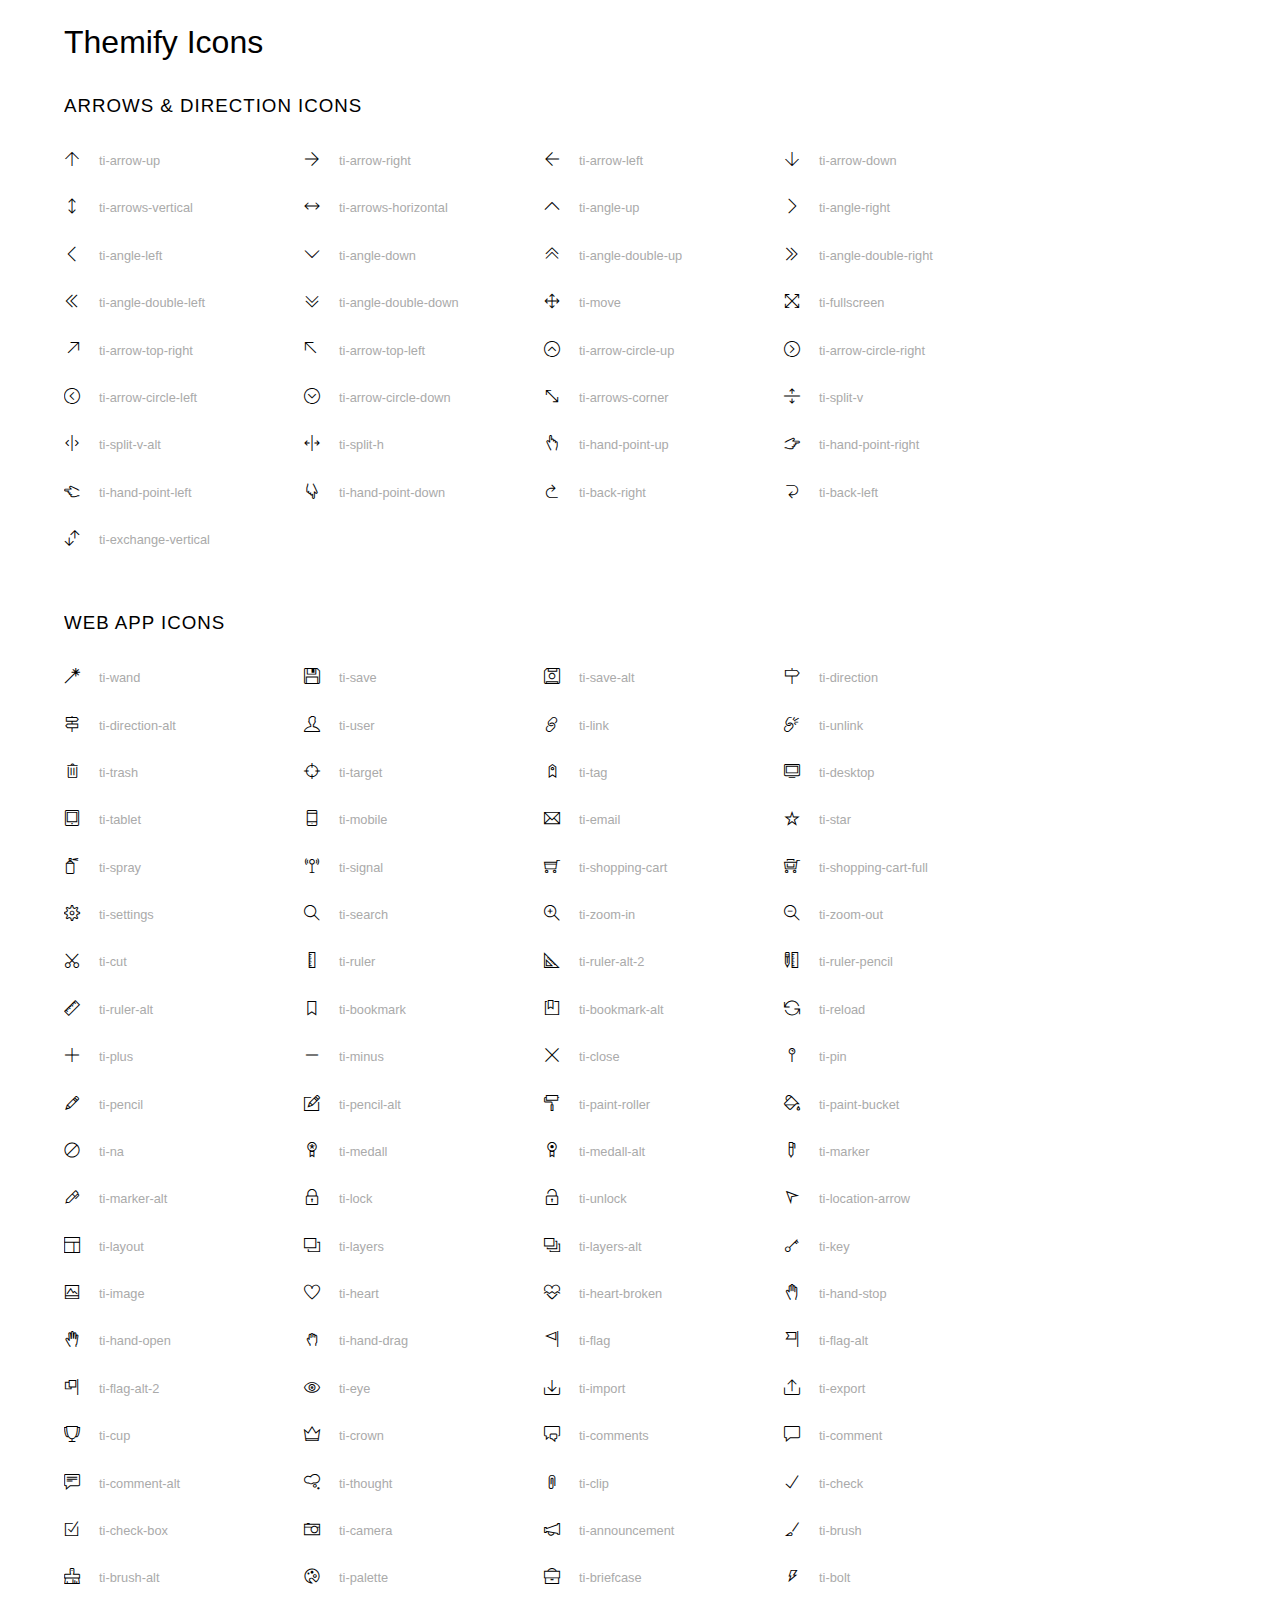
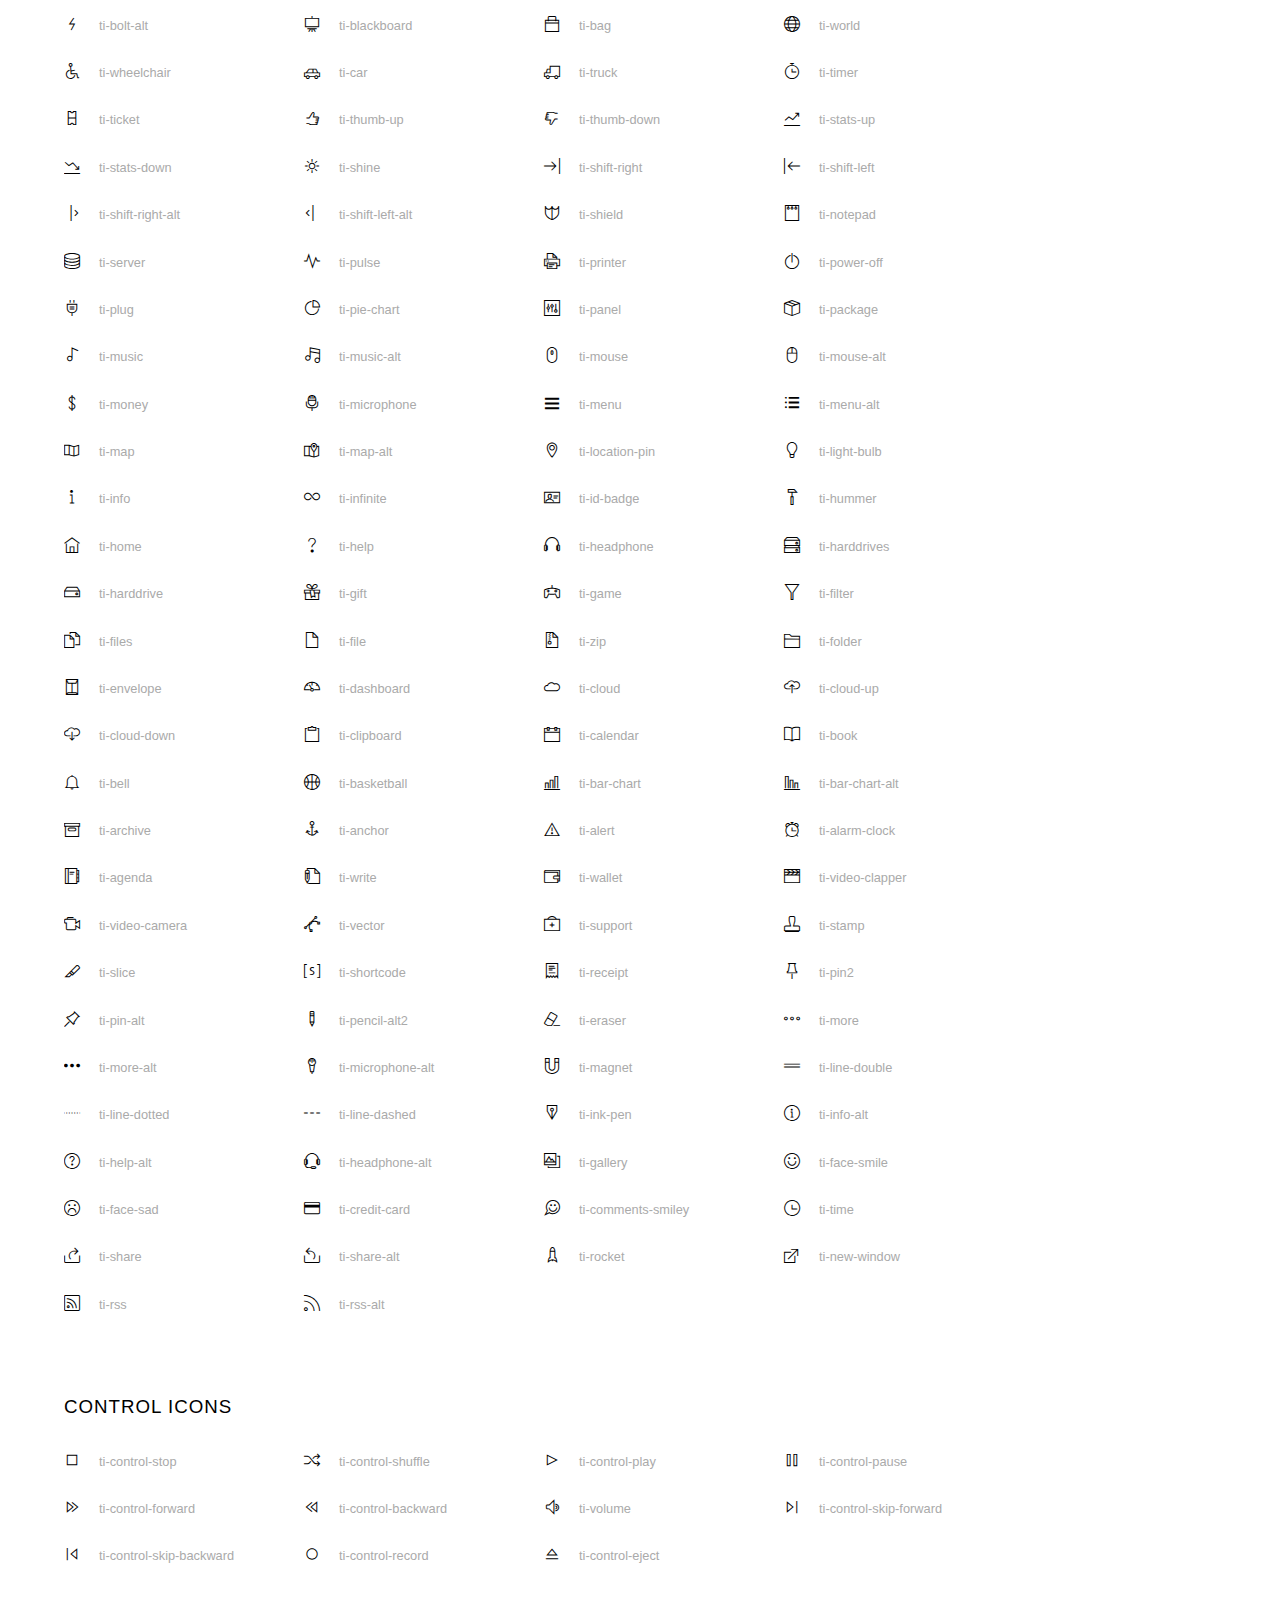
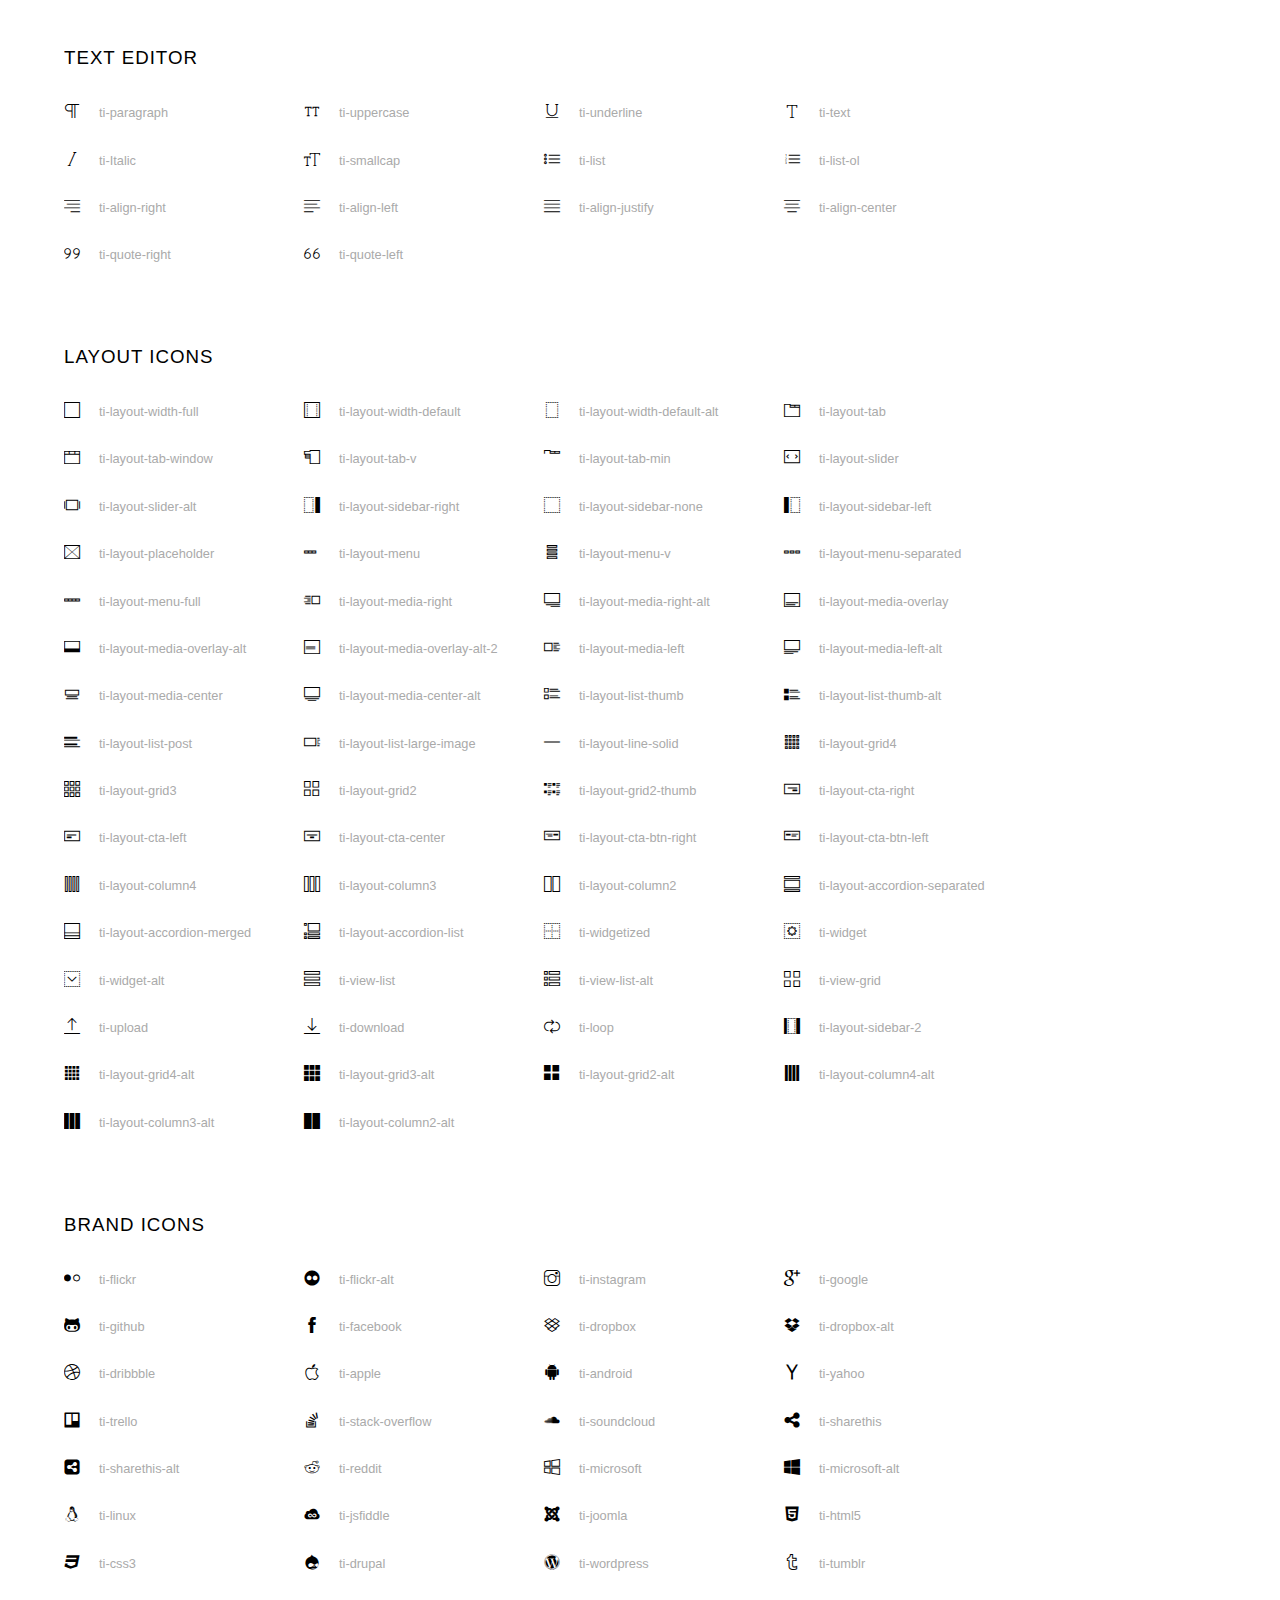
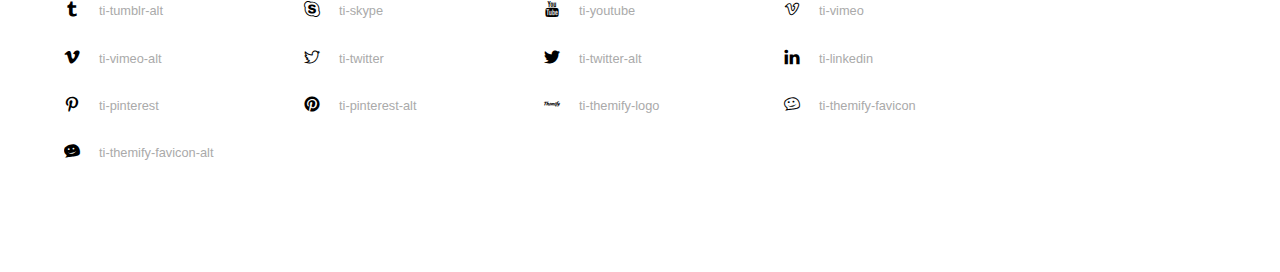
<file: fonts/themify/index.html>
<!doctype html>
<html>
<head>
	<meta charset="utf-8">
	<title>Themify Icon Font</title>
	<meta name="viewport" content="width=device-width">
	<link rel="stylesheet" href="demo-files/demo.css">
	<link rel="stylesheet" href="themify-icons.css">
	<!--[if lt IE 8]><!-->
	<link rel="stylesheet" href="ie7/ie7.css">
	<!--<![endif]-->
</head>
<body>
	<h1>Themify Icons</h1>

	<div class="icon-section">

		<div class="icon-section">
			<h3>Arrows &amp; Direction Icons </h3>

			<div class="icon-container">
				<span class="ti-arrow-up"></span><span class="icon-name"> ti-arrow-up</span>
			</div>
			<div class="icon-container">
				<span class="ti-arrow-right"></span><span class="icon-name"> ti-arrow-right</span>
			</div>
			<div class="icon-container">
				<span class="ti-arrow-left"></span><span class="icon-name"> ti-arrow-left</span>
			</div>
			<div class="icon-container">
				<span class="ti-arrow-down"></span><span class="icon-name"> ti-arrow-down</span>
			</div>
			<div class="icon-container">
				<span class="ti-arrows-vertical"></span><span class="icon-name"> ti-arrows-vertical</span>
			</div>
			<div class="icon-container">
				<span class="ti-arrows-horizontal"></span><span class="icon-name"> ti-arrows-horizontal</span>
			</div>
			<div class="icon-container">
				<span class="ti-angle-up"></span><span class="icon-name"> ti-angle-up</span>
			</div>
			<div class="icon-container">
				<span class="ti-angle-right"></span><span class="icon-name"> ti-angle-right</span>
			</div>
			<div class="icon-container">
				<span class="ti-angle-left"></span><span class="icon-name"> ti-angle-left</span>
			</div>
			<div class="icon-container">
				<span class="ti-angle-down"></span><span class="icon-name"> ti-angle-down</span>
			</div>	
			<div class="icon-container">
				<span class="ti-angle-double-up"></span><span class="icon-name"> ti-angle-double-up</span>
			</div>
			<div class="icon-container">
				<span class="ti-angle-double-right"></span><span class="icon-name"> ti-angle-double-right</span>
			</div>
			<div class="icon-container">
				<span class="ti-angle-double-left"></span><span class="icon-name"> ti-angle-double-left</span>
			</div>
			<div class="icon-container">
				<span class="ti-angle-double-down"></span><span class="icon-name"> ti-angle-double-down</span>
			</div>					
			<div class="icon-container">
				<span class="ti-move"></span><span class="icon-name"> ti-move</span>
			</div>
			<div class="icon-container">
				<span class="ti-fullscreen"></span><span class="icon-name"> ti-fullscreen</span>
			</div>
			<div class="icon-container">
				<span class="ti-arrow-top-right"></span><span class="icon-name"> ti-arrow-top-right</span>
			</div>
			<div class="icon-container">
				<span class="ti-arrow-top-left"></span><span class="icon-name"> ti-arrow-top-left</span>
			</div>
			<div class="icon-container">
				<span class="ti-arrow-circle-up"></span><span class="icon-name"> ti-arrow-circle-up</span>
			</div>
			<div class="icon-container">
				<span class="ti-arrow-circle-right"></span><span class="icon-name"> ti-arrow-circle-right</span>
			</div>
			<div class="icon-container">
				<span class="ti-arrow-circle-left"></span><span class="icon-name"> ti-arrow-circle-left</span>
			</div>
			<div class="icon-container">
				<span class="ti-arrow-circle-down"></span><span class="icon-name"> ti-arrow-circle-down</span>
			</div>
			<div class="icon-container">
				<span class="ti-arrows-corner"></span><span class="icon-name"> ti-arrows-corner</span>
			</div>
			<div class="icon-container">
				<span class="ti-split-v"></span><span class="icon-name"> ti-split-v</span>
			</div>

			<div class="icon-container">
				<span class="ti-split-v-alt"></span><span class="icon-name"> ti-split-v-alt</span>
			</div>
			<div class="icon-container">
				<span class="ti-split-h"></span><span class="icon-name"> ti-split-h</span>
			</div>
			<div class="icon-container">
				<span class="ti-hand-point-up"></span><span class="icon-name"> ti-hand-point-up</span>
			</div>
			<div class="icon-container">
				<span class="ti-hand-point-right"></span><span class="icon-name"> ti-hand-point-right</span>
			</div>
			<div class="icon-container">
				<span class="ti-hand-point-left"></span><span class="icon-name"> ti-hand-point-left</span>
			</div>
			<div class="icon-container">
				<span class="ti-hand-point-down"></span><span class="icon-name"> ti-hand-point-down</span>
			</div>
			<div class="icon-container">
				<span class="ti-back-right"></span><span class="icon-name"> ti-back-right</span>
			</div>
			<div class="icon-container">
				<span class="ti-back-left"></span><span class="icon-name"> ti-back-left</span>
			</div>
			<div class="icon-container">
				<span class="ti-exchange-vertical"></span><span class="icon-name"> ti-exchange-vertical</span>
			</div>

		</div> <!-- Arrows Icons -->



		<h3>Web App Icons</h3>
		
		<div class="icon-section">

			<div class="icon-container">
				<span class="ti-wand"></span><span class="icon-name"> ti-wand</span>
			</div>
			<div class="icon-container">
				<span class="ti-save"></span><span class="icon-name"> ti-save</span>
			</div>
			<div class="icon-container">
				<span class="ti-save-alt"></span><span class="icon-name"> ti-save-alt</span>
			</div>

			<div class="icon-container">
				<span class="ti-direction"></span><span class="icon-name"> ti-direction</span>
			</div>
			<div class="icon-container">
				<span class="ti-direction-alt"></span><span class="icon-name"> ti-direction-alt</span>
			</div>
			<div class="icon-container">
				<span class="ti-user"></span><span class="icon-name"> ti-user</span>
			</div>
			<div class="icon-container">
				<span class="ti-link"></span><span class="icon-name"> ti-link</span>
			</div>
			<div class="icon-container">
				<span class="ti-unlink"></span><span class="icon-name"> ti-unlink</span>
			</div>
			<div class="icon-container">
				<span class="ti-trash"></span><span class="icon-name"> ti-trash</span>
			</div>
			<div class="icon-container">
				<span class="ti-target"></span><span class="icon-name"> ti-target</span>
			</div>
			<div class="icon-container">
				<span class="ti-tag"></span><span class="icon-name"> ti-tag</span>
			</div>
			<div class="icon-container">
				<span class="ti-desktop"></span><span class="icon-name"> ti-desktop</span>
			</div>
			<div class="icon-container">
				<span class="ti-tablet"></span><span class="icon-name"> ti-tablet</span>
			</div>
			<div class="icon-container">
				<span class="ti-mobile"></span><span class="icon-name"> ti-mobile</span>
			</div>
			<div class="icon-container">
				<span class="ti-email"></span><span class="icon-name"> ti-email</span>
			</div>	
			<div class="icon-container">
				<span class="ti-star"></span><span class="icon-name"> ti-star</span>
			</div>
			<div class="icon-container">
				<span class="ti-spray"></span><span class="icon-name"> ti-spray</span>
			</div>
			<div class="icon-container">
				<span class="ti-signal"></span><span class="icon-name"> ti-signal</span>
			</div>
			<div class="icon-container">
				<span class="ti-shopping-cart"></span><span class="icon-name"> ti-shopping-cart</span>
			</div>
			<div class="icon-container">
				<span class="ti-shopping-cart-full"></span><span class="icon-name"> ti-shopping-cart-full</span>
			</div>
			<div class="icon-container">
				<span class="ti-settings"></span><span class="icon-name"> ti-settings</span>
			</div>
			<div class="icon-container">
				<span class="ti-search"></span><span class="icon-name"> ti-search</span>
			</div>
			<div class="icon-container">
				<span class="ti-zoom-in"></span><span class="icon-name"> ti-zoom-in</span>
			</div>
			<div class="icon-container">
				<span class="ti-zoom-out"></span><span class="icon-name"> ti-zoom-out</span>
			</div>
			<div class="icon-container">
				<span class="ti-cut"></span><span class="icon-name"> ti-cut</span>
			</div>
			<div class="icon-container">
				<span class="ti-ruler"></span><span class="icon-name"> ti-ruler</span>
			</div>
			<div class="icon-container">
				<span class="ti-ruler-alt-2"></span><span class="icon-name"> ti-ruler-alt-2</span>
			</div>			
			<div class="icon-container">
				<span class="ti-ruler-pencil"></span><span class="icon-name"> ti-ruler-pencil</span>
			</div>
			<div class="icon-container">
				<span class="ti-ruler-alt"></span><span class="icon-name"> ti-ruler-alt</span>
			</div>
			<div class="icon-container">
				<span class="ti-bookmark"></span><span class="icon-name"> ti-bookmark</span>
			</div>
			<div class="icon-container">
				<span class="ti-bookmark-alt"></span><span class="icon-name"> ti-bookmark-alt</span>
			</div>
			<div class="icon-container">
				<span class="ti-reload"></span><span class="icon-name"> ti-reload</span>
			</div>
			<div class="icon-container">
				<span class="ti-plus"></span><span class="icon-name"> ti-plus</span>
			</div>
			<div class="icon-container">
				<span class="ti-minus"></span><span class="icon-name"> ti-minus</span>
			</div>
			<div class="icon-container">
				<span class="ti-close"></span><span class="icon-name"> ti-close</span>
			</div>			
			<div class="icon-container">
				<span class="ti-pin"></span><span class="icon-name"> ti-pin</span>
			</div>
			<div class="icon-container">
				<span class="ti-pencil"></span><span class="icon-name"> ti-pencil</span>
			</div>
					
		  	<div class="icon-container">
				<span class="ti-pencil-alt"></span><span class="icon-name"> ti-pencil-alt</span>
			</div>
			<div class="icon-container">
				<span class="ti-paint-roller"></span><span class="icon-name"> ti-paint-roller</span>
			</div>
			<div class="icon-container">
				<span class="ti-paint-bucket"></span><span class="icon-name"> ti-paint-bucket</span>
			</div>
			<div class="icon-container">
				<span class="ti-na"></span><span class="icon-name"> ti-na</span>
			</div>
			<div class="icon-container">
				<span class="ti-medall"></span><span class="icon-name"> ti-medall</span>
			</div>
			<div class="icon-container">
				<span class="ti-medall-alt"></span><span class="icon-name"> ti-medall-alt</span>
			</div>
			<div class="icon-container">
				<span class="ti-marker"></span><span class="icon-name"> ti-marker</span>
			</div>
			<div class="icon-container">
				<span class="ti-marker-alt"></span><span class="icon-name"> ti-marker-alt</span>
			</div>

			<div class="icon-container">
				<span class="ti-lock"></span><span class="icon-name"> ti-lock</span>
			</div>
			<div class="icon-container">
				<span class="ti-unlock"></span><span class="icon-name"> ti-unlock</span>
			</div>
			<div class="icon-container">
				<span class="ti-location-arrow"></span><span class="icon-name"> ti-location-arrow</span>
			</div>
			<div class="icon-container">
				<span class="ti-layout"></span><span class="icon-name"> ti-layout</span>
			</div>
			<div class="icon-container">
				<span class="ti-layers"></span><span class="icon-name"> ti-layers</span>
			</div>
			<div class="icon-container">
				<span class="ti-layers-alt"></span><span class="icon-name"> ti-layers-alt</span>
			</div>
			<div class="icon-container">
				<span class="ti-key"></span><span class="icon-name"> ti-key</span>
			</div>
			<div class="icon-container">
				<span class="ti-image"></span><span class="icon-name"> ti-image</span>
			</div>
			<div class="icon-container">
				<span class="ti-heart"></span><span class="icon-name"> ti-heart</span>
			</div>
			<div class="icon-container">
				<span class="ti-heart-broken"></span><span class="icon-name"> ti-heart-broken</span>
			</div>
			<div class="icon-container">
				<span class="ti-hand-stop"></span><span class="icon-name"> ti-hand-stop</span>
			</div>
			<div class="icon-container">
				<span class="ti-hand-open"></span><span class="icon-name"> ti-hand-open</span>
			</div>
			<div class="icon-container">
				<span class="ti-hand-drag"></span><span class="icon-name"> ti-hand-drag</span>
			</div>
			<div class="icon-container">
				<span class="ti-flag"></span><span class="icon-name"> ti-flag</span>
			</div>
			<div class="icon-container">
				<span class="ti-flag-alt"></span><span class="icon-name"> ti-flag-alt</span>
			</div>
			<div class="icon-container">
				<span class="ti-flag-alt-2"></span><span class="icon-name"> ti-flag-alt-2</span>
			</div>
			<div class="icon-container">
				<span class="ti-eye"></span><span class="icon-name"> ti-eye</span>
			</div>
			<div class="icon-container">
				<span class="ti-import"></span><span class="icon-name"> ti-import</span>
			</div>			
			<div class="icon-container">
				<span class="ti-export"></span><span class="icon-name"> ti-export</span>
			</div>
			<div class="icon-container">
				<span class="ti-cup"></span><span class="icon-name"> ti-cup</span>
			</div>
			<div class="icon-container">
				<span class="ti-crown"></span><span class="icon-name"> ti-crown</span>
			</div>
			<div class="icon-container">
				<span class="ti-comments"></span><span class="icon-name"> ti-comments</span>
			</div>
			<div class="icon-container">
				<span class="ti-comment"></span><span class="icon-name"> ti-comment</span>
			</div>
			<div class="icon-container">
				<span class="ti-comment-alt"></span><span class="icon-name"> ti-comment-alt</span>
			</div>
			<div class="icon-container">
				<span class="ti-thought"></span><span class="icon-name"> ti-thought</span>
			</div>			
			<div class="icon-container">
				<span class="ti-clip"></span><span class="icon-name"> ti-clip</span>
			</div>

			<div class="icon-container">
				<span class="ti-check"></span><span class="icon-name"> ti-check</span>
			</div>
			<div class="icon-container">
				<span class="ti-check-box"></span><span class="icon-name"> ti-check-box</span>
			</div>
			<div class="icon-container">
				<span class="ti-camera"></span><span class="icon-name"> ti-camera</span>
			</div>
			<div class="icon-container">
				<span class="ti-announcement"></span><span class="icon-name"> ti-announcement</span>
			</div>
			<div class="icon-container">
				<span class="ti-brush"></span><span class="icon-name"> ti-brush</span>
			</div>
			<div class="icon-container">
				<span class="ti-brush-alt"></span><span class="icon-name"> ti-brush-alt</span>
			</div>
			<div class="icon-container">
				<span class="ti-palette"></span><span class="icon-name"> ti-palette</span>
			</div>			
			<div class="icon-container">
				<span class="ti-briefcase"></span><span class="icon-name"> ti-briefcase</span>
			</div>
			<div class="icon-container">
				<span class="ti-bolt"></span><span class="icon-name"> ti-bolt</span>
			</div>
			<div class="icon-container">
				<span class="ti-bolt-alt"></span><span class="icon-name"> ti-bolt-alt</span>
			</div>
			<div class="icon-container">
				<span class="ti-blackboard"></span><span class="icon-name"> ti-blackboard</span>
			</div>
			<div class="icon-container">
				<span class="ti-bag"></span><span class="icon-name"> ti-bag</span>
			</div>
			<div class="icon-container">
				<span class="ti-world"></span><span class="icon-name"> ti-world</span>
			</div>
			<div class="icon-container">
				<span class="ti-wheelchair"></span><span class="icon-name"> ti-wheelchair</span>
			</div>
			<div class="icon-container">
				<span class="ti-car"></span><span class="icon-name"> ti-car</span>
			</div>
			<div class="icon-container">
				<span class="ti-truck"></span><span class="icon-name"> ti-truck</span>
			</div>
			<div class="icon-container">
				<span class="ti-timer"></span><span class="icon-name"> ti-timer</span>
			</div>
			<div class="icon-container">
				<span class="ti-ticket"></span><span class="icon-name"> ti-ticket</span>
			</div>
			<div class="icon-container">
				<span class="ti-thumb-up"></span><span class="icon-name"> ti-thumb-up</span>
			</div>
			<div class="icon-container">
				<span class="ti-thumb-down"></span><span class="icon-name"> ti-thumb-down</span>
			</div>

			<div class="icon-container">
				<span class="ti-stats-up"></span><span class="icon-name"> ti-stats-up</span>
			</div>
			<div class="icon-container">
				<span class="ti-stats-down"></span><span class="icon-name"> ti-stats-down</span>
			</div>
			<div class="icon-container">
				<span class="ti-shine"></span><span class="icon-name"> ti-shine</span>
			</div>
			<div class="icon-container">
				<span class="ti-shift-right"></span><span class="icon-name"> ti-shift-right</span>
			</div>
			<div class="icon-container">
				<span class="ti-shift-left"></span><span class="icon-name"> ti-shift-left</span>
			</div>

			<div class="icon-container">
				<span class="ti-shift-right-alt"></span><span class="icon-name"> ti-shift-right-alt</span>
			</div>
			<div class="icon-container">
				<span class="ti-shift-left-alt"></span><span class="icon-name"> ti-shift-left-alt</span>
			</div>
			<div class="icon-container">
				<span class="ti-shield"></span><span class="icon-name"> ti-shield</span>
			</div>
			<div class="icon-container">
				<span class="ti-notepad"></span><span class="icon-name"> ti-notepad</span>
			</div>
			<div class="icon-container">
				<span class="ti-server"></span><span class="icon-name"> ti-server</span>
			</div>

			<div class="icon-container">
				<span class="ti-pulse"></span><span class="icon-name"> ti-pulse</span>
			</div>
			<div class="icon-container">
				<span class="ti-printer"></span><span class="icon-name"> ti-printer</span>
			</div>
			<div class="icon-container">
				<span class="ti-power-off"></span><span class="icon-name"> ti-power-off</span>
			</div>
			<div class="icon-container">
				<span class="ti-plug"></span><span class="icon-name"> ti-plug</span>
			</div>
			<div class="icon-container">
				<span class="ti-pie-chart"></span><span class="icon-name"> ti-pie-chart</span>
			</div>

			<div class="icon-container">
				<span class="ti-panel"></span><span class="icon-name"> ti-panel</span>
			</div>
			<div class="icon-container">
				<span class="ti-package"></span><span class="icon-name"> ti-package</span>
			</div>
			<div class="icon-container">
				<span class="ti-music"></span><span class="icon-name"> ti-music</span>
			</div>
			<div class="icon-container">
				<span class="ti-music-alt"></span><span class="icon-name"> ti-music-alt</span>
			</div>
			<div class="icon-container">
				<span class="ti-mouse"></span><span class="icon-name"> ti-mouse</span>
			</div>
			<div class="icon-container">
				<span class="ti-mouse-alt"></span><span class="icon-name"> ti-mouse-alt</span>
			</div>
			<div class="icon-container">
				<span class="ti-money"></span><span class="icon-name"> ti-money</span>
			</div>
			<div class="icon-container">
				<span class="ti-microphone"></span><span class="icon-name"> ti-microphone</span>
			</div>
			<div class="icon-container">
				<span class="ti-menu"></span><span class="icon-name"> ti-menu</span>
			</div>
			<div class="icon-container">
				<span class="ti-menu-alt"></span><span class="icon-name"> ti-menu-alt</span>
			</div>
			<div class="icon-container">
				<span class="ti-map"></span><span class="icon-name"> ti-map</span>
			</div>
			<div class="icon-container">
				<span class="ti-map-alt"></span><span class="icon-name"> ti-map-alt</span>
			</div>

			<div class="icon-container">
				<span class="ti-location-pin"></span><span class="icon-name"> ti-location-pin</span>
			</div>

			<div class="icon-container">
				<span class="ti-light-bulb"></span><span class="icon-name"> ti-light-bulb</span>
			</div>
			<div class="icon-container">
				<span class="ti-info"></span><span class="icon-name"> ti-info</span>
			</div>
			<div class="icon-container">
				<span class="ti-infinite"></span><span class="icon-name"> ti-infinite</span>
			</div>
			<div class="icon-container">
				<span class="ti-id-badge"></span><span class="icon-name"> ti-id-badge</span>
			</div>
			<div class="icon-container">
				<span class="ti-hummer"></span><span class="icon-name"> ti-hummer</span>
			</div>
			<div class="icon-container">
				<span class="ti-home"></span><span class="icon-name"> ti-home</span>
			</div>
			<div class="icon-container">
				<span class="ti-help"></span><span class="icon-name"> ti-help</span>
			</div>
			<div class="icon-container">
				<span class="ti-headphone"></span><span class="icon-name"> ti-headphone</span>
			</div>
			<div class="icon-container">
				<span class="ti-harddrives"></span><span class="icon-name"> ti-harddrives</span>
			</div>
			<div class="icon-container">
				<span class="ti-harddrive"></span><span class="icon-name"> ti-harddrive</span>
			</div>
			<div class="icon-container">
				<span class="ti-gift"></span><span class="icon-name"> ti-gift</span>
			</div>
			<div class="icon-container">
				<span class="ti-game"></span><span class="icon-name"> ti-game</span>
			</div>
			<div class="icon-container">
				<span class="ti-filter"></span><span class="icon-name"> ti-filter</span>
			</div>
			<div class="icon-container">
				<span class="ti-files"></span><span class="icon-name"> ti-files</span>
			</div>
			<div class="icon-container">
				<span class="ti-file"></span><span class="icon-name"> ti-file</span>
			</div>
			<div class="icon-container">
				<span class="ti-zip"></span><span class="icon-name"> ti-zip</span>
			</div>
			<div class="icon-container">
				<span class="ti-folder"></span><span class="icon-name"> ti-folder</span>
			</div>			
			<div class="icon-container">
				<span class="ti-envelope"></span><span class="icon-name"> ti-envelope</span>
			</div>


			<div class="icon-container">
				<span class="ti-dashboard"></span><span class="icon-name"> ti-dashboard</span>
			</div>
			<div class="icon-container">
				<span class="ti-cloud"></span><span class="icon-name"> ti-cloud</span>
			</div>
			<div class="icon-container">
				<span class="ti-cloud-up"></span><span class="icon-name"> ti-cloud-up</span>
			</div>
			<div class="icon-container">
				<span class="ti-cloud-down"></span><span class="icon-name"> ti-cloud-down</span>
			</div>
			<div class="icon-container">
				<span class="ti-clipboard"></span><span class="icon-name"> ti-clipboard</span>
			</div>
			<div class="icon-container">
				<span class="ti-calendar"></span><span class="icon-name"> ti-calendar</span>
			</div>
			<div class="icon-container">
				<span class="ti-book"></span><span class="icon-name"> ti-book</span>
			</div>
			<div class="icon-container">
				<span class="ti-bell"></span><span class="icon-name"> ti-bell</span>
			</div>
			<div class="icon-container">
				<span class="ti-basketball"></span><span class="icon-name"> ti-basketball</span>
			</div>
			<div class="icon-container">
				<span class="ti-bar-chart"></span><span class="icon-name"> ti-bar-chart</span>
			</div>
			<div class="icon-container">
				<span class="ti-bar-chart-alt"></span><span class="icon-name"> ti-bar-chart-alt</span>
			</div>


			<div class="icon-container">
				<span class="ti-archive"></span><span class="icon-name"> ti-archive</span>
			</div>
			<div class="icon-container">
				<span class="ti-anchor"></span><span class="icon-name"> ti-anchor</span>
			</div>

			<div class="icon-container">
				<span class="ti-alert"></span><span class="icon-name"> ti-alert</span>
			</div>
			<div class="icon-container">
				<span class="ti-alarm-clock"></span><span class="icon-name"> ti-alarm-clock</span>
			</div>
			<div class="icon-container">
				<span class="ti-agenda"></span><span class="icon-name"> ti-agenda</span>
			</div>
			<div class="icon-container">
				<span class="ti-write"></span><span class="icon-name"> ti-write</span>
			</div>

			<div class="icon-container">
				<span class="ti-wallet"></span><span class="icon-name"> ti-wallet</span>
			</div>
			<div class="icon-container">
				<span class="ti-video-clapper"></span><span class="icon-name"> ti-video-clapper</span>
			</div>
			<div class="icon-container">
				<span class="ti-video-camera"></span><span class="icon-name"> ti-video-camera</span>
			</div>
			<div class="icon-container">
				<span class="ti-vector"></span><span class="icon-name"> ti-vector</span>
			</div>

			<div class="icon-container">
				<span class="ti-support"></span><span class="icon-name"> ti-support</span>
			</div>
			<div class="icon-container">
				<span class="ti-stamp"></span><span class="icon-name"> ti-stamp</span>
			</div>
			<div class="icon-container">
				<span class="ti-slice"></span><span class="icon-name"> ti-slice</span>
			</div>
			<div class="icon-container">
				<span class="ti-shortcode"></span><span class="icon-name"> ti-shortcode</span>
			</div>
			<div class="icon-container">
				<span class="ti-receipt"></span><span class="icon-name"> ti-receipt</span>
			</div>
			<div class="icon-container">
				<span class="ti-pin2"></span><span class="icon-name"> ti-pin2</span>
			</div>
			<div class="icon-container">
				<span class="ti-pin-alt"></span><span class="icon-name"> ti-pin-alt</span>
			</div>
			<div class="icon-container">
				<span class="ti-pencil-alt2"></span><span class="icon-name"> ti-pencil-alt2</span>
			</div>
			<div class="icon-container">
				<span class="ti-eraser"></span><span class="icon-name"> ti-eraser</span>
			</div>			
			<div class="icon-container">
				<span class="ti-more"></span><span class="icon-name"> ti-more</span>
			</div>
			<div class="icon-container">
				<span class="ti-more-alt"></span><span class="icon-name"> ti-more-alt</span>
			</div>
			<div class="icon-container">
				<span class="ti-microphone-alt"></span><span class="icon-name"> ti-microphone-alt</span>
			</div>
			<div class="icon-container">
				<span class="ti-magnet"></span><span class="icon-name"> ti-magnet</span>
			</div>
			<div class="icon-container">
				<span class="ti-line-double"></span><span class="icon-name"> ti-line-double</span>
			</div>
			<div class="icon-container">
				<span class="ti-line-dotted"></span><span class="icon-name"> ti-line-dotted</span>
			</div>
			<div class="icon-container">
				<span class="ti-line-dashed"></span><span class="icon-name"> ti-line-dashed</span>
			</div>

			<div class="icon-container">
				<span class="ti-ink-pen"></span><span class="icon-name"> ti-ink-pen</span>
			</div>
			<div class="icon-container">
				<span class="ti-info-alt"></span><span class="icon-name"> ti-info-alt</span>
			</div>
			<div class="icon-container">
				<span class="ti-help-alt"></span><span class="icon-name"> ti-help-alt</span>
			</div>
			<div class="icon-container">
				<span class="ti-headphone-alt"></span><span class="icon-name"> ti-headphone-alt</span>
			</div>

			<div class="icon-container">
				<span class="ti-gallery"></span><span class="icon-name"> ti-gallery</span>
			</div>
			<div class="icon-container">
				<span class="ti-face-smile"></span><span class="icon-name"> ti-face-smile</span>
			</div>
			<div class="icon-container">
				<span class="ti-face-sad"></span><span class="icon-name"> ti-face-sad</span>
			</div>
			<div class="icon-container">
				<span class="ti-credit-card"></span><span class="icon-name"> ti-credit-card</span>
			</div>
			<div class="icon-container">
				<span class="ti-comments-smiley"></span><span class="icon-name"> ti-comments-smiley</span>
			</div>
			<div class="icon-container">
				<span class="ti-time"></span><span class="icon-name"> ti-time</span>
			</div>
			<div class="icon-container">
				<span class="ti-share"></span><span class="icon-name"> ti-share</span>
			</div>
			<div class="icon-container">
				<span class="ti-share-alt"></span><span class="icon-name"> ti-share-alt</span>
			</div>
			<div class="icon-container">
				<span class="ti-rocket"></span><span class="icon-name"> ti-rocket</span>
			</div>

			<div class="icon-container">
				<span class="ti-new-window"></span><span class="icon-name"> ti-new-window</span>
			</div>

			<div class="icon-container">
				<span class="ti-rss"></span><span class="icon-name"> ti-rss</span>
			</div>

			<div class="icon-container">
				<span class="ti-rss-alt"></span><span class="icon-name"> ti-rss-alt</span>
			</div>
			
		</div><!-- Web App Icons -->


		<div class="icon-section">
			<h3>Control Icons</h3>
			<div class="icon-container">
				<span class="ti-control-stop"></span><span class="icon-name"> ti-control-stop</span>
			</div>
			<div class="icon-container">
				<span class="ti-control-shuffle"></span><span class="icon-name"> ti-control-shuffle</span>
			</div>
			<div class="icon-container">
				<span class="ti-control-play"></span><span class="icon-name"> ti-control-play</span>
			</div>
			<div class="icon-container">
				<span class="ti-control-pause"></span><span class="icon-name"> ti-control-pause</span>
			</div>
			<div class="icon-container">
				<span class="ti-control-forward"></span><span class="icon-name"> ti-control-forward</span>
			</div>
			<div class="icon-container">
				<span class="ti-control-backward"></span><span class="icon-name"> ti-control-backward</span>
			</div>	
			<div class="icon-container">
				<span class="ti-volume"></span><span class="icon-name"> ti-volume</span>
			</div>
			<div class="icon-container">
				<span class="ti-control-skip-forward"></span><span class="icon-name"> ti-control-skip-forward</span>
			</div>
			<div class="icon-container">
				<span class="ti-control-skip-backward"></span><span class="icon-name"> ti-control-skip-backward</span>
			</div>
			<div class="icon-container">
				<span class="ti-control-record"></span><span class="icon-name"> ti-control-record</span>
			</div>
			<div class="icon-container">
				<span class="ti-control-eject"></span><span class="icon-name"> ti-control-eject</span>
			</div>			
		</div> <!-- Control Icons -->


		<div class="icon-section">
			<h3>Text Editor</h3>

			<div class="icon-container">
				<span class="ti-paragraph"></span><span class="icon-name"> ti-paragraph</span>
			</div>
			<div class="icon-container">
				<span class="ti-uppercase"></span><span class="icon-name"> ti-uppercase</span>
			</div>

			<div class="icon-container">
				<span class="ti-underline"></span><span class="icon-name"> ti-underline</span>
			</div>
			<div class="icon-container">
				<span class="ti-text"></span><span class="icon-name"> ti-text</span>
			</div>
			<div class="icon-container">
				<span class="ti-Italic"></span><span class="icon-name"> ti-Italic</span>
			</div>
			<div class="icon-container">
				<span class="ti-smallcap"></span><span class="icon-name"> ti-smallcap</span>
			</div>
			<div class="icon-container">
				<span class="ti-list"></span><span class="icon-name"> ti-list</span>
			</div>
			<div class="icon-container">
				<span class="ti-list-ol"></span><span class="icon-name"> ti-list-ol</span>
			</div>
			<div class="icon-container">
				<span class="ti-align-right"></span><span class="icon-name"> ti-align-right</span>
			</div>
			<div class="icon-container">
				<span class="ti-align-left"></span><span class="icon-name"> ti-align-left</span>
			</div>
			<div class="icon-container">
				<span class="ti-align-justify"></span><span class="icon-name"> ti-align-justify</span>
			</div>
			<div class="icon-container">
				<span class="ti-align-center"></span><span class="icon-name"> ti-align-center</span>
			</div>
			<div class="icon-container">
				<span class="ti-quote-right"></span><span class="icon-name"> ti-quote-right</span>
			</div>
			<div class="icon-container">
				<span class="ti-quote-left"></span><span class="icon-name"> ti-quote-left</span>
			</div>

		</div> <!-- Text Editor -->



		<div class="icon-section">
			<h3>Layout Icons</h3>
			<div class="icon-container">
				<span class="ti-layout-width-full"></span><span class="icon-name"> ti-layout-width-full</span>
			</div>
			<div class="icon-container">
				<span class="ti-layout-width-default"></span><span class="icon-name"> ti-layout-width-default</span>
			</div>
			<div class="icon-container">
				<span class="ti-layout-width-default-alt"></span><span class="icon-name"> ti-layout-width-default-alt</span>
			</div>
			<div class="icon-container">
				<span class="ti-layout-tab"></span><span class="icon-name"> ti-layout-tab</span>
			</div>
			<div class="icon-container">
				<span class="ti-layout-tab-window"></span><span class="icon-name"> ti-layout-tab-window</span>
			</div>
			<div class="icon-container">
				<span class="ti-layout-tab-v"></span><span class="icon-name"> ti-layout-tab-v</span>
			</div>
			<div class="icon-container">
				<span class="ti-layout-tab-min"></span><span class="icon-name"> ti-layout-tab-min</span>
			</div>
			<div class="icon-container">
				<span class="ti-layout-slider"></span><span class="icon-name"> ti-layout-slider</span>
			</div>
			<div class="icon-container">
				<span class="ti-layout-slider-alt"></span><span class="icon-name"> ti-layout-slider-alt</span>
			</div>
			<div class="icon-container">
				<span class="ti-layout-sidebar-right"></span><span class="icon-name"> ti-layout-sidebar-right</span>
			</div>
			<div class="icon-container">
				<span class="ti-layout-sidebar-none"></span><span class="icon-name"> ti-layout-sidebar-none</span>
			</div>
			<div class="icon-container">
				<span class="ti-layout-sidebar-left"></span><span class="icon-name"> ti-layout-sidebar-left</span>
			</div>
			<div class="icon-container">
				<span class="ti-layout-placeholder"></span><span class="icon-name"> ti-layout-placeholder</span>
			</div>
			<div class="icon-container">
				<span class="ti-layout-menu"></span><span class="icon-name"> ti-layout-menu</span>
			</div>
			<div class="icon-container">
				<span class="ti-layout-menu-v"></span><span class="icon-name"> ti-layout-menu-v</span>
			</div>
			<div class="icon-container">
				<span class="ti-layout-menu-separated"></span><span class="icon-name"> ti-layout-menu-separated</span>
			</div>
			<div class="icon-container">
				<span class="ti-layout-menu-full"></span><span class="icon-name"> ti-layout-menu-full</span>
			</div>
			<div class="icon-container">
				<span class="ti-layout-media-right"></span><span class="icon-name"> ti-layout-media-right</span>
			</div>
			<div class="icon-container">
				<span class="ti-layout-media-right-alt"></span><span class="icon-name"> ti-layout-media-right-alt</span>
			</div>
			<div class="icon-container">
				<span class="ti-layout-media-overlay"></span><span class="icon-name"> ti-layout-media-overlay</span>
			</div>
			<div class="icon-container">
				<span class="ti-layout-media-overlay-alt"></span><span class="icon-name"> ti-layout-media-overlay-alt</span>
			</div>
			<div class="icon-container">
				<span class="ti-layout-media-overlay-alt-2"></span><span class="icon-name"> ti-layout-media-overlay-alt-2</span>
			</div>
			<div class="icon-container">
				<span class="ti-layout-media-left"></span><span class="icon-name"> ti-layout-media-left</span>
			</div>
			<div class="icon-container">
				<span class="ti-layout-media-left-alt"></span><span class="icon-name"> ti-layout-media-left-alt</span>
			</div>
			<div class="icon-container">
				<span class="ti-layout-media-center"></span><span class="icon-name"> ti-layout-media-center</span>
			</div>
			<div class="icon-container">
				<span class="ti-layout-media-center-alt"></span><span class="icon-name"> ti-layout-media-center-alt</span>
			</div>
			<div class="icon-container">
				<span class="ti-layout-list-thumb"></span><span class="icon-name"> ti-layout-list-thumb</span>
			</div>
			<div class="icon-container">
				<span class="ti-layout-list-thumb-alt"></span><span class="icon-name"> ti-layout-list-thumb-alt</span>
			</div>
			<div class="icon-container">
				<span class="ti-layout-list-post"></span><span class="icon-name"> ti-layout-list-post</span>
			</div>
			<div class="icon-container">
				<span class="ti-layout-list-large-image"></span><span class="icon-name"> ti-layout-list-large-image</span>
			</div>
			<div class="icon-container">
				<span class="ti-layout-line-solid"></span><span class="icon-name"> ti-layout-line-solid</span>
			</div>
			<div class="icon-container">
				<span class="ti-layout-grid4"></span><span class="icon-name"> ti-layout-grid4</span>
			</div>
			<div class="icon-container">
				<span class="ti-layout-grid3"></span><span class="icon-name"> ti-layout-grid3</span>
			</div>
			<div class="icon-container">
				<span class="ti-layout-grid2"></span><span class="icon-name"> ti-layout-grid2</span>
			</div>
			<div class="icon-container">
				<span class="ti-layout-grid2-thumb"></span><span class="icon-name"> ti-layout-grid2-thumb</span>
			</div>
			<div class="icon-container">
				<span class="ti-layout-cta-right"></span><span class="icon-name"> ti-layout-cta-right</span>
			</div>
			<div class="icon-container">
				<span class="ti-layout-cta-left"></span><span class="icon-name"> ti-layout-cta-left</span>
			</div>
			<div class="icon-container">
				<span class="ti-layout-cta-center"></span><span class="icon-name"> ti-layout-cta-center</span>
			</div>
			<div class="icon-container">
				<span class="ti-layout-cta-btn-right"></span><span class="icon-name"> ti-layout-cta-btn-right</span>
			</div>
			<div class="icon-container">
				<span class="ti-layout-cta-btn-left"></span><span class="icon-name"> ti-layout-cta-btn-left</span>
			</div>
			<div class="icon-container">
				<span class="ti-layout-column4"></span><span class="icon-name"> ti-layout-column4</span>
			</div>
			<div class="icon-container">
				<span class="ti-layout-column3"></span><span class="icon-name"> ti-layout-column3</span>
			</div>
			<div class="icon-container">
				<span class="ti-layout-column2"></span><span class="icon-name"> ti-layout-column2</span>
			</div>
			<div class="icon-container">
				<span class="ti-layout-accordion-separated"></span><span class="icon-name"> ti-layout-accordion-separated</span>
			</div>
			<div class="icon-container">
				<span class="ti-layout-accordion-merged"></span><span class="icon-name"> ti-layout-accordion-merged</span>
			</div>
			<div class="icon-container">
				<span class="ti-layout-accordion-list"></span><span class="icon-name"> ti-layout-accordion-list</span>
			</div>
			<div class="icon-container">
				<span class="ti-widgetized"></span><span class="icon-name"> ti-widgetized</span>
			</div>
			<div class="icon-container">
				<span class="ti-widget"></span><span class="icon-name"> ti-widget</span>
			</div>
			<div class="icon-container">
				<span class="ti-widget-alt"></span><span class="icon-name"> ti-widget-alt</span>
			</div>
			<div class="icon-container">
				<span class="ti-view-list"></span><span class="icon-name"> ti-view-list</span>
			</div>
			<div class="icon-container">
				<span class="ti-view-list-alt"></span><span class="icon-name"> ti-view-list-alt</span>
			</div>
			<div class="icon-container">
				<span class="ti-view-grid"></span><span class="icon-name"> ti-view-grid</span>
			</div>
			<div class="icon-container">
				<span class="ti-upload"></span><span class="icon-name"> ti-upload</span>
			</div>
			<div class="icon-container">
				<span class="ti-download"></span><span class="icon-name"> ti-download</span>
			</div>	
			<div class="icon-container">
				<span class="ti-loop"></span><span class="icon-name"> ti-loop</span>
			</div>
			<div class="icon-container">
				<span class="ti-layout-sidebar-2"></span><span class="icon-name"> ti-layout-sidebar-2</span>
			</div>
			<div class="icon-container">
				<span class="ti-layout-grid4-alt"></span><span class="icon-name"> ti-layout-grid4-alt</span>
			</div>
			<div class="icon-container">
				<span class="ti-layout-grid3-alt"></span><span class="icon-name"> ti-layout-grid3-alt</span>
			</div>
			<div class="icon-container">
				<span class="ti-layout-grid2-alt"></span><span class="icon-name"> ti-layout-grid2-alt</span>
			</div>
			<div class="icon-container">
				<span class="ti-layout-column4-alt"></span><span class="icon-name"> ti-layout-column4-alt</span>
			</div>
			<div class="icon-container">
				<span class="ti-layout-column3-alt"></span><span class="icon-name"> ti-layout-column3-alt</span>
			</div>
			<div class="icon-container">
				<span class="ti-layout-column2-alt"></span><span class="icon-name"> ti-layout-column2-alt</span>
			</div>		


		</div> <!-- Layout Icons -->


		<div class="icon-section">
			<h3>Brand Icons</h3>

			<div class="icon-container">
				<span class="ti-flickr"></span><span class="icon-name"> ti-flickr</span>
			</div>
			<div class="icon-container">
				<span class="ti-flickr-alt"></span><span class="icon-name"> ti-flickr-alt</span>
			</div>			
			<div class="icon-container">
				<span class="ti-instagram"></span><span class="icon-name"> ti-instagram</span>
			</div>
			<div class="icon-container">
				<span class="ti-google"></span><span class="icon-name"> ti-google</span>
			</div>
			<div class="icon-container">
				<span class="ti-github"></span><span class="icon-name"> ti-github</span>
			</div>

			<div class="icon-container">
				<span class="ti-facebook"></span><span class="icon-name"> ti-facebook</span>
			</div>
			<div class="icon-container">
				<span class="ti-dropbox"></span><span class="icon-name"> ti-dropbox</span>
			</div>
			<div class="icon-container">
				<span class="ti-dropbox-alt"></span><span class="icon-name"> ti-dropbox-alt</span>
			</div>
			<div class="icon-container">
				<span class="ti-dribbble"></span><span class="icon-name"> ti-dribbble</span>
			</div>
			<div class="icon-container">
				<span class="ti-apple"></span><span class="icon-name"> ti-apple</span>
			</div>
			<div class="icon-container">
				<span class="ti-android"></span><span class="icon-name"> ti-android</span>
			</div>
			<div class="icon-container">
				<span class="ti-yahoo"></span><span class="icon-name"> ti-yahoo</span>
			</div>
			<div class="icon-container">
				<span class="ti-trello"></span><span class="icon-name"> ti-trello</span>
			</div>
			<div class="icon-container">
				<span class="ti-stack-overflow"></span><span class="icon-name"> ti-stack-overflow</span>
			</div>
			<div class="icon-container">
				<span class="ti-soundcloud"></span><span class="icon-name"> ti-soundcloud</span>
			</div>
			<div class="icon-container">
				<span class="ti-sharethis"></span><span class="icon-name"> ti-sharethis</span>
			</div>
			<div class="icon-container">
				<span class="ti-sharethis-alt"></span><span class="icon-name"> ti-sharethis-alt</span>
			</div>
			<div class="icon-container">
				<span class="ti-reddit"></span><span class="icon-name"> ti-reddit</span>
			</div>

			<div class="icon-container">
				<span class="ti-microsoft"></span><span class="icon-name"> ti-microsoft</span>
			</div>
			<div class="icon-container">
				<span class="ti-microsoft-alt"></span><span class="icon-name"> ti-microsoft-alt</span>
			</div>
			<div class="icon-container">
				<span class="ti-linux"></span><span class="icon-name"> ti-linux</span>
			</div>
			<div class="icon-container">
				<span class="ti-jsfiddle"></span><span class="icon-name"> ti-jsfiddle</span>
			</div>
			<div class="icon-container">
				<span class="ti-joomla"></span><span class="icon-name"> ti-joomla</span>
			</div>
			<div class="icon-container">
				<span class="ti-html5"></span><span class="icon-name"> ti-html5</span>
			</div>
			<div class="icon-container">
				<span class="ti-css3"></span><span class="icon-name"> ti-css3</span>
			</div>	
			<div class="icon-container">
				<span class="ti-drupal"></span><span class="icon-name"> ti-drupal</span>
			</div>
			<div class="icon-container">
				<span class="ti-wordpress"></span><span class="icon-name"> ti-wordpress</span>
			</div>		
			<div class="icon-container">
				<span class="ti-tumblr"></span><span class="icon-name"> ti-tumblr</span>
			</div>
			<div class="icon-container">
				<span class="ti-tumblr-alt"></span><span class="icon-name"> ti-tumblr-alt</span>
			</div>
			<div class="icon-container">
				<span class="ti-skype"></span><span class="icon-name"> ti-skype</span>
			</div>
			<div class="icon-container">
				<span class="ti-youtube"></span><span class="icon-name"> ti-youtube</span>
			</div>
			<div class="icon-container">
				<span class="ti-vimeo"></span><span class="icon-name"> ti-vimeo</span>
			</div>
			<div class="icon-container">
				<span class="ti-vimeo-alt"></span><span class="icon-name"> ti-vimeo-alt</span>
			</div>			
			<div class="icon-container">
				<span class="ti-twitter"></span><span class="icon-name"> ti-twitter</span>
			</div>
			<div class="icon-container">
				<span class="ti-twitter-alt"></span><span class="icon-name"> ti-twitter-alt</span>
			</div>
			<div class="icon-container">
				<span class="ti-linkedin"></span><span class="icon-name"> ti-linkedin</span>
			</div>
			<div class="icon-container">
				<span class="ti-pinterest"></span><span class="icon-name"> ti-pinterest</span>
			</div>

			<div class="icon-container">
				<span class="ti-pinterest-alt"></span><span class="icon-name"> ti-pinterest-alt</span>
			</div>
			<div class="icon-container">
				<span class="ti-themify-logo"></span><span class="icon-name"> ti-themify-logo</span>
			</div>
			<div class="icon-container">
				<span class="ti-themify-favicon"></span><span class="icon-name"> ti-themify-favicon</span>
			</div>
			<div class="icon-container">
				<span class="ti-themify-favicon-alt"></span><span class="icon-name"> ti-themify-favicon-alt</span>
			</div>

		</div> <!-- brand Icons -->

	</div>

</body>
</html>
</file>
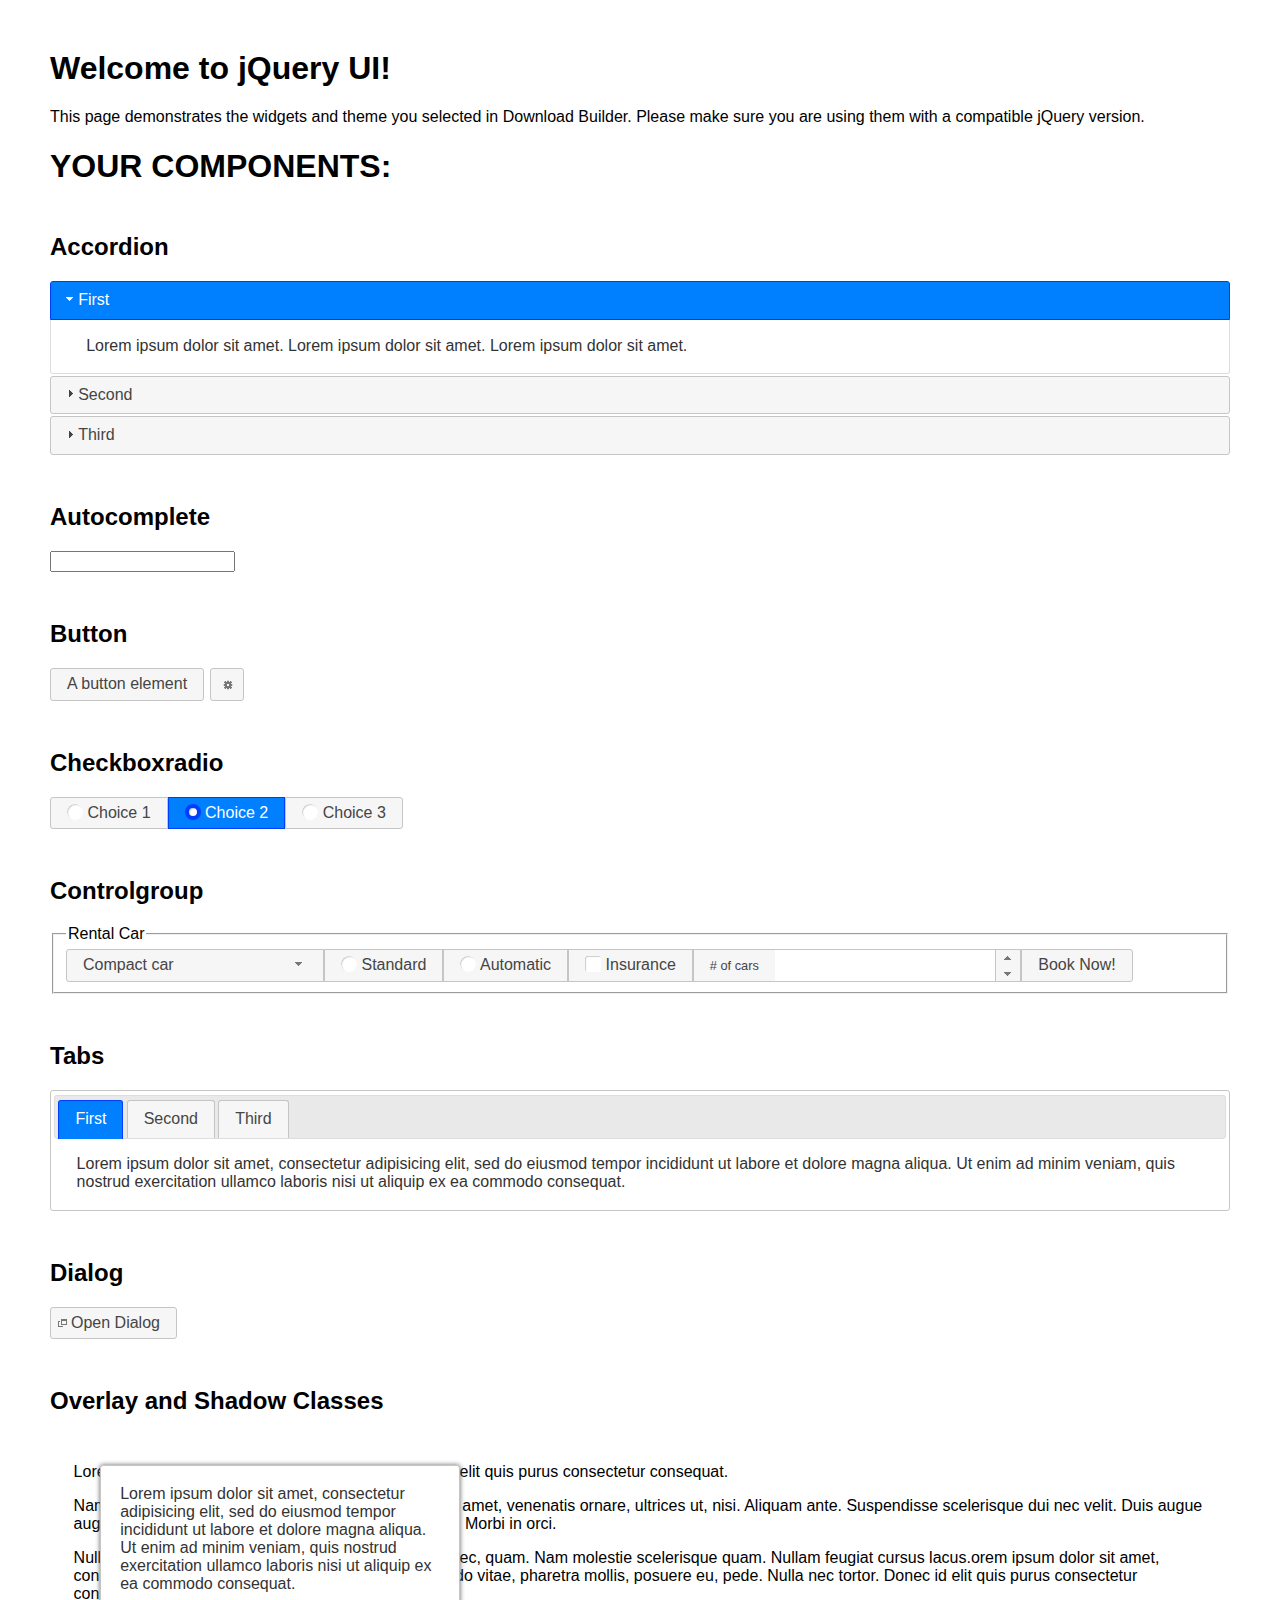
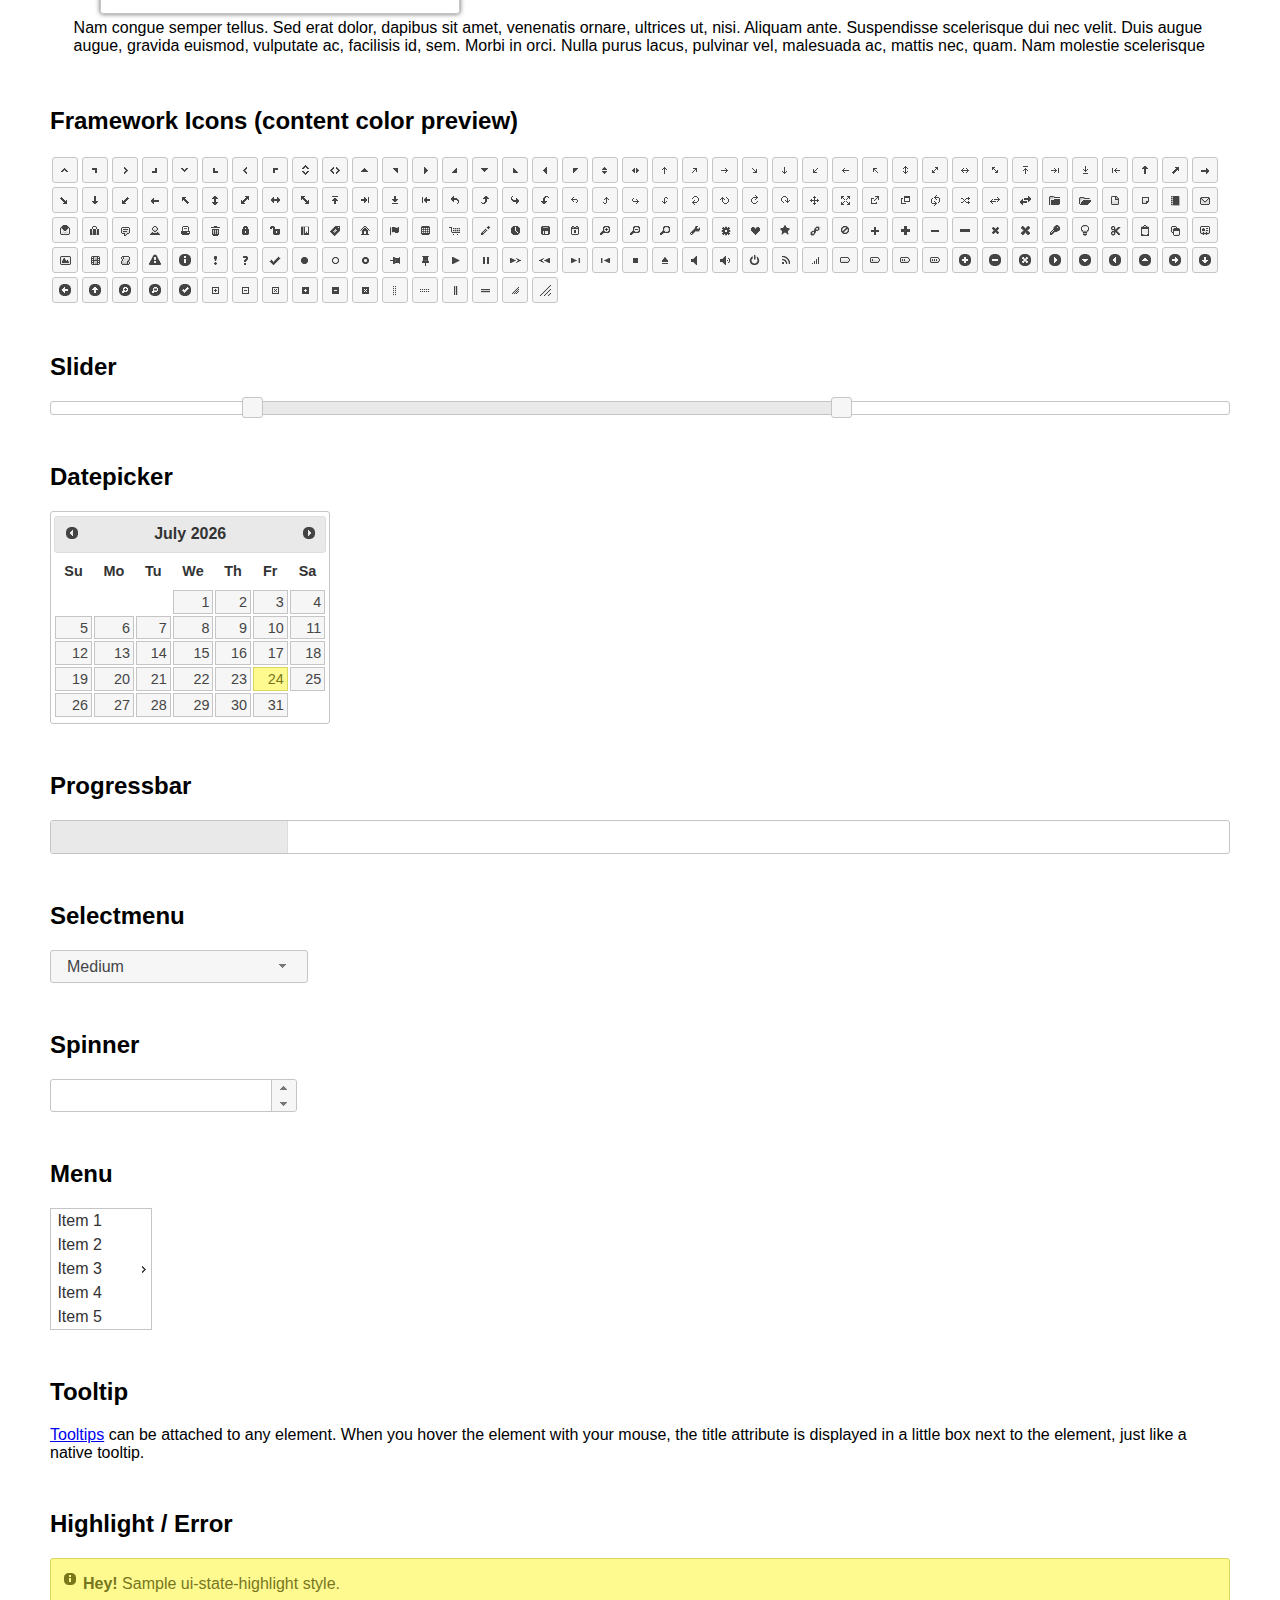
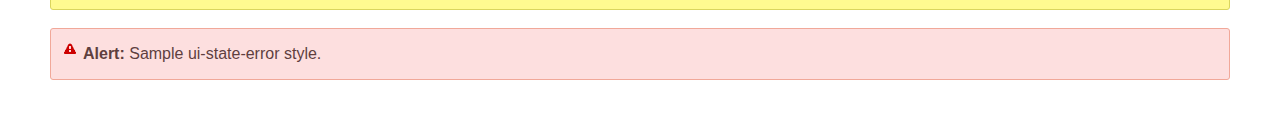
<file: vendor/jqueryui/index.html>
<!doctype html>
<html lang="us">
<head>
	<meta charset="utf-8">
	<title>jQuery UI Example Page</title>
	<link href="jquery-ui.css" rel="stylesheet">
	<style>
	body{
		font-family: "Trebuchet MS", sans-serif;
		margin: 50px;
	}
	.demoHeaders {
		margin-top: 2em;
	}
	#dialog-link {
		padding: .4em 1em .4em 20px;
		text-decoration: none;
		position: relative;
	}
	#dialog-link span.ui-icon {
		margin: 0 5px 0 0;
		position: absolute;
		left: .2em;
		top: 50%;
		margin-top: -8px;
	}
	#icons {
		margin: 0;
		padding: 0;
	}
	#icons li {
		margin: 2px;
		position: relative;
		padding: 4px 0;
		cursor: pointer;
		float: left;
		list-style: none;
	}
	#icons span.ui-icon {
		float: left;
		margin: 0 4px;
	}
	.fakewindowcontain .ui-widget-overlay {
		position: absolute;
	}
	select {
		width: 200px;
	}
	</style>
</head>
<body>

<h1>Welcome to jQuery UI!</h1>

<div class="ui-widget">
	<p>This page demonstrates the widgets and theme you selected in Download Builder. Please make sure you are using them with a compatible jQuery version.</p>
</div>

<h1>YOUR COMPONENTS:</h1>


<!-- Accordion -->
<h2 class="demoHeaders">Accordion</h2>
<div id="accordion">
	<h3>First</h3>
	<div>Lorem ipsum dolor sit amet. Lorem ipsum dolor sit amet. Lorem ipsum dolor sit amet.</div>
	<h3>Second</h3>
	<div>Phasellus mattis tincidunt nibh.</div>
	<h3>Third</h3>
	<div>Nam dui erat, auctor a, dignissim quis.</div>
</div>



<!-- Autocomplete -->
<h2 class="demoHeaders">Autocomplete</h2>
<div>
	<input id="autocomplete" title="type &quot;a&quot;">
</div>



<!-- Button -->
<h2 class="demoHeaders">Button</h2>
<button id="button">A button element</button>
<button id="button-icon">An icon-only button</button>



<!-- Checkboxradio -->
<h2 class="demoHeaders">Checkboxradio</h2>
<form style="margin-top: 1em;">
	<div id="radioset">
		<input type="radio" id="radio1" name="radio"><label for="radio1">Choice 1</label>
		<input type="radio" id="radio2" name="radio" checked="checked"><label for="radio2">Choice 2</label>
		<input type="radio" id="radio3" name="radio"><label for="radio3">Choice 3</label>
	</div>
</form>



<!-- Controlgroup -->
<h2 class="demoHeaders">Controlgroup</h2>
<fieldset>
	<legend>Rental Car</legend>
	<div id="controlgroup">
		<select id="car-type">
			<option>Compact car</option>
			<option>Midsize car</option>
			<option>Full size car</option>
			<option>SUV</option>
			<option>Luxury</option>
			<option>Truck</option>
			<option>Van</option>
		</select>
		<label for="transmission-standard">Standard</label>
		<input type="radio" name="transmission" id="transmission-standard">
		<label for="transmission-automatic">Automatic</label>
		<input type="radio" name="transmission" id="transmission-automatic">
		<label for="insurance">Insurance</label>
		<input type="checkbox" name="insurance" id="insurance">
		<label for="horizontal-spinner" class="ui-controlgroup-label"># of cars</label>
		<input id="horizontal-spinner" class="ui-spinner-input">
		<button>Book Now!</button>
	</div>
</fieldset>



<!-- Tabs -->
<h2 class="demoHeaders">Tabs</h2>
<div id="tabs">
	<ul>
		<li><a href="#tabs-1">First</a></li>
		<li><a href="#tabs-2">Second</a></li>
		<li><a href="#tabs-3">Third</a></li>
	</ul>
	<div id="tabs-1">Lorem ipsum dolor sit amet, consectetur adipisicing elit, sed do eiusmod tempor incididunt ut labore et dolore magna aliqua. Ut enim ad minim veniam, quis nostrud exercitation ullamco laboris nisi ut aliquip ex ea commodo consequat.</div>
	<div id="tabs-2">Phasellus mattis tincidunt nibh. Cras orci urna, blandit id, pretium vel, aliquet ornare, felis. Maecenas scelerisque sem non nisl. Fusce sed lorem in enim dictum bibendum.</div>
	<div id="tabs-3">Nam dui erat, auctor a, dignissim quis, sollicitudin eu, felis. Pellentesque nisi urna, interdum eget, sagittis et, consequat vestibulum, lacus. Mauris porttitor ullamcorper augue.</div>
</div>



<h2 class="demoHeaders">Dialog</h2>
<p>
	<button id="dialog-link" class="ui-button ui-corner-all ui-widget">
		<span class="ui-icon ui-icon-newwin"></span>Open Dialog
	</button>
</p>

<h2 class="demoHeaders">Overlay and Shadow Classes</h2>
<div style="position: relative; width: 96%; height: 200px; padding:1% 2%; overflow:hidden;" class="fakewindowcontain">
	<p>Lorem ipsum dolor sit amet,  Nulla nec tortor. Donec id elit quis purus consectetur consequat. </p><p>Nam congue semper tellus. Sed erat dolor, dapibus sit amet, venenatis ornare, ultrices ut, nisi. Aliquam ante. Suspendisse scelerisque dui nec velit. Duis augue augue, gravida euismod, vulputate ac, facilisis id, sem. Morbi in orci. </p><p>Nulla purus lacus, pulvinar vel, malesuada ac, mattis nec, quam. Nam molestie scelerisque quam. Nullam feugiat cursus lacus.orem ipsum dolor sit amet, consectetur adipiscing elit. Donec libero risus, commodo vitae, pharetra mollis, posuere eu, pede. Nulla nec tortor. Donec id elit quis purus consectetur consequat. </p><p>Nam congue semper tellus. Sed erat dolor, dapibus sit amet, venenatis ornare, ultrices ut, nisi. Aliquam ante. Suspendisse scelerisque dui nec velit. Duis augue augue, gravida euismod, vulputate ac, facilisis id, sem. Morbi in orci. Nulla purus lacus, pulvinar vel, malesuada ac, mattis nec, quam. Nam molestie scelerisque quam. </p><p>Nullam feugiat cursus lacus.orem ipsum dolor sit amet, consectetur adipiscing elit. Donec libero risus, commodo vitae, pharetra mollis, posuere eu, pede. Nulla nec tortor. Donec id elit quis purus consectetur consequat. Nam congue semper tellus. Sed erat dolor, dapibus sit amet, venenatis ornare, ultrices ut, nisi. Aliquam ante. </p><p>Suspendisse scelerisque dui nec velit. Duis augue augue, gravida euismod, vulputate ac, facilisis id, sem. Morbi in orci. Nulla purus lacus, pulvinar vel, malesuada ac, mattis nec, quam. Nam molestie scelerisque quam. Nullam feugiat cursus lacus.orem ipsum dolor sit amet, consectetur adipiscing elit. Donec libero risus, commodo vitae, pharetra mollis, posuere eu, pede. Nulla nec tortor. Donec id elit quis purus consectetur consequat. Nam congue semper tellus. Sed erat dolor, dapibus sit amet, venenatis ornare, ultrices ut, nisi. </p>

	<!-- ui-dialog -->
	<div class="ui-widget-overlay ui-front"></div>
	<div style="position: absolute; width: 320px; left: 50px; top: 30px; padding: 1.2em" class="ui-widget ui-front ui-widget-content ui-corner-all ui-widget-shadow">
		Lorem ipsum dolor sit amet, consectetur adipisicing elit, sed do eiusmod tempor incididunt ut labore et dolore magna aliqua. Ut enim ad minim veniam, quis nostrud exercitation ullamco laboris nisi ut aliquip ex ea commodo consequat.
	</div>

</div>

<!-- ui-dialog -->
<div id="dialog" title="Dialog Title">
	<p>Lorem ipsum dolor sit amet, consectetur adipisicing elit, sed do eiusmod tempor incididunt ut labore et dolore magna aliqua. Ut enim ad minim veniam, quis nostrud exercitation ullamco laboris nisi ut aliquip ex ea commodo consequat.</p>
</div>



<h2 class="demoHeaders">Framework Icons (content color preview)</h2>
<ul id="icons" class="ui-widget ui-helper-clearfix">
	<li class="ui-state-default ui-corner-all" title=".ui-icon-caret-1-n"><span class="ui-icon ui-icon-caret-1-n"></span></li>
	<li class="ui-state-default ui-corner-all" title=".ui-icon-caret-1-ne"><span class="ui-icon ui-icon-caret-1-ne"></span></li>
	<li class="ui-state-default ui-corner-all" title=".ui-icon-caret-1-e"><span class="ui-icon ui-icon-caret-1-e"></span></li>
	<li class="ui-state-default ui-corner-all" title=".ui-icon-caret-1-se"><span class="ui-icon ui-icon-caret-1-se"></span></li>
	<li class="ui-state-default ui-corner-all" title=".ui-icon-caret-1-s"><span class="ui-icon ui-icon-caret-1-s"></span></li>
	<li class="ui-state-default ui-corner-all" title=".ui-icon-caret-1-sw"><span class="ui-icon ui-icon-caret-1-sw"></span></li>
	<li class="ui-state-default ui-corner-all" title=".ui-icon-caret-1-w"><span class="ui-icon ui-icon-caret-1-w"></span></li>
	<li class="ui-state-default ui-corner-all" title=".ui-icon-caret-1-nw"><span class="ui-icon ui-icon-caret-1-nw"></span></li>
	<li class="ui-state-default ui-corner-all" title=".ui-icon-caret-2-n-s"><span class="ui-icon ui-icon-caret-2-n-s"></span></li>
	<li class="ui-state-default ui-corner-all" title=".ui-icon-caret-2-e-w"><span class="ui-icon ui-icon-caret-2-e-w"></span></li>
	<li class="ui-state-default ui-corner-all" title=".ui-icon-triangle-1-n"><span class="ui-icon ui-icon-triangle-1-n"></span></li>
	<li class="ui-state-default ui-corner-all" title=".ui-icon-triangle-1-ne"><span class="ui-icon ui-icon-triangle-1-ne"></span></li>
	<li class="ui-state-default ui-corner-all" title=".ui-icon-triangle-1-e"><span class="ui-icon ui-icon-triangle-1-e"></span></li>
	<li class="ui-state-default ui-corner-all" title=".ui-icon-triangle-1-se"><span class="ui-icon ui-icon-triangle-1-se"></span></li>
	<li class="ui-state-default ui-corner-all" title=".ui-icon-triangle-1-s"><span class="ui-icon ui-icon-triangle-1-s"></span></li>
	<li class="ui-state-default ui-corner-all" title=".ui-icon-triangle-1-sw"><span class="ui-icon ui-icon-triangle-1-sw"></span></li>
	<li class="ui-state-default ui-corner-all" title=".ui-icon-triangle-1-w"><span class="ui-icon ui-icon-triangle-1-w"></span></li>
	<li class="ui-state-default ui-corner-all" title=".ui-icon-triangle-1-nw"><span class="ui-icon ui-icon-triangle-1-nw"></span></li>
	<li class="ui-state-default ui-corner-all" title=".ui-icon-triangle-2-n-s"><span class="ui-icon ui-icon-triangle-2-n-s"></span></li>
	<li class="ui-state-default ui-corner-all" title=".ui-icon-triangle-2-e-w"><span class="ui-icon ui-icon-triangle-2-e-w"></span></li>
	<li class="ui-state-default ui-corner-all" title=".ui-icon-arrow-1-n"><span class="ui-icon ui-icon-arrow-1-n"></span></li>
	<li class="ui-state-default ui-corner-all" title=".ui-icon-arrow-1-ne"><span class="ui-icon ui-icon-arrow-1-ne"></span></li>
	<li class="ui-state-default ui-corner-all" title=".ui-icon-arrow-1-e"><span class="ui-icon ui-icon-arrow-1-e"></span></li>
	<li class="ui-state-default ui-corner-all" title=".ui-icon-arrow-1-se"><span class="ui-icon ui-icon-arrow-1-se"></span></li>
	<li class="ui-state-default ui-corner-all" title=".ui-icon-arrow-1-s"><span class="ui-icon ui-icon-arrow-1-s"></span></li>
	<li class="ui-state-default ui-corner-all" title=".ui-icon-arrow-1-sw"><span class="ui-icon ui-icon-arrow-1-sw"></span></li>
	<li class="ui-state-default ui-corner-all" title=".ui-icon-arrow-1-w"><span class="ui-icon ui-icon-arrow-1-w"></span></li>
	<li class="ui-state-default ui-corner-all" title=".ui-icon-arrow-1-nw"><span class="ui-icon ui-icon-arrow-1-nw"></span></li>
	<li class="ui-state-default ui-corner-all" title=".ui-icon-arrow-2-n-s"><span class="ui-icon ui-icon-arrow-2-n-s"></span></li>
	<li class="ui-state-default ui-corner-all" title=".ui-icon-arrow-2-ne-sw"><span class="ui-icon ui-icon-arrow-2-ne-sw"></span></li>
	<li class="ui-state-default ui-corner-all" title=".ui-icon-arrow-2-e-w"><span class="ui-icon ui-icon-arrow-2-e-w"></span></li>
	<li class="ui-state-default ui-corner-all" title=".ui-icon-arrow-2-se-nw"><span class="ui-icon ui-icon-arrow-2-se-nw"></span></li>
	<li class="ui-state-default ui-corner-all" title=".ui-icon-arrowstop-1-n"><span class="ui-icon ui-icon-arrowstop-1-n"></span></li>
	<li class="ui-state-default ui-corner-all" title=".ui-icon-arrowstop-1-e"><span class="ui-icon ui-icon-arrowstop-1-e"></span></li>
	<li class="ui-state-default ui-corner-all" title=".ui-icon-arrowstop-1-s"><span class="ui-icon ui-icon-arrowstop-1-s"></span></li>
	<li class="ui-state-default ui-corner-all" title=".ui-icon-arrowstop-1-w"><span class="ui-icon ui-icon-arrowstop-1-w"></span></li>
	<li class="ui-state-default ui-corner-all" title=".ui-icon-arrowthick-1-n"><span class="ui-icon ui-icon-arrowthick-1-n"></span></li>
	<li class="ui-state-default ui-corner-all" title=".ui-icon-arrowthick-1-ne"><span class="ui-icon ui-icon-arrowthick-1-ne"></span></li>
	<li class="ui-state-default ui-corner-all" title=".ui-icon-arrowthick-1-e"><span class="ui-icon ui-icon-arrowthick-1-e"></span></li>
	<li class="ui-state-default ui-corner-all" title=".ui-icon-arrowthick-1-se"><span class="ui-icon ui-icon-arrowthick-1-se"></span></li>
	<li class="ui-state-default ui-corner-all" title=".ui-icon-arrowthick-1-s"><span class="ui-icon ui-icon-arrowthick-1-s"></span></li>
	<li class="ui-state-default ui-corner-all" title=".ui-icon-arrowthick-1-sw"><span class="ui-icon ui-icon-arrowthick-1-sw"></span></li>
	<li class="ui-state-default ui-corner-all" title=".ui-icon-arrowthick-1-w"><span class="ui-icon ui-icon-arrowthick-1-w"></span></li>
	<li class="ui-state-default ui-corner-all" title=".ui-icon-arrowthick-1-nw"><span class="ui-icon ui-icon-arrowthick-1-nw"></span></li>
	<li class="ui-state-default ui-corner-all" title=".ui-icon-arrowthick-2-n-s"><span class="ui-icon ui-icon-arrowthick-2-n-s"></span></li>
	<li class="ui-state-default ui-corner-all" title=".ui-icon-arrowthick-2-ne-sw"><span class="ui-icon ui-icon-arrowthick-2-ne-sw"></span></li>
	<li class="ui-state-default ui-corner-all" title=".ui-icon-arrowthick-2-e-w"><span class="ui-icon ui-icon-arrowthick-2-e-w"></span></li>
	<li class="ui-state-default ui-corner-all" title=".ui-icon-arrowthick-2-se-nw"><span class="ui-icon ui-icon-arrowthick-2-se-nw"></span></li>
	<li class="ui-state-default ui-corner-all" title=".ui-icon-arrowthickstop-1-n"><span class="ui-icon ui-icon-arrowthickstop-1-n"></span></li>
	<li class="ui-state-default ui-corner-all" title=".ui-icon-arrowthickstop-1-e"><span class="ui-icon ui-icon-arrowthickstop-1-e"></span></li>
	<li class="ui-state-default ui-corner-all" title=".ui-icon-arrowthickstop-1-s"><span class="ui-icon ui-icon-arrowthickstop-1-s"></span></li>
	<li class="ui-state-default ui-corner-all" title=".ui-icon-arrowthickstop-1-w"><span class="ui-icon ui-icon-arrowthickstop-1-w"></span></li>
	<li class="ui-state-default ui-corner-all" title=".ui-icon-arrowreturnthick-1-w"><span class="ui-icon ui-icon-arrowreturnthick-1-w"></span></li>
	<li class="ui-state-default ui-corner-all" title=".ui-icon-arrowreturnthick-1-n"><span class="ui-icon ui-icon-arrowreturnthick-1-n"></span></li>
	<li class="ui-state-default ui-corner-all" title=".ui-icon-arrowreturnthick-1-e"><span class="ui-icon ui-icon-arrowreturnthick-1-e"></span></li>
	<li class="ui-state-default ui-corner-all" title=".ui-icon-arrowreturnthick-1-s"><span class="ui-icon ui-icon-arrowreturnthick-1-s"></span></li>
	<li class="ui-state-default ui-corner-all" title=".ui-icon-arrowreturn-1-w"><span class="ui-icon ui-icon-arrowreturn-1-w"></span></li>
	<li class="ui-state-default ui-corner-all" title=".ui-icon-arrowreturn-1-n"><span class="ui-icon ui-icon-arrowreturn-1-n"></span></li>
	<li class="ui-state-default ui-corner-all" title=".ui-icon-arrowreturn-1-e"><span class="ui-icon ui-icon-arrowreturn-1-e"></span></li>
	<li class="ui-state-default ui-corner-all" title=".ui-icon-arrowreturn-1-s"><span class="ui-icon ui-icon-arrowreturn-1-s"></span></li>
	<li class="ui-state-default ui-corner-all" title=".ui-icon-arrowrefresh-1-w"><span class="ui-icon ui-icon-arrowrefresh-1-w"></span></li>
	<li class="ui-state-default ui-corner-all" title=".ui-icon-arrowrefresh-1-n"><span class="ui-icon ui-icon-arrowrefresh-1-n"></span></li>
	<li class="ui-state-default ui-corner-all" title=".ui-icon-arrowrefresh-1-e"><span class="ui-icon ui-icon-arrowrefresh-1-e"></span></li>
	<li class="ui-state-default ui-corner-all" title=".ui-icon-arrowrefresh-1-s"><span class="ui-icon ui-icon-arrowrefresh-1-s"></span></li>
	<li class="ui-state-default ui-corner-all" title=".ui-icon-arrow-4"><span class="ui-icon ui-icon-arrow-4"></span></li>
	<li class="ui-state-default ui-corner-all" title=".ui-icon-arrow-4-diag"><span class="ui-icon ui-icon-arrow-4-diag"></span></li>
	<li class="ui-state-default ui-corner-all" title=".ui-icon-extlink"><span class="ui-icon ui-icon-extlink"></span></li>
	<li class="ui-state-default ui-corner-all" title=".ui-icon-newwin"><span class="ui-icon ui-icon-newwin"></span></li>
	<li class="ui-state-default ui-corner-all" title=".ui-icon-refresh"><span class="ui-icon ui-icon-refresh"></span></li>
	<li class="ui-state-default ui-corner-all" title=".ui-icon-shuffle"><span class="ui-icon ui-icon-shuffle"></span></li>
	<li class="ui-state-default ui-corner-all" title=".ui-icon-transfer-e-w"><span class="ui-icon ui-icon-transfer-e-w"></span></li>
	<li class="ui-state-default ui-corner-all" title=".ui-icon-transferthick-e-w"><span class="ui-icon ui-icon-transferthick-e-w"></span></li>
	<li class="ui-state-default ui-corner-all" title=".ui-icon-folder-collapsed"><span class="ui-icon ui-icon-folder-collapsed"></span></li>
	<li class="ui-state-default ui-corner-all" title=".ui-icon-folder-open"><span class="ui-icon ui-icon-folder-open"></span></li>
	<li class="ui-state-default ui-corner-all" title=".ui-icon-document"><span class="ui-icon ui-icon-document"></span></li>
	<li class="ui-state-default ui-corner-all" title=".ui-icon-document-b"><span class="ui-icon ui-icon-document-b"></span></li>
	<li class="ui-state-default ui-corner-all" title=".ui-icon-note"><span class="ui-icon ui-icon-note"></span></li>
	<li class="ui-state-default ui-corner-all" title=".ui-icon-mail-closed"><span class="ui-icon ui-icon-mail-closed"></span></li>
	<li class="ui-state-default ui-corner-all" title=".ui-icon-mail-open"><span class="ui-icon ui-icon-mail-open"></span></li>
	<li class="ui-state-default ui-corner-all" title=".ui-icon-suitcase"><span class="ui-icon ui-icon-suitcase"></span></li>
	<li class="ui-state-default ui-corner-all" title=".ui-icon-comment"><span class="ui-icon ui-icon-comment"></span></li>
	<li class="ui-state-default ui-corner-all" title=".ui-icon-person"><span class="ui-icon ui-icon-person"></span></li>
	<li class="ui-state-default ui-corner-all" title=".ui-icon-print"><span class="ui-icon ui-icon-print"></span></li>
	<li class="ui-state-default ui-corner-all" title=".ui-icon-trash"><span class="ui-icon ui-icon-trash"></span></li>
	<li class="ui-state-default ui-corner-all" title=".ui-icon-locked"><span class="ui-icon ui-icon-locked"></span></li>
	<li class="ui-state-default ui-corner-all" title=".ui-icon-unlocked"><span class="ui-icon ui-icon-unlocked"></span></li>
	<li class="ui-state-default ui-corner-all" title=".ui-icon-bookmark"><span class="ui-icon ui-icon-bookmark"></span></li>
	<li class="ui-state-default ui-corner-all" title=".ui-icon-tag"><span class="ui-icon ui-icon-tag"></span></li>
	<li class="ui-state-default ui-corner-all" title=".ui-icon-home"><span class="ui-icon ui-icon-home"></span></li>
	<li class="ui-state-default ui-corner-all" title=".ui-icon-flag"><span class="ui-icon ui-icon-flag"></span></li>
	<li class="ui-state-default ui-corner-all" title=".ui-icon-calculator"><span class="ui-icon ui-icon-calculator"></span></li>
	<li class="ui-state-default ui-corner-all" title=".ui-icon-cart"><span class="ui-icon ui-icon-cart"></span></li>
	<li class="ui-state-default ui-corner-all" title=".ui-icon-pencil"><span class="ui-icon ui-icon-pencil"></span></li>
	<li class="ui-state-default ui-corner-all" title=".ui-icon-clock"><span class="ui-icon ui-icon-clock"></span></li>
	<li class="ui-state-default ui-corner-all" title=".ui-icon-disk"><span class="ui-icon ui-icon-disk"></span></li>
	<li class="ui-state-default ui-corner-all" title=".ui-icon-calendar"><span class="ui-icon ui-icon-calendar"></span></li>
	<li class="ui-state-default ui-corner-all" title=".ui-icon-zoomin"><span class="ui-icon ui-icon-zoomin"></span></li>
	<li class="ui-state-default ui-corner-all" title=".ui-icon-zoomout"><span class="ui-icon ui-icon-zoomout"></span></li>
	<li class="ui-state-default ui-corner-all" title=".ui-icon-search"><span class="ui-icon ui-icon-search"></span></li>
	<li class="ui-state-default ui-corner-all" title=".ui-icon-wrench"><span class="ui-icon ui-icon-wrench"></span></li>
	<li class="ui-state-default ui-corner-all" title=".ui-icon-gear"><span class="ui-icon ui-icon-gear"></span></li>
	<li class="ui-state-default ui-corner-all" title=".ui-icon-heart"><span class="ui-icon ui-icon-heart"></span></li>
	<li class="ui-state-default ui-corner-all" title=".ui-icon-star"><span class="ui-icon ui-icon-star"></span></li>
	<li class="ui-state-default ui-corner-all" title=".ui-icon-link"><span class="ui-icon ui-icon-link"></span></li>
	<li class="ui-state-default ui-corner-all" title=".ui-icon-cancel"><span class="ui-icon ui-icon-cancel"></span></li>
	<li class="ui-state-default ui-corner-all" title=".ui-icon-plus"><span class="ui-icon ui-icon-plus"></span></li>
	<li class="ui-state-default ui-corner-all" title=".ui-icon-plusthick"><span class="ui-icon ui-icon-plusthick"></span></li>
	<li class="ui-state-default ui-corner-all" title=".ui-icon-minus"><span class="ui-icon ui-icon-minus"></span></li>
	<li class="ui-state-default ui-corner-all" title=".ui-icon-minusthick"><span class="ui-icon ui-icon-minusthick"></span></li>
	<li class="ui-state-default ui-corner-all" title=".ui-icon-close"><span class="ui-icon ui-icon-close"></span></li>
	<li class="ui-state-default ui-corner-all" title=".ui-icon-closethick"><span class="ui-icon ui-icon-closethick"></span></li>
	<li class="ui-state-default ui-corner-all" title=".ui-icon-key"><span class="ui-icon ui-icon-key"></span></li>
	<li class="ui-state-default ui-corner-all" title=".ui-icon-lightbulb"><span class="ui-icon ui-icon-lightbulb"></span></li>
	<li class="ui-state-default ui-corner-all" title=".ui-icon-scissors"><span class="ui-icon ui-icon-scissors"></span></li>
	<li class="ui-state-default ui-corner-all" title=".ui-icon-clipboard"><span class="ui-icon ui-icon-clipboard"></span></li>
	<li class="ui-state-default ui-corner-all" title=".ui-icon-copy"><span class="ui-icon ui-icon-copy"></span></li>
	<li class="ui-state-default ui-corner-all" title=".ui-icon-contact"><span class="ui-icon ui-icon-contact"></span></li>
	<li class="ui-state-default ui-corner-all" title=".ui-icon-image"><span class="ui-icon ui-icon-image"></span></li>
	<li class="ui-state-default ui-corner-all" title=".ui-icon-video"><span class="ui-icon ui-icon-video"></span></li>
	<li class="ui-state-default ui-corner-all" title=".ui-icon-script"><span class="ui-icon ui-icon-script"></span></li>
	<li class="ui-state-default ui-corner-all" title=".ui-icon-alert"><span class="ui-icon ui-icon-alert"></span></li>
	<li class="ui-state-default ui-corner-all" title=".ui-icon-info"><span class="ui-icon ui-icon-info"></span></li>
	<li class="ui-state-default ui-corner-all" title=".ui-icon-notice"><span class="ui-icon ui-icon-notice"></span></li>
	<li class="ui-state-default ui-corner-all" title=".ui-icon-help"><span class="ui-icon ui-icon-help"></span></li>
	<li class="ui-state-default ui-corner-all" title=".ui-icon-check"><span class="ui-icon ui-icon-check"></span></li>
	<li class="ui-state-default ui-corner-all" title=".ui-icon-bullet"><span class="ui-icon ui-icon-bullet"></span></li>
	<li class="ui-state-default ui-corner-all" title=".ui-icon-radio-off"><span class="ui-icon ui-icon-radio-off"></span></li>
	<li class="ui-state-default ui-corner-all" title=".ui-icon-radio-on"><span class="ui-icon ui-icon-radio-on"></span></li>
	<li class="ui-state-default ui-corner-all" title=".ui-icon-pin-w"><span class="ui-icon ui-icon-pin-w"></span></li>
	<li class="ui-state-default ui-corner-all" title=".ui-icon-pin-s"><span class="ui-icon ui-icon-pin-s"></span></li>
	<li class="ui-state-default ui-corner-all" title=".ui-icon-play"><span class="ui-icon ui-icon-play"></span></li>
	<li class="ui-state-default ui-corner-all" title=".ui-icon-pause"><span class="ui-icon ui-icon-pause"></span></li>
	<li class="ui-state-default ui-corner-all" title=".ui-icon-seek-next"><span class="ui-icon ui-icon-seek-next"></span></li>
	<li class="ui-state-default ui-corner-all" title=".ui-icon-seek-prev"><span class="ui-icon ui-icon-seek-prev"></span></li>
	<li class="ui-state-default ui-corner-all" title=".ui-icon-seek-end"><span class="ui-icon ui-icon-seek-end"></span></li>
	<li class="ui-state-default ui-corner-all" title=".ui-icon-seek-first"><span class="ui-icon ui-icon-seek-first"></span></li>
	<li class="ui-state-default ui-corner-all" title=".ui-icon-stop"><span class="ui-icon ui-icon-stop"></span></li>
	<li class="ui-state-default ui-corner-all" title=".ui-icon-eject"><span class="ui-icon ui-icon-eject"></span></li>
	<li class="ui-state-default ui-corner-all" title=".ui-icon-volume-off"><span class="ui-icon ui-icon-volume-off"></span></li>
	<li class="ui-state-default ui-corner-all" title=".ui-icon-volume-on"><span class="ui-icon ui-icon-volume-on"></span></li>
	<li class="ui-state-default ui-corner-all" title=".ui-icon-power"><span class="ui-icon ui-icon-power"></span></li>
	<li class="ui-state-default ui-corner-all" title=".ui-icon-signal-diag"><span class="ui-icon ui-icon-signal-diag"></span></li>
	<li class="ui-state-default ui-corner-all" title=".ui-icon-signal"><span class="ui-icon ui-icon-signal"></span></li>
	<li class="ui-state-default ui-corner-all" title=".ui-icon-battery-0"><span class="ui-icon ui-icon-battery-0"></span></li>
	<li class="ui-state-default ui-corner-all" title=".ui-icon-battery-1"><span class="ui-icon ui-icon-battery-1"></span></li>
	<li class="ui-state-default ui-corner-all" title=".ui-icon-battery-2"><span class="ui-icon ui-icon-battery-2"></span></li>
	<li class="ui-state-default ui-corner-all" title=".ui-icon-battery-3"><span class="ui-icon ui-icon-battery-3"></span></li>
	<li class="ui-state-default ui-corner-all" title=".ui-icon-circle-plus"><span class="ui-icon ui-icon-circle-plus"></span></li>
	<li class="ui-state-default ui-corner-all" title=".ui-icon-circle-minus"><span class="ui-icon ui-icon-circle-minus"></span></li>
	<li class="ui-state-default ui-corner-all" title=".ui-icon-circle-close"><span class="ui-icon ui-icon-circle-close"></span></li>
	<li class="ui-state-default ui-corner-all" title=".ui-icon-circle-triangle-e"><span class="ui-icon ui-icon-circle-triangle-e"></span></li>
	<li class="ui-state-default ui-corner-all" title=".ui-icon-circle-triangle-s"><span class="ui-icon ui-icon-circle-triangle-s"></span></li>
	<li class="ui-state-default ui-corner-all" title=".ui-icon-circle-triangle-w"><span class="ui-icon ui-icon-circle-triangle-w"></span></li>
	<li class="ui-state-default ui-corner-all" title=".ui-icon-circle-triangle-n"><span class="ui-icon ui-icon-circle-triangle-n"></span></li>
	<li class="ui-state-default ui-corner-all" title=".ui-icon-circle-arrow-e"><span class="ui-icon ui-icon-circle-arrow-e"></span></li>
	<li class="ui-state-default ui-corner-all" title=".ui-icon-circle-arrow-s"><span class="ui-icon ui-icon-circle-arrow-s"></span></li>
	<li class="ui-state-default ui-corner-all" title=".ui-icon-circle-arrow-w"><span class="ui-icon ui-icon-circle-arrow-w"></span></li>
	<li class="ui-state-default ui-corner-all" title=".ui-icon-circle-arrow-n"><span class="ui-icon ui-icon-circle-arrow-n"></span></li>
	<li class="ui-state-default ui-corner-all" title=".ui-icon-circle-zoomin"><span class="ui-icon ui-icon-circle-zoomin"></span></li>
	<li class="ui-state-default ui-corner-all" title=".ui-icon-circle-zoomout"><span class="ui-icon ui-icon-circle-zoomout"></span></li>
	<li class="ui-state-default ui-corner-all" title=".ui-icon-circle-check"><span class="ui-icon ui-icon-circle-check"></span></li>
	<li class="ui-state-default ui-corner-all" title=".ui-icon-circlesmall-plus"><span class="ui-icon ui-icon-circlesmall-plus"></span></li>
	<li class="ui-state-default ui-corner-all" title=".ui-icon-circlesmall-minus"><span class="ui-icon ui-icon-circlesmall-minus"></span></li>
	<li class="ui-state-default ui-corner-all" title=".ui-icon-circlesmall-close"><span class="ui-icon ui-icon-circlesmall-close"></span></li>
	<li class="ui-state-default ui-corner-all" title=".ui-icon-squaresmall-plus"><span class="ui-icon ui-icon-squaresmall-plus"></span></li>
	<li class="ui-state-default ui-corner-all" title=".ui-icon-squaresmall-minus"><span class="ui-icon ui-icon-squaresmall-minus"></span></li>
	<li class="ui-state-default ui-corner-all" title=".ui-icon-squaresmall-close"><span class="ui-icon ui-icon-squaresmall-close"></span></li>
	<li class="ui-state-default ui-corner-all" title=".ui-icon-grip-dotted-vertical"><span class="ui-icon ui-icon-grip-dotted-vertical"></span></li>
	<li class="ui-state-default ui-corner-all" title=".ui-icon-grip-dotted-horizontal"><span class="ui-icon ui-icon-grip-dotted-horizontal"></span></li>
	<li class="ui-state-default ui-corner-all" title=".ui-icon-grip-solid-vertical"><span class="ui-icon ui-icon-grip-solid-vertical"></span></li>
	<li class="ui-state-default ui-corner-all" title=".ui-icon-grip-solid-horizontal"><span class="ui-icon ui-icon-grip-solid-horizontal"></span></li>
	<li class="ui-state-default ui-corner-all" title=".ui-icon-gripsmall-diagonal-se"><span class="ui-icon ui-icon-gripsmall-diagonal-se"></span></li>
	<li class="ui-state-default ui-corner-all" title=".ui-icon-grip-diagonal-se"><span class="ui-icon ui-icon-grip-diagonal-se"></span></li>
</ul>


<!-- Slider -->
<h2 class="demoHeaders">Slider</h2>
<div id="slider"></div>



<!-- Datepicker -->
<h2 class="demoHeaders">Datepicker</h2>
<div id="datepicker"></div>



<!-- Progressbar -->
<h2 class="demoHeaders">Progressbar</h2>
<div id="progressbar"></div>



<!-- Progressbar -->
<h2 class="demoHeaders">Selectmenu</h2>
<select id="selectmenu">
	<option>Slower</option>
	<option>Slow</option>
	<option selected="selected">Medium</option>
	<option>Fast</option>
	<option>Faster</option>
</select>



<!-- Spinner -->
<h2 class="demoHeaders">Spinner</h2>
<input id="spinner">



<!-- Menu -->
<h2 class="demoHeaders">Menu</h2>
<ul style="width:100px;" id="menu">
	<li><div>Item 1</div></li>
	<li><div>Item 2</div></li>
	<li><div>Item 3</div>
		<ul>
			<li><div>Item 3-1</div></li>
			<li><div>Item 3-2</div></li>
			<li><div>Item 3-3</div></li>
			<li><div>Item 3-4</div></li>
			<li><div>Item 3-5</div></li>
		</ul>
	</li>
	<li><div>Item 4</div></li>
	<li><div>Item 5</div></li>
</ul>



<!-- Tooltip -->
<h2 class="demoHeaders">Tooltip</h2>
<p id="tooltip">
	<a href="#" title="That&apos;s what this widget is">Tooltips</a> can be attached to any element. When you hover
the element with your mouse, the title attribute is displayed in a little box next to the element, just like a native tooltip.
</p>


<!-- Highlight / Error -->
<h2 class="demoHeaders">Highlight / Error</h2>
<div class="ui-widget">
	<div class="ui-state-highlight ui-corner-all" style="margin-top: 20px; padding: 0 .7em;">
		<p><span class="ui-icon ui-icon-info" style="float: left; margin-right: .3em;"></span>
		<strong>Hey!</strong> Sample ui-state-highlight style.</p>
	</div>
</div>
<br>
<div class="ui-widget">
	<div class="ui-state-error ui-corner-all" style="padding: 0 .7em;">
		<p><span class="ui-icon ui-icon-alert" style="float: left; margin-right: .3em;"></span>
		<strong>Alert:</strong> Sample ui-state-error style.</p>
	</div>
</div>

<script src="external/jquery/jquery.js"></script>
<script src="jquery-ui.js"></script>
<script>

$( "#accordion" ).accordion();



var availableTags = [
	"ActionScript",
	"AppleScript",
	"Asp",
	"BASIC",
	"C",
	"C++",
	"Clojure",
	"COBOL",
	"ColdFusion",
	"Erlang",
	"Fortran",
	"Groovy",
	"Haskell",
	"Java",
	"JavaScript",
	"Lisp",
	"Perl",
	"PHP",
	"Python",
	"Ruby",
	"Scala",
	"Scheme"
];
$( "#autocomplete" ).autocomplete({
	source: availableTags
});



$( "#button" ).button();
$( "#button-icon" ).button({
	icon: "ui-icon-gear",
	showLabel: false
});



$( "#radioset" ).buttonset();



$( "#controlgroup" ).controlgroup();



$( "#tabs" ).tabs();



$( "#dialog" ).dialog({
	autoOpen: false,
	width: 400,
	buttons: [
		{
			text: "Ok",
			click: function() {
				$( this ).dialog( "close" );
			}
		},
		{
			text: "Cancel",
			click: function() {
				$( this ).dialog( "close" );
			}
		}
	]
});

// Link to open the dialog
$( "#dialog-link" ).click(function( event ) {
	$( "#dialog" ).dialog( "open" );
	event.preventDefault();
});



$( "#datepicker" ).datepicker({
	inline: true
});



$( "#slider" ).slider({
	range: true,
	values: [ 17, 67 ]
});



$( "#progressbar" ).progressbar({
	value: 20
});



$( "#spinner" ).spinner();



$( "#menu" ).menu();



$( "#tooltip" ).tooltip();



$( "#selectmenu" ).selectmenu();


// Hover states on the static widgets
$( "#dialog-link, #icons li" ).hover(
	function() {
		$( this ).addClass( "ui-state-hover" );
	},
	function() {
		$( this ).removeClass( "ui-state-hover" );
	}
);
</script>
</body>
</html>
</file>
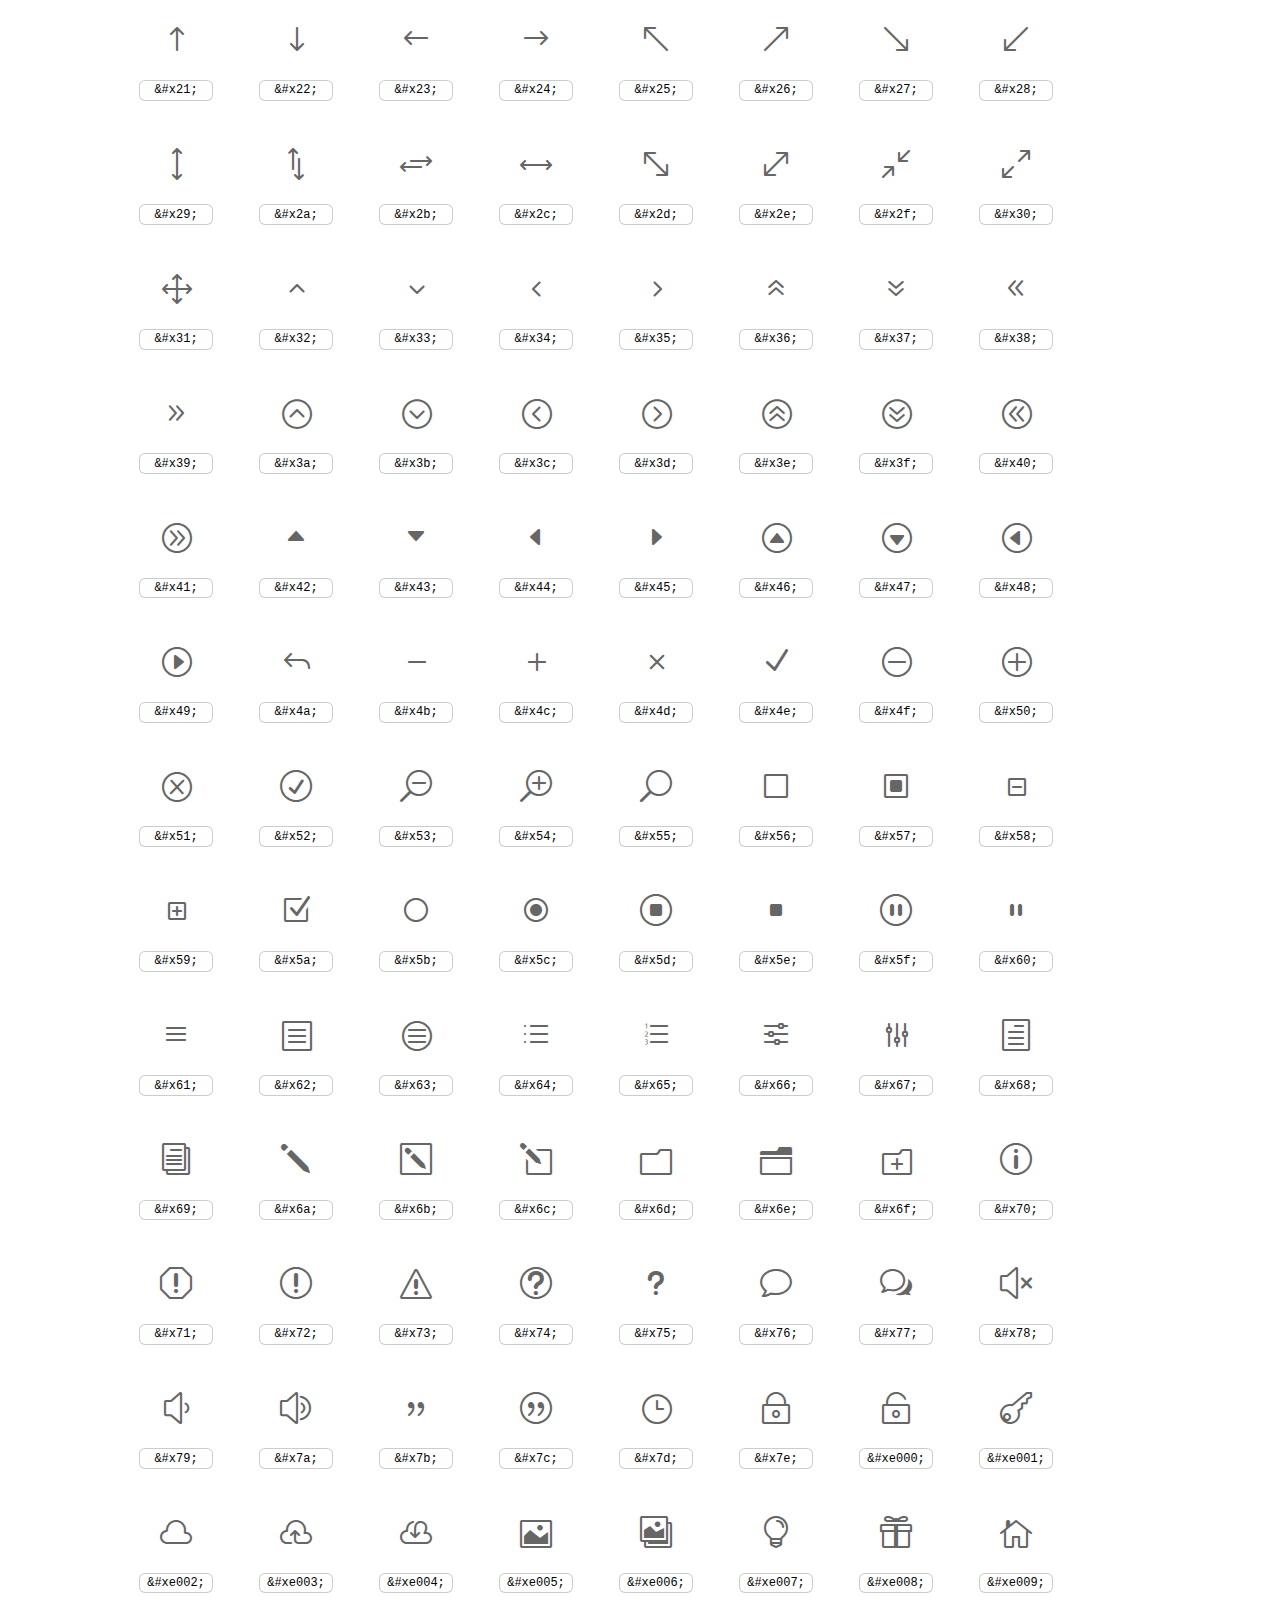
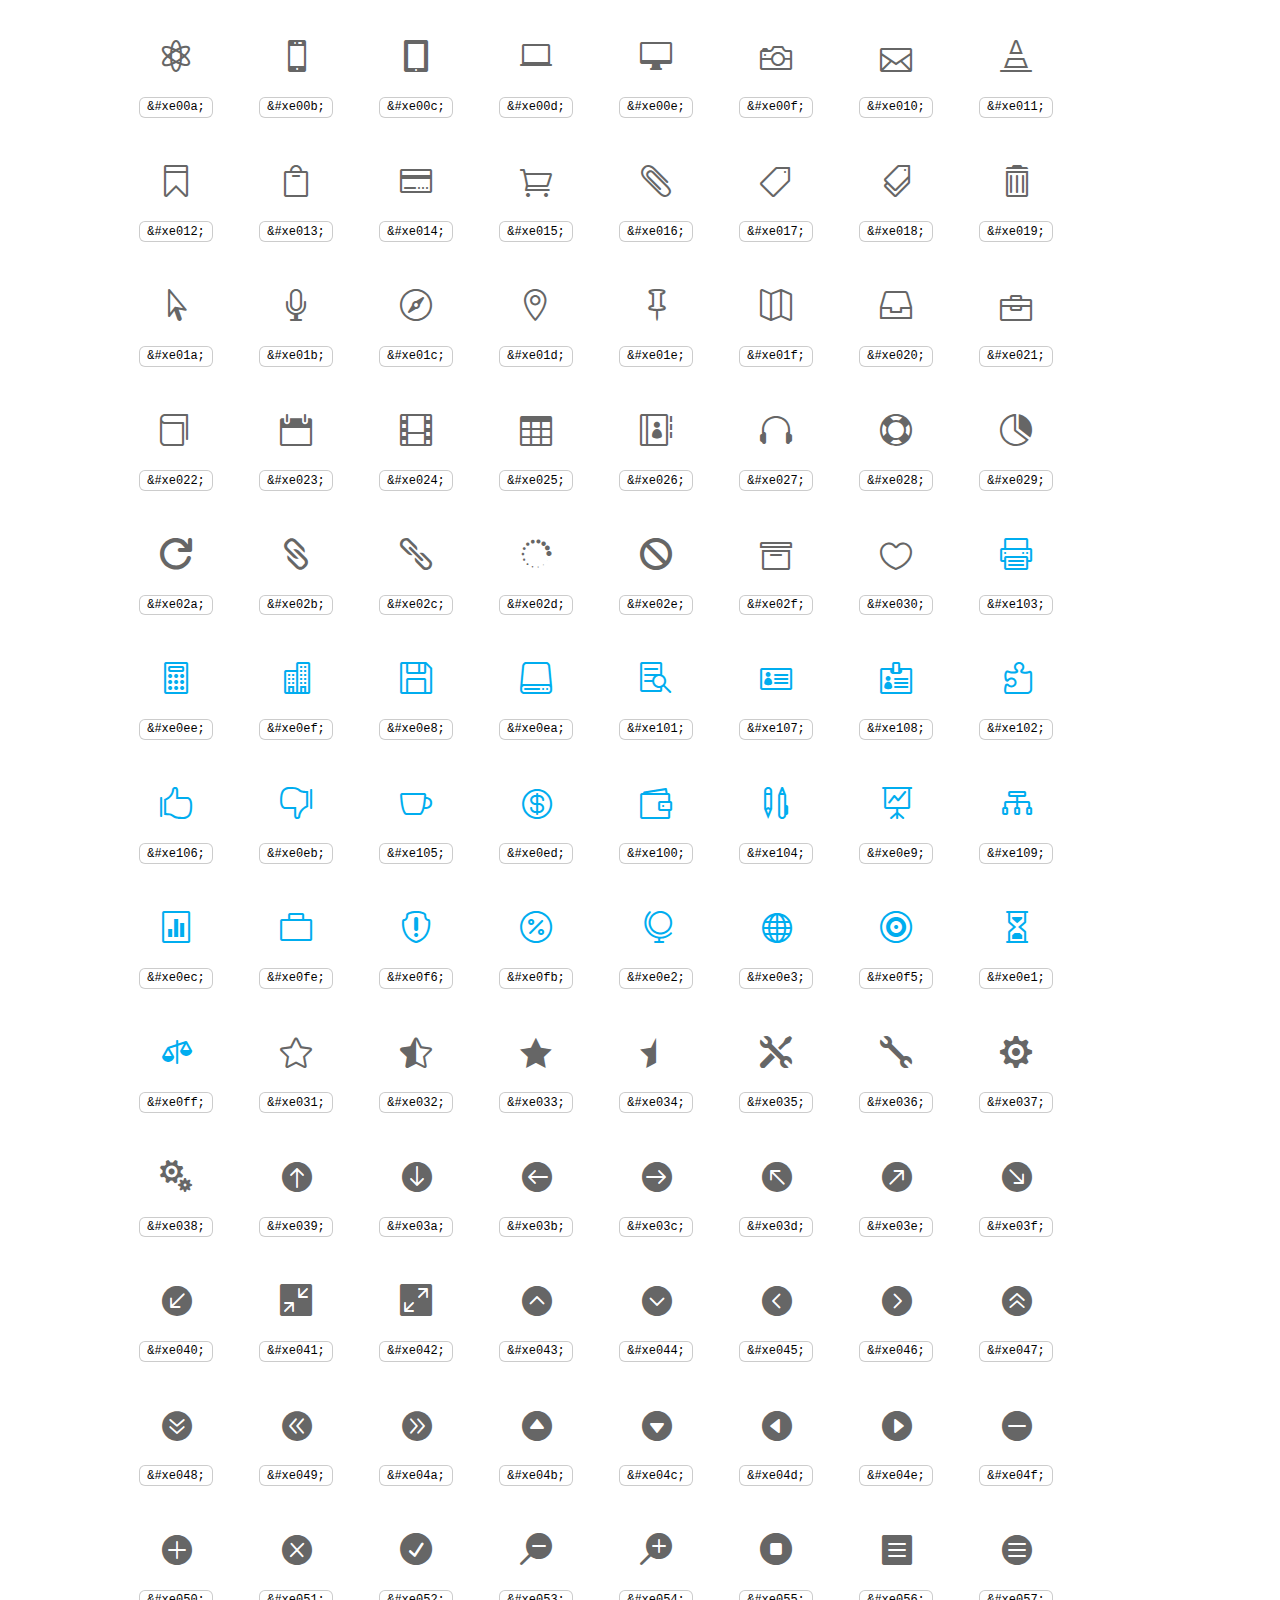
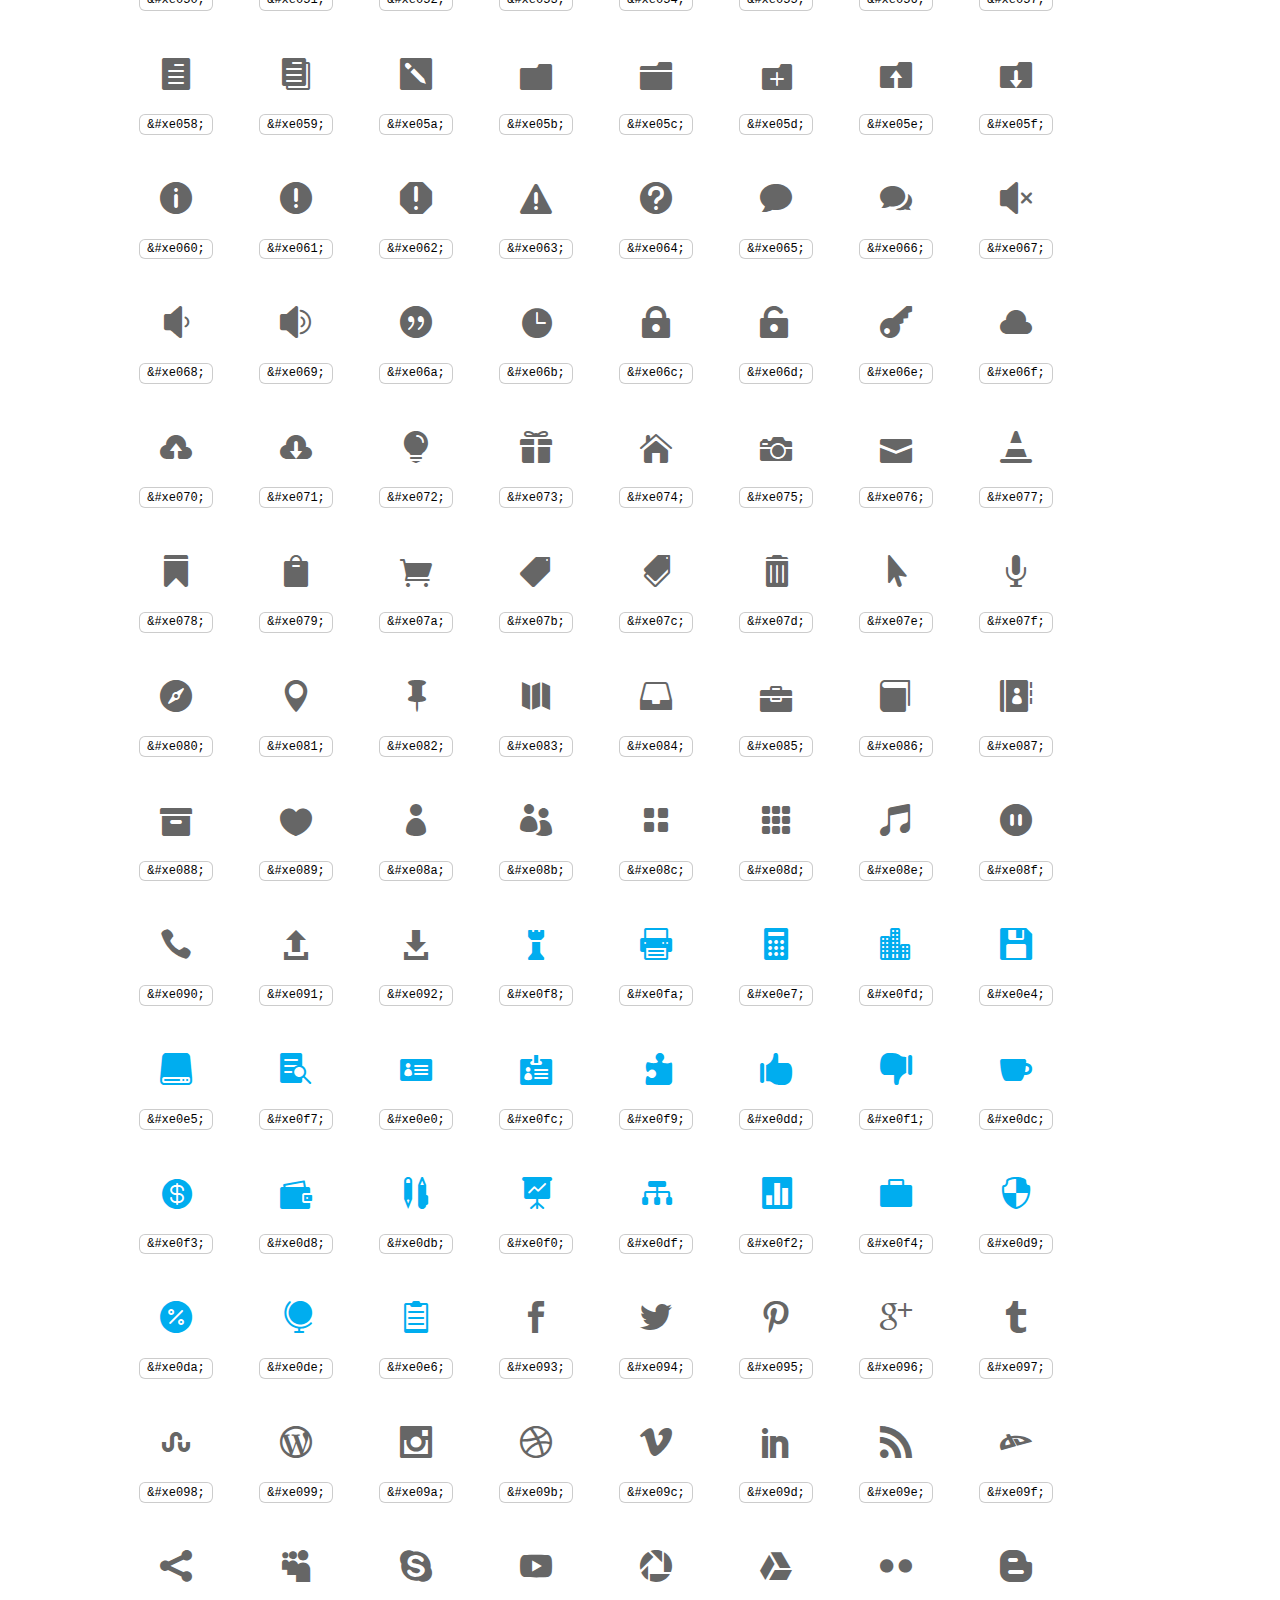
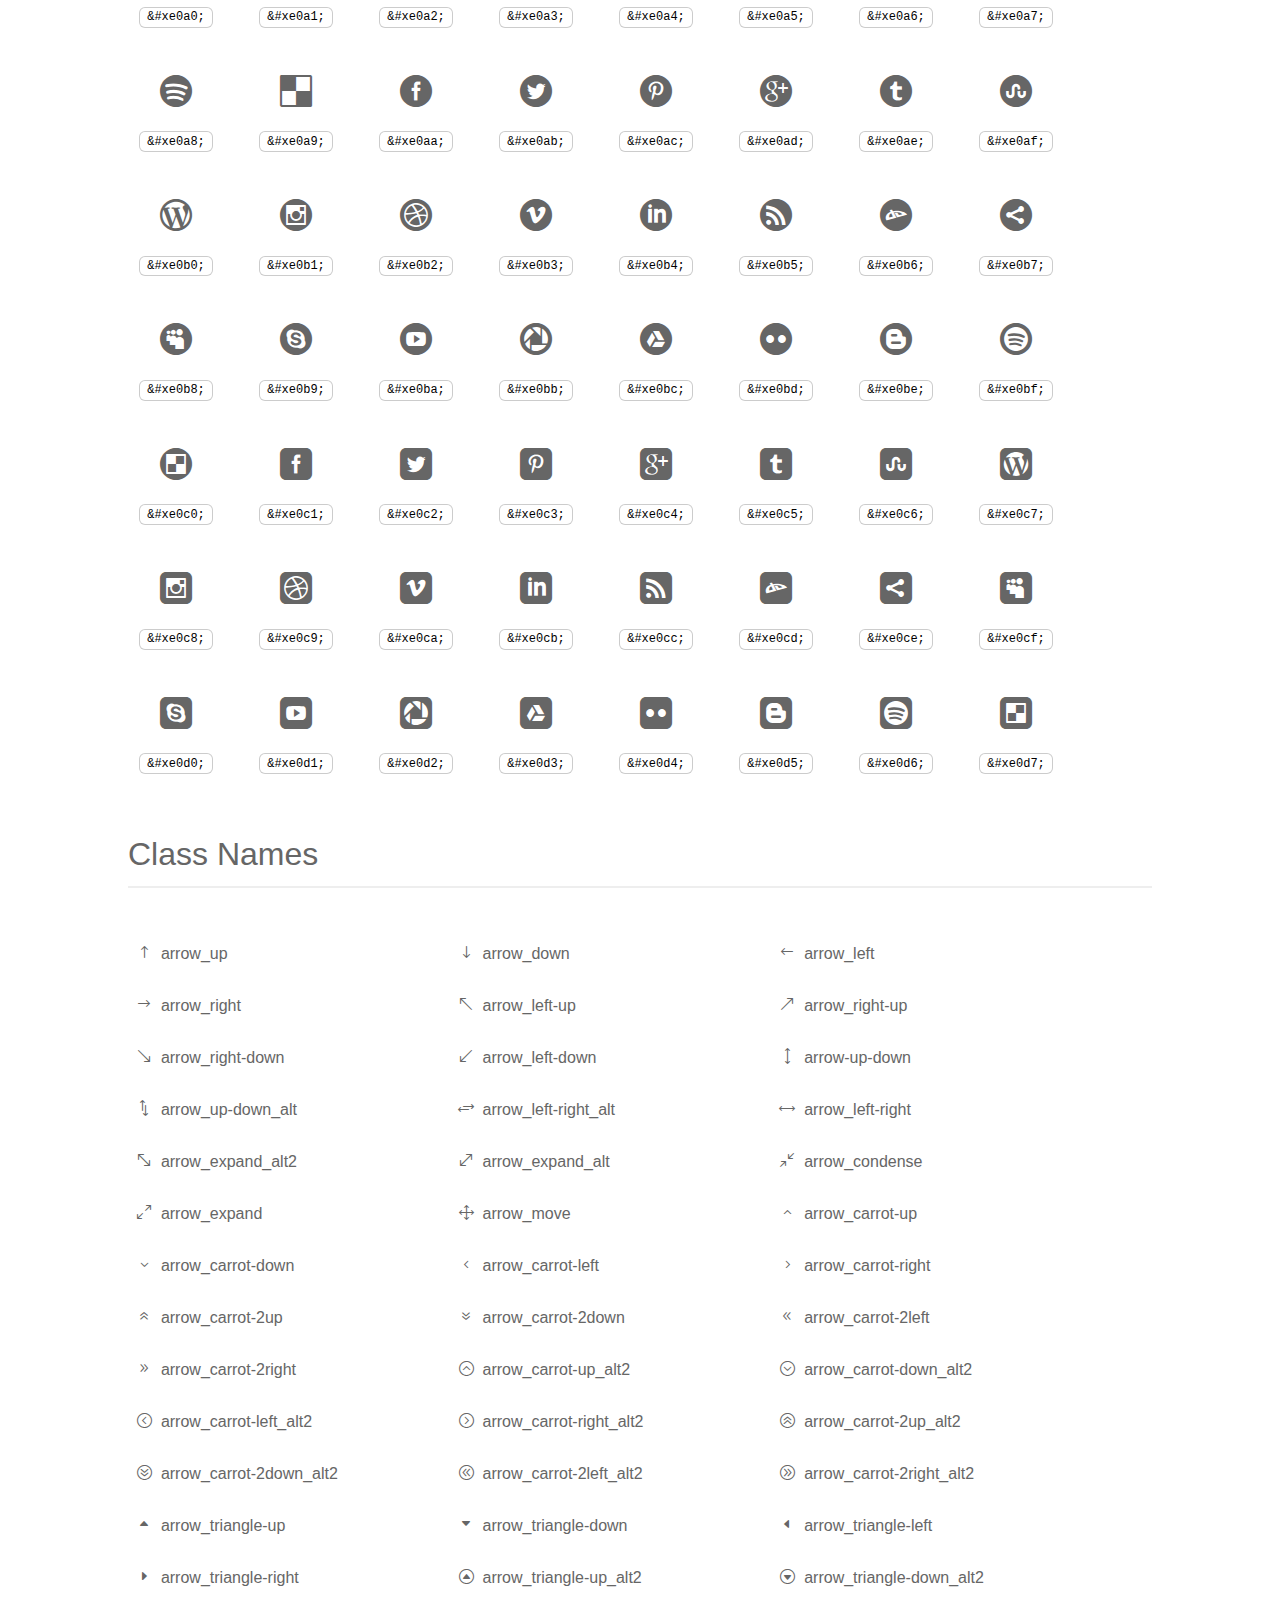
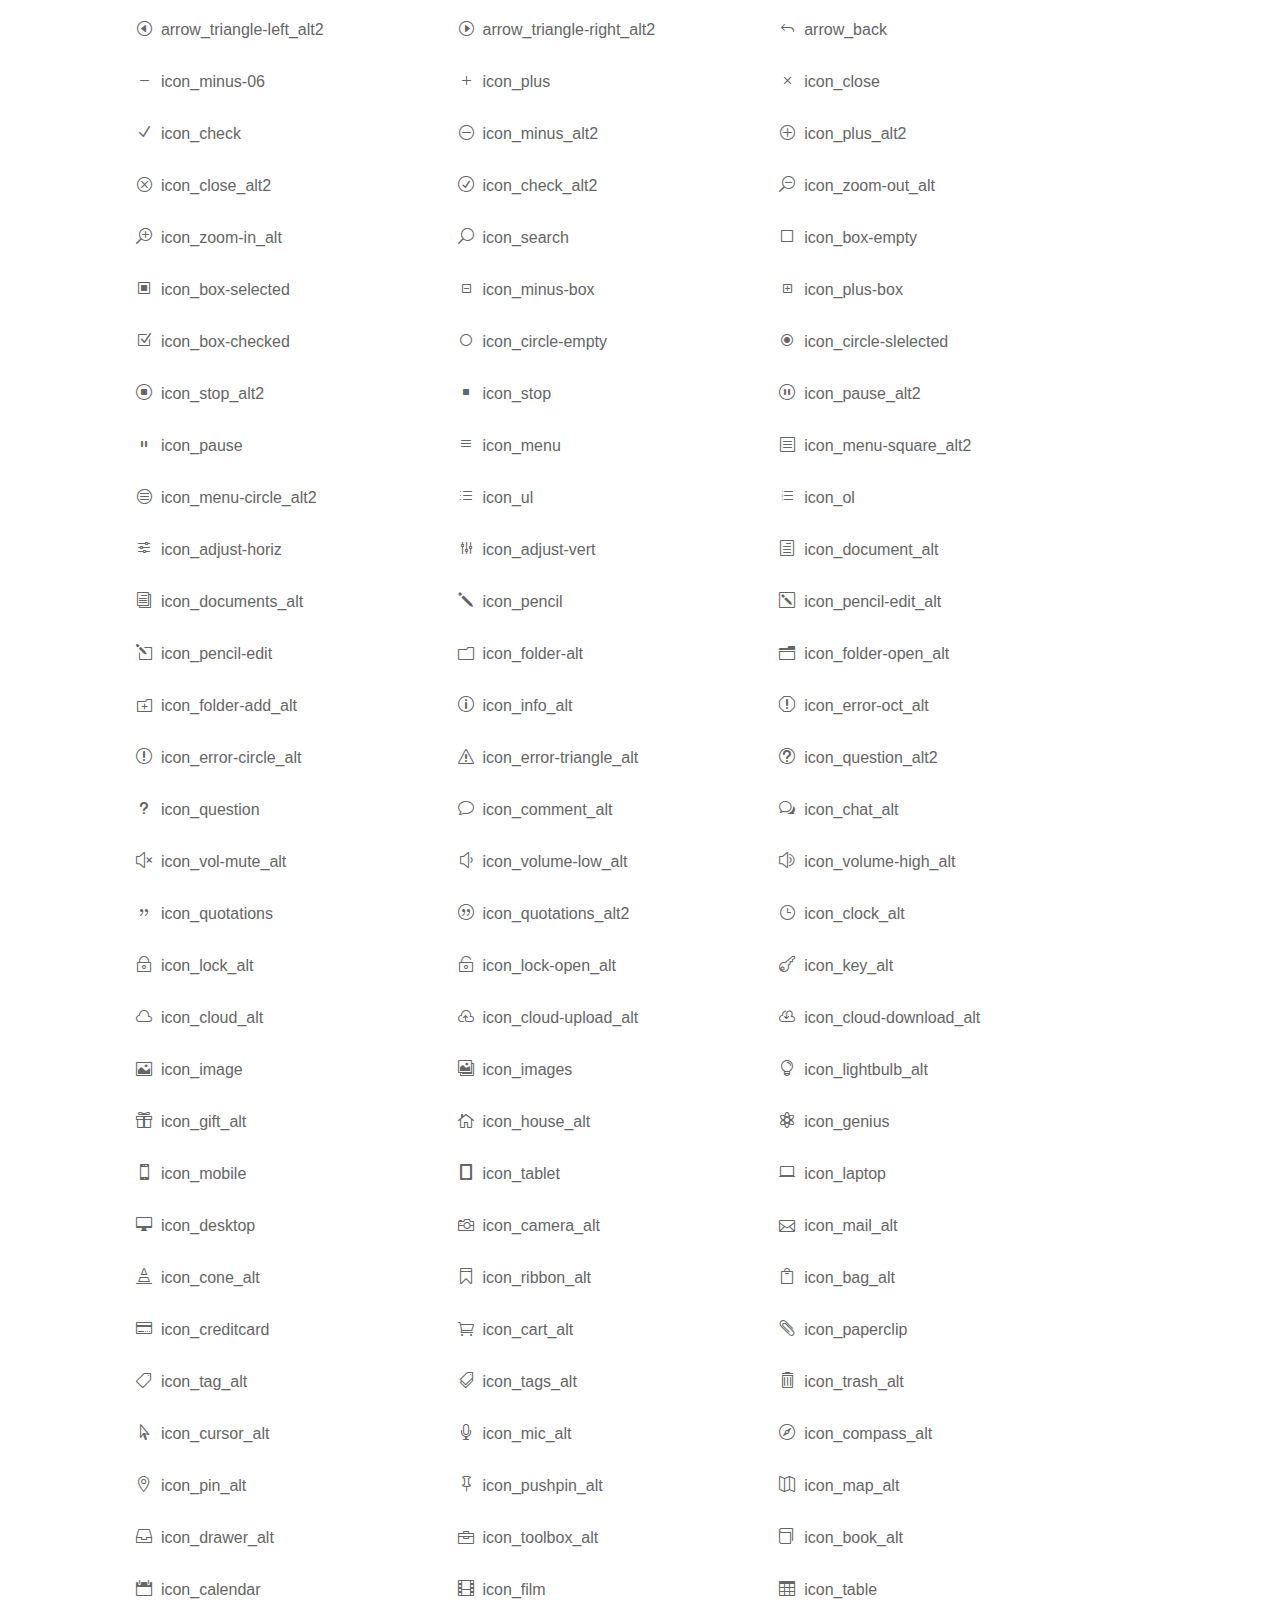
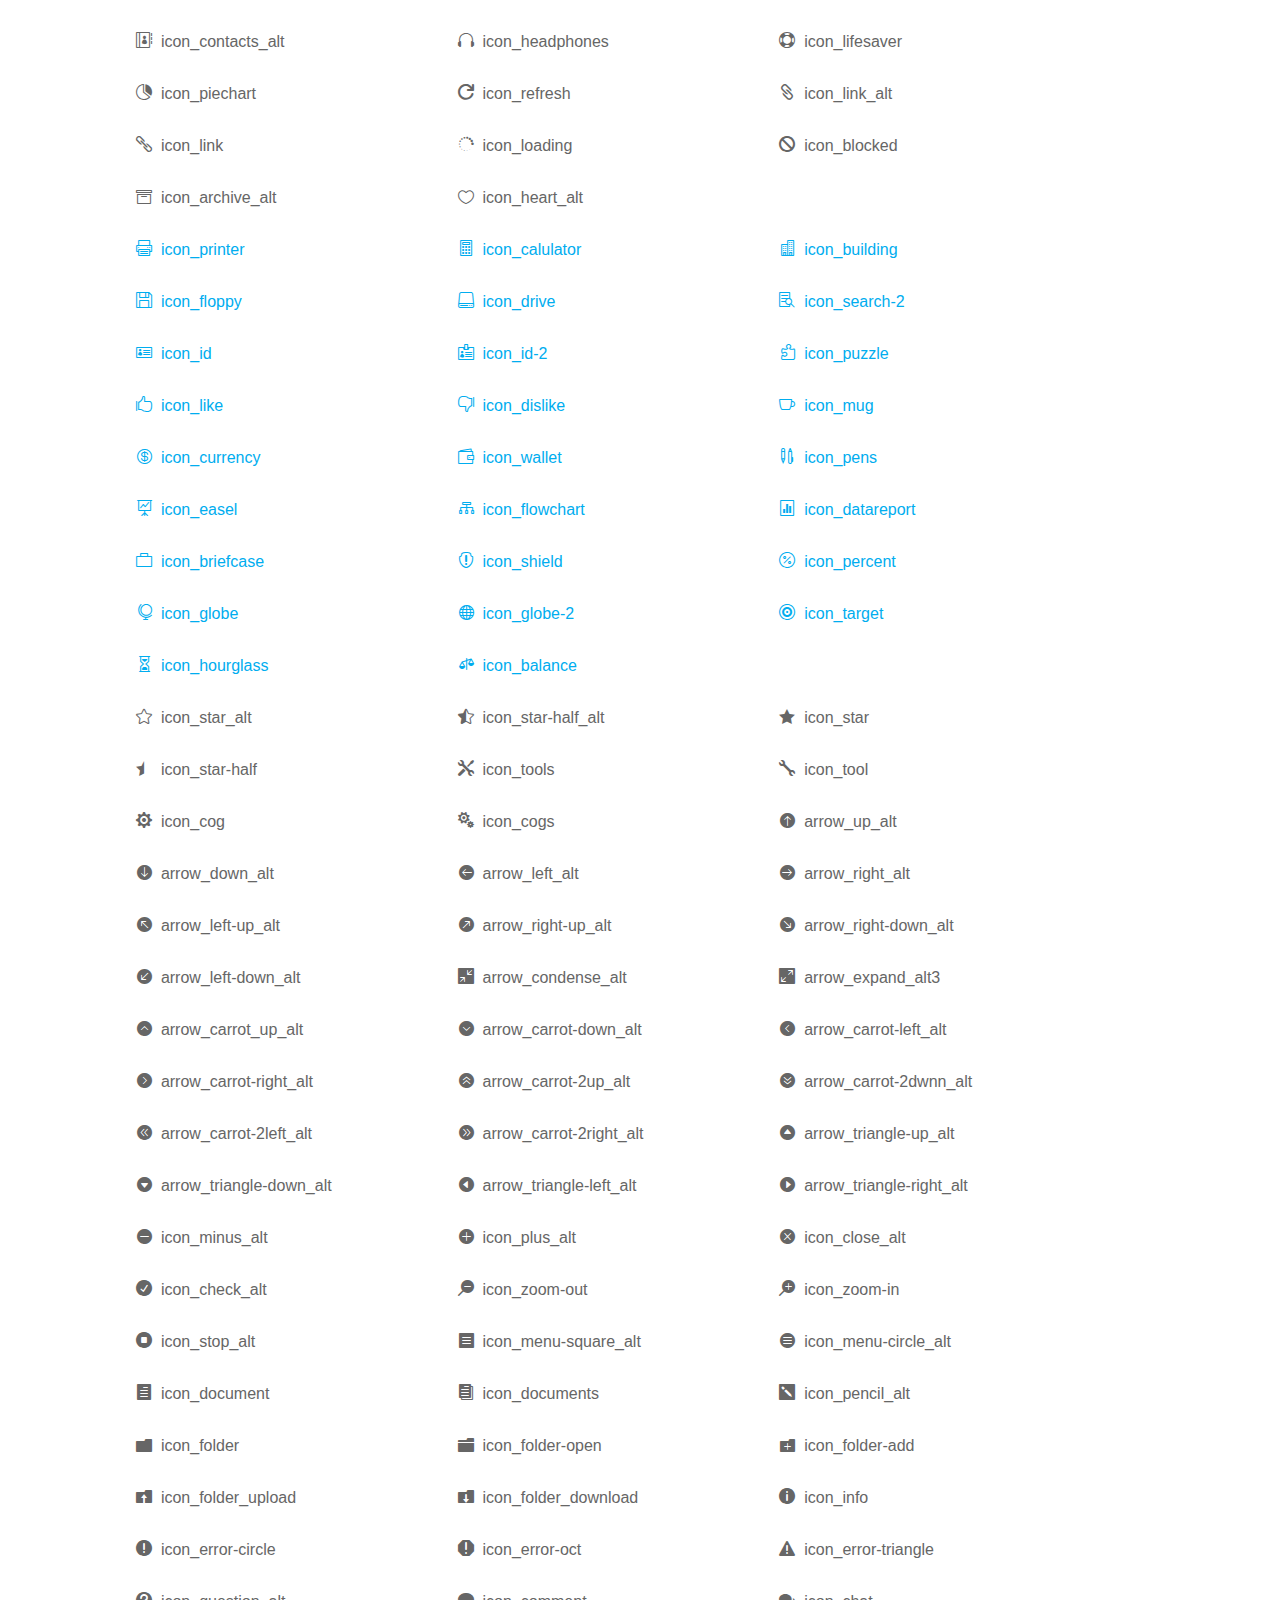
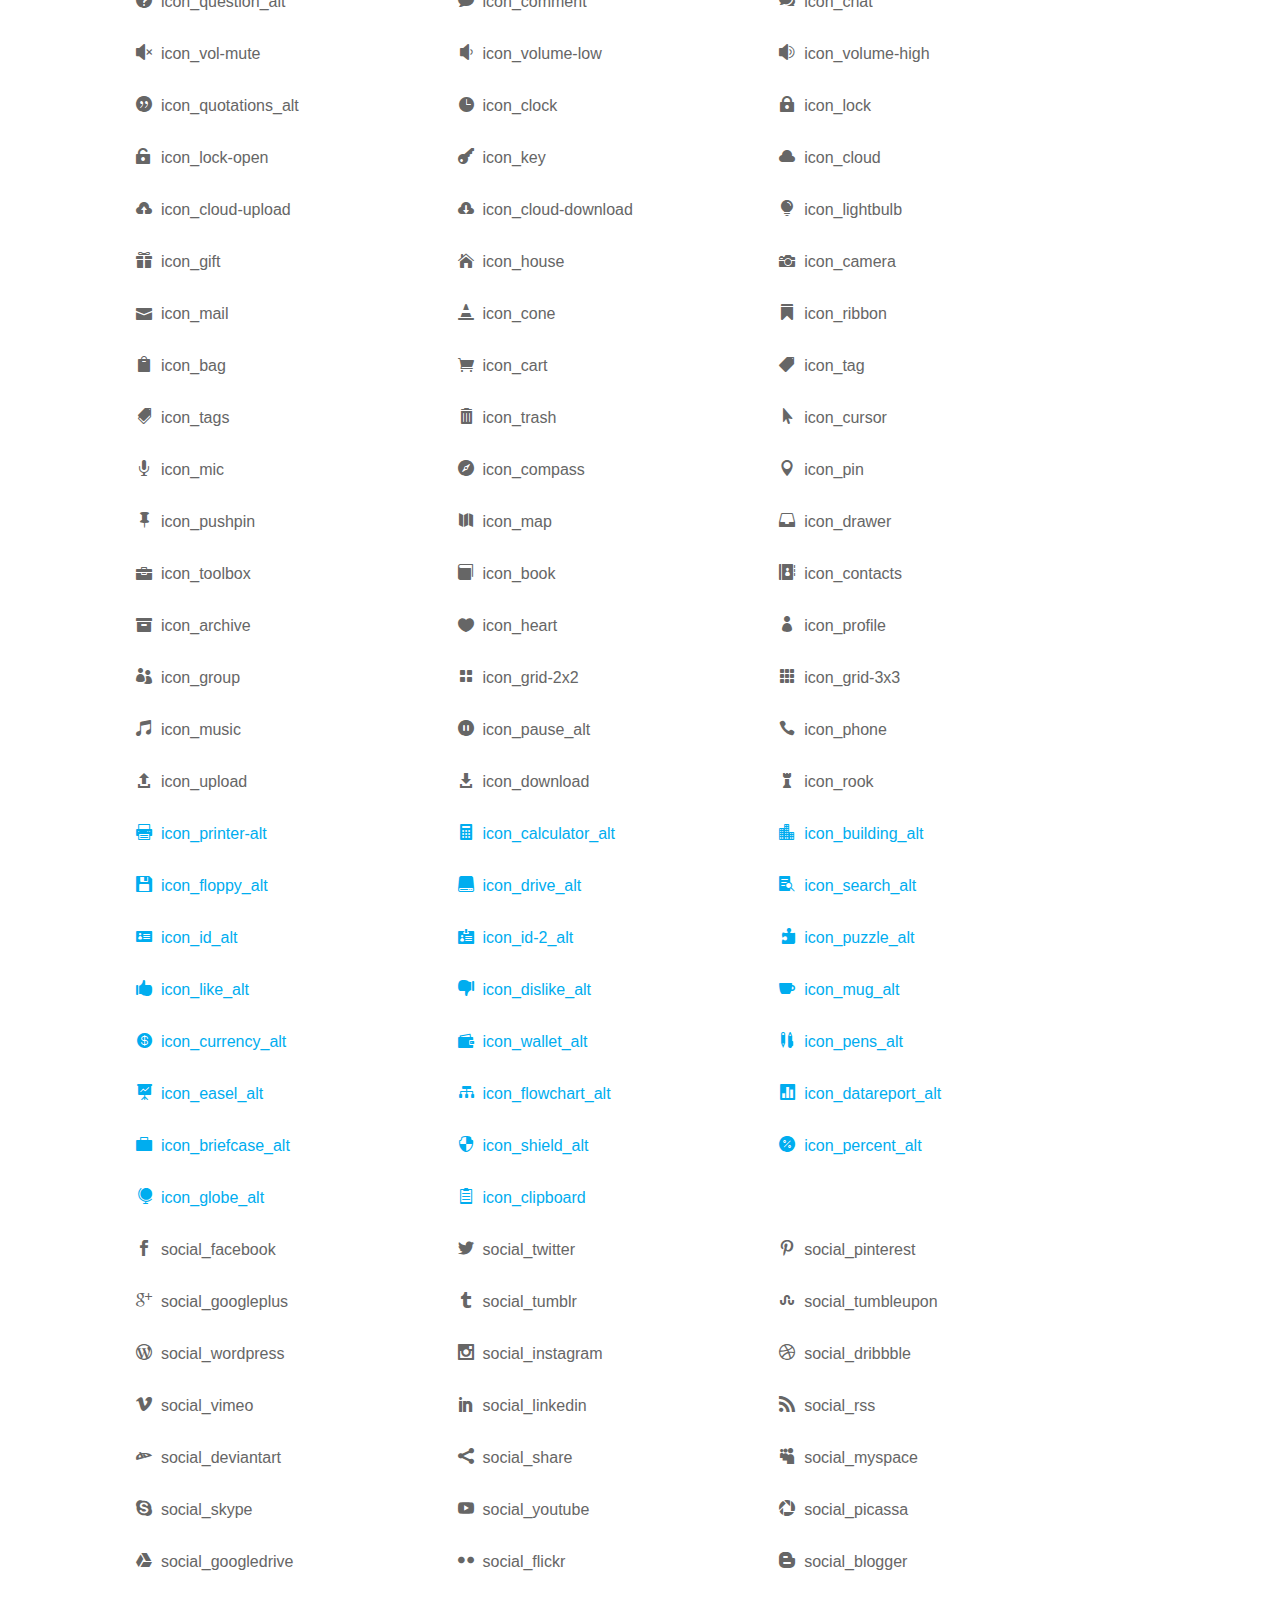
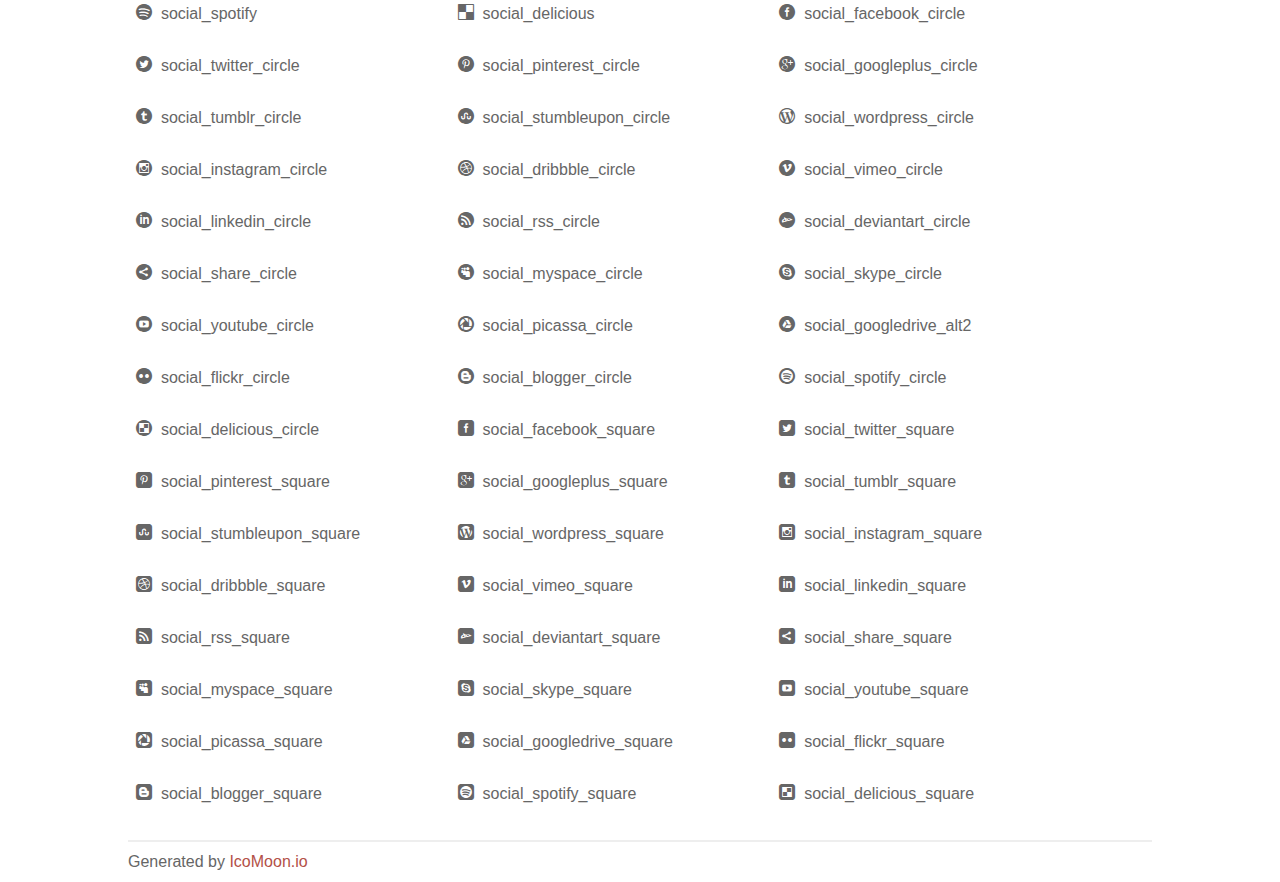
<file: fonts/elegant-font/html-css/index.html>
<!doctype html>
<html>
<head>
<title>Your Font/Glyphs</title>
<link rel="stylesheet" href="style.css" />
<!--[if lte IE 7]><script src="lte-ie7.js"></script><![endif]-->
<style>
	section, header, footer {display: block;}
	body {
		font-family: sans-serif;
		color: #666;
		line-height: 1.5;
		font-size: 1em;
	}
	* {
		-moz-box-sizing: border-box;
		-webkit-box-sizing: border-box;
		box-sizing: border-box;
		margin: 0;
		padding: 0;
	}
	.glyph {
		float: left;
		text-align: center;
		padding: .75em;
		margin: .4em 1.5em .75em 0;
		width: 6em;
		text-shadow: none;
	}
	
	.glyph input {
		font-family: consolas, monospace;
		font-size: 12px;
		width: 100%;
		text-align: center;
		border: 0;
		box-shadow: 0 0 0 1px #ccc;
		padding: .2em;
                -moz-border-radius: 5px;
                -webkit-border-radius: 5px;
	}
	
	

	.new {
		color:#00adef !important;
	}

	
	.w-main {
		width: 80%;
	}
	.centered {
		margin-left: auto;
		margin-right: auto;
	}
	.fs1 {
		font-size: 2em;
	}
	header {
		margin: 2em 0;
		padding-bottom: .5em;
		color: #666;
		box-shadow: 0 2px #eee;
	}
	header h1 {
		font-size: 2em;
		font-weight: normal;
	}
	.clearfix:before, .clearfix:after { content: ""; display: table; }
	.clearfix:after, .clear { clear: both; }
	footer {
		margin-top: 2em;
		padding: .5em 0;
		box-shadow: 0 -2px #eee;
	}
	a, a:visited {
		color: #B35047;
		text-decoration: none;
	}
	a:hover, a:focus {color: #000;}
	
	.box1 {
		font-size: 16px;
		display: inline-block;
		width: 30%;
		padding: .25em .5em;
		margin: 20px 10px 0 0;
	}
</style>
</head>
<body>
	<div class="w-main centered">
	<section class="mtm clearfix" id="glyphs">
	<div class="glyph">
		<div class="fs1" aria-hidden="true" data-icon="&#x21;"></div>
		<input type="text" readonly value="&amp;#x21;" />
	</div>
	<div class="glyph">
		<div class="fs1" aria-hidden="true" data-icon="&#x22;"></div>
		<input type="text" readonly value="&amp;#x22;" />
	</div>
	<div class="glyph">
		<div class="fs1" aria-hidden="true" data-icon="&#x23;"></div>
		<input type="text" readonly value="&amp;#x23;" />
	</div>
	<div class="glyph">
		<div class="fs1" aria-hidden="true" data-icon="&#x24;"></div>
		<input type="text" readonly value="&amp;#x24;" />
	</div>
	<div class="glyph">
		<div class="fs1" aria-hidden="true" data-icon="&#x25;"></div>
		<input type="text" readonly value="&amp;#x25;" />
	</div>
	<div class="glyph">
		<div class="fs1" aria-hidden="true" data-icon="&#x26;"></div>
		<input type="text" readonly value="&amp;#x26;" />
	</div>
	<div class="glyph">
		<div class="fs1" aria-hidden="true" data-icon="&#x27;"></div>
		<input type="text" readonly value="&amp;#x27;" />
	</div>
	<div class="glyph">
		<div class="fs1" aria-hidden="true" data-icon="&#x28;"></div>
		<input type="text" readonly value="&amp;#x28;" />
	</div>
	<div class="glyph">
		<div class="fs1" aria-hidden="true" data-icon="&#x29;"></div>
		<input type="text" readonly value="&amp;#x29;" />
	</div>
	<div class="glyph">
		<div class="fs1" aria-hidden="true" data-icon="&#x2a;"></div>
		<input type="text" readonly value="&amp;#x2a;" />
	</div>
	<div class="glyph">
		<div class="fs1" aria-hidden="true" data-icon="&#x2b;"></div>
		<input type="text" readonly value="&amp;#x2b;" />
	</div>
	<div class="glyph">
		<div class="fs1" aria-hidden="true" data-icon="&#x2c;"></div>
		<input type="text" readonly value="&amp;#x2c;" />
	</div>
	<div class="glyph">
		<div class="fs1" aria-hidden="true" data-icon="&#x2d;"></div>
		<input type="text" readonly value="&amp;#x2d;" />
	</div>
	<div class="glyph">
		<div class="fs1" aria-hidden="true" data-icon="&#x2e;"></div>
		<input type="text" readonly value="&amp;#x2e;" />
	</div>
	<div class="glyph">
		<div class="fs1" aria-hidden="true" data-icon="&#x2f;"></div>
		<input type="text" readonly value="&amp;#x2f;" />
	</div>
	<div class="glyph">
		<div class="fs1" aria-hidden="true" data-icon="&#x30;"></div>
		<input type="text" readonly value="&amp;#x30;" />
	</div>
	<div class="glyph">
		<div class="fs1" aria-hidden="true" data-icon="&#x31;"></div>
		<input type="text" readonly value="&amp;#x31;" />
	</div>
	<div class="glyph">
		<div class="fs1" aria-hidden="true" data-icon="&#x32;"></div>
		<input type="text" readonly value="&amp;#x32;" />
	</div>
	<div class="glyph">
		<div class="fs1" aria-hidden="true" data-icon="&#x33;"></div>
		<input type="text" readonly value="&amp;#x33;" />
	</div>
	<div class="glyph">
		<div class="fs1" aria-hidden="true" data-icon="&#x34;"></div>
		<input type="text" readonly value="&amp;#x34;" />
	</div>
	<div class="glyph">
		<div class="fs1" aria-hidden="true" data-icon="&#x35;"></div>
		<input type="text" readonly value="&amp;#x35;" />
	</div>
	<div class="glyph">
		<div class="fs1" aria-hidden="true" data-icon="&#x36;"></div>
		<input type="text" readonly value="&amp;#x36;" />
	</div>
	<div class="glyph">
		<div class="fs1" aria-hidden="true" data-icon="&#x37;"></div>
		<input type="text" readonly value="&amp;#x37;" />
	</div>
	<div class="glyph">
		<div class="fs1" aria-hidden="true" data-icon="&#x38;"></div>
		<input type="text" readonly value="&amp;#x38;" />
	</div>
	<div class="glyph">
		<div class="fs1" aria-hidden="true" data-icon="&#x39;"></div>
		<input type="text" readonly value="&amp;#x39;" />
	</div>
	<div class="glyph">
		<div class="fs1" aria-hidden="true" data-icon="&#x3a;"></div>
		<input type="text" readonly value="&amp;#x3a;" />
	</div>
	<div class="glyph">
		<div class="fs1" aria-hidden="true" data-icon="&#x3b;"></div>
		<input type="text" readonly value="&amp;#x3b;" />
	</div>
	<div class="glyph">
		<div class="fs1" aria-hidden="true" data-icon="&#x3c;"></div>
		<input type="text" readonly value="&amp;#x3c;" />
	</div>
	<div class="glyph">
		<div class="fs1" aria-hidden="true" data-icon="&#x3d;"></div>
		<input type="text" readonly value="&amp;#x3d;" />
	</div>
	<div class="glyph">
		<div class="fs1" aria-hidden="true" data-icon="&#x3e;"></div>
		<input type="text" readonly value="&amp;#x3e;" />
	</div>
	<div class="glyph">
		<div class="fs1" aria-hidden="true" data-icon="&#x3f;"></div>
		<input type="text" readonly value="&amp;#x3f;" />
	</div>
	<div class="glyph">
		<div class="fs1" aria-hidden="true" data-icon="&#x40;"></div>
		<input type="text" readonly value="&amp;#x40;" />
	</div>
	<div class="glyph">
		<div class="fs1" aria-hidden="true" data-icon="&#x41;"></div>
		<input type="text" readonly value="&amp;#x41;" />
	</div>
	<div class="glyph">
		<div class="fs1" aria-hidden="true" data-icon="&#x42;"></div>
		<input type="text" readonly value="&amp;#x42;" />
	</div>
	<div class="glyph">
		<div class="fs1" aria-hidden="true" data-icon="&#x43;"></div>
		<input type="text" readonly value="&amp;#x43;" />
	</div>
	<div class="glyph">
		<div class="fs1" aria-hidden="true" data-icon="&#x44;"></div>
		<input type="text" readonly value="&amp;#x44;" />
	</div>
	<div class="glyph">
		<div class="fs1" aria-hidden="true" data-icon="&#x45;"></div>
		<input type="text" readonly value="&amp;#x45;" />
	</div>
	<div class="glyph">
		<div class="fs1" aria-hidden="true" data-icon="&#x46;"></div>
		<input type="text" readonly value="&amp;#x46;" />
	</div>
	<div class="glyph">
		<div class="fs1" aria-hidden="true" data-icon="&#x47;"></div>
		<input type="text" readonly value="&amp;#x47;" />
	</div>
	<div class="glyph">
		<div class="fs1" aria-hidden="true" data-icon="&#x48;"></div>
		<input type="text" readonly value="&amp;#x48;" />
	</div>
	<div class="glyph">
		<div class="fs1" aria-hidden="true" data-icon="&#x49;"></div>
		<input type="text" readonly value="&amp;#x49;" />
	</div>
	<div class="glyph">
		<div class="fs1" aria-hidden="true" data-icon="&#x4a;"></div>
		<input type="text" readonly value="&amp;#x4a;" />
	</div>
	<div class="glyph">
		<div class="fs1" aria-hidden="true" data-icon="&#x4b;"></div>
		<input type="text" readonly value="&amp;#x4b;" />
	</div>
	<div class="glyph">
		<div class="fs1" aria-hidden="true" data-icon="&#x4c;"></div>
		<input type="text" readonly value="&amp;#x4c;" />
	</div>
	<div class="glyph">
		<div class="fs1" aria-hidden="true" data-icon="&#x4d;"></div>
		<input type="text" readonly value="&amp;#x4d;" />
	</div>
	<div class="glyph">
		<div class="fs1" aria-hidden="true" data-icon="&#x4e;"></div>
		<input type="text" readonly value="&amp;#x4e;" />
	</div>
	<div class="glyph">
		<div class="fs1" aria-hidden="true" data-icon="&#x4f;"></div>
		<input type="text" readonly value="&amp;#x4f;" />
	</div>
	<div class="glyph">
		<div class="fs1" aria-hidden="true" data-icon="&#x50;"></div>
		<input type="text" readonly value="&amp;#x50;" />
	</div>
	<div class="glyph">
		<div class="fs1" aria-hidden="true" data-icon="&#x51;"></div>
		<input type="text" readonly value="&amp;#x51;" />
	</div>
	<div class="glyph">
		<div class="fs1" aria-hidden="true" data-icon="&#x52;"></div>
		<input type="text" readonly value="&amp;#x52;" />
	</div>
	<div class="glyph">
		<div class="fs1" aria-hidden="true" data-icon="&#x53;"></div>
		<input type="text" readonly value="&amp;#x53;" />
	</div>
	<div class="glyph">
		<div class="fs1" aria-hidden="true" data-icon="&#x54;"></div>
		<input type="text" readonly value="&amp;#x54;" />
	</div>
	<div class="glyph">
		<div class="fs1" aria-hidden="true" data-icon="&#x55;"></div>
		<input type="text" readonly value="&amp;#x55;" />
	</div>
	<div class="glyph">
		<div class="fs1" aria-hidden="true" data-icon="&#x56;"></div>
		<input type="text" readonly value="&amp;#x56;" />
	</div>
	<div class="glyph">
		<div class="fs1" aria-hidden="true" data-icon="&#x57;"></div>
		<input type="text" readonly value="&amp;#x57;" />
	</div>
	<div class="glyph">
		<div class="fs1" aria-hidden="true" data-icon="&#x58;"></div>
		<input type="text" readonly value="&amp;#x58;" />
	</div>
	<div class="glyph">
		<div class="fs1" aria-hidden="true" data-icon="&#x59;"></div>
		<input type="text" readonly value="&amp;#x59;" />
	</div>
	<div class="glyph">
		<div class="fs1" aria-hidden="true" data-icon="&#x5a;"></div>
		<input type="text" readonly value="&amp;#x5a;" />
	</div>
	<div class="glyph">
		<div class="fs1" aria-hidden="true" data-icon="&#x5b;"></div>
		<input type="text" readonly value="&amp;#x5b;" />
	</div>
	<div class="glyph">
		<div class="fs1" aria-hidden="true" data-icon="&#x5c;"></div>
		<input type="text" readonly value="&amp;#x5c;" />
	</div>
	<div class="glyph">
		<div class="fs1" aria-hidden="true" data-icon="&#x5d;"></div>
		<input type="text" readonly value="&amp;#x5d;" />
	</div>
	<div class="glyph">
		<div class="fs1" aria-hidden="true" data-icon="&#x5e;"></div>
		<input type="text" readonly value="&amp;#x5e;" />
	</div>
	<div class="glyph">
		<div class="fs1" aria-hidden="true" data-icon="&#x5f;"></div>
		<input type="text" readonly value="&amp;#x5f;" />
	</div>
	<div class="glyph">
		<div class="fs1" aria-hidden="true" data-icon="&#x60;"></div>
		<input type="text" readonly value="&amp;#x60;" />
	</div>
	<div class="glyph">
		<div class="fs1" aria-hidden="true" data-icon="&#x61;"></div>
		<input type="text" readonly value="&amp;#x61;" />
	</div>
	<div class="glyph">
		<div class="fs1" aria-hidden="true" data-icon="&#x62;"></div>
		<input type="text" readonly value="&amp;#x62;" />
	</div>
	<div class="glyph">
		<div class="fs1" aria-hidden="true" data-icon="&#x63;"></div>
		<input type="text" readonly value="&amp;#x63;" />
	</div>
	<div class="glyph">
		<div class="fs1" aria-hidden="true" data-icon="&#x64;"></div>
		<input type="text" readonly value="&amp;#x64;" />
	</div>
	<div class="glyph">
		<div class="fs1" aria-hidden="true" data-icon="&#x65;"></div>
		<input type="text" readonly value="&amp;#x65;" />
	</div>
	<div class="glyph">
		<div class="fs1" aria-hidden="true" data-icon="&#x66;"></div>
		<input type="text" readonly value="&amp;#x66;" />
	</div>
	<div class="glyph">
		<div class="fs1" aria-hidden="true" data-icon="&#x67;"></div>
		<input type="text" readonly value="&amp;#x67;" />
	</div>
	<div class="glyph">
		<div class="fs1" aria-hidden="true" data-icon="&#x68;"></div>
		<input type="text" readonly value="&amp;#x68;" />
	</div>
	<div class="glyph">
		<div class="fs1" aria-hidden="true" data-icon="&#x69;"></div>
		<input type="text" readonly value="&amp;#x69;" />
	</div>
	<div class="glyph">
		<div class="fs1" aria-hidden="true" data-icon="&#x6a;"></div>
		<input type="text" readonly value="&amp;#x6a;" />
	</div>
	<div class="glyph">
		<div class="fs1" aria-hidden="true" data-icon="&#x6b;"></div>
		<input type="text" readonly value="&amp;#x6b;" />
	</div>
	<div class="glyph">
		<div class="fs1" aria-hidden="true" data-icon="&#x6c;"></div>
		<input type="text" readonly value="&amp;#x6c;" />
	</div>
	<div class="glyph">
		<div class="fs1" aria-hidden="true" data-icon="&#x6d;"></div>
		<input type="text" readonly value="&amp;#x6d;" />
	</div>
	<div class="glyph">
		<div class="fs1" aria-hidden="true" data-icon="&#x6e;"></div>
		<input type="text" readonly value="&amp;#x6e;" />
	</div>
	<div class="glyph">
		<div class="fs1" aria-hidden="true" data-icon="&#x6f;"></div>
		<input type="text" readonly value="&amp;#x6f;" />
	</div>
	<div class="glyph">
		<div class="fs1" aria-hidden="true" data-icon="&#x70;"></div>
		<input type="text" readonly value="&amp;#x70;" />
	</div>
	<div class="glyph">
		<div class="fs1" aria-hidden="true" data-icon="&#x71;"></div>
		<input type="text" readonly value="&amp;#x71;" />
	</div>
	<div class="glyph">
		<div class="fs1" aria-hidden="true" data-icon="&#x72;"></div>
		<input type="text" readonly value="&amp;#x72;" />
	</div>
	<div class="glyph">
		<div class="fs1" aria-hidden="true" data-icon="&#x73;"></div>
		<input type="text" readonly value="&amp;#x73;" />
	</div>
	<div class="glyph">
		<div class="fs1" aria-hidden="true" data-icon="&#x74;"></div>
		<input type="text" readonly value="&amp;#x74;" />
	</div>
	<div class="glyph">
		<div class="fs1" aria-hidden="true" data-icon="&#x75;"></div>
		<input type="text" readonly value="&amp;#x75;" />
	</div>
	<div class="glyph">
		<div class="fs1" aria-hidden="true" data-icon="&#x76;"></div>
		<input type="text" readonly value="&amp;#x76;" />
	</div>
	<div class="glyph">
		<div class="fs1" aria-hidden="true" data-icon="&#x77;"></div>
		<input type="text" readonly value="&amp;#x77;" />
	</div>
	<div class="glyph">
		<div class="fs1" aria-hidden="true" data-icon="&#x78;"></div>
		<input type="text" readonly value="&amp;#x78;" />
	</div>
	<div class="glyph">
		<div class="fs1" aria-hidden="true" data-icon="&#x79;"></div>
		<input type="text" readonly value="&amp;#x79;" />
	</div>
	<div class="glyph">
		<div class="fs1" aria-hidden="true" data-icon="&#x7a;"></div>
		<input type="text" readonly value="&amp;#x7a;" />
	</div>
	<div class="glyph">
		<div class="fs1" aria-hidden="true" data-icon="&#x7b;"></div>
		<input type="text" readonly value="&amp;#x7b;" />
	</div>
	<div class="glyph">
		<div class="fs1" aria-hidden="true" data-icon="&#x7c;"></div>
		<input type="text" readonly value="&amp;#x7c;" />
	</div>
	<div class="glyph">
		<div class="fs1" aria-hidden="true" data-icon="&#x7d;"></div>
		<input type="text" readonly value="&amp;#x7d;" />
	</div>
	<div class="glyph">
		<div class="fs1" aria-hidden="true" data-icon="&#x7e;"></div>
		<input type="text" readonly value="&amp;#x7e;" />
	</div>
	<div class="glyph">
		<div class="fs1" aria-hidden="true" data-icon="&#xe000;"></div>
		<input type="text" readonly value="&amp;#xe000;" />
	</div>
	<div class="glyph">
		<div class="fs1" aria-hidden="true" data-icon="&#xe001;"></div>
		<input type="text" readonly value="&amp;#xe001;" />
	</div>
	<div class="glyph">
		<div class="fs1" aria-hidden="true" data-icon="&#xe002;"></div>
		<input type="text" readonly value="&amp;#xe002;" />
	</div>
	<div class="glyph">
		<div class="fs1" aria-hidden="true" data-icon="&#xe003;"></div>
		<input type="text" readonly value="&amp;#xe003;" />
	</div>
	<div class="glyph">
		<div class="fs1" aria-hidden="true" data-icon="&#xe004;"></div>
		<input type="text" readonly value="&amp;#xe004;" />
	</div>
	<div class="glyph">
		<div class="fs1" aria-hidden="true" data-icon="&#xe005;"></div>
		<input type="text" readonly value="&amp;#xe005;" />
	</div>
	<div class="glyph">
		<div class="fs1" aria-hidden="true" data-icon="&#xe006;"></div>
		<input type="text" readonly value="&amp;#xe006;" />
	</div>
	<div class="glyph">
		<div class="fs1" aria-hidden="true" data-icon="&#xe007;"></div>
		<input type="text" readonly value="&amp;#xe007;" />
	</div>
	<div class="glyph">
		<div class="fs1" aria-hidden="true" data-icon="&#xe008;"></div>
		<input type="text" readonly value="&amp;#xe008;" />
	</div>
	<div class="glyph">
		<div class="fs1" aria-hidden="true" data-icon="&#xe009;"></div>
		<input type="text" readonly value="&amp;#xe009;" />
	</div>
	<div class="glyph">
		<div class="fs1" aria-hidden="true" data-icon="&#xe00a;"></div>
		<input type="text" readonly value="&amp;#xe00a;" />
	</div>
	<div class="glyph">
		<div class="fs1" aria-hidden="true" data-icon="&#xe00b;"></div>
		<input type="text" readonly value="&amp;#xe00b;" />
	</div>
	<div class="glyph">
		<div class="fs1" aria-hidden="true" data-icon="&#xe00c;"></div>
		<input type="text" readonly value="&amp;#xe00c;" />
	</div>
	<div class="glyph">
		<div class="fs1" aria-hidden="true" data-icon="&#xe00d;"></div>
		<input type="text" readonly value="&amp;#xe00d;" />
	</div>
	<div class="glyph">
		<div class="fs1" aria-hidden="true" data-icon="&#xe00e;"></div>
		<input type="text" readonly value="&amp;#xe00e;" />
	</div>
	<div class="glyph">
		<div class="fs1" aria-hidden="true" data-icon="&#xe00f;"></div>
		<input type="text" readonly value="&amp;#xe00f;" />
	</div>
	<div class="glyph">
		<div class="fs1" aria-hidden="true" data-icon="&#xe010;"></div>
		<input type="text" readonly value="&amp;#xe010;" />
	</div>
	<div class="glyph">
		<div class="fs1" aria-hidden="true" data-icon="&#xe011;"></div>
		<input type="text" readonly value="&amp;#xe011;" />
	</div>
	<div class="glyph">
		<div class="fs1" aria-hidden="true" data-icon="&#xe012;"></div>
		<input type="text" readonly value="&amp;#xe012;" />
	</div>
	<div class="glyph">
		<div class="fs1" aria-hidden="true" data-icon="&#xe013;"></div>
		<input type="text" readonly value="&amp;#xe013;" />
	</div>
	<div class="glyph">
		<div class="fs1" aria-hidden="true" data-icon="&#xe014;"></div>
		<input type="text" readonly value="&amp;#xe014;" />
	</div>
	<div class="glyph">
		<div class="fs1" aria-hidden="true" data-icon="&#xe015;"></div>
		<input type="text" readonly value="&amp;#xe015;" />
	</div>
	<div class="glyph">
		<div class="fs1" aria-hidden="true" data-icon="&#xe016;"></div>
		<input type="text" readonly value="&amp;#xe016;" />
	</div>
	<div class="glyph">
		<div class="fs1" aria-hidden="true" data-icon="&#xe017;"></div>
		<input type="text" readonly value="&amp;#xe017;" />
	</div>
	<div class="glyph">
		<div class="fs1" aria-hidden="true" data-icon="&#xe018;"></div>
		<input type="text" readonly value="&amp;#xe018;" />
	</div>
	<div class="glyph">
		<div class="fs1" aria-hidden="true" data-icon="&#xe019;"></div>
		<input type="text" readonly value="&amp;#xe019;" />
	</div>
	<div class="glyph">
		<div class="fs1" aria-hidden="true" data-icon="&#xe01a;"></div>
		<input type="text" readonly value="&amp;#xe01a;" />
	</div>
	<div class="glyph">
		<div class="fs1" aria-hidden="true" data-icon="&#xe01b;"></div>
		<input type="text" readonly value="&amp;#xe01b;" />
	</div>
	<div class="glyph">
		<div class="fs1" aria-hidden="true" data-icon="&#xe01c;"></div>
		<input type="text" readonly value="&amp;#xe01c;" />
	</div>
	<div class="glyph">
		<div class="fs1" aria-hidden="true" data-icon="&#xe01d;"></div>
		<input type="text" readonly value="&amp;#xe01d;" />
	</div>
	<div class="glyph">
		<div class="fs1" aria-hidden="true" data-icon="&#xe01e;"></div>
		<input type="text" readonly value="&amp;#xe01e;" />
	</div>
	<div class="glyph">
		<div class="fs1" aria-hidden="true" data-icon="&#xe01f;"></div>
		<input type="text" readonly value="&amp;#xe01f;" />
	</div>
	<div class="glyph">
		<div class="fs1" aria-hidden="true" data-icon="&#xe020;"></div>
		<input type="text" readonly value="&amp;#xe020;" />
	</div>
	<div class="glyph">
		<div class="fs1" aria-hidden="true" data-icon="&#xe021;"></div>
		<input type="text" readonly value="&amp;#xe021;" />
	</div>
	<div class="glyph">
		<div class="fs1" aria-hidden="true" data-icon="&#xe022;"></div>
		<input type="text" readonly value="&amp;#xe022;" />
	</div>
	<div class="glyph">
		<div class="fs1" aria-hidden="true" data-icon="&#xe023;"></div>
		<input type="text" readonly value="&amp;#xe023;" />
	</div>
	<div class="glyph">
		<div class="fs1" aria-hidden="true" data-icon="&#xe024;"></div>
		<input type="text" readonly value="&amp;#xe024;" />
	</div>
	<div class="glyph">
		<div class="fs1" aria-hidden="true" data-icon="&#xe025;"></div>
		<input type="text" readonly value="&amp;#xe025;" />
	</div>
	<div class="glyph">
		<div class="fs1" aria-hidden="true" data-icon="&#xe026;"></div>
		<input type="text" readonly value="&amp;#xe026;" />
	</div>
	<div class="glyph">
		<div class="fs1" aria-hidden="true" data-icon="&#xe027;"></div>
		<input type="text" readonly value="&amp;#xe027;" />
	</div>
	<div class="glyph">
		<div class="fs1" aria-hidden="true" data-icon="&#xe028;"></div>
		<input type="text" readonly value="&amp;#xe028;" />
	</div>
	<div class="glyph">
		<div class="fs1" aria-hidden="true" data-icon="&#xe029;"></div>
		<input type="text" readonly value="&amp;#xe029;" />
	</div>
	<div class="glyph">
		<div class="fs1" aria-hidden="true" data-icon="&#xe02a;"></div>
		<input type="text" readonly value="&amp;#xe02a;" />
	</div>
	<div class="glyph">
		<div class="fs1" aria-hidden="true" data-icon="&#xe02b;"></div>
		<input type="text" readonly value="&amp;#xe02b;" />
	</div>
	<div class="glyph">
		<div class="fs1" aria-hidden="true" data-icon="&#xe02c;"></div>
		<input type="text" readonly value="&amp;#xe02c;" />
	</div>
	<div class="glyph">
		<div class="fs1" aria-hidden="true" data-icon="&#xe02d;"></div>
		<input type="text" readonly value="&amp;#xe02d;" />
	</div>
	<div class="glyph">
		<div class="fs1" aria-hidden="true" data-icon="&#xe02e;"></div>
		<input type="text" readonly value="&amp;#xe02e;" />
	</div>
	<div class="glyph">
		<div class="fs1" aria-hidden="true" data-icon="&#xe02f;"></div>
		<input type="text" readonly value="&amp;#xe02f;" />
	</div>
	<div class="glyph">
		<div class="fs1" aria-hidden="true" data-icon="&#xe030;"></div>
		<input type="text" readonly value="&amp;#xe030;" />
	</div>
    
    <div class="new">
    
    <div class="glyph">
		<div class="fs1" aria-hidden="true" data-icon="&#xe103;"></div>
		<input type="text" readonly value="&amp;#xe103;" />
	</div>
	<div class="glyph">
		<div class="fs1" aria-hidden="true" data-icon="&#xe0ee;"></div>
		<input type="text" readonly value="&amp;#xe0ee;" />
	</div>
	<div class="glyph">
		<div class="fs1" aria-hidden="true" data-icon="&#xe0ef;"></div>
		<input type="text" readonly value="&amp;#xe0ef;" />
	</div>
	<div class="glyph">
		<div class="fs1" aria-hidden="true" data-icon="&#xe0e8;"></div>
		<input type="text" readonly value="&amp;#xe0e8;" />
	</div>
	<div class="glyph">
		<div class="fs1" aria-hidden="true" data-icon="&#xe0ea;"></div>
		<input type="text" readonly value="&amp;#xe0ea;" />
	</div>
	<div class="glyph">
		<div class="fs1" aria-hidden="true" data-icon="&#xe101;"></div>
		<input type="text" readonly value="&amp;#xe101;" />
	</div>
	<div class="glyph">
		<div class="fs1" aria-hidden="true" data-icon="&#xe107;"></div>
		<input type="text" readonly value="&amp;#xe107;" />
	</div>
	<div class="glyph">
		<div class="fs1" aria-hidden="true" data-icon="&#xe108;"></div>
		<input type="text" readonly value="&amp;#xe108;" />
	</div>
	<div class="glyph">
		<div class="fs1" aria-hidden="true" data-icon="&#xe102;"></div>
		<input type="text" readonly value="&amp;#xe102;" />
	</div>
	<div class="glyph">
		<div class="fs1" aria-hidden="true" data-icon="&#xe106;"></div>
		<input type="text" readonly value="&amp;#xe106;" />
	</div>
	<div class="glyph">
		<div class="fs1" aria-hidden="true" data-icon="&#xe0eb;"></div>
		<input type="text" readonly value="&amp;#xe0eb;" />
	</div>
	<div class="glyph">
		<div class="fs1" aria-hidden="true" data-icon="&#xe105;"></div>
		<input type="text" readonly value="&amp;#xe105;" />
	</div>
	<div class="glyph">
		<div class="fs1" aria-hidden="true" data-icon="&#xe0ed;"></div>
		<input type="text" readonly value="&amp;#xe0ed;" />
	</div>
	<div class="glyph">
		<div class="fs1" aria-hidden="true" data-icon="&#xe100;"></div>
		<input type="text" readonly value="&amp;#xe100;" />
	</div>
	<div class="glyph">
		<div class="fs1" aria-hidden="true" data-icon="&#xe104;"></div>
		<input type="text" readonly value="&amp;#xe104;" />
	</div>
	<div class="glyph">
		<div class="fs1" aria-hidden="true" data-icon="&#xe0e9;"></div>
		<input type="text" readonly value="&amp;#xe0e9;" />
	</div>
	<div class="glyph">
		<div class="fs1" aria-hidden="true" data-icon="&#xe109;"></div>
		<input type="text" readonly value="&amp;#xe109;" />
	</div>
	<div class="glyph">
		<div class="fs1" aria-hidden="true" data-icon="&#xe0ec;"></div>
		<input type="text" readonly value="&amp;#xe0ec;" />
	</div>
	<div class="glyph">
		<div class="fs1" aria-hidden="true" data-icon="&#xe0fe;"></div>
		<input type="text" readonly value="&amp;#xe0fe;" />
	</div>
	<div class="glyph">
		<div class="fs1" aria-hidden="true" data-icon="&#xe0f6;"></div>
		<input type="text" readonly value="&amp;#xe0f6;" />
	</div>
	<div class="glyph">
		<div class="fs1" aria-hidden="true" data-icon="&#xe0fb;"></div>
		<input type="text" readonly value="&amp;#xe0fb;" />
	</div>
	<div class="glyph">
		<div class="fs1" aria-hidden="true" data-icon="&#xe0e2;"></div>
		<input type="text" readonly value="&amp;#xe0e2;" />
	</div>
	<div class="glyph">
		<div class="fs1" aria-hidden="true" data-icon="&#xe0e3;"></div>
		<input type="text" readonly value="&amp;#xe0e3;" />
	</div>
	<div class="glyph">
		<div class="fs1" aria-hidden="true" data-icon="&#xe0f5;"></div>
		<input type="text" readonly value="&amp;#xe0f5;" />
	</div>
	<div class="glyph">
		<div class="fs1" aria-hidden="true" data-icon="&#xe0e1;"></div>
		<input type="text" readonly value="&amp;#xe0e1;" />
	</div>
	<div class="glyph">
		<div class="fs1" aria-hidden="true" data-icon="&#xe0ff;"></div>
		<input type="text" readonly value="&amp;#xe0ff;" />
	</div>
    
    </div>
    
	<div class="glyph">
		<div class="fs1" aria-hidden="true" data-icon="&#xe031;"></div>
		<input type="text" readonly value="&amp;#xe031;" />
	</div>
	<div class="glyph">
		<div class="fs1" aria-hidden="true" data-icon="&#xe032;"></div>
		<input type="text" readonly value="&amp;#xe032;" />
	</div>
	<div class="glyph">
		<div class="fs1" aria-hidden="true" data-icon="&#xe033;"></div>
		<input type="text" readonly value="&amp;#xe033;" />
	</div>
	<div class="glyph">
		<div class="fs1" aria-hidden="true" data-icon="&#xe034;"></div>
		<input type="text" readonly value="&amp;#xe034;" />
	</div>
	<div class="glyph">
		<div class="fs1" aria-hidden="true" data-icon="&#xe035;"></div>
		<input type="text" readonly value="&amp;#xe035;" />
	</div>
	<div class="glyph">
		<div class="fs1" aria-hidden="true" data-icon="&#xe036;"></div>
		<input type="text" readonly value="&amp;#xe036;" />
	</div>
	<div class="glyph">
		<div class="fs1" aria-hidden="true" data-icon="&#xe037;"></div>
		<input type="text" readonly value="&amp;#xe037;" />
	</div>
	<div class="glyph">
		<div class="fs1" aria-hidden="true" data-icon="&#xe038;"></div>
		<input type="text" readonly value="&amp;#xe038;" />
	</div>
	<div class="glyph">
		<div class="fs1" aria-hidden="true" data-icon="&#xe039;"></div>
		<input type="text" readonly value="&amp;#xe039;" />
	</div>
	<div class="glyph">
		<div class="fs1" aria-hidden="true" data-icon="&#xe03a;"></div>
		<input type="text" readonly value="&amp;#xe03a;" />
	</div>
	<div class="glyph">
		<div class="fs1" aria-hidden="true" data-icon="&#xe03b;"></div>
		<input type="text" readonly value="&amp;#xe03b;" />
	</div>
	<div class="glyph">
		<div class="fs1" aria-hidden="true" data-icon="&#xe03c;"></div>
		<input type="text" readonly value="&amp;#xe03c;" />
	</div>
	<div class="glyph">
		<div class="fs1" aria-hidden="true" data-icon="&#xe03d;"></div>
		<input type="text" readonly value="&amp;#xe03d;" />
	</div>
	<div class="glyph">
		<div class="fs1" aria-hidden="true" data-icon="&#xe03e;"></div>
		<input type="text" readonly value="&amp;#xe03e;" />
	</div>
	<div class="glyph">
		<div class="fs1" aria-hidden="true" data-icon="&#xe03f;"></div>
		<input type="text" readonly value="&amp;#xe03f;" />
	</div>
	<div class="glyph">
		<div class="fs1" aria-hidden="true" data-icon="&#xe040;"></div>
		<input type="text" readonly value="&amp;#xe040;" />
	</div>
	<div class="glyph">
		<div class="fs1" aria-hidden="true" data-icon="&#xe041;"></div>
		<input type="text" readonly value="&amp;#xe041;" />
	</div>
	<div class="glyph">
		<div class="fs1" aria-hidden="true" data-icon="&#xe042;"></div>
		<input type="text" readonly value="&amp;#xe042;" />
	</div>
	<div class="glyph">
		<div class="fs1" aria-hidden="true" data-icon="&#xe043;"></div>
		<input type="text" readonly value="&amp;#xe043;" />
	</div>
	<div class="glyph">
		<div class="fs1" aria-hidden="true" data-icon="&#xe044;"></div>
		<input type="text" readonly value="&amp;#xe044;" />
	</div>
	<div class="glyph">
		<div class="fs1" aria-hidden="true" data-icon="&#xe045;"></div>
		<input type="text" readonly value="&amp;#xe045;" />
	</div>
	<div class="glyph">
		<div class="fs1" aria-hidden="true" data-icon="&#xe046;"></div>
		<input type="text" readonly value="&amp;#xe046;" />
	</div>
	<div class="glyph">
		<div class="fs1" aria-hidden="true" data-icon="&#xe047;"></div>
		<input type="text" readonly value="&amp;#xe047;" />
	</div>
	<div class="glyph">
		<div class="fs1" aria-hidden="true" data-icon="&#xe048;"></div>
		<input type="text" readonly value="&amp;#xe048;" />
	</div>
	<div class="glyph">
		<div class="fs1" aria-hidden="true" data-icon="&#xe049;"></div>
		<input type="text" readonly value="&amp;#xe049;" />
	</div>
	<div class="glyph">
		<div class="fs1" aria-hidden="true" data-icon="&#xe04a;"></div>
		<input type="text" readonly value="&amp;#xe04a;" />
	</div>
	<div class="glyph">
		<div class="fs1" aria-hidden="true" data-icon="&#xe04b;"></div>
		<input type="text" readonly value="&amp;#xe04b;" />
	</div>
	<div class="glyph">
		<div class="fs1" aria-hidden="true" data-icon="&#xe04c;"></div>
		<input type="text" readonly value="&amp;#xe04c;" />
	</div>
	<div class="glyph">
		<div class="fs1" aria-hidden="true" data-icon="&#xe04d;"></div>
		<input type="text" readonly value="&amp;#xe04d;" />
	</div>
	<div class="glyph">
		<div class="fs1" aria-hidden="true" data-icon="&#xe04e;"></div>
		<input type="text" readonly value="&amp;#xe04e;" />
	</div>
	<div class="glyph">
		<div class="fs1" aria-hidden="true" data-icon="&#xe04f;"></div>
		<input type="text" readonly value="&amp;#xe04f;" />
	</div>
	<div class="glyph">
		<div class="fs1" aria-hidden="true" data-icon="&#xe050;"></div>
		<input type="text" readonly value="&amp;#xe050;" />
	</div>
	<div class="glyph">
		<div class="fs1" aria-hidden="true" data-icon="&#xe051;"></div>
		<input type="text" readonly value="&amp;#xe051;" />
	</div>
	<div class="glyph">
		<div class="fs1" aria-hidden="true" data-icon="&#xe052;"></div>
		<input type="text" readonly value="&amp;#xe052;" />
	</div>
	<div class="glyph">
		<div class="fs1" aria-hidden="true" data-icon="&#xe053;"></div>
		<input type="text" readonly value="&amp;#xe053;" />
	</div>
	<div class="glyph">
		<div class="fs1" aria-hidden="true" data-icon="&#xe054;"></div>
		<input type="text" readonly value="&amp;#xe054;" />
	</div>
	<div class="glyph">
		<div class="fs1" aria-hidden="true" data-icon="&#xe055;"></div>
		<input type="text" readonly value="&amp;#xe055;" />
	</div>
	<div class="glyph">
		<div class="fs1" aria-hidden="true" data-icon="&#xe056;"></div>
		<input type="text" readonly value="&amp;#xe056;" />
	</div>
	<div class="glyph">
		<div class="fs1" aria-hidden="true" data-icon="&#xe057;"></div>
		<input type="text" readonly value="&amp;#xe057;" />
	</div>
	<div class="glyph">
		<div class="fs1" aria-hidden="true" data-icon="&#xe058;"></div>
		<input type="text" readonly value="&amp;#xe058;" />
	</div>
	<div class="glyph">
		<div class="fs1" aria-hidden="true" data-icon="&#xe059;"></div>
		<input type="text" readonly value="&amp;#xe059;" />
	</div>
	<div class="glyph">
		<div class="fs1" aria-hidden="true" data-icon="&#xe05a;"></div>
		<input type="text" readonly value="&amp;#xe05a;" />
	</div>
	<div class="glyph">
		<div class="fs1" aria-hidden="true" data-icon="&#xe05b;"></div>
		<input type="text" readonly value="&amp;#xe05b;" />
	</div>
	<div class="glyph">
		<div class="fs1" aria-hidden="true" data-icon="&#xe05c;"></div>
		<input type="text" readonly value="&amp;#xe05c;" />
	</div>
	<div class="glyph">
		<div class="fs1" aria-hidden="true" data-icon="&#xe05d;"></div>
		<input type="text" readonly value="&amp;#xe05d;" />
	</div>
	<div class="glyph">
		<div class="fs1" aria-hidden="true" data-icon="&#xe05e;"></div>
		<input type="text" readonly value="&amp;#xe05e;" />
	</div>
	<div class="glyph">
		<div class="fs1" aria-hidden="true" data-icon="&#xe05f;"></div>
		<input type="text" readonly value="&amp;#xe05f;" />
	</div>
	<div class="glyph">
		<div class="fs1" aria-hidden="true" data-icon="&#xe060;"></div>
		<input type="text" readonly value="&amp;#xe060;" />
	</div>
	<div class="glyph">
		<div class="fs1" aria-hidden="true" data-icon="&#xe061;"></div>
		<input type="text" readonly value="&amp;#xe061;" />
	</div>
	<div class="glyph">
		<div class="fs1" aria-hidden="true" data-icon="&#xe062;"></div>
		<input type="text" readonly value="&amp;#xe062;" />
	</div>
	<div class="glyph">
		<div class="fs1" aria-hidden="true" data-icon="&#xe063;"></div>
		<input type="text" readonly value="&amp;#xe063;" />
	</div>
	<div class="glyph">
		<div class="fs1" aria-hidden="true" data-icon="&#xe064;"></div>
		<input type="text" readonly value="&amp;#xe064;" />
	</div>
	<div class="glyph">
		<div class="fs1" aria-hidden="true" data-icon="&#xe065;"></div>
		<input type="text" readonly value="&amp;#xe065;" />
	</div>
	<div class="glyph">
		<div class="fs1" aria-hidden="true" data-icon="&#xe066;"></div>
		<input type="text" readonly value="&amp;#xe066;" />
	</div>
	<div class="glyph">
		<div class="fs1" aria-hidden="true" data-icon="&#xe067;"></div>
		<input type="text" readonly value="&amp;#xe067;" />
	</div>
	<div class="glyph">
		<div class="fs1" aria-hidden="true" data-icon="&#xe068;"></div>
		<input type="text" readonly value="&amp;#xe068;" />
	</div>
	<div class="glyph">
		<div class="fs1" aria-hidden="true" data-icon="&#xe069;"></div>
		<input type="text" readonly value="&amp;#xe069;" />
	</div>
	<div class="glyph">
		<div class="fs1" aria-hidden="true" data-icon="&#xe06a;"></div>
		<input type="text" readonly value="&amp;#xe06a;" />
	</div>
	<div class="glyph">
		<div class="fs1" aria-hidden="true" data-icon="&#xe06b;"></div>
		<input type="text" readonly value="&amp;#xe06b;" />
	</div>
	<div class="glyph">
		<div class="fs1" aria-hidden="true" data-icon="&#xe06c;"></div>
		<input type="text" readonly value="&amp;#xe06c;" />
	</div>
	<div class="glyph">
		<div class="fs1" aria-hidden="true" data-icon="&#xe06d;"></div>
		<input type="text" readonly value="&amp;#xe06d;" />
	</div>
	<div class="glyph">
		<div class="fs1" aria-hidden="true" data-icon="&#xe06e;"></div>
		<input type="text" readonly value="&amp;#xe06e;" />
	</div>
	<div class="glyph">
		<div class="fs1" aria-hidden="true" data-icon="&#xe06f;"></div>
		<input type="text" readonly value="&amp;#xe06f;" />
	</div>
	<div class="glyph">
		<div class="fs1" aria-hidden="true" data-icon="&#xe070;"></div>
		<input type="text" readonly value="&amp;#xe070;" />
	</div>
	<div class="glyph">
		<div class="fs1" aria-hidden="true" data-icon="&#xe071;"></div>
		<input type="text" readonly value="&amp;#xe071;" />
	</div>
	<div class="glyph">
		<div class="fs1" aria-hidden="true" data-icon="&#xe072;"></div>
		<input type="text" readonly value="&amp;#xe072;" />
	</div>
	<div class="glyph">
		<div class="fs1" aria-hidden="true" data-icon="&#xe073;"></div>
		<input type="text" readonly value="&amp;#xe073;" />
	</div>
	<div class="glyph">
		<div class="fs1" aria-hidden="true" data-icon="&#xe074;"></div>
		<input type="text" readonly value="&amp;#xe074;" />
	</div>
	<div class="glyph">
		<div class="fs1" aria-hidden="true" data-icon="&#xe075;"></div>
		<input type="text" readonly value="&amp;#xe075;" />
	</div>
	<div class="glyph">
		<div class="fs1" aria-hidden="true" data-icon="&#xe076;"></div>
		<input type="text" readonly value="&amp;#xe076;" />
	</div>
	<div class="glyph">
		<div class="fs1" aria-hidden="true" data-icon="&#xe077;"></div>
		<input type="text" readonly value="&amp;#xe077;" />
	</div>
	<div class="glyph">
		<div class="fs1" aria-hidden="true" data-icon="&#xe078;"></div>
		<input type="text" readonly value="&amp;#xe078;" />
	</div>
	<div class="glyph">
		<div class="fs1" aria-hidden="true" data-icon="&#xe079;"></div>
		<input type="text" readonly value="&amp;#xe079;" />
	</div>
	<div class="glyph">
		<div class="fs1" aria-hidden="true" data-icon="&#xe07a;"></div>
		<input type="text" readonly value="&amp;#xe07a;" />
	</div>
	<div class="glyph">
		<div class="fs1" aria-hidden="true" data-icon="&#xe07b;"></div>
		<input type="text" readonly value="&amp;#xe07b;" />
	</div>
	<div class="glyph">
		<div class="fs1" aria-hidden="true" data-icon="&#xe07c;"></div>
		<input type="text" readonly value="&amp;#xe07c;" />
	</div>
	<div class="glyph">
		<div class="fs1" aria-hidden="true" data-icon="&#xe07d;"></div>
		<input type="text" readonly value="&amp;#xe07d;" />
	</div>
	<div class="glyph">
		<div class="fs1" aria-hidden="true" data-icon="&#xe07e;"></div>
		<input type="text" readonly value="&amp;#xe07e;" />
	</div>
	<div class="glyph">
		<div class="fs1" aria-hidden="true" data-icon="&#xe07f;"></div>
		<input type="text" readonly value="&amp;#xe07f;" />
	</div>
	<div class="glyph">
		<div class="fs1" aria-hidden="true" data-icon="&#xe080;"></div>
		<input type="text" readonly value="&amp;#xe080;" />
	</div>
	<div class="glyph">
		<div class="fs1" aria-hidden="true" data-icon="&#xe081;"></div>
		<input type="text" readonly value="&amp;#xe081;" />
	</div>
	<div class="glyph">
		<div class="fs1" aria-hidden="true" data-icon="&#xe082;"></div>
		<input type="text" readonly value="&amp;#xe082;" />
	</div>
	<div class="glyph">
		<div class="fs1" aria-hidden="true" data-icon="&#xe083;"></div>
		<input type="text" readonly value="&amp;#xe083;" />
	</div>
	<div class="glyph">
		<div class="fs1" aria-hidden="true" data-icon="&#xe084;"></div>
		<input type="text" readonly value="&amp;#xe084;" />
	</div>
	<div class="glyph">
		<div class="fs1" aria-hidden="true" data-icon="&#xe085;"></div>
		<input type="text" readonly value="&amp;#xe085;" />
	</div>
	<div class="glyph">
		<div class="fs1" aria-hidden="true" data-icon="&#xe086;"></div>
		<input type="text" readonly value="&amp;#xe086;" />
	</div>
	<div class="glyph">
		<div class="fs1" aria-hidden="true" data-icon="&#xe087;"></div>
		<input type="text" readonly value="&amp;#xe087;" />
	</div>
	<div class="glyph">
		<div class="fs1" aria-hidden="true" data-icon="&#xe088;"></div>
		<input type="text" readonly value="&amp;#xe088;" />
	</div>
	<div class="glyph">
		<div class="fs1" aria-hidden="true" data-icon="&#xe089;"></div>
		<input type="text" readonly value="&amp;#xe089;" />
	</div>
	<div class="glyph">
		<div class="fs1" aria-hidden="true" data-icon="&#xe08a;"></div>
		<input type="text" readonly value="&amp;#xe08a;" />
	</div>
	<div class="glyph">
		<div class="fs1" aria-hidden="true" data-icon="&#xe08b;"></div>
		<input type="text" readonly value="&amp;#xe08b;" />
	</div>
	<div class="glyph">
		<div class="fs1" aria-hidden="true" data-icon="&#xe08c;"></div>
		<input type="text" readonly value="&amp;#xe08c;" />
	</div>
	<div class="glyph">
		<div class="fs1" aria-hidden="true" data-icon="&#xe08d;"></div>
		<input type="text" readonly value="&amp;#xe08d;" />
	</div>
	<div class="glyph">
		<div class="fs1" aria-hidden="true" data-icon="&#xe08e;"></div>
		<input type="text" readonly value="&amp;#xe08e;" />
	</div>
	<div class="glyph">
		<div class="fs1" aria-hidden="true" data-icon="&#xe08f;"></div>
		<input type="text" readonly value="&amp;#xe08f;" />
	</div>
	<div class="glyph">
		<div class="fs1" aria-hidden="true" data-icon="&#xe090;"></div>
		<input type="text" readonly value="&amp;#xe090;" />
	</div>
	<div class="glyph">
		<div class="fs1" aria-hidden="true" data-icon="&#xe091;"></div>
		<input type="text" readonly value="&amp;#xe091;" />
	</div>
	<div class="glyph">
		<div class="fs1" aria-hidden="true" data-icon="&#xe092;"></div>
		<input type="text" readonly value="&amp;#xe092;" />
	</div>
    
    <div class="new">
    
    <div class="glyph">
		<div class="fs1" aria-hidden="true" data-icon="&#xe0f8;"></div>
		<input type="text" readonly value="&amp;#xe0f8;" />
	</div>
	<div class="glyph">
		<div class="fs1" aria-hidden="true" data-icon="&#xe0fa;"></div>
		<input type="text" readonly value="&amp;#xe0fa;" />
	</div>
	<div class="glyph">
		<div class="fs1" aria-hidden="true" data-icon="&#xe0e7;"></div>
		<input type="text" readonly value="&amp;#xe0e7;" />
	</div>
	<div class="glyph">
		<div class="fs1" aria-hidden="true" data-icon="&#xe0fd;"></div>
		<input type="text" readonly value="&amp;#xe0fd;" />
	</div>
	<div class="glyph">
		<div class="fs1" aria-hidden="true" data-icon="&#xe0e4;"></div>
		<input type="text" readonly value="&amp;#xe0e4;" />
	</div>
	<div class="glyph">
		<div class="fs1" aria-hidden="true" data-icon="&#xe0e5;"></div>
		<input type="text" readonly value="&amp;#xe0e5;" />
	</div>
	<div class="glyph">
		<div class="fs1" aria-hidden="true" data-icon="&#xe0f7;"></div>
		<input type="text" readonly value="&amp;#xe0f7;" />
	</div>
	<div class="glyph">
		<div class="fs1" aria-hidden="true" data-icon="&#xe0e0;"></div>
		<input type="text" readonly value="&amp;#xe0e0;" />
	</div>
	<div class="glyph">
		<div class="fs1" aria-hidden="true" data-icon="&#xe0fc;"></div>
		<input type="text" readonly value="&amp;#xe0fc;" />
	</div>
	<div class="glyph">
		<div class="fs1" aria-hidden="true" data-icon="&#xe0f9;"></div>
		<input type="text" readonly value="&amp;#xe0f9;" />
	</div>
	<div class="glyph">
		<div class="fs1" aria-hidden="true" data-icon="&#xe0dd;"></div>
		<input type="text" readonly value="&amp;#xe0dd;" />
	</div>
	<div class="glyph">
		<div class="fs1" aria-hidden="true" data-icon="&#xe0f1;"></div>
		<input type="text" readonly value="&amp;#xe0f1;" />
	</div>
	<div class="glyph">
		<div class="fs1" aria-hidden="true" data-icon="&#xe0dc;"></div>
		<input type="text" readonly value="&amp;#xe0dc;" />
	</div>
	<div class="glyph">
		<div class="fs1" aria-hidden="true" data-icon="&#xe0f3;"></div>
		<input type="text" readonly value="&amp;#xe0f3;" />
	</div>
	<div class="glyph">
		<div class="fs1" aria-hidden="true" data-icon="&#xe0d8;"></div>
		<input type="text" readonly value="&amp;#xe0d8;" />
	</div>
	<div class="glyph">
		<div class="fs1" aria-hidden="true" data-icon="&#xe0db;"></div>
		<input type="text" readonly value="&amp;#xe0db;" />
	</div>
	<div class="glyph">
		<div class="fs1" aria-hidden="true" data-icon="&#xe0f0;"></div>
		<input type="text" readonly value="&amp;#xe0f0;" />
	</div>
	<div class="glyph">
		<div class="fs1" aria-hidden="true" data-icon="&#xe0df;"></div>
		<input type="text" readonly value="&amp;#xe0df;" />
	</div>
	<div class="glyph">
		<div class="fs1" aria-hidden="true" data-icon="&#xe0f2;"></div>
		<input type="text" readonly value="&amp;#xe0f2;" />
	</div>
	<div class="glyph">
		<div class="fs1" aria-hidden="true" data-icon="&#xe0f4;"></div>
		<input type="text" readonly value="&amp;#xe0f4;" />
	</div>
	<div class="glyph">
		<div class="fs1" aria-hidden="true" data-icon="&#xe0d9;"></div>
		<input type="text" readonly value="&amp;#xe0d9;" />
	</div>
	<div class="glyph">
		<div class="fs1" aria-hidden="true" data-icon="&#xe0da;"></div>
		<input type="text" readonly value="&amp;#xe0da;" />
	</div>
	<div class="glyph">
		<div class="fs1" aria-hidden="true" data-icon="&#xe0de;"></div>
		<input type="text" readonly value="&amp;#xe0de;" />
	</div>
	<div class="glyph">
		<div class="fs1" aria-hidden="true" data-icon="&#xe0e6;"></div>
		<input type="text" readonly value="&amp;#xe0e6;" />
	</div>
    
    </div>
    
	<div class="glyph">
		<div class="fs1" aria-hidden="true" data-icon="&#xe093;"></div>
		<input type="text" readonly value="&amp;#xe093;" />
	</div>
	<div class="glyph">
		<div class="fs1" aria-hidden="true" data-icon="&#xe094;"></div>
		<input type="text" readonly value="&amp;#xe094;" />
	</div>
	<div class="glyph">
		<div class="fs1" aria-hidden="true" data-icon="&#xe095;"></div>
		<input type="text" readonly value="&amp;#xe095;" />
	</div>
	<div class="glyph">
		<div class="fs1" aria-hidden="true" data-icon="&#xe096;"></div>
		<input type="text" readonly value="&amp;#xe096;" />
	</div>
	<div class="glyph">
		<div class="fs1" aria-hidden="true" data-icon="&#xe097;"></div>
		<input type="text" readonly value="&amp;#xe097;" />
	</div>
	<div class="glyph">
		<div class="fs1" aria-hidden="true" data-icon="&#xe098;"></div>
		<input type="text" readonly value="&amp;#xe098;" />
	</div>
	<div class="glyph">
		<div class="fs1" aria-hidden="true" data-icon="&#xe099;"></div>
		<input type="text" readonly value="&amp;#xe099;" />
	</div>
	<div class="glyph">
		<div class="fs1" aria-hidden="true" data-icon="&#xe09a;"></div>
		<input type="text" readonly value="&amp;#xe09a;" />
	</div>
	<div class="glyph">
		<div class="fs1" aria-hidden="true" data-icon="&#xe09b;"></div>
		<input type="text" readonly value="&amp;#xe09b;" />
	</div>
	<div class="glyph">
		<div class="fs1" aria-hidden="true" data-icon="&#xe09c;"></div>
		<input type="text" readonly value="&amp;#xe09c;" />
	</div>
	<div class="glyph">
		<div class="fs1" aria-hidden="true" data-icon="&#xe09d;"></div>
		<input type="text" readonly value="&amp;#xe09d;" />
	</div>
	<div class="glyph">
		<div class="fs1" aria-hidden="true" data-icon="&#xe09e;"></div>
		<input type="text" readonly value="&amp;#xe09e;" />
	</div>
	<div class="glyph">
		<div class="fs1" aria-hidden="true" data-icon="&#xe09f;"></div>
		<input type="text" readonly value="&amp;#xe09f;" />
	</div>
	<div class="glyph">
		<div class="fs1" aria-hidden="true" data-icon="&#xe0a0;"></div>
		<input type="text" readonly value="&amp;#xe0a0;" />
	</div>
	<div class="glyph">
		<div class="fs1" aria-hidden="true" data-icon="&#xe0a1;"></div>
		<input type="text" readonly value="&amp;#xe0a1;" />
	</div>
	<div class="glyph">
		<div class="fs1" aria-hidden="true" data-icon="&#xe0a2;"></div>
		<input type="text" readonly value="&amp;#xe0a2;" />
	</div>
	<div class="glyph">
		<div class="fs1" aria-hidden="true" data-icon="&#xe0a3;"></div>
		<input type="text" readonly value="&amp;#xe0a3;" />
	</div>
	<div class="glyph">
		<div class="fs1" aria-hidden="true" data-icon="&#xe0a4;"></div>
		<input type="text" readonly value="&amp;#xe0a4;" />
	</div>
	<div class="glyph">
		<div class="fs1" aria-hidden="true" data-icon="&#xe0a5;"></div>
		<input type="text" readonly value="&amp;#xe0a5;" />
	</div>
	<div class="glyph">
		<div class="fs1" aria-hidden="true" data-icon="&#xe0a6;"></div>
		<input type="text" readonly value="&amp;#xe0a6;" />
	</div>
	<div class="glyph">
		<div class="fs1" aria-hidden="true" data-icon="&#xe0a7;"></div>
		<input type="text" readonly value="&amp;#xe0a7;" />
	</div>
	<div class="glyph">
		<div class="fs1" aria-hidden="true" data-icon="&#xe0a8;"></div>
		<input type="text" readonly value="&amp;#xe0a8;" />
	</div>
	<div class="glyph">
		<div class="fs1" aria-hidden="true" data-icon="&#xe0a9;"></div>
		<input type="text" readonly value="&amp;#xe0a9;" />
	</div>
	<div class="glyph">
		<div class="fs1" aria-hidden="true" data-icon="&#xe0aa;"></div>
		<input type="text" readonly value="&amp;#xe0aa;" />
	</div>
	<div class="glyph">
		<div class="fs1" aria-hidden="true" data-icon="&#xe0ab;"></div>
		<input type="text" readonly value="&amp;#xe0ab;" />
	</div>
	<div class="glyph">
		<div class="fs1" aria-hidden="true" data-icon="&#xe0ac;"></div>
		<input type="text" readonly value="&amp;#xe0ac;" />
	</div>
	<div class="glyph">
		<div class="fs1" aria-hidden="true" data-icon="&#xe0ad;"></div>
		<input type="text" readonly value="&amp;#xe0ad;" />
	</div>
	<div class="glyph">
		<div class="fs1" aria-hidden="true" data-icon="&#xe0ae;"></div>
		<input type="text" readonly value="&amp;#xe0ae;" />
	</div>
	<div class="glyph">
		<div class="fs1" aria-hidden="true" data-icon="&#xe0af;"></div>
		<input type="text" readonly value="&amp;#xe0af;" />
	</div>
	<div class="glyph">
		<div class="fs1" aria-hidden="true" data-icon="&#xe0b0;"></div>
		<input type="text" readonly value="&amp;#xe0b0;" />
	</div>
	<div class="glyph">
		<div class="fs1" aria-hidden="true" data-icon="&#xe0b1;"></div>
		<input type="text" readonly value="&amp;#xe0b1;" />
	</div>
	<div class="glyph">
		<div class="fs1" aria-hidden="true" data-icon="&#xe0b2;"></div>
		<input type="text" readonly value="&amp;#xe0b2;" />
	</div>
	<div class="glyph">
		<div class="fs1" aria-hidden="true" data-icon="&#xe0b3;"></div>
		<input type="text" readonly value="&amp;#xe0b3;" />
	</div>
	<div class="glyph">
		<div class="fs1" aria-hidden="true" data-icon="&#xe0b4;"></div>
		<input type="text" readonly value="&amp;#xe0b4;" />
	</div>
	<div class="glyph">
		<div class="fs1" aria-hidden="true" data-icon="&#xe0b5;"></div>
		<input type="text" readonly value="&amp;#xe0b5;" />
	</div>
	<div class="glyph">
		<div class="fs1" aria-hidden="true" data-icon="&#xe0b6;"></div>
		<input type="text" readonly value="&amp;#xe0b6;" />
	</div>
	<div class="glyph">
		<div class="fs1" aria-hidden="true" data-icon="&#xe0b7;"></div>
		<input type="text" readonly value="&amp;#xe0b7;" />
	</div>
	<div class="glyph">
		<div class="fs1" aria-hidden="true" data-icon="&#xe0b8;"></div>
		<input type="text" readonly value="&amp;#xe0b8;" />
	</div>
	<div class="glyph">
		<div class="fs1" aria-hidden="true" data-icon="&#xe0b9;"></div>
		<input type="text" readonly value="&amp;#xe0b9;" />
	</div>
	<div class="glyph">
		<div class="fs1" aria-hidden="true" data-icon="&#xe0ba;"></div>
		<input type="text" readonly value="&amp;#xe0ba;" />
	</div>
	<div class="glyph">
		<div class="fs1" aria-hidden="true" data-icon="&#xe0bb;"></div>
		<input type="text" readonly value="&amp;#xe0bb;" />
	</div>
	<div class="glyph">
		<div class="fs1" aria-hidden="true" data-icon="&#xe0bc;"></div>
		<input type="text" readonly value="&amp;#xe0bc;" />
	</div>
	<div class="glyph">
		<div class="fs1" aria-hidden="true" data-icon="&#xe0bd;"></div>
		<input type="text" readonly value="&amp;#xe0bd;" />
	</div>
	<div class="glyph">
		<div class="fs1" aria-hidden="true" data-icon="&#xe0be;"></div>
		<input type="text" readonly value="&amp;#xe0be;" />
	</div>
	<div class="glyph">
		<div class="fs1" aria-hidden="true" data-icon="&#xe0bf;"></div>
		<input type="text" readonly value="&amp;#xe0bf;" />
	</div>
	<div class="glyph">
		<div class="fs1" aria-hidden="true" data-icon="&#xe0c0;"></div>
		<input type="text" readonly value="&amp;#xe0c0;" />
	</div>
	<div class="glyph">
		<div class="fs1" aria-hidden="true" data-icon="&#xe0c1;"></div>
		<input type="text" readonly value="&amp;#xe0c1;" />
	</div>
	<div class="glyph">
		<div class="fs1" aria-hidden="true" data-icon="&#xe0c2;"></div>
		<input type="text" readonly value="&amp;#xe0c2;" />
	</div>
	<div class="glyph">
		<div class="fs1" aria-hidden="true" data-icon="&#xe0c3;"></div>
		<input type="text" readonly value="&amp;#xe0c3;" />
	</div>
	<div class="glyph">
		<div class="fs1" aria-hidden="true" data-icon="&#xe0c4;"></div>
		<input type="text" readonly value="&amp;#xe0c4;" />
	</div>
	<div class="glyph">
		<div class="fs1" aria-hidden="true" data-icon="&#xe0c5;"></div>
		<input type="text" readonly value="&amp;#xe0c5;" />
	</div>
	<div class="glyph">
		<div class="fs1" aria-hidden="true" data-icon="&#xe0c6;"></div>
		<input type="text" readonly value="&amp;#xe0c6;" />
	</div>
	<div class="glyph">
		<div class="fs1" aria-hidden="true" data-icon="&#xe0c7;"></div>
		<input type="text" readonly value="&amp;#xe0c7;" />
	</div>
	<div class="glyph">
		<div class="fs1" aria-hidden="true" data-icon="&#xe0c8;"></div>
		<input type="text" readonly value="&amp;#xe0c8;" />
	</div>
	<div class="glyph">
		<div class="fs1" aria-hidden="true" data-icon="&#xe0c9;"></div>
		<input type="text" readonly value="&amp;#xe0c9;" />
	</div>
	<div class="glyph">
		<div class="fs1" aria-hidden="true" data-icon="&#xe0ca;"></div>
		<input type="text" readonly value="&amp;#xe0ca;" />
	</div>
	<div class="glyph">
		<div class="fs1" aria-hidden="true" data-icon="&#xe0cb;"></div>
		<input type="text" readonly value="&amp;#xe0cb;" />
	</div>
	<div class="glyph">
		<div class="fs1" aria-hidden="true" data-icon="&#xe0cc;"></div>
		<input type="text" readonly value="&amp;#xe0cc;" />
	</div>
	<div class="glyph">
		<div class="fs1" aria-hidden="true" data-icon="&#xe0cd;"></div>
		<input type="text" readonly value="&amp;#xe0cd;" />
	</div>
	<div class="glyph">
		<div class="fs1" aria-hidden="true" data-icon="&#xe0ce;"></div>
		<input type="text" readonly value="&amp;#xe0ce;" />
	</div>
	<div class="glyph">
		<div class="fs1" aria-hidden="true" data-icon="&#xe0cf;"></div>
		<input type="text" readonly value="&amp;#xe0cf;" />
	</div>
	<div class="glyph">
		<div class="fs1" aria-hidden="true" data-icon="&#xe0d0;"></div>
		<input type="text" readonly value="&amp;#xe0d0;" />
	</div>
	<div class="glyph">
		<div class="fs1" aria-hidden="true" data-icon="&#xe0d1;"></div>
		<input type="text" readonly value="&amp;#xe0d1;" />
	</div>
	<div class="glyph">
		<div class="fs1" aria-hidden="true" data-icon="&#xe0d2;"></div>
		<input type="text" readonly value="&amp;#xe0d2;" />
	</div>
	<div class="glyph">
		<div class="fs1" aria-hidden="true" data-icon="&#xe0d3;"></div>
		<input type="text" readonly value="&amp;#xe0d3;" />
	</div>    
	<div class="glyph">
		<div class="fs1" aria-hidden="true" data-icon="&#xe0d4;"></div>
		<input type="text" readonly value="&amp;#xe0d4;" />
	</div>
	<div class="glyph">
		<div class="fs1" aria-hidden="true" data-icon="&#xe0d5;"></div>
		<input type="text" readonly value="&amp;#xe0d5;" />
	</div>
	<div class="glyph">
		<div class="fs1" aria-hidden="true" data-icon="&#xe0d6;"></div>
		<input type="text" readonly value="&amp;#xe0d6;" />
	</div>
	<div class="glyph">
		<div class="fs1" aria-hidden="true" data-icon="&#xe0d7;"></div>
		<input type="text" readonly value="&amp;#xe0d7;" />
	</div>    
	</section>
	<div class="clear"></div>
	<section class="mtm clearfix" id="glyphs">
	<header>
		<h1>Class Names</h1>
	</header>
	<span class="box1">
		<span aria-hidden="true" class="arrow_up"></span>
		&nbsp;arrow_up
	</span>
	<span class="box1">
		<span aria-hidden="true" class="arrow_down"></span>
		&nbsp;arrow_down
	</span>
	<span class="box1">
		<span aria-hidden="true" class="arrow_left"></span>
		&nbsp;arrow_left
	</span>
	<span class="box1">
		<span aria-hidden="true" class="arrow_right"></span>
		&nbsp;arrow_right
	</span>
	<span class="box1">
		<span aria-hidden="true" class="arrow_left-up"></span>
		&nbsp;arrow_left-up
	</span>
	<span class="box1">
		<span aria-hidden="true" class="arrow_right-up"></span>
		&nbsp;arrow_right-up
	</span>
	<span class="box1">
		<span aria-hidden="true" class="arrow_right-down"></span>
		&nbsp;arrow_right-down
	</span>
	<span class="box1">
		<span aria-hidden="true" class="arrow_left-down"></span>
		&nbsp;arrow_left-down
	</span>
	<span class="box1">
		<span aria-hidden="true" class="arrow-up-down"></span>
		&nbsp;arrow-up-down
	</span>
	<span class="box1">
		<span aria-hidden="true" class="arrow_up-down_alt"></span>
		&nbsp;arrow_up-down_alt
	</span>
	<span class="box1">
		<span aria-hidden="true" class="arrow_left-right_alt"></span>
		&nbsp;arrow_left-right_alt
	</span>
	<span class="box1">
		<span aria-hidden="true" class="arrow_left-right"></span>
		&nbsp;arrow_left-right
	</span>
	<span class="box1">
		<span aria-hidden="true" class="arrow_expand_alt2"></span>
		&nbsp;arrow_expand_alt2
	</span>
	<span class="box1">
		<span aria-hidden="true" class="arrow_expand_alt"></span>
		&nbsp;arrow_expand_alt
	</span>
	<span class="box1">
		<span aria-hidden="true" class="arrow_condense"></span>
		&nbsp;arrow_condense
	</span>
	<span class="box1">
		<span aria-hidden="true" class="arrow_expand"></span>
		&nbsp;arrow_expand
	</span>
	<span class="box1">
		<span aria-hidden="true" class="arrow_move"></span>
		&nbsp;arrow_move
	</span>
	<span class="box1">
		<span aria-hidden="true" class="arrow_carrot-up"></span>
		&nbsp;arrow_carrot-up
	</span>
	<span class="box1">
		<span aria-hidden="true" class="arrow_carrot-down"></span>
		&nbsp;arrow_carrot-down
	</span>
	<span class="box1">
		<span aria-hidden="true" class="arrow_carrot-left"></span>
		&nbsp;arrow_carrot-left
	</span>
	<span class="box1">
		<span aria-hidden="true" class="arrow_carrot-right"></span>
		&nbsp;arrow_carrot-right
	</span>
	<span class="box1">
		<span aria-hidden="true" class="arrow_carrot-2up"></span>
		&nbsp;arrow_carrot-2up
	</span>
	<span class="box1">
		<span aria-hidden="true" class="arrow_carrot-2down"></span>
		&nbsp;arrow_carrot-2down
	</span>
	<span class="box1">
		<span aria-hidden="true" class="arrow_carrot-2left"></span>
		&nbsp;arrow_carrot-2left
	</span>
	<span class="box1">
		<span aria-hidden="true" class="arrow_carrot-2right"></span>
		&nbsp;arrow_carrot-2right
	</span>
	<span class="box1">
		<span aria-hidden="true" class="arrow_carrot-up_alt2"></span>
		&nbsp;arrow_carrot-up_alt2
	</span>
	<span class="box1">
		<span aria-hidden="true" class="arrow_carrot-down_alt2"></span>
		&nbsp;arrow_carrot-down_alt2
	</span>
	<span class="box1">
		<span aria-hidden="true" class="arrow_carrot-left_alt2"></span>
		&nbsp;arrow_carrot-left_alt2
	</span>
	<span class="box1">
		<span aria-hidden="true" class="arrow_carrot-right_alt2"></span>
		&nbsp;arrow_carrot-right_alt2
	</span>
	<span class="box1">
		<span aria-hidden="true" class="arrow_carrot-2up_alt2"></span>
		&nbsp;arrow_carrot-2up_alt2
	</span>
	<span class="box1">
		<span aria-hidden="true" class="arrow_carrot-2down_alt2"></span>
		&nbsp;arrow_carrot-2down_alt2
	</span>
	<span class="box1">
		<span aria-hidden="true" class="arrow_carrot-2left_alt2"></span>
		&nbsp;arrow_carrot-2left_alt2
	</span>
	<span class="box1">
		<span aria-hidden="true" class="arrow_carrot-2right_alt2"></span>
		&nbsp;arrow_carrot-2right_alt2
	</span>
	<span class="box1">
		<span aria-hidden="true" class="arrow_triangle-up"></span>
		&nbsp;arrow_triangle-up
	</span>
	<span class="box1">
		<span aria-hidden="true" class="arrow_triangle-down"></span>
		&nbsp;arrow_triangle-down
	</span>
	<span class="box1">
		<span aria-hidden="true" class="arrow_triangle-left"></span>
		&nbsp;arrow_triangle-left
	</span>
	<span class="box1">
		<span aria-hidden="true" class="arrow_triangle-right"></span>
		&nbsp;arrow_triangle-right
	</span>
	<span class="box1">
		<span aria-hidden="true" class="arrow_triangle-up_alt2"></span>
		&nbsp;arrow_triangle-up_alt2
	</span>
	<span class="box1">
		<span aria-hidden="true" class="arrow_triangle-down_alt2"></span>
		&nbsp;arrow_triangle-down_alt2
	</span>
	<span class="box1">
		<span aria-hidden="true" class="arrow_triangle-left_alt2"></span>
		&nbsp;arrow_triangle-left_alt2
	</span>
	<span class="box1">
		<span aria-hidden="true" class="arrow_triangle-right_alt2"></span>
		&nbsp;arrow_triangle-right_alt2
	</span>
	<span class="box1">
		<span aria-hidden="true" class="arrow_back"></span>
		&nbsp;arrow_back
	</span>
	<span class="box1">
		<span aria-hidden="true" class="icon_minus-06"></span>
		&nbsp;icon_minus-06
	</span>
	<span class="box1">
		<span aria-hidden="true" class="icon_plus"></span>
		&nbsp;icon_plus
	</span>
	<span class="box1">
		<span aria-hidden="true" class="icon_close"></span>
		&nbsp;icon_close
	</span>
	<span class="box1">
		<span aria-hidden="true" class="icon_check"></span>
		&nbsp;icon_check
	</span>
	<span class="box1">
		<span aria-hidden="true" class="icon_minus_alt2"></span>
		&nbsp;icon_minus_alt2
	</span>
	<span class="box1">
		<span aria-hidden="true" class="icon_plus_alt2"></span>
		&nbsp;icon_plus_alt2
	</span>
	<span class="box1">
		<span aria-hidden="true" class="icon_close_alt2"></span>
		&nbsp;icon_close_alt2
	</span>
	<span class="box1">
		<span aria-hidden="true" class="icon_check_alt2"></span>
		&nbsp;icon_check_alt2
	</span>
	<span class="box1">
		<span aria-hidden="true" class="icon_zoom-out_alt"></span>
		&nbsp;icon_zoom-out_alt
	</span>
	<span class="box1">
		<span aria-hidden="true" class="icon_zoom-in_alt"></span>
		&nbsp;icon_zoom-in_alt
	</span>
	<span class="box1">
		<span aria-hidden="true" class="icon_search"></span>
		&nbsp;icon_search
	</span>
	<span class="box1">
		<span aria-hidden="true" class="icon_box-empty"></span>
		&nbsp;icon_box-empty
	</span>
	<span class="box1">
		<span aria-hidden="true" class="icon_box-selected"></span>
		&nbsp;icon_box-selected
	</span>
	<span class="box1">
		<span aria-hidden="true" class="icon_minus-box"></span>
		&nbsp;icon_minus-box
	</span>
	<span class="box1">
		<span aria-hidden="true" class="icon_plus-box"></span>
		&nbsp;icon_plus-box
	</span>
	<span class="box1">
		<span aria-hidden="true" class="icon_box-checked"></span>
		&nbsp;icon_box-checked
	</span>
	<span class="box1">
		<span aria-hidden="true" class="icon_circle-empty"></span>
		&nbsp;icon_circle-empty
	</span>
	<span class="box1">
		<span aria-hidden="true" class="icon_circle-slelected"></span>
		&nbsp;icon_circle-slelected
	</span>
	<span class="box1">
		<span aria-hidden="true" class="icon_stop_alt2"></span>
		&nbsp;icon_stop_alt2
	</span>
	<span class="box1">
		<span aria-hidden="true" class="icon_stop"></span>
		&nbsp;icon_stop
	</span>
	<span class="box1">
		<span aria-hidden="true" class="icon_pause_alt2"></span>
		&nbsp;icon_pause_alt2
	</span>
	<span class="box1">
		<span aria-hidden="true" class="icon_pause"></span>
		&nbsp;icon_pause
	</span>
	<span class="box1">
		<span aria-hidden="true" class="icon_menu"></span>
		&nbsp;icon_menu
	</span>
	<span class="box1">
		<span aria-hidden="true" class="icon_menu-square_alt2"></span>
		&nbsp;icon_menu-square_alt2
	</span>
	<span class="box1">
		<span aria-hidden="true" class="icon_menu-circle_alt2"></span>
		&nbsp;icon_menu-circle_alt2
	</span>
	<span class="box1">
		<span aria-hidden="true" class="icon_ul"></span>
		&nbsp;icon_ul
	</span>
	<span class="box1">
		<span aria-hidden="true" class="icon_ol"></span>
		&nbsp;icon_ol
	</span>
	<span class="box1">
		<span aria-hidden="true" class="icon_adjust-horiz"></span>
		&nbsp;icon_adjust-horiz
	</span>
	<span class="box1">
		<span aria-hidden="true" class="icon_adjust-vert"></span>
		&nbsp;icon_adjust-vert
	</span>
	<span class="box1">
		<span aria-hidden="true" class="icon_document_alt"></span>
		&nbsp;icon_document_alt
	</span>
	<span class="box1">
		<span aria-hidden="true" class="icon_documents_alt"></span>
		&nbsp;icon_documents_alt
	</span>
	<span class="box1">
		<span aria-hidden="true" class="icon_pencil"></span>
		&nbsp;icon_pencil
	</span>
	<span class="box1">
		<span aria-hidden="true" class="icon_pencil-edit_alt"></span>
		&nbsp;icon_pencil-edit_alt
	</span>
	<span class="box1">
		<span aria-hidden="true" class="icon_pencil-edit"></span>
		&nbsp;icon_pencil-edit
	</span>
	<span class="box1">
		<span aria-hidden="true" class="icon_folder-alt"></span>
		&nbsp;icon_folder-alt
	</span>
	<span class="box1">
		<span aria-hidden="true" class="icon_folder-open_alt"></span>
		&nbsp;icon_folder-open_alt
	</span>
	<span class="box1">
		<span aria-hidden="true" class="icon_folder-add_alt"></span>
		&nbsp;icon_folder-add_alt
	</span>
	<span class="box1">
		<span aria-hidden="true" class="icon_info_alt"></span>
		&nbsp;icon_info_alt
	</span>
	<span class="box1">
		<span aria-hidden="true" class="icon_error-oct_alt"></span>
		&nbsp;icon_error-oct_alt
	</span>
	<span class="box1">
		<span aria-hidden="true" class="icon_error-circle_alt"></span>
		&nbsp;icon_error-circle_alt
	</span>
	<span class="box1">
		<span aria-hidden="true" class="icon_error-triangle_alt"></span>
		&nbsp;icon_error-triangle_alt
	</span>
	<span class="box1">
		<span aria-hidden="true" class="icon_question_alt2"></span>
		&nbsp;icon_question_alt2
	</span>
	<span class="box1">
		<span aria-hidden="true" class="icon_question"></span>
		&nbsp;icon_question
	</span>
	<span class="box1">
		<span aria-hidden="true" class="icon_comment_alt"></span>
		&nbsp;icon_comment_alt
	</span>
	<span class="box1">
		<span aria-hidden="true" class="icon_chat_alt"></span>
		&nbsp;icon_chat_alt
	</span>
	<span class="box1">
		<span aria-hidden="true" class="icon_vol-mute_alt"></span>
		&nbsp;icon_vol-mute_alt
	</span>
	<span class="box1">
		<span aria-hidden="true" class="icon_volume-low_alt"></span>
		&nbsp;icon_volume-low_alt
	</span>
	<span class="box1">
		<span aria-hidden="true" class="icon_volume-high_alt"></span>
		&nbsp;icon_volume-high_alt
	</span>
	<span class="box1">
		<span aria-hidden="true" class="icon_quotations"></span>
		&nbsp;icon_quotations
	</span>
	<span class="box1">
		<span aria-hidden="true" class="icon_quotations_alt2"></span>
		&nbsp;icon_quotations_alt2
	</span>
	<span class="box1">
		<span aria-hidden="true" class="icon_clock_alt"></span>
		&nbsp;icon_clock_alt
	</span>
	<span class="box1">
		<span aria-hidden="true" class="icon_lock_alt"></span>
		&nbsp;icon_lock_alt
	</span>
	<span class="box1">
		<span aria-hidden="true" class="icon_lock-open_alt"></span>
		&nbsp;icon_lock-open_alt
	</span>
	<span class="box1">
		<span aria-hidden="true" class="icon_key_alt"></span>
		&nbsp;icon_key_alt
	</span>
	<span class="box1">
		<span aria-hidden="true" class="icon_cloud_alt"></span>
		&nbsp;icon_cloud_alt
	</span>
	<span class="box1">
		<span aria-hidden="true" class="icon_cloud-upload_alt"></span>
		&nbsp;icon_cloud-upload_alt
	</span>
	<span class="box1">
		<span aria-hidden="true" class="icon_cloud-download_alt"></span>
		&nbsp;icon_cloud-download_alt
	</span>
	<span class="box1">
		<span aria-hidden="true" class="icon_image"></span>
		&nbsp;icon_image
	</span>
	<span class="box1">
		<span aria-hidden="true" class="icon_images"></span>
		&nbsp;icon_images
	</span>
	<span class="box1">
		<span aria-hidden="true" class="icon_lightbulb_alt"></span>
		&nbsp;icon_lightbulb_alt
	</span>
	<span class="box1">
		<span aria-hidden="true" class="icon_gift_alt"></span>
		&nbsp;icon_gift_alt
	</span>
	<span class="box1">
		<span aria-hidden="true" class="icon_house_alt"></span>
		&nbsp;icon_house_alt
	</span>
	<span class="box1">
		<span aria-hidden="true" class="icon_genius"></span>
		&nbsp;icon_genius
	</span>
	<span class="box1">
		<span aria-hidden="true" class="icon_mobile"></span>
		&nbsp;icon_mobile
	</span>
	<span class="box1">
		<span aria-hidden="true" class="icon_tablet"></span>
		&nbsp;icon_tablet
	</span>
	<span class="box1">
		<span aria-hidden="true" class="icon_laptop"></span>
		&nbsp;icon_laptop
	</span>
	<span class="box1">
		<span aria-hidden="true" class="icon_desktop"></span>
		&nbsp;icon_desktop
	</span>
	<span class="box1">
		<span aria-hidden="true" class="icon_camera_alt"></span>
		&nbsp;icon_camera_alt
	</span>
	<span class="box1">
		<span aria-hidden="true" class="icon_mail_alt"></span>
		&nbsp;icon_mail_alt
	</span>
	<span class="box1">
		<span aria-hidden="true" class="icon_cone_alt"></span>
		&nbsp;icon_cone_alt
	</span>
	<span class="box1">
		<span aria-hidden="true" class="icon_ribbon_alt"></span>
		&nbsp;icon_ribbon_alt
	</span>
	<span class="box1">
		<span aria-hidden="true" class="icon_bag_alt"></span>
		&nbsp;icon_bag_alt
	</span>
	<span class="box1">
		<span aria-hidden="true" class="icon_creditcard"></span>
		&nbsp;icon_creditcard
	</span>
	<span class="box1">
		<span aria-hidden="true" class="icon_cart_alt"></span>
		&nbsp;icon_cart_alt
	</span>
	<span class="box1">
		<span aria-hidden="true" class="icon_paperclip"></span>
		&nbsp;icon_paperclip
	</span>
	<span class="box1">
		<span aria-hidden="true" class="icon_tag_alt"></span>
		&nbsp;icon_tag_alt
	</span>
	<span class="box1">
		<span aria-hidden="true" class="icon_tags_alt"></span>
		&nbsp;icon_tags_alt
	</span>
	<span class="box1">
		<span aria-hidden="true" class="icon_trash_alt"></span>
		&nbsp;icon_trash_alt
	</span>
	<span class="box1">
		<span aria-hidden="true" class="icon_cursor_alt"></span>
		&nbsp;icon_cursor_alt
	</span>
	<span class="box1">
		<span aria-hidden="true" class="icon_mic_alt"></span>
		&nbsp;icon_mic_alt
	</span>
	<span class="box1">
		<span aria-hidden="true" class="icon_compass_alt"></span>
		&nbsp;icon_compass_alt
	</span>
	<span class="box1">
		<span aria-hidden="true" class="icon_pin_alt"></span>
		&nbsp;icon_pin_alt
	</span>
	<span class="box1">
		<span aria-hidden="true" class="icon_pushpin_alt"></span>
		&nbsp;icon_pushpin_alt
	</span>
	<span class="box1">
		<span aria-hidden="true" class="icon_map_alt"></span>
		&nbsp;icon_map_alt
	</span>
	<span class="box1">
		<span aria-hidden="true" class="icon_drawer_alt"></span>
		&nbsp;icon_drawer_alt
	</span>
	<span class="box1">
		<span aria-hidden="true" class="icon_toolbox_alt"></span>
		&nbsp;icon_toolbox_alt
	</span>
	<span class="box1">
		<span aria-hidden="true" class="icon_book_alt"></span>
		&nbsp;icon_book_alt
	</span>
	<span class="box1">
		<span aria-hidden="true" class="icon_calendar"></span>
		&nbsp;icon_calendar
	</span>
	<span class="box1">
		<span aria-hidden="true" class="icon_film"></span>
		&nbsp;icon_film
	</span>
	<span class="box1">
		<span aria-hidden="true" class="icon_table"></span>
		&nbsp;icon_table
	</span>
	<span class="box1">
		<span aria-hidden="true" class="icon_contacts_alt"></span>
		&nbsp;icon_contacts_alt
	</span>
	<span class="box1">
		<span aria-hidden="true" class="icon_headphones"></span>
		&nbsp;icon_headphones
	</span>
	<span class="box1">
		<span aria-hidden="true" class="icon_lifesaver"></span>
		&nbsp;icon_lifesaver
	</span>
	<span class="box1">
		<span aria-hidden="true" class="icon_piechart"></span>
		&nbsp;icon_piechart
	</span>
	<span class="box1">
		<span aria-hidden="true" class="icon_refresh"></span>
		&nbsp;icon_refresh
	</span>
	<span class="box1">
		<span aria-hidden="true" class="icon_link_alt"></span>
		&nbsp;icon_link_alt
	</span>
	<span class="box1">
		<span aria-hidden="true" class="icon_link"></span>
		&nbsp;icon_link
	</span>
	<span class="box1">
		<span aria-hidden="true" class="icon_loading"></span>
		&nbsp;icon_loading
	</span>
	<span class="box1">
		<span aria-hidden="true" class="icon_blocked"></span>
		&nbsp;icon_blocked
	</span>
	<span class="box1">
		<span aria-hidden="true" class="icon_archive_alt"></span>
		&nbsp;icon_archive_alt
	</span>
	<span class="box1">
		<span aria-hidden="true" class="icon_heart_alt"></span>
		&nbsp;icon_heart_alt
	</span>
    
    <div class="new">
    
    <span class="box1">
		<span aria-hidden="true" class="icon_printer"></span>
		&nbsp;icon_printer
	</span>
	<span class="box1">
		<span aria-hidden="true" class="icon_calulator"></span>
		&nbsp;icon_calulator
	</span>
	<span class="box1">
		<span aria-hidden="true" class="icon_building"></span>
		&nbsp;icon_building
	</span>
	<span class="box1">
		<span aria-hidden="true" class="icon_floppy"></span>
		&nbsp;icon_floppy
	</span>
	<span class="box1">
		<span aria-hidden="true" class="icon_drive"></span>
		&nbsp;icon_drive
	</span>
	<span class="box1">
		<span aria-hidden="true" class="icon_search-2"></span>
		&nbsp;icon_search-2
	</span>
	<span class="box1">
		<span aria-hidden="true" class="icon_id"></span>
		&nbsp;icon_id
	</span>
	<span class="box1">
		<span aria-hidden="true" class="icon_id-2"></span>
		&nbsp;icon_id-2
	</span>
	<span class="box1">
		<span aria-hidden="true" class="icon_puzzle"></span>
		&nbsp;icon_puzzle
	</span>
	<span class="box1">
		<span aria-hidden="true" class="icon_like"></span>
		&nbsp;icon_like
	</span>
	<span class="box1">
		<span aria-hidden="true" class="icon_dislike"></span>
		&nbsp;icon_dislike
	</span>
	<span class="box1">
		<span aria-hidden="true" class="icon_mug"></span>
		&nbsp;icon_mug
	</span>
	<span class="box1">
		<span aria-hidden="true" class="icon_currency"></span>
		&nbsp;icon_currency
	</span>
	<span class="box1">
		<span aria-hidden="true" class="icon_wallet"></span>
		&nbsp;icon_wallet
	</span>
	<span class="box1">
		<span aria-hidden="true" class="icon_pens"></span>
		&nbsp;icon_pens
	</span>
	<span class="box1">
		<span aria-hidden="true" class="icon_easel"></span>
		&nbsp;icon_easel
	</span>
	<span class="box1">
		<span aria-hidden="true" class="icon_flowchart"></span>
		&nbsp;icon_flowchart
	</span>
	<span class="box1">
		<span aria-hidden="true" class="icon_datareport"></span>
		&nbsp;icon_datareport
	</span>
	<span class="box1">
		<span aria-hidden="true" class="icon_briefcase"></span>
		&nbsp;icon_briefcase
	</span>
	<span class="box1">
		<span aria-hidden="true" class="icon_shield"></span>
		&nbsp;icon_shield
	</span>
	<span class="box1">
		<span aria-hidden="true" class="icon_percent"></span>
		&nbsp;icon_percent
	</span>
	<span class="box1">
		<span aria-hidden="true" class="icon_globe"></span>
		&nbsp;icon_globe
	</span>
	<span class="box1">
		<span aria-hidden="true" class="icon_globe-2"></span>
		&nbsp;icon_globe-2
	</span>
	<span class="box1">
		<span aria-hidden="true" class="icon_target"></span>
		&nbsp;icon_target
	</span>
	<span class="box1">
		<span aria-hidden="true" class="icon_hourglass"></span>
		&nbsp;icon_hourglass
	</span>
	<span class="box1">
		<span aria-hidden="true" class="icon_balance"></span>
		&nbsp;icon_balance
	</span>
    
    </div>
    
	<span class="box1">
		<span aria-hidden="true" class="icon_star_alt"></span>
		&nbsp;icon_star_alt
	</span>
	<span class="box1">
		<span aria-hidden="true" class="icon_star-half_alt"></span>
		&nbsp;icon_star-half_alt
	</span>
	<span class="box1">
		<span aria-hidden="true" class="icon_star"></span>
		&nbsp;icon_star
	</span>
	<span class="box1">
		<span aria-hidden="true" class="icon_star-half"></span>
		&nbsp;icon_star-half
	</span>
	<span class="box1">
		<span aria-hidden="true" class="icon_tools"></span>
		&nbsp;icon_tools
	</span>
	<span class="box1">
		<span aria-hidden="true" class="icon_tool"></span>
		&nbsp;icon_tool
	</span>
	<span class="box1">
		<span aria-hidden="true" class="icon_cog"></span>
		&nbsp;icon_cog
	</span>
	<span class="box1">
		<span aria-hidden="true" class="icon_cogs"></span>
		&nbsp;icon_cogs
	</span>
	<span class="box1">
		<span aria-hidden="true" class="arrow_up_alt"></span>
		&nbsp;arrow_up_alt
	</span>
	<span class="box1">
		<span aria-hidden="true" class="arrow_down_alt"></span>
		&nbsp;arrow_down_alt
	</span>
	<span class="box1">
		<span aria-hidden="true" class="arrow_left_alt"></span>
		&nbsp;arrow_left_alt
	</span>
	<span class="box1">
		<span aria-hidden="true" class="arrow_right_alt"></span>
		&nbsp;arrow_right_alt
	</span>
	<span class="box1">
		<span aria-hidden="true" class="arrow_left-up_alt"></span>
		&nbsp;arrow_left-up_alt
	</span>
	<span class="box1">
		<span aria-hidden="true" class="arrow_right-up_alt"></span>
		&nbsp;arrow_right-up_alt
	</span>
	<span class="box1">
		<span aria-hidden="true" class="arrow_right-down_alt"></span>
		&nbsp;arrow_right-down_alt
	</span>
	<span class="box1">
		<span aria-hidden="true" class="arrow_left-down_alt"></span>
		&nbsp;arrow_left-down_alt
	</span>
	<span class="box1">
		<span aria-hidden="true" class="arrow_condense_alt"></span>
		&nbsp;arrow_condense_alt
	</span>
	<span class="box1">
		<span aria-hidden="true" class="arrow_expand_alt3"></span>
		&nbsp;arrow_expand_alt3
	</span>
	<span class="box1">
		<span aria-hidden="true" class="arrow_carrot_up_alt"></span>
		&nbsp;arrow_carrot_up_alt
	</span>
	<span class="box1">
		<span aria-hidden="true" class="arrow_carrot-down_alt"></span>
		&nbsp;arrow_carrot-down_alt
	</span>
	<span class="box1">
		<span aria-hidden="true" class="arrow_carrot-left_alt"></span>
		&nbsp;arrow_carrot-left_alt
	</span>
	<span class="box1">
		<span aria-hidden="true" class="arrow_carrot-right_alt"></span>
		&nbsp;arrow_carrot-right_alt
	</span>
	<span class="box1">
		<span aria-hidden="true" class="arrow_carrot-2up_alt"></span>
		&nbsp;arrow_carrot-2up_alt
	</span>
	<span class="box1">
		<span aria-hidden="true" class="arrow_carrot-2dwnn_alt"></span>
		&nbsp;arrow_carrot-2dwnn_alt
	</span>
	<span class="box1">
		<span aria-hidden="true" class="arrow_carrot-2left_alt"></span>
		&nbsp;arrow_carrot-2left_alt
	</span>
	<span class="box1">
		<span aria-hidden="true" class="arrow_carrot-2right_alt"></span>
		&nbsp;arrow_carrot-2right_alt
	</span>
	<span class="box1">
		<span aria-hidden="true" class="arrow_triangle-up_alt"></span>
		&nbsp;arrow_triangle-up_alt
	</span>
	<span class="box1">
		<span aria-hidden="true" class="arrow_triangle-down_alt"></span>
		&nbsp;arrow_triangle-down_alt
	</span>
	<span class="box1">
		<span aria-hidden="true" class="arrow_triangle-left_alt"></span>
		&nbsp;arrow_triangle-left_alt
	</span>
	<span class="box1">
		<span aria-hidden="true" class="arrow_triangle-right_alt"></span>
		&nbsp;arrow_triangle-right_alt
	</span>
	<span class="box1">
		<span aria-hidden="true" class="icon_minus_alt"></span>
		&nbsp;icon_minus_alt
	</span>
	<span class="box1">
		<span aria-hidden="true" class="icon_plus_alt"></span>
		&nbsp;icon_plus_alt
	</span>
	<span class="box1">
		<span aria-hidden="true" class="icon_close_alt"></span>
		&nbsp;icon_close_alt
	</span>
	<span class="box1">
		<span aria-hidden="true" class="icon_check_alt"></span>
		&nbsp;icon_check_alt
	</span>
	<span class="box1">
		<span aria-hidden="true" class="icon_zoom-out"></span>
		&nbsp;icon_zoom-out
	</span>
	<span class="box1">
		<span aria-hidden="true" class="icon_zoom-in"></span>
		&nbsp;icon_zoom-in
	</span>
	<span class="box1">
		<span aria-hidden="true" class="icon_stop_alt"></span>
		&nbsp;icon_stop_alt
	</span>
	<span class="box1">
		<span aria-hidden="true" class="icon_menu-square_alt"></span>
		&nbsp;icon_menu-square_alt
	</span>
	<span class="box1">
		<span aria-hidden="true" class="icon_menu-circle_alt"></span>
		&nbsp;icon_menu-circle_alt
	</span>
	<span class="box1">
		<span aria-hidden="true" class="icon_document"></span>
		&nbsp;icon_document
	</span>
	<span class="box1">
		<span aria-hidden="true" class="icon_documents"></span>
		&nbsp;icon_documents
	</span>
	<span class="box1">
		<span aria-hidden="true" class="icon_pencil_alt"></span>
		&nbsp;icon_pencil_alt
	</span>
	<span class="box1">
		<span aria-hidden="true" class="icon_folder"></span>
		&nbsp;icon_folder
	</span>
	<span class="box1">
		<span aria-hidden="true" class="icon_folder-open"></span>
		&nbsp;icon_folder-open
	</span>
	<span class="box1">
		<span aria-hidden="true" class="icon_folder-add"></span>
		&nbsp;icon_folder-add
	</span>
	<span class="box1">
		<span aria-hidden="true" class="icon_folder_upload"></span>
		&nbsp;icon_folder_upload
	</span>
	<span class="box1">
		<span aria-hidden="true" class="icon_folder_download"></span>
		&nbsp;icon_folder_download
	</span>
	<span class="box1">
		<span aria-hidden="true" class="icon_info"></span>
		&nbsp;icon_info
	</span>
	<span class="box1">
		<span aria-hidden="true" class="icon_error-circle"></span>
		&nbsp;icon_error-circle
	</span>
	<span class="box1">
		<span aria-hidden="true" class="icon_error-oct"></span>
		&nbsp;icon_error-oct
	</span>
	<span class="box1">
		<span aria-hidden="true" class="icon_error-triangle"></span>
		&nbsp;icon_error-triangle
	</span>
	<span class="box1">
		<span aria-hidden="true" class="icon_question_alt"></span>
		&nbsp;icon_question_alt
	</span>
	<span class="box1">
		<span aria-hidden="true" class="icon_comment"></span>
		&nbsp;icon_comment
	</span>
	<span class="box1">
		<span aria-hidden="true" class="icon_chat"></span>
		&nbsp;icon_chat
	</span>
	<span class="box1">
		<span aria-hidden="true" class="icon_vol-mute"></span>
		&nbsp;icon_vol-mute
	</span>
	<span class="box1">
		<span aria-hidden="true" class="icon_volume-low"></span>
		&nbsp;icon_volume-low
	</span>
	<span class="box1">
		<span aria-hidden="true" class="icon_volume-high"></span>
		&nbsp;icon_volume-high
	</span>
	<span class="box1">
		<span aria-hidden="true" class="icon_quotations_alt"></span>
		&nbsp;icon_quotations_alt
	</span>
	<span class="box1">
		<span aria-hidden="true" class="icon_clock"></span>
		&nbsp;icon_clock
	</span>
	<span class="box1">
		<span aria-hidden="true" class="icon_lock"></span>
		&nbsp;icon_lock
	</span>
	<span class="box1">
		<span aria-hidden="true" class="icon_lock-open"></span>
		&nbsp;icon_lock-open
	</span>
	<span class="box1">
		<span aria-hidden="true" class="icon_key"></span>
		&nbsp;icon_key
	</span>
	<span class="box1">
		<span aria-hidden="true" class="icon_cloud"></span>
		&nbsp;icon_cloud
	</span>
	<span class="box1">
		<span aria-hidden="true" class="icon_cloud-upload"></span>
		&nbsp;icon_cloud-upload
	</span>
	<span class="box1">
		<span aria-hidden="true" class="icon_cloud-download"></span>
		&nbsp;icon_cloud-download
	</span>
	<span class="box1">
		<span aria-hidden="true" class="icon_lightbulb"></span>
		&nbsp;icon_lightbulb
	</span>
	<span class="box1">
		<span aria-hidden="true" class="icon_gift"></span>
		&nbsp;icon_gift
	</span>
	<span class="box1">
		<span aria-hidden="true" class="icon_house"></span>
		&nbsp;icon_house
	</span>
	<span class="box1">
		<span aria-hidden="true" class="icon_camera"></span>
		&nbsp;icon_camera
	</span>
	<span class="box1">
		<span aria-hidden="true" class="icon_mail"></span>
		&nbsp;icon_mail
	</span>
	<span class="box1">
		<span aria-hidden="true" class="icon_cone"></span>
		&nbsp;icon_cone
	</span>
	<span class="box1">
		<span aria-hidden="true" class="icon_ribbon"></span>
		&nbsp;icon_ribbon
	</span>
	<span class="box1">
		<span aria-hidden="true" class="icon_bag"></span>
		&nbsp;icon_bag
	</span>
	<span class="box1">
		<span aria-hidden="true" class="icon_cart"></span>
		&nbsp;icon_cart
	</span>
	<span class="box1">
		<span aria-hidden="true" class="icon_tag"></span>
		&nbsp;icon_tag
	</span>
	<span class="box1">
		<span aria-hidden="true" class="icon_tags"></span>
		&nbsp;icon_tags
	</span>
	<span class="box1">
		<span aria-hidden="true" class="icon_trash"></span>
		&nbsp;icon_trash
	</span>
	<span class="box1">
		<span aria-hidden="true" class="icon_cursor"></span>
		&nbsp;icon_cursor
	</span>
	<span class="box1">
		<span aria-hidden="true" class="icon_mic"></span>
		&nbsp;icon_mic
	</span>
	<span class="box1">
		<span aria-hidden="true" class="icon_compass"></span>
		&nbsp;icon_compass
	</span>
	<span class="box1">
		<span aria-hidden="true" class="icon_pin"></span>
		&nbsp;icon_pin
	</span>
	<span class="box1">
		<span aria-hidden="true" class="icon_pushpin"></span>
		&nbsp;icon_pushpin
	</span>
	<span class="box1">
		<span aria-hidden="true" class="icon_map"></span>
		&nbsp;icon_map
	</span>
	<span class="box1">
		<span aria-hidden="true" class="icon_drawer"></span>
		&nbsp;icon_drawer
	</span>
	<span class="box1">
		<span aria-hidden="true" class="icon_toolbox"></span>
		&nbsp;icon_toolbox
	</span>
	<span class="box1">
		<span aria-hidden="true" class="icon_book"></span>
		&nbsp;icon_book
	</span>
	<span class="box1">
		<span aria-hidden="true" class="icon_contacts"></span>
		&nbsp;icon_contacts
	</span>
	<span class="box1">
		<span aria-hidden="true" class="icon_archive"></span>
		&nbsp;icon_archive
	</span>
	<span class="box1">
		<span aria-hidden="true" class="icon_heart"></span>
		&nbsp;icon_heart
	</span>
	<span class="box1">
		<span aria-hidden="true" class="icon_profile"></span>
		&nbsp;icon_profile
	</span>
	<span class="box1">
		<span aria-hidden="true" class="icon_group"></span>
		&nbsp;icon_group
	</span>
	<span class="box1">
		<span aria-hidden="true" class="icon_grid-2x2"></span>
		&nbsp;icon_grid-2x2
	</span>
	<span class="box1">
		<span aria-hidden="true" class="icon_grid-3x3"></span>
		&nbsp;icon_grid-3x3
	</span>
	<span class="box1">
		<span aria-hidden="true" class="icon_music"></span>
		&nbsp;icon_music
	</span>
	<span class="box1">
		<span aria-hidden="true" class="icon_pause_alt"></span>
		&nbsp;icon_pause_alt
	</span>
	<span class="box1">
		<span aria-hidden="true" class="icon_phone"></span>
		&nbsp;icon_phone
	</span>
	<span class="box1">
		<span aria-hidden="true" class="icon_upload"></span>
		&nbsp;icon_upload
	</span>
	<span class="box1">
		<span aria-hidden="true" class="icon_download"></span>
		&nbsp;icon_download
	</span>
    <span class="box1">
		<span aria-hidden="true" class="icon_rook"></span>
		&nbsp;icon_rook
	</span>
    
    <div class="new">
    
	<span class="box1">
		<span aria-hidden="true" class="icon_printer-alt"></span>
		&nbsp;icon_printer-alt
	</span>
	<span class="box1">
		<span aria-hidden="true" class="icon_calculator_alt"></span>
		&nbsp;icon_calculator_alt
	</span>
	<span class="box1">
		<span aria-hidden="true" class="icon_building_alt"></span>
		&nbsp;icon_building_alt
	</span>
	<span class="box1">
		<span aria-hidden="true" class="icon_floppy_alt"></span>
		&nbsp;icon_floppy_alt
	</span>
	<span class="box1">
		<span aria-hidden="true" class="icon_drive_alt"></span>
		&nbsp;icon_drive_alt
	</span>
	<span class="box1">
		<span aria-hidden="true" class="icon_search_alt"></span>
		&nbsp;icon_search_alt
	</span>
	<span class="box1">
		<span aria-hidden="true" class="icon_id_alt"></span>
		&nbsp;icon_id_alt
	</span>
	<span class="box1">
		<span aria-hidden="true" class="icon_id-2_alt"></span>
		&nbsp;icon_id-2_alt
	</span>
	<span class="box1">
		<span aria-hidden="true" class="icon_puzzle_alt"></span>
		&nbsp;icon_puzzle_alt
	</span>
	<span class="box1">
		<span aria-hidden="true" class="icon_like_alt"></span>
		&nbsp;icon_like_alt
	</span>
	<span class="box1">
		<span aria-hidden="true" class="icon_dislike_alt"></span>
		&nbsp;icon_dislike_alt
	</span>
	<span class="box1">
		<span aria-hidden="true" class="icon_mug_alt"></span>
		&nbsp;icon_mug_alt
	</span>
	<span class="box1">
		<span aria-hidden="true" class="icon_currency_alt"></span>
		&nbsp;icon_currency_alt
	</span>
	<span class="box1">
		<span aria-hidden="true" class="icon_wallet_alt"></span>
		&nbsp;icon_wallet_alt
	</span>
	<span class="box1">
		<span aria-hidden="true" class="icon_pens_alt"></span>
		&nbsp;icon_pens_alt
	</span>
	<span class="box1">
		<span aria-hidden="true" class="icon_easel_alt"></span>
		&nbsp;icon_easel_alt
	</span>
	<span class="box1">
		<span aria-hidden="true" class="icon_flowchart_alt"></span>
		&nbsp;icon_flowchart_alt
	</span>
	<span class="box1">
		<span aria-hidden="true" class="icon_datareport_alt"></span>
		&nbsp;icon_datareport_alt
	</span>
	<span class="box1">
		<span aria-hidden="true" class="icon_briefcase_alt"></span>
		&nbsp;icon_briefcase_alt
	</span>
	<span class="box1">
		<span aria-hidden="true" class="icon_shield_alt"></span>
		&nbsp;icon_shield_alt
	</span>
	<span class="box1">
		<span aria-hidden="true" class="icon_percent_alt"></span>
		&nbsp;icon_percent_alt
	</span>
	<span class="box1">
		<span aria-hidden="true" class="icon_globe_alt"></span>
		&nbsp;icon_globe_alt
	</span>
	<span class="box1">
		<span aria-hidden="true" class="icon_clipboard"></span>
		&nbsp;icon_clipboard
	</span>
    
    </div>
    
	<span class="box1">
		<span aria-hidden="true" class="social_facebook"></span>
		&nbsp;social_facebook
	</span>
	<span class="box1">
		<span aria-hidden="true" class="social_twitter"></span>
		&nbsp;social_twitter
	</span>
	<span class="box1">
		<span aria-hidden="true" class="social_pinterest"></span>
		&nbsp;social_pinterest
	</span>
	<span class="box1">
		<span aria-hidden="true" class="social_googleplus"></span>
		&nbsp;social_googleplus
	</span>
	<span class="box1">
		<span aria-hidden="true" class="social_tumblr"></span>
		&nbsp;social_tumblr
	</span>
	<span class="box1">
		<span aria-hidden="true" class="social_tumbleupon"></span>
		&nbsp;social_tumbleupon
	</span>
	<span class="box1">
		<span aria-hidden="true" class="social_wordpress"></span>
		&nbsp;social_wordpress
	</span>
	<span class="box1">
		<span aria-hidden="true" class="social_instagram"></span>
		&nbsp;social_instagram
	</span>
	<span class="box1">
		<span aria-hidden="true" class="social_dribbble"></span>
		&nbsp;social_dribbble
	</span>
	<span class="box1">
		<span aria-hidden="true" class="social_vimeo"></span>
		&nbsp;social_vimeo
	</span>
	<span class="box1">
		<span aria-hidden="true" class="social_linkedin"></span>
		&nbsp;social_linkedin
	</span>
	<span class="box1">
		<span aria-hidden="true" class="social_rss"></span>
		&nbsp;social_rss
	</span>
	<span class="box1">
		<span aria-hidden="true" class="social_deviantart"></span>
		&nbsp;social_deviantart
	</span>
	<span class="box1">
		<span aria-hidden="true" class="social_share"></span>
		&nbsp;social_share
	</span>
	<span class="box1">
		<span aria-hidden="true" class="social_myspace"></span>
		&nbsp;social_myspace
	</span>
	<span class="box1">
		<span aria-hidden="true" class="social_skype"></span>
		&nbsp;social_skype
	</span>
	<span class="box1">
		<span aria-hidden="true" class="social_youtube"></span>
		&nbsp;social_youtube
	</span>
	<span class="box1">
		<span aria-hidden="true" class="social_picassa"></span>
		&nbsp;social_picassa
	</span>
	<span class="box1">
		<span aria-hidden="true" class="social_googledrive"></span>
		&nbsp;social_googledrive
	</span>
	<span class="box1">
		<span aria-hidden="true" class="social_flickr"></span>
		&nbsp;social_flickr
	</span>
	<span class="box1">
		<span aria-hidden="true" class="social_blogger"></span>
		&nbsp;social_blogger
	</span>
	<span class="box1">
		<span aria-hidden="true" class="social_spotify"></span>
		&nbsp;social_spotify
	</span>
	<span class="box1">
		<span aria-hidden="true" class="social_delicious"></span>
		&nbsp;social_delicious
	</span>
	<span class="box1">
		<span aria-hidden="true" class="social_facebook_circle"></span>
		&nbsp;social_facebook_circle
	</span>
	<span class="box1">
		<span aria-hidden="true" class="social_twitter_circle"></span>
		&nbsp;social_twitter_circle
	</span>
	<span class="box1">
		<span aria-hidden="true" class="social_pinterest_circle"></span>
		&nbsp;social_pinterest_circle
	</span>
	<span class="box1">
		<span aria-hidden="true" class="social_googleplus_circle"></span>
		&nbsp;social_googleplus_circle
	</span>
	<span class="box1">
		<span aria-hidden="true" class="social_tumblr_circle"></span>
		&nbsp;social_tumblr_circle
	</span>
	<span class="box1">
		<span aria-hidden="true" class="social_stumbleupon_circle"></span>
		&nbsp;social_stumbleupon_circle
	</span>
	<span class="box1">
		<span aria-hidden="true" class="social_wordpress_circle"></span>
		&nbsp;social_wordpress_circle
	</span>
	<span class="box1">
		<span aria-hidden="true" class="social_instagram_circle"></span>
		&nbsp;social_instagram_circle
	</span>
	<span class="box1">
		<span aria-hidden="true" class="social_dribbble_circle"></span>
		&nbsp;social_dribbble_circle
	</span>
	<span class="box1">
		<span aria-hidden="true" class="social_vimeo_circle"></span>
		&nbsp;social_vimeo_circle
	</span>
	<span class="box1">
		<span aria-hidden="true" class="social_linkedin_circle"></span>
		&nbsp;social_linkedin_circle
	</span>
	<span class="box1">
		<span aria-hidden="true" class="social_rss_circle"></span>
		&nbsp;social_rss_circle
	</span>
	<span class="box1">
		<span aria-hidden="true" class="social_deviantart_circle"></span>
		&nbsp;social_deviantart_circle
	</span>
	<span class="box1">
		<span aria-hidden="true" class="social_share_circle"></span>
		&nbsp;social_share_circle
	</span>
	<span class="box1">
		<span aria-hidden="true" class="social_myspace_circle"></span>
		&nbsp;social_myspace_circle
	</span>
	<span class="box1">
		<span aria-hidden="true" class="social_skype_circle"></span>
		&nbsp;social_skype_circle
	</span>
	<span class="box1">
		<span aria-hidden="true" class="social_youtube_circle"></span>
		&nbsp;social_youtube_circle
	</span>
	<span class="box1">
		<span aria-hidden="true" class="social_picassa_circle"></span>
		&nbsp;social_picassa_circle
	</span>
	<span class="box1">
		<span aria-hidden="true" class="social_googledrive_alt2"></span>
		&nbsp;social_googledrive_alt2
	</span>
	<span class="box1">
		<span aria-hidden="true" class="social_flickr_circle"></span>
		&nbsp;social_flickr_circle
	</span>
	<span class="box1">
		<span aria-hidden="true" class="social_blogger_circle"></span>
		&nbsp;social_blogger_circle
	</span>
	<span class="box1">
		<span aria-hidden="true" class="social_spotify_circle"></span>
		&nbsp;social_spotify_circle
	</span>
	<span class="box1">
		<span aria-hidden="true" class="social_delicious_circle"></span>
		&nbsp;social_delicious_circle
	</span>
	<span class="box1">
		<span aria-hidden="true" class="social_facebook_square"></span>
		&nbsp;social_facebook_square
	</span>
	<span class="box1">
		<span aria-hidden="true" class="social_twitter_square"></span>
		&nbsp;social_twitter_square
	</span>
	<span class="box1">
		<span aria-hidden="true" class="social_pinterest_square"></span>
		&nbsp;social_pinterest_square
	</span>
	<span class="box1">
		<span aria-hidden="true" class="social_googleplus_square"></span>
		&nbsp;social_googleplus_square
	</span>
	<span class="box1">
		<span aria-hidden="true" class="social_tumblr_square"></span>
		&nbsp;social_tumblr_square
	</span>
	<span class="box1">
		<span aria-hidden="true" class="social_stumbleupon_square"></span>
		&nbsp;social_stumbleupon_square
	</span>
	<span class="box1">
		<span aria-hidden="true" class="social_wordpress_square"></span>
		&nbsp;social_wordpress_square
	</span>
	<span class="box1">
		<span aria-hidden="true" class="social_instagram_square"></span>
		&nbsp;social_instagram_square
	</span>
	<span class="box1">
		<span aria-hidden="true" class="social_dribbble_square"></span>
		&nbsp;social_dribbble_square
	</span>
	<span class="box1">
		<span aria-hidden="true" class="social_vimeo_square"></span>
		&nbsp;social_vimeo_square
	</span>
	<span class="box1">
		<span aria-hidden="true" class="social_linkedin_square"></span>
		&nbsp;social_linkedin_square
	</span>
	<span class="box1">
		<span aria-hidden="true" class="social_rss_square"></span>
		&nbsp;social_rss_square
	</span>
	<span class="box1">
		<span aria-hidden="true" class="social_deviantart_square"></span>
		&nbsp;social_deviantart_square
	</span>
	<span class="box1">
		<span aria-hidden="true" class="social_share_square"></span>
		&nbsp;social_share_square
	</span>
	<span class="box1">
		<span aria-hidden="true" class="social_myspace_square"></span>
		&nbsp;social_myspace_square
	</span>
	<span class="box1">
		<span aria-hidden="true" class="social_skype_square"></span>
		&nbsp;social_skype_square
	</span>
	<span class="box1">
		<span aria-hidden="true" class="social_youtube_square"></span>
		&nbsp;social_youtube_square
	</span>
	<span class="box1">
		<span aria-hidden="true" class="social_picassa_square"></span>
		&nbsp;social_picassa_square
	</span>
	<span class="box1">
		<span aria-hidden="true" class="social_googledrive_square"></span>
		&nbsp;social_googledrive_square
	</span>
	<span class="box1">
		<span aria-hidden="true" class="social_flickr_square"></span>
		&nbsp;social_flickr_square
	</span>
	<span class="box1">
		<span aria-hidden="true" class="social_blogger_square"></span>
		&nbsp;social_blogger_square
	</span>
	<span class="box1">
		<span aria-hidden="true" class="social_spotify_square"></span>
		&nbsp;social_spotify_square
	</span>
	<span class="box1">
		<span aria-hidden="true" class="social_delicious_square"></span>
		&nbsp;social_delicious_square
	</span>
	</section>
	<footer>
		<p>Generated by <a href="http://icomoon.io">IcoMoon.io</a></p>
	</footer>
	</div>
	<script>
	document.getElementById("glyphs").addEventListener("click", function(e) {
		var target = e.target;
		if (target.tagName === "INPUT") {
			target.select();
		}
	});
	</script>
</body>
</html>
</file>
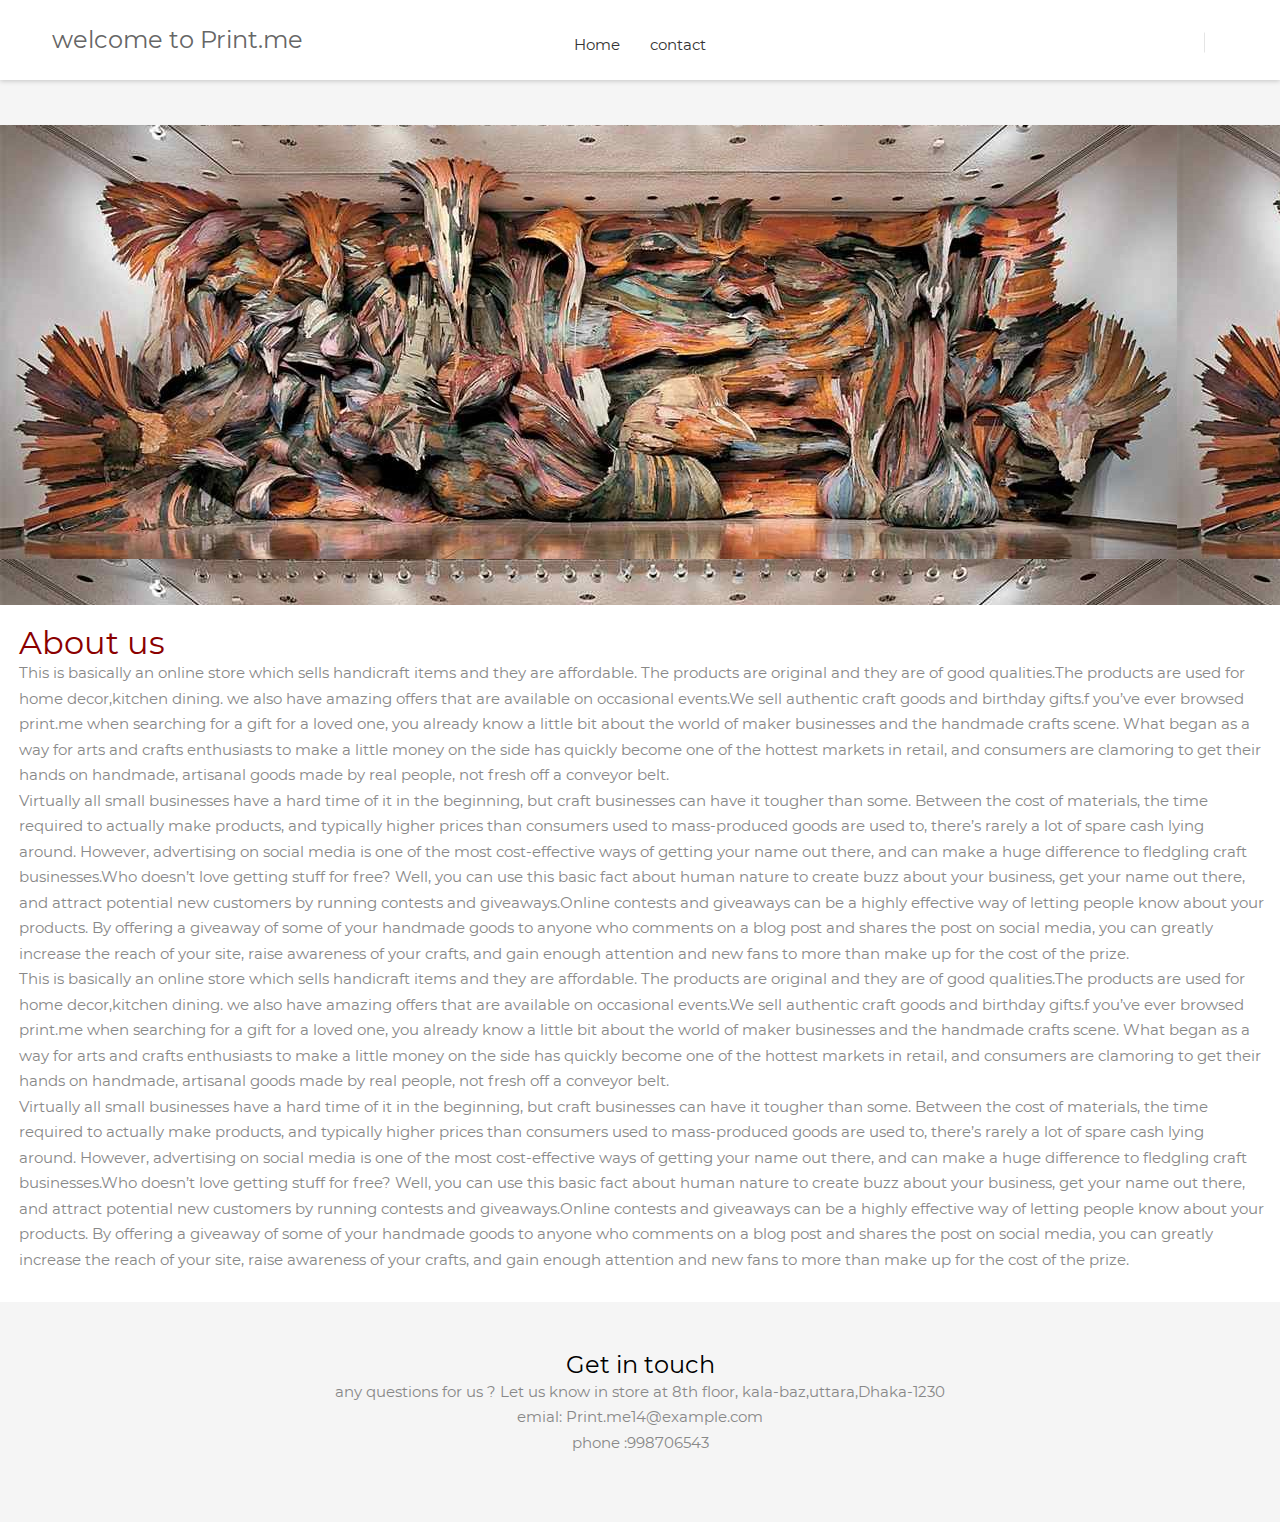
<file: first_page.html>
<!DOCTYPE html>
<html>
    <head>
        <meta charset="utf-8">
    
    <meta name="viewport" content="width=device-width,initial-scale=1 ">
    <meta name="description" content="Affordable and authentic web design">
    <meta name="keywords" content="online  handicraft store ,authentic handicraft shop,Affordable gift store">
    <meta name="author" content="TANHA">
  <title>about us</title>
  <link rel="stylesheet" href="style1.css">
  <link rel="icon" type="image/png" href="images/icons/favicon.png"/>
<!--===============================================================================================-->
	<link rel="stylesheet" type="text/css" href="vendor/bootstrap/css/bootstrap.min.css">
<!--===============================================================================================-->
	<link rel="stylesheet" type="text/css" href="fonts/font-awesome-4.7.0/css/font-awesome.min.css">
<!--===============================================================================================-->
	<link rel="stylesheet" type="text/css" href="fonts/themify/themify-icons.css">
<!--===============================================================================================-->
	<link rel="stylesheet" type="text/css" href="fonts/Linearicons-Free-v1.0.0/icon-font.min.css">
<!--===============================================================================================-->
	<link rel="stylesheet" type="text/css" href="fonts/elegant-font/html-css/style.css">
<!--===============================================================================================-->
	<link rel="stylesheet" type="text/css" href="vendor/animate/animate.css">
<!--===============================================================================================-->
	<link rel="stylesheet" type="text/css" href="vendor/css-hamburgers/hamburgers.min.css">
<!--===============================================================================================-->
	<link rel="stylesheet" type="text/css" href="vendor/animsition/css/animsition.min.css">
<!--===============================================================================================-->
	<link rel="stylesheet" type="text/css" href="vendor/select2/select2.min.css">
<!--===============================================================================================-->
	<link rel="stylesheet" type="text/css" href="vendor/slick/slick.css">
<!--===============================================================================================-->
	<link rel="stylesheet" type="text/css" href="css/util.css">
	<link rel="stylesheet" type="text/css" href="css/main.css">
    </head>
    <body>
      <header class="header1">
        <!-- Header desktop -->
        <div class="container-menu-header">
          
    
          <div class="wrap_header">
            <!-- Logo -->
            <a href="index.html" class="logo">
              <h4>welcome to Print.me</h4>
            </a>
    
            <!-- Menu -->
            <div class="wrap_menu">
              <nav class="menu">
                <ul class="main_menu">
                  <li>
                    <a href="index.html">Home</a>
                    
                  </li>
    
                  
    
                  
    
                  
    
                  
                  <li>
                    <a href="contact.html">contact</a>
                  </li>
    
                  
                </ul>
              </nav>
            </div>
    
            <!-- Header Icon -->
            <div class="header-icons">
              
    
              <span class="linedivide1"></span>
    
              <div class="header-wrapicon2">
                
                <!-- Header cart noti -->
                
              </div>
            </div>
          </div>
        </div>
    
        <!-- Header Mobile -->
        <div class="wrap_header_mobile">
          <!-- Logo moblie -->
          <a href="index.html" class="logo-mobile">
            <p>welcome to Print.me</p>
          </a>
    
          <!-- Button show menu -->
          <div class="btn-show-menu">
            <!-- Header Icon mobile -->
            <div class="header-icons-mobile">
              
    
            
              <div class="header-wrapicon2">
                
    
                <!-- Header cart noti -->
                
              </div>
            </div>
          </div>
        </div>
    
            <div class="btn-show-menu-mobile hamburger hamburger--squeeze">
              <span class="hamburger-box">
                <span class="hamburger-inner"></span>
              </span>
            </div>
          </div>
        </div>
    
        <!-- Menu Mobile -->
        <div class="wrap-side-menu" >
          <nav class="side-menu">
            <ul class="main-menu">
              
    
              
    
              
    
              <li class="item-menu-mobile">
                <a href="index.html">Home</a>
              
                <i class="arrow-main-menu fa fa-angle-right" aria-hidden="true"></i>
              </li>
    
              
    
              <li class="item-menu-mobile">
                <a href="contact.html">Contact</a>
              </li>
    
              
            </ul>
          </nav>
        </div>
      </header>
        <section id="showcase">
          
          </section>

          <section id="monica">
              <h2 style="color: darkred;">About us</h2>
              <p>This is basically an online store which sells handicraft items and they are affordable. The products are original and they are of good qualities.The products are used for home decor,kitchen dining. we also have amazing offers that are available on occasional events.We sell authentic craft goods and birthday gifts.f you’ve ever browsed print.me when searching for a gift for a loved one, you already know a little bit about the world of maker businesses and the handmade crafts scene. What began as a way for arts and crafts enthusiasts to make a little money on the side has quickly become one of the hottest markets in retail, and consumers are clamoring to get their hands on handmade, artisanal goods made by real people, not fresh off a conveyor belt. </p> <p>Virtually all small businesses have a hard time of it in the beginning, but craft businesses can have it tougher than some. Between the cost of materials, the time required to actually make products, and typically higher prices than consumers used to mass-produced goods are used to, there’s rarely a lot of spare cash lying around. However, advertising on social media is one of the most cost-effective ways of getting your name out there, and can make a huge difference to fledgling craft businesses.Who doesn’t love getting stuff for free? Well, you can use this basic fact about human nature to create buzz about your business, get your name out there, and attract potential new customers by running contests and giveaways.Online contests and giveaways can be a highly effective way of letting people know about your products. By offering a giveaway of some of your handmade goods to anyone who comments on a blog post and shares the post on social media, you can greatly increase the reach of your site, raise awareness of your crafts, and gain enough attention and new fans to more than make up for the cost of the prize.
            </p>
            <p>This is basically an online store which sells handicraft items and they are affordable. The products are original and they are of good qualities.The products are used for home decor,kitchen dining. we also have amazing offers that are available on occasional events.We sell authentic craft goods and birthday gifts.f you’ve ever browsed print.me when searching for a gift for a loved one, you already know a little bit about the world of maker businesses and the handmade crafts scene. What began as a way for arts and crafts enthusiasts to make a little money on the side has quickly become one of the hottest markets in retail, and consumers are clamoring to get their hands on handmade, artisanal goods made by real people, not fresh off a conveyor belt. </p> <p>Virtually all small businesses have a hard time of it in the beginning, but craft businesses can have it tougher than some. Between the cost of materials, the time required to actually make products, and typically higher prices than consumers used to mass-produced goods are used to, there’s rarely a lot of spare cash lying around. However, advertising on social media is one of the most cost-effective ways of getting your name out there, and can make a huge difference to fledgling craft businesses.Who doesn’t love getting stuff for free? Well, you can use this basic fact about human nature to create buzz about your business, get your name out there, and attract potential new customers by running contests and giveaways.Online contests and giveaways can be a highly effective way of letting people know about your products. By offering a giveaway of some of your handmade goods to anyone who comments on a blog post and shares the post on social media, you can greatly increase the reach of your site, raise awareness of your crafts, and gain enough attention and new fans to more than make up for the cost of the prize.
            </p>
            
          </section>
         
          <footer class="footer1">
              <h4>Get in touch</h4>
            <p>any questions for us ? Let us know in store at 8th floor, kala-baz,uttara,Dhaka-1230 </p>
            
            <p>emial: Print.me14@example.com</p>
            <p>phone :998706543</p>

       
          </footer>
        
    </body>
</html>
</file>
<file: fonts/themify/demo-files/demo.css>
body {
	font: normal 1em/1.5em Arial, Helvetica, sans-serif;
	max-width: 90%;
	margin: 30px auto 0;
}
h1, h3 {
	font-weight: normal;
}
h3 {
	font-size: 1.4;
	text-transform: uppercase;
	letter-spacing: 1px;
}

.icon-section {
	margin: 0 0 3em;
	clear: both;
	overflow: hidden;
}
.icon-container {
	width: 240px; 
	padding: .7em 0;
	float: left; 
	position: relative;
	text-align: left;
}
.icon-container [class^="ti-"], 
.icon-container [class*=" ti-"] {
	color: #000;
	position: absolute;
	margin-top: 3px;
	transition: .3s;
}
.icon-container:hover [class^="ti-"],
.icon-container:hover [class*=" ti-"] {
	font-size: 2.2em;
	margin-top: -5px;
}
.icon-container:hover .icon-name {
	color: #000;
}
.icon-name {
	color: #aaa;
	margin-left: 35px;
	font-size: .8em;
	transition: .3s;
}
.icon-container:hover .icon-name {
	margin-left: 45px;
}
</file>
<file: fonts/themify/themify-icons.css>
@font-face {
	font-family: 'themify';
	src:url('fonts/themify.eot?-fvbane');
	src:url('fonts/themify.eot?#iefix-fvbane') format('embedded-opentype'),
		url('fonts/themify.woff?-fvbane') format('woff'),
		url('fonts/themify.ttf?-fvbane') format('truetype'),
		url('fonts/themify.svg?-fvbane#themify') format('svg');
	font-weight: normal;
	font-style: normal;
}

[class^="ti-"], [class*=" ti-"] {
	font-family: 'themify';
	speak: none;
	font-style: normal;
	font-weight: normal;
	font-variant: normal;
	text-transform: none;
	line-height: 1;

	/* Better Font Rendering =========== */
	-webkit-font-smoothing: antialiased;
	-moz-osx-font-smoothing: grayscale;
}

.ti-wand:before {
	content: "\e600";
}
.ti-volume:before {
	content: "\e601";
}
.ti-user:before {
	content: "\e602";
}
.ti-unlock:before {
	content: "\e603";
}
.ti-unlink:before {
	content: "\e604";
}
.ti-trash:before {
	content: "\e605";
}
.ti-thought:before {
	content: "\e606";
}
.ti-target:before {
	content: "\e607";
}
.ti-tag:before {
	content: "\e608";
}
.ti-tablet:before {
	content: "\e609";
}
.ti-star:before {
	content: "\e60a";
}
.ti-spray:before {
	content: "\e60b";
}
.ti-signal:before {
	content: "\e60c";
}
.ti-shopping-cart:before {
	content: "\e60d";
}
.ti-shopping-cart-full:before {
	content: "\e60e";
}
.ti-settings:before {
	content: "\e60f";
}
.ti-search:before {
	content: "\e610";
}
.ti-zoom-in:before {
	content: "\e611";
}
.ti-zoom-out:before {
	content: "\e612";
}
.ti-cut:before {
	content: "\e613";
}
.ti-ruler:before {
	content: "\e614";
}
.ti-ruler-pencil:before {
	content: "\e615";
}
.ti-ruler-alt:before {
	content: "\e616";
}
.ti-bookmark:before {
	content: "\e617";
}
.ti-bookmark-alt:before {
	content: "\e618";
}
.ti-reload:before {
	content: "\e619";
}
.ti-plus:before {
	content: "\e61a";
}
.ti-pin:before {
	content: "\e61b";
}
.ti-pencil:before {
	content: "\e61c";
}
.ti-pencil-alt:before {
	content: "\e61d";
}
.ti-paint-roller:before {
	content: "\e61e";
}
.ti-paint-bucket:before {
	content: "\e61f";
}
.ti-na:before {
	content: "\e620";
}
.ti-mobile:before {
	content: "\e621";
}
.ti-minus:before {
	content: "\e622";
}
.ti-medall:before {
	content: "\e623";
}
.ti-medall-alt:before {
	content: "\e624";
}
.ti-marker:before {
	content: "\e625";
}
.ti-marker-alt:before {
	content: "\e626";
}
.ti-arrow-up:before {
	content: "\e627";
}
.ti-arrow-right:before {
	content: "\e628";
}
.ti-arrow-left:before {
	content: "\e629";
}
.ti-arrow-down:before {
	content: "\e62a";
}
.ti-lock:before {
	content: "\e62b";
}
.ti-location-arrow:before {
	content: "\e62c";
}
.ti-link:before {
	content: "\e62d";
}
.ti-layout:before {
	content: "\e62e";
}
.ti-layers:before {
	content: "\e62f";
}
.ti-layers-alt:before {
	content: "\e630";
}
.ti-key:before {
	content: "\e631";
}
.ti-import:before {
	content: "\e632";
}
.ti-image:before {
	content: "\e633";
}
.ti-heart:before {
	content: "\e634";
}
.ti-heart-broken:before {
	content: "\e635";
}
.ti-hand-stop:before {
	content: "\e636";
}
.ti-hand-open:before {
	content: "\e637";
}
.ti-hand-drag:before {
	content: "\e638";
}
.ti-folder:before {
	content: "\e639";
}
.ti-flag:before {
	content: "\e63a";
}
.ti-flag-alt:before {
	content: "\e63b";
}
.ti-flag-alt-2:before {
	content: "\e63c";
}
.ti-eye:before {
	content: "\e63d";
}
.ti-export:before {
	content: "\e63e";
}
.ti-exchange-vertical:before {
	content: "\e63f";
}
.ti-desktop:before {
	content: "\e640";
}
.ti-cup:before {
	content: "\e641";
}
.ti-crown:before {
	content: "\e642";
}
.ti-comments:before {
	content: "\e643";
}
.ti-comment:before {
	content: "\e644";
}
.ti-comment-alt:before {
	content: "\e645";
}
.ti-close:before {
	content: "\e646";
}
.ti-clip:before {
	content: "\e647";
}
.ti-angle-up:before {
	content: "\e648";
}
.ti-angle-right:before {
	content: "\e649";
}
.ti-angle-left:before {
	content: "\e64a";
}
.ti-angle-down:before {
	content: "\e64b";
}
.ti-check:before {
	content: "\e64c";
}
.ti-check-box:before {
	content: "\e64d";
}
.ti-camera:before {
	content: "\e64e";
}
.ti-announcement:before {
	content: "\e64f";
}
.ti-brush:before {
	content: "\e650";
}
.ti-briefcase:before {
	content: "\e651";
}
.ti-bolt:before {
	content: "\e652";
}
.ti-bolt-alt:before {
	content: "\e653";
}
.ti-blackboard:before {
	content: "\e654";
}
.ti-bag:before {
	content: "\e655";
}
.ti-move:before {
	content: "\e656";
}
.ti-arrows-vertical:before {
	content: "\e657";
}
.ti-arrows-horizontal:before {
	content: "\e658";
}
.ti-fullscreen:before {
	content: "\e659";
}
.ti-arrow-top-right:before {
	content: "\e65a";
}
.ti-arrow-top-left:before {
	content: "\e65b";
}
.ti-arrow-circle-up:before {
	content: "\e65c";
}
.ti-arrow-circle-right:before {
	content: "\e65d";
}
.ti-arrow-circle-left:before {
	content: "\e65e";
}
.ti-arrow-circle-down:before {
	content: "\e65f";
}
.ti-angle-double-up:before {
	content: "\e660";
}
.ti-angle-double-right:before {
	content: "\e661";
}
.ti-angle-double-left:before {
	content: "\e662";
}
.ti-angle-double-down:before {
	content: "\e663";
}
.ti-zip:before {
	content: "\e664";
}
.ti-world:before {
	content: "\e665";
}
.ti-wheelchair:before {
	content: "\e666";
}
.ti-view-list:before {
	content: "\e667";
}
.ti-view-list-alt:before {
	content: "\e668";
}
.ti-view-grid:before {
	content: "\e669";
}
.ti-uppercase:before {
	content: "\e66a";
}
.ti-upload:before {
	content: "\e66b";
}
.ti-underline:before {
	content: "\e66c";
}
.ti-truck:before {
	content: "\e66d";
}
.ti-timer:before {
	content: "\e66e";
}
.ti-ticket:before {
	content: "\e66f";
}
.ti-thumb-up:before {
	content: "\e670";
}
.ti-thumb-down:before {
	content: "\e671";
}
.ti-text:before {
	content: "\e672";
}
.ti-stats-up:before {
	content: "\e673";
}
.ti-stats-down:before {
	content: "\e674";
}
.ti-split-v:before {
	content: "\e675";
}
.ti-split-h:before {
	content: "\e676";
}
.ti-smallcap:before {
	content: "\e677";
}
.ti-shine:before {
	content: "\e678";
}
.ti-shift-right:before {
	content: "\e679";
}
.ti-shift-left:before {
	content: "\e67a";
}
.ti-shield:before {
	content: "\e67b";
}
.ti-notepad:before {
	content: "\e67c";
}
.ti-server:before {
	content: "\e67d";
}
.ti-quote-right:before {
	content: "\e67e";
}
.ti-quote-left:before {
	content: "\e67f";
}
.ti-pulse:before {
	content: "\e680";
}
.ti-printer:before {
	content: "\e681";
}
.ti-power-off:before {
	content: "\e682";
}
.ti-plug:before {
	content: "\e683";
}
.ti-pie-chart:before {
	content: "\e684";
}
.ti-paragraph:before {
	content: "\e685";
}
.ti-panel:before {
	content: "\e686";
}
.ti-package:before {
	content: "\e687";
}
.ti-music:before {
	content: "\e688";
}
.ti-music-alt:before {
	content: "\e689";
}
.ti-mouse:before {
	content: "\e68a";
}
.ti-mouse-alt:before {
	content: "\e68b";
}
.ti-money:before {
	content: "\e68c";
}
.ti-microphone:before {
	content: "\e68d";
}
.ti-menu:before {
	content: "\e68e";
}
.ti-menu-alt:before {
	content: "\e68f";
}
.ti-map:before {
	content: "\e690";
}
.ti-map-alt:before {
	content: "\e691";
}
.ti-loop:before {
	content: "\e692";
}
.ti-location-pin:before {
	content: "\e693";
}
.ti-list:before {
	content: "\e694";
}
.ti-light-bulb:before {
	content: "\e695";
}
.ti-Italic:before {
	content: "\e696";
}
.ti-info:before {
	content: "\e697";
}
.ti-infinite:before {
	content: "\e698";
}
.ti-id-badge:before {
	content: "\e699";
}
.ti-hummer:before {
	content: "\e69a";
}
.ti-home:before {
	content: "\e69b";
}
.ti-help:before {
	content: "\e69c";
}
.ti-headphone:before {
	content: "\e69d";
}
.ti-harddrives:before {
	content: "\e69e";
}
.ti-harddrive:before {
	content: "\e69f";
}
.ti-gift:before {
	content: "\e6a0";
}
.ti-game:before {
	content: "\e6a1";
}
.ti-filter:before {
	content: "\e6a2";
}
.ti-files:before {
	content: "\e6a3";
}
.ti-file:before {
	content: "\e6a4";
}
.ti-eraser:before {
	content: "\e6a5";
}
.ti-envelope:before {
	content: "\e6a6";
}
.ti-download:before {
	content: "\e6a7";
}
.ti-direction:before {
	content: "\e6a8";
}
.ti-direction-alt:before {
	content: "\e6a9";
}
.ti-dashboard:before {
	content: "\e6aa";
}
.ti-control-stop:before {
	content: "\e6ab";
}
.ti-control-shuffle:before {
	content: "\e6ac";
}
.ti-control-play:before {
	content: "\e6ad";
}
.ti-control-pause:before {
	content: "\e6ae";
}
.ti-control-forward:before {
	content: "\e6af";
}
.ti-control-backward:before {
	content: "\e6b0";
}
.ti-cloud:before {
	content: "\e6b1";
}
.ti-cloud-up:before {
	content: "\e6b2";
}
.ti-cloud-down:before {
	content: "\e6b3";
}
.ti-clipboard:before {
	content: "\e6b4";
}
.ti-car:before {
	content: "\e6b5";
}
.ti-calendar:before {
	content: "\e6b6";
}
.ti-book:before {
	content: "\e6b7";
}
.ti-bell:before {
	content: "\e6b8";
}
.ti-basketball:before {
	content: "\e6b9";
}
.ti-bar-chart:before {
	content: "\e6ba";
}
.ti-bar-chart-alt:before {
	content: "\e6bb";
}
.ti-back-right:before {
	content: "\e6bc";
}
.ti-back-left:before {
	content: "\e6bd";
}
.ti-arrows-corner:before {
	content: "\e6be";
}
.ti-archive:before {
	content: "\e6bf";
}
.ti-anchor:before {
	content: "\e6c0";
}
.ti-align-right:before {
	content: "\e6c1";
}
.ti-align-left:before {
	content: "\e6c2";
}
.ti-align-justify:before {
	content: "\e6c3";
}
.ti-align-center:before {
	content: "\e6c4";
}
.ti-alert:before {
	content: "\e6c5";
}
.ti-alarm-clock:before {
	content: "\e6c6";
}
.ti-agenda:before {
	content: "\e6c7";
}
.ti-write:before {
	content: "\e6c8";
}
.ti-window:before {
	content: "\e6c9";
}
.ti-widgetized:before {
	content: "\e6ca";
}
.ti-widget:before {
	content: "\e6cb";
}
.ti-widget-alt:before {
	content: "\e6cc";
}
.ti-wallet:before {
	content: "\e6cd";
}
.ti-video-clapper:before {
	content: "\e6ce";
}
.ti-video-camera:before {
	content: "\e6cf";
}
.ti-vector:before {
	content: "\e6d0";
}
.ti-themify-logo:before {
	content: "\e6d1";
}
.ti-themify-favicon:before {
	content: "\e6d2";
}
.ti-themify-favicon-alt:before {
	content: "\e6d3";
}
.ti-support:before {
	content: "\e6d4";
}
.ti-stamp:before {
	content: "\e6d5";
}
.ti-split-v-alt:before {
	content: "\e6d6";
}
.ti-slice:before {
	content: "\e6d7";
}
.ti-shortcode:before {
	content: "\e6d8";
}
.ti-shift-right-alt:before {
	content: "\e6d9";
}
.ti-shift-left-alt:before {
	content: "\e6da";
}
.ti-ruler-alt-2:before {
	content: "\e6db";
}
.ti-receipt:before {
	content: "\e6dc";
}
.ti-pin2:before {
	content: "\e6dd";
}
.ti-pin-alt:before {
	content: "\e6de";
}
.ti-pencil-alt2:before {
	content: "\e6df";
}
.ti-palette:before {
	content: "\e6e0";
}
.ti-more:before {
	content: "\e6e1";
}
.ti-more-alt:before {
	content: "\e6e2";
}
.ti-microphone-alt:before {
	content: "\e6e3";
}
.ti-magnet:before {
	content: "\e6e4";
}
.ti-line-double:before {
	content: "\e6e5";
}
.ti-line-dotted:before {
	content: "\e6e6";
}
.ti-line-dashed:before {
	content: "\e6e7";
}
.ti-layout-width-full:before {
	content: "\e6e8";
}
.ti-layout-width-default:before {
	content: "\e6e9";
}
.ti-layout-width-default-alt:before {
	content: "\e6ea";
}
.ti-layout-tab:before {
	content: "\e6eb";
}
.ti-layout-tab-window:before {
	content: "\e6ec";
}
.ti-layout-tab-v:before {
	content: "\e6ed";
}
.ti-layout-tab-min:before {
	content: "\e6ee";
}
.ti-layout-slider:before {
	content: "\e6ef";
}
.ti-layout-slider-alt:before {
	content: "\e6f0";
}
.ti-layout-sidebar-right:before {
	content: "\e6f1";
}
.ti-layout-sidebar-none:before {
	content: "\e6f2";
}
.ti-layout-sidebar-left:before {
	content: "\e6f3";
}
.ti-layout-placeholder:before {
	content: "\e6f4";
}
.ti-layout-menu:before {
	content: "\e6f5";
}
.ti-layout-menu-v:before {
	content: "\e6f6";
}
.ti-layout-menu-separated:before {
	content: "\e6f7";
}
.ti-layout-menu-full:before {
	content: "\e6f8";
}
.ti-layout-media-right-alt:before {
	content: "\e6f9";
}
.ti-layout-media-right:before {
	content: "\e6fa";
}
.ti-layout-media-overlay:before {
	content: "\e6fb";
}
.ti-layout-media-overlay-alt:before {
	content: "\e6fc";
}
.ti-layout-media-overlay-alt-2:before {
	content: "\e6fd";
}
.ti-layout-media-left-alt:before {
	content: "\e6fe";
}
.ti-layout-media-left:before {
	content: "\e6ff";
}
.ti-layout-media-center-alt:before {
	content: "\e700";
}
.ti-layout-media-center:before {
	content: "\e701";
}
.ti-layout-list-thumb:before {
	content: "\e702";
}
.ti-layout-list-thumb-alt:before {
	content: "\e703";
}
.ti-layout-list-post:before {
	content: "\e704";
}
.ti-layout-list-large-image:before {
	content: "\e705";
}
.ti-layout-line-solid:before {
	content: "\e706";
}
.ti-layout-grid4:before {
	content: "\e707";
}
.ti-layout-grid3:before {
	content: "\e708";
}
.ti-layout-grid2:before {
	content: "\e709";
}
.ti-layout-grid2-thumb:before {
	content: "\e70a";
}
.ti-layout-cta-right:before {
	content: "\e70b";
}
.ti-layout-cta-left:before {
	content: "\e70c";
}
.ti-layout-cta-center:before {
	content: "\e70d";
}
.ti-layout-cta-btn-right:before {
	content: "\e70e";
}
.ti-layout-cta-btn-left:before {
	content: "\e70f";
}
.ti-layout-column4:before {
	content: "\e710";
}
.ti-layout-column3:before {
	content: "\e711";
}
.ti-layout-column2:before {
	content: "\e712";
}
.ti-layout-accordion-separated:before {
	content: "\e713";
}
.ti-layout-accordion-merged:before {
	content: "\e714";
}
.ti-layout-accordion-list:before {
	content: "\e715";
}
.ti-ink-pen:before {
	content: "\e716";
}
.ti-info-alt:before {
	content: "\e717";
}
.ti-help-alt:before {
	content: "\e718";
}
.ti-headphone-alt:before {
	content: "\e719";
}
.ti-hand-point-up:before {
	content: "\e71a";
}
.ti-hand-point-right:before {
	content: "\e71b";
}
.ti-hand-point-left:before {
	content: "\e71c";
}
.ti-hand-point-down:before {
	content: "\e71d";
}
.ti-gallery:before {
	content: "\e71e";
}
.ti-face-smile:before {
	content: "\e71f";
}
.ti-face-sad:before {
	content: "\e720";
}
.ti-credit-card:before {
	content: "\e721";
}
.ti-control-skip-forward:before {
	content: "\e722";
}
.ti-control-skip-backward:before {
	content: "\e723";
}
.ti-control-record:before {
	content: "\e724";
}
.ti-control-eject:before {
	content: "\e725";
}
.ti-comments-smiley:before {
	content: "\e726";
}
.ti-brush-alt:before {
	content: "\e727";
}
.ti-youtube:before {
	content: "\e728";
}
.ti-vimeo:before {
	content: "\e729";
}
.ti-twitter:before {
	content: "\e72a";
}
.ti-time:before {
	content: "\e72b";
}
.ti-tumblr:before {
	content: "\e72c";
}
.ti-skype:before {
	content: "\e72d";
}
.ti-share:before {
	content: "\e72e";
}
.ti-share-alt:before {
	content: "\e72f";
}
.ti-rocket:before {
	content: "\e730";
}
.ti-pinterest:before {
	content: "\e731";
}
.ti-new-window:before {
	content: "\e732";
}
.ti-microsoft:before {
	content: "\e733";
}
.ti-list-ol:before {
	content: "\e734";
}
.ti-linkedin:before {
	content: "\e735";
}
.ti-layout-sidebar-2:before {
	content: "\e736";
}
.ti-layout-grid4-alt:before {
	content: "\e737";
}
.ti-layout-grid3-alt:before {
	content: "\e738";
}
.ti-layout-grid2-alt:before {
	content: "\e739";
}
.ti-layout-column4-alt:before {
	content: "\e73a";
}
.ti-layout-column3-alt:before {
	content: "\e73b";
}
.ti-layout-column2-alt:before {
	content: "\e73c";
}
.ti-instagram:before {
	content: "\e73d";
}
.ti-google:before {
	content: "\e73e";
}
.ti-github:before {
	content: "\e73f";
}
.ti-flickr:before {
	content: "\e740";
}
.ti-facebook:before {
	content: "\e741";
}
.ti-dropbox:before {
	content: "\e742";
}
.ti-dribbble:before {
	content: "\e743";
}
.ti-apple:before {
	content: "\e744";
}
.ti-android:before {
	content: "\e745";
}
.ti-save:before {
	content: "\e746";
}
.ti-save-alt:before {
	content: "\e747";
}
.ti-yahoo:before {
	content: "\e748";
}
.ti-wordpress:before {
	content: "\e749";
}
.ti-vimeo-alt:before {
	content: "\e74a";
}
.ti-twitter-alt:before {
	content: "\e74b";
}
.ti-tumblr-alt:before {
	content: "\e74c";
}
.ti-trello:before {
	content: "\e74d";
}
.ti-stack-overflow:before {
	content: "\e74e";
}
.ti-soundcloud:before {
	content: "\e74f";
}
.ti-sharethis:before {
	content: "\e750";
}
.ti-sharethis-alt:before {
	content: "\e751";
}
.ti-reddit:before {
	content: "\e752";
}
.ti-pinterest-alt:before {
	content: "\e753";
}
.ti-microsoft-alt:before {
	content: "\e754";
}
.ti-linux:before {
	content: "\e755";
}
.ti-jsfiddle:before {
	content: "\e756";
}
.ti-joomla:before {
	content: "\e757";
}
.ti-html5:before {
	content: "\e758";
}
.ti-flickr-alt:before {
	content: "\e759";
}
.ti-email:before {
	content: "\e75a";
}
.ti-drupal:before {
	content: "\e75b";
}
.ti-dropbox-alt:before {
	content: "\e75c";
}
.ti-css3:before {
	content: "\e75d";
}
.ti-rss:before {
	content: "\e75e";
}
.ti-rss-alt:before {
	content: "\e75f";
}
</file>
<file: fonts/themify/ie7/ie7.css>
.ti-wand {
	*zoom: expression(this.runtimeStyle['zoom'] = '1', this.innerHTML = '&#xe600;');
}
.ti-volume {
	*zoom: expression(this.runtimeStyle['zoom'] = '1', this.innerHTML = '&#xe601;');
}
.ti-user {
	*zoom: expression(this.runtimeStyle['zoom'] = '1', this.innerHTML = '&#xe602;');
}
.ti-unlock {
	*zoom: expression(this.runtimeStyle['zoom'] = '1', this.innerHTML = '&#xe603;');
}
.ti-unlink {
	*zoom: expression(this.runtimeStyle['zoom'] = '1', this.innerHTML = '&#xe604;');
}
.ti-trash {
	*zoom: expression(this.runtimeStyle['zoom'] = '1', this.innerHTML = '&#xe605;');
}
.ti-thought {
	*zoom: expression(this.runtimeStyle['zoom'] = '1', this.innerHTML = '&#xe606;');
}
.ti-target {
	*zoom: expression(this.runtimeStyle['zoom'] = '1', this.innerHTML = '&#xe607;');
}
.ti-tag {
	*zoom: expression(this.runtimeStyle['zoom'] = '1', this.innerHTML = '&#xe608;');
}
.ti-tablet {
	*zoom: expression(this.runtimeStyle['zoom'] = '1', this.innerHTML = '&#xe609;');
}
.ti-star {
	*zoom: expression(this.runtimeStyle['zoom'] = '1', this.innerHTML = '&#xe60a;');
}
.ti-spray {
	*zoom: expression(this.runtimeStyle['zoom'] = '1', this.innerHTML = '&#xe60b;');
}
.ti-signal {
	*zoom: expression(this.runtimeStyle['zoom'] = '1', this.innerHTML = '&#xe60c;');
}
.ti-shopping-cart {
	*zoom: expression(this.runtimeStyle['zoom'] = '1', this.innerHTML = '&#xe60d;');
}
.ti-shopping-cart-full {
	*zoom: expression(this.runtimeStyle['zoom'] = '1', this.innerHTML = '&#xe60e;');
}
.ti-settings {
	*zoom: expression(this.runtimeStyle['zoom'] = '1', this.innerHTML = '&#xe60f;');
}
.ti-search {
	*zoom: expression(this.runtimeStyle['zoom'] = '1', this.innerHTML = '&#xe610;');
}
.ti-zoom-in {
	*zoom: expression(this.runtimeStyle['zoom'] = '1', this.innerHTML = '&#xe611;');
}
.ti-zoom-out {
	*zoom: expression(this.runtimeStyle['zoom'] = '1', this.innerHTML = '&#xe612;');
}
.ti-cut {
	*zoom: expression(this.runtimeStyle['zoom'] = '1', this.innerHTML = '&#xe613;');
}
.ti-ruler {
	*zoom: expression(this.runtimeStyle['zoom'] = '1', this.innerHTML = '&#xe614;');
}
.ti-ruler-pencil {
	*zoom: expression(this.runtimeStyle['zoom'] = '1', this.innerHTML = '&#xe615;');
}
.ti-ruler-alt {
	*zoom: expression(this.runtimeStyle['zoom'] = '1', this.innerHTML = '&#xe616;');
}
.ti-bookmark {
	*zoom: expression(this.runtimeStyle['zoom'] = '1', this.innerHTML = '&#xe617;');
}
.ti-bookmark-alt {
	*zoom: expression(this.runtimeStyle['zoom'] = '1', this.innerHTML = '&#xe618;');
}
.ti-reload {
	*zoom: expression(this.runtimeStyle['zoom'] = '1', this.innerHTML = '&#xe619;');
}
.ti-plus {
	*zoom: expression(this.runtimeStyle['zoom'] = '1', this.innerHTML = '&#xe61a;');
}
.ti-pin {
	*zoom: expression(this.runtimeStyle['zoom'] = '1', this.innerHTML = '&#xe61b;');
}
.ti-pencil {
	*zoom: expression(this.runtimeStyle['zoom'] = '1', this.innerHTML = '&#xe61c;');
}
.ti-pencil-alt {
	*zoom: expression(this.runtimeStyle['zoom'] = '1', this.innerHTML = '&#xe61d;');
}
.ti-paint-roller {
	*zoom: expression(this.runtimeStyle['zoom'] = '1', this.innerHTML = '&#xe61e;');
}
.ti-paint-bucket {
	*zoom: expression(this.runtimeStyle['zoom'] = '1', this.innerHTML = '&#xe61f;');
}
.ti-na {
	*zoom: expression(this.runtimeStyle['zoom'] = '1', this.innerHTML = '&#xe620;');
}
.ti-mobile {
	*zoom: expression(this.runtimeStyle['zoom'] = '1', this.innerHTML = '&#xe621;');
}
.ti-minus {
	*zoom: expression(this.runtimeStyle['zoom'] = '1', this.innerHTML = '&#xe622;');
}
.ti-medall {
	*zoom: expression(this.runtimeStyle['zoom'] = '1', this.innerHTML = '&#xe623;');
}
.ti-medall-alt {
	*zoom: expression(this.runtimeStyle['zoom'] = '1', this.innerHTML = '&#xe624;');
}
.ti-marker {
	*zoom: expression(this.runtimeStyle['zoom'] = '1', this.innerHTML = '&#xe625;');
}
.ti-marker-alt {
	*zoom: expression(this.runtimeStyle['zoom'] = '1', this.innerHTML = '&#xe626;');
}
.ti-arrow-up {
	*zoom: expression(this.runtimeStyle['zoom'] = '1', this.innerHTML = '&#xe627;');
}
.ti-arrow-right {
	*zoom: expression(this.runtimeStyle['zoom'] = '1', this.innerHTML = '&#xe628;');
}
.ti-arrow-left {
	*zoom: expression(this.runtimeStyle['zoom'] = '1', this.innerHTML = '&#xe629;');
}
.ti-arrow-down {
	*zoom: expression(this.runtimeStyle['zoom'] = '1', this.innerHTML = '&#xe62a;');
}
.ti-lock {
	*zoom: expression(this.runtimeStyle['zoom'] = '1', this.innerHTML = '&#xe62b;');
}
.ti-location-arrow {
	*zoom: expression(this.runtimeStyle['zoom'] = '1', this.innerHTML = '&#xe62c;');
}
.ti-link {
	*zoom: expression(this.runtimeStyle['zoom'] = '1', this.innerHTML = '&#xe62d;');
}
.ti-layout {
	*zoom: expression(this.runtimeStyle['zoom'] = '1', this.innerHTML = '&#xe62e;');
}
.ti-layers {
	*zoom: expression(this.runtimeStyle['zoom'] = '1', this.innerHTML = '&#xe62f;');
}
.ti-layers-alt {
	*zoom: expression(this.runtimeStyle['zoom'] = '1', this.innerHTML = '&#xe630;');
}
.ti-key {
	*zoom: expression(this.runtimeStyle['zoom'] = '1', this.innerHTML = '&#xe631;');
}
.ti-import {
	*zoom: expression(this.runtimeStyle['zoom'] = '1', this.innerHTML = '&#xe632;');
}
.ti-image {
	*zoom: expression(this.runtimeStyle['zoom'] = '1', this.innerHTML = '&#xe633;');
}
.ti-heart {
	*zoom: expression(this.runtimeStyle['zoom'] = '1', this.innerHTML = '&#xe634;');
}
.ti-heart-broken {
	*zoom: expression(this.runtimeStyle['zoom'] = '1', this.innerHTML = '&#xe635;');
}
.ti-hand-stop {
	*zoom: expression(this.runtimeStyle['zoom'] = '1', this.innerHTML = '&#xe636;');
}
.ti-hand-open {
	*zoom: expression(this.runtimeStyle['zoom'] = '1', this.innerHTML = '&#xe637;');
}
.ti-hand-drag {
	*zoom: expression(this.runtimeStyle['zoom'] = '1', this.innerHTML = '&#xe638;');
}
.ti-folder {
	*zoom: expression(this.runtimeStyle['zoom'] = '1', this.innerHTML = '&#xe639;');
}
.ti-flag {
	*zoom: expression(this.runtimeStyle['zoom'] = '1', this.innerHTML = '&#xe63a;');
}
.ti-flag-alt {
	*zoom: expression(this.runtimeStyle['zoom'] = '1', this.innerHTML = '&#xe63b;');
}
.ti-flag-alt-2 {
	*zoom: expression(this.runtimeStyle['zoom'] = '1', this.innerHTML = '&#xe63c;');
}
.ti-eye {
	*zoom: expression(this.runtimeStyle['zoom'] = '1', this.innerHTML = '&#xe63d;');
}
.ti-export {
	*zoom: expression(this.runtimeStyle['zoom'] = '1', this.innerHTML = '&#xe63e;');
}
.ti-exchange-vertical {
	*zoom: expression(this.runtimeStyle['zoom'] = '1', this.innerHTML = '&#xe63f;');
}
.ti-desktop {
	*zoom: expression(this.runtimeStyle['zoom'] = '1', this.innerHTML = '&#xe640;');
}
.ti-cup {
	*zoom: expression(this.runtimeStyle['zoom'] = '1', this.innerHTML = '&#xe641;');
}
.ti-crown {
	*zoom: expression(this.runtimeStyle['zoom'] = '1', this.innerHTML = '&#xe642;');
}
.ti-comments {
	*zoom: expression(this.runtimeStyle['zoom'] = '1', this.innerHTML = '&#xe643;');
}
.ti-comment {
	*zoom: expression(this.runtimeStyle['zoom'] = '1', this.innerHTML = '&#xe644;');
}
.ti-comment-alt {
	*zoom: expression(this.runtimeStyle['zoom'] = '1', this.innerHTML = '&#xe645;');
}
.ti-close {
	*zoom: expression(this.runtimeStyle['zoom'] = '1', this.innerHTML = '&#xe646;');
}
.ti-clip {
	*zoom: expression(this.runtimeStyle['zoom'] = '1', this.innerHTML = '&#xe647;');
}
.ti-angle-up {
	*zoom: expression(this.runtimeStyle['zoom'] = '1', this.innerHTML = '&#xe648;');
}
.ti-angle-right {
	*zoom: expression(this.runtimeStyle['zoom'] = '1', this.innerHTML = '&#xe649;');
}
.ti-angle-left {
	*zoom: expression(this.runtimeStyle['zoom'] = '1', this.innerHTML = '&#xe64a;');
}
.ti-angle-down {
	*zoom: expression(this.runtimeStyle['zoom'] = '1', this.innerHTML = '&#xe64b;');
}
.ti-check {
	*zoom: expression(this.runtimeStyle['zoom'] = '1', this.innerHTML = '&#xe64c;');
}
.ti-check-box {
	*zoom: expression(this.runtimeStyle['zoom'] = '1', this.innerHTML = '&#xe64d;');
}
.ti-camera {
	*zoom: expression(this.runtimeStyle['zoom'] = '1', this.innerHTML = '&#xe64e;');
}
.ti-announcement {
	*zoom: expression(this.runtimeStyle['zoom'] = '1', this.innerHTML = '&#xe64f;');
}
.ti-brush {
	*zoom: expression(this.runtimeStyle['zoom'] = '1', this.innerHTML = '&#xe650;');
}
.ti-briefcase {
	*zoom: expression(this.runtimeStyle['zoom'] = '1', this.innerHTML = '&#xe651;');
}
.ti-bolt {
	*zoom: expression(this.runtimeStyle['zoom'] = '1', this.innerHTML = '&#xe652;');
}
.ti-bolt-alt {
	*zoom: expression(this.runtimeStyle['zoom'] = '1', this.innerHTML = '&#xe653;');
}
.ti-blackboard {
	*zoom: expression(this.runtimeStyle['zoom'] = '1', this.innerHTML = '&#xe654;');
}
.ti-bag {
	*zoom: expression(this.runtimeStyle['zoom'] = '1', this.innerHTML = '&#xe655;');
}
.ti-move {
	*zoom: expression(this.runtimeStyle['zoom'] = '1', this.innerHTML = '&#xe656;');
}
.ti-arrows-vertical {
	*zoom: expression(this.runtimeStyle['zoom'] = '1', this.innerHTML = '&#xe657;');
}
.ti-arrows-horizontal {
	*zoom: expression(this.runtimeStyle['zoom'] = '1', this.innerHTML = '&#xe658;');
}
.ti-fullscreen {
	*zoom: expression(this.runtimeStyle['zoom'] = '1', this.innerHTML = '&#xe659;');
}
.ti-arrow-top-right {
	*zoom: expression(this.runtimeStyle['zoom'] = '1', this.innerHTML = '&#xe65a;');
}
.ti-arrow-top-left {
	*zoom: expression(this.runtimeStyle['zoom'] = '1', this.innerHTML = '&#xe65b;');
}
.ti-arrow-circle-up {
	*zoom: expression(this.runtimeStyle['zoom'] = '1', this.innerHTML = '&#xe65c;');
}
.ti-arrow-circle-right {
	*zoom: expression(this.runtimeStyle['zoom'] = '1', this.innerHTML = '&#xe65d;');
}
.ti-arrow-circle-left {
	*zoom: expression(this.runtimeStyle['zoom'] = '1', this.innerHTML = '&#xe65e;');
}
.ti-arrow-circle-down {
	*zoom: expression(this.runtimeStyle['zoom'] = '1', this.innerHTML = '&#xe65f;');
}
.ti-angle-double-up {
	*zoom: expression(this.runtimeStyle['zoom'] = '1', this.innerHTML = '&#xe660;');
}
.ti-angle-double-right {
	*zoom: expression(this.runtimeStyle['zoom'] = '1', this.innerHTML = '&#xe661;');
}
.ti-angle-double-left {
	*zoom: expression(this.runtimeStyle['zoom'] = '1', this.innerHTML = '&#xe662;');
}
.ti-angle-double-down {
	*zoom: expression(this.runtimeStyle['zoom'] = '1', this.innerHTML = '&#xe663;');
}
.ti-zip {
	*zoom: expression(this.runtimeStyle['zoom'] = '1', this.innerHTML = '&#xe664;');
}
.ti-world {
	*zoom: expression(this.runtimeStyle['zoom'] = '1', this.innerHTML = '&#xe665;');
}
.ti-wheelchair {
	*zoom: expression(this.runtimeStyle['zoom'] = '1', this.innerHTML = '&#xe666;');
}
.ti-view-list {
	*zoom: expression(this.runtimeStyle['zoom'] = '1', this.innerHTML = '&#xe667;');
}
.ti-view-list-alt {
	*zoom: expression(this.runtimeStyle['zoom'] = '1', this.innerHTML = '&#xe668;');
}
.ti-view-grid {
	*zoom: expression(this.runtimeStyle['zoom'] = '1', this.innerHTML = '&#xe669;');
}
.ti-uppercase {
	*zoom: expression(this.runtimeStyle['zoom'] = '1', this.innerHTML = '&#xe66a;');
}
.ti-upload {
	*zoom: expression(this.runtimeStyle['zoom'] = '1', this.innerHTML = '&#xe66b;');
}
.ti-underline {
	*zoom: expression(this.runtimeStyle['zoom'] = '1', this.innerHTML = '&#xe66c;');
}
.ti-truck {
	*zoom: expression(this.runtimeStyle['zoom'] = '1', this.innerHTML = '&#xe66d;');
}
.ti-timer {
	*zoom: expression(this.runtimeStyle['zoom'] = '1', this.innerHTML = '&#xe66e;');
}
.ti-ticket {
	*zoom: expression(this.runtimeStyle['zoom'] = '1', this.innerHTML = '&#xe66f;');
}
.ti-thumb-up {
	*zoom: expression(this.runtimeStyle['zoom'] = '1', this.innerHTML = '&#xe670;');
}
.ti-thumb-down {
	*zoom: expression(this.runtimeStyle['zoom'] = '1', this.innerHTML = '&#xe671;');
}
.ti-text {
	*zoom: expression(this.runtimeStyle['zoom'] = '1', this.innerHTML = '&#xe672;');
}
.ti-stats-up {
	*zoom: expression(this.runtimeStyle['zoom'] = '1', this.innerHTML = '&#xe673;');
}
.ti-stats-down {
	*zoom: expression(this.runtimeStyle['zoom'] = '1', this.innerHTML = '&#xe674;');
}
.ti-split-v {
	*zoom: expression(this.runtimeStyle['zoom'] = '1', this.innerHTML = '&#xe675;');
}
.ti-split-h {
	*zoom: expression(this.runtimeStyle['zoom'] = '1', this.innerHTML = '&#xe676;');
}
.ti-smallcap {
	*zoom: expression(this.runtimeStyle['zoom'] = '1', this.innerHTML = '&#xe677;');
}
.ti-shine {
	*zoom: expression(this.runtimeStyle['zoom'] = '1', this.innerHTML = '&#xe678;');
}
.ti-shift-right {
	*zoom: expression(this.runtimeStyle['zoom'] = '1', this.innerHTML = '&#xe679;');
}
.ti-shift-left {
	*zoom: expression(this.runtimeStyle['zoom'] = '1', this.innerHTML = '&#xe67a;');
}
.ti-shield {
	*zoom: expression(this.runtimeStyle['zoom'] = '1', this.innerHTML = '&#xe67b;');
}
.ti-notepad {
	*zoom: expression(this.runtimeStyle['zoom'] = '1', this.innerHTML = '&#xe67c;');
}
.ti-server {
	*zoom: expression(this.runtimeStyle['zoom'] = '1', this.innerHTML = '&#xe67d;');
}
.ti-quote-right {
	*zoom: expression(this.runtimeStyle['zoom'] = '1', this.innerHTML = '&#xe67e;');
}
.ti-quote-left {
	*zoom: expression(this.runtimeStyle['zoom'] = '1', this.innerHTML = '&#xe67f;');
}
.ti-pulse {
	*zoom: expression(this.runtimeStyle['zoom'] = '1', this.innerHTML = '&#xe680;');
}
.ti-printer {
	*zoom: expression(this.runtimeStyle['zoom'] = '1', this.innerHTML = '&#xe681;');
}
.ti-power-off {
	*zoom: expression(this.runtimeStyle['zoom'] = '1', this.innerHTML = '&#xe682;');
}
.ti-plug {
	*zoom: expression(this.runtimeStyle['zoom'] = '1', this.innerHTML = '&#xe683;');
}
.ti-pie-chart {
	*zoom: expression(this.runtimeStyle['zoom'] = '1', this.innerHTML = '&#xe684;');
}
.ti-paragraph {
	*zoom: expression(this.runtimeStyle['zoom'] = '1', this.innerHTML = '&#xe685;');
}
.ti-panel {
	*zoom: expression(this.runtimeStyle['zoom'] = '1', this.innerHTML = '&#xe686;');
}
.ti-package {
	*zoom: expression(this.runtimeStyle['zoom'] = '1', this.innerHTML = '&#xe687;');
}
.ti-music {
	*zoom: expression(this.runtimeStyle['zoom'] = '1', this.innerHTML = '&#xe688;');
}
.ti-music-alt {
	*zoom: expression(this.runtimeStyle['zoom'] = '1', this.innerHTML = '&#xe689;');
}
.ti-mouse {
	*zoom: expression(this.runtimeStyle['zoom'] = '1', this.innerHTML = '&#xe68a;');
}
.ti-mouse-alt {
	*zoom: expression(this.runtimeStyle['zoom'] = '1', this.innerHTML = '&#xe68b;');
}
.ti-money {
	*zoom: expression(this.runtimeStyle['zoom'] = '1', this.innerHTML = '&#xe68c;');
}
.ti-microphone {
	*zoom: expression(this.runtimeStyle['zoom'] = '1', this.innerHTML = '&#xe68d;');
}
.ti-menu {
	*zoom: expression(this.runtimeStyle['zoom'] = '1', this.innerHTML = '&#xe68e;');
}
.ti-menu-alt {
	*zoom: expression(this.runtimeStyle['zoom'] = '1', this.innerHTML = '&#xe68f;');
}
.ti-map {
	*zoom: expression(this.runtimeStyle['zoom'] = '1', this.innerHTML = '&#xe690;');
}
.ti-map-alt {
	*zoom: expression(this.runtimeStyle['zoom'] = '1', this.innerHTML = '&#xe691;');
}
.ti-loop {
	*zoom: expression(this.runtimeStyle['zoom'] = '1', this.innerHTML = '&#xe692;');
}
.ti-location-pin {
	*zoom: expression(this.runtimeStyle['zoom'] = '1', this.innerHTML = '&#xe693;');
}
.ti-list {
	*zoom: expression(this.runtimeStyle['zoom'] = '1', this.innerHTML = '&#xe694;');
}
.ti-light-bulb {
	*zoom: expression(this.runtimeStyle['zoom'] = '1', this.innerHTML = '&#xe695;');
}
.ti-Italic {
	*zoom: expression(this.runtimeStyle['zoom'] = '1', this.innerHTML = '&#xe696;');
}
.ti-info {
	*zoom: expression(this.runtimeStyle['zoom'] = '1', this.innerHTML = '&#xe697;');
}
.ti-infinite {
	*zoom: expression(this.runtimeStyle['zoom'] = '1', this.innerHTML = '&#xe698;');
}
.ti-id-badge {
	*zoom: expression(this.runtimeStyle['zoom'] = '1', this.innerHTML = '&#xe699;');
}
.ti-hummer {
	*zoom: expression(this.runtimeStyle['zoom'] = '1', this.innerHTML = '&#xe69a;');
}
.ti-home {
	*zoom: expression(this.runtimeStyle['zoom'] = '1', this.innerHTML = '&#xe69b;');
}
.ti-help {
	*zoom: expression(this.runtimeStyle['zoom'] = '1', this.innerHTML = '&#xe69c;');
}
.ti-headphone {
	*zoom: expression(this.runtimeStyle['zoom'] = '1', this.innerHTML = '&#xe69d;');
}
.ti-harddrives {
	*zoom: expression(this.runtimeStyle['zoom'] = '1', this.innerHTML = '&#xe69e;');
}
.ti-harddrive {
	*zoom: expression(this.runtimeStyle['zoom'] = '1', this.innerHTML = '&#xe69f;');
}
.ti-gift {
	*zoom: expression(this.runtimeStyle['zoom'] = '1', this.innerHTML = '&#xe6a0;');
}
.ti-game {
	*zoom: expression(this.runtimeStyle['zoom'] = '1', this.innerHTML = '&#xe6a1;');
}
.ti-filter {
	*zoom: expression(this.runtimeStyle['zoom'] = '1', this.innerHTML = '&#xe6a2;');
}
.ti-files {
	*zoom: expression(this.runtimeStyle['zoom'] = '1', this.innerHTML = '&#xe6a3;');
}
.ti-file {
	*zoom: expression(this.runtimeStyle['zoom'] = '1', this.innerHTML = '&#xe6a4;');
}
.ti-eraser {
	*zoom: expression(this.runtimeStyle['zoom'] = '1', this.innerHTML = '&#xe6a5;');
}
.ti-envelope {
	*zoom: expression(this.runtimeStyle['zoom'] = '1', this.innerHTML = '&#xe6a6;');
}
.ti-download {
	*zoom: expression(this.runtimeStyle['zoom'] = '1', this.innerHTML = '&#xe6a7;');
}
.ti-direction {
	*zoom: expression(this.runtimeStyle['zoom'] = '1', this.innerHTML = '&#xe6a8;');
}
.ti-direction-alt {
	*zoom: expression(this.runtimeStyle['zoom'] = '1', this.innerHTML = '&#xe6a9;');
}
.ti-dashboard {
	*zoom: expression(this.runtimeStyle['zoom'] = '1', this.innerHTML = '&#xe6aa;');
}
.ti-control-stop {
	*zoom: expression(this.runtimeStyle['zoom'] = '1', this.innerHTML = '&#xe6ab;');
}
.ti-control-shuffle {
	*zoom: expression(this.runtimeStyle['zoom'] = '1', this.innerHTML = '&#xe6ac;');
}
.ti-control-play {
	*zoom: expression(this.runtimeStyle['zoom'] = '1', this.innerHTML = '&#xe6ad;');
}
.ti-control-pause {
	*zoom: expression(this.runtimeStyle['zoom'] = '1', this.innerHTML = '&#xe6ae;');
}
.ti-control-forward {
	*zoom: expression(this.runtimeStyle['zoom'] = '1', this.innerHTML = '&#xe6af;');
}
.ti-control-backward {
	*zoom: expression(this.runtimeStyle['zoom'] = '1', this.innerHTML = '&#xe6b0;');
}
.ti-cloud {
	*zoom: expression(this.runtimeStyle['zoom'] = '1', this.innerHTML = '&#xe6b1;');
}
.ti-cloud-up {
	*zoom: expression(this.runtimeStyle['zoom'] = '1', this.innerHTML = '&#xe6b2;');
}
.ti-cloud-down {
	*zoom: expression(this.runtimeStyle['zoom'] = '1', this.innerHTML = '&#xe6b3;');
}
.ti-clipboard {
	*zoom: expression(this.runtimeStyle['zoom'] = '1', this.innerHTML = '&#xe6b4;');
}
.ti-car {
	*zoom: expression(this.runtimeStyle['zoom'] = '1', this.innerHTML = '&#xe6b5;');
}
.ti-calendar {
	*zoom: expression(this.runtimeStyle['zoom'] = '1', this.innerHTML = '&#xe6b6;');
}
.ti-book {
	*zoom: expression(this.runtimeStyle['zoom'] = '1', this.innerHTML = '&#xe6b7;');
}
.ti-bell {
	*zoom: expression(this.runtimeStyle['zoom'] = '1', this.innerHTML = '&#xe6b8;');
}
.ti-basketball {
	*zoom: expression(this.runtimeStyle['zoom'] = '1', this.innerHTML = '&#xe6b9;');
}
.ti-bar-chart {
	*zoom: expression(this.runtimeStyle['zoom'] = '1', this.innerHTML = '&#xe6ba;');
}
.ti-bar-chart-alt {
	*zoom: expression(this.runtimeStyle['zoom'] = '1', this.innerHTML = '&#xe6bb;');
}
.ti-back-right {
	*zoom: expression(this.runtimeStyle['zoom'] = '1', this.innerHTML = '&#xe6bc;');
}
.ti-back-left {
	*zoom: expression(this.runtimeStyle['zoom'] = '1', this.innerHTML = '&#xe6bd;');
}
.ti-arrows-corner {
	*zoom: expression(this.runtimeStyle['zoom'] = '1', this.innerHTML = '&#xe6be;');
}
.ti-archive {
	*zoom: expression(this.runtimeStyle['zoom'] = '1', this.innerHTML = '&#xe6bf;');
}
.ti-anchor {
	*zoom: expression(this.runtimeStyle['zoom'] = '1', this.innerHTML = '&#xe6c0;');
}
.ti-align-right {
	*zoom: expression(this.runtimeStyle['zoom'] = '1', this.innerHTML = '&#xe6c1;');
}
.ti-align-left {
	*zoom: expression(this.runtimeStyle['zoom'] = '1', this.innerHTML = '&#xe6c2;');
}
.ti-align-justify {
	*zoom: expression(this.runtimeStyle['zoom'] = '1', this.innerHTML = '&#xe6c3;');
}
.ti-align-center {
	*zoom: expression(this.runtimeStyle['zoom'] = '1', this.innerHTML = '&#xe6c4;');
}
.ti-alert {
	*zoom: expression(this.runtimeStyle['zoom'] = '1', this.innerHTML = '&#xe6c5;');
}
.ti-alarm-clock {
	*zoom: expression(this.runtimeStyle['zoom'] = '1', this.innerHTML = '&#xe6c6;');
}
.ti-agenda {
	*zoom: expression(this.runtimeStyle['zoom'] = '1', this.innerHTML = '&#xe6c7;');
}
.ti-write {
	*zoom: expression(this.runtimeStyle['zoom'] = '1', this.innerHTML = '&#xe6c8;');
}
.ti-window {
	*zoom: expression(this.runtimeStyle['zoom'] = '1', this.innerHTML = '&#xe6c9;');
}
.ti-widgetized {
	*zoom: expression(this.runtimeStyle['zoom'] = '1', this.innerHTML = '&#xe6ca;');
}
.ti-widget {
	*zoom: expression(this.runtimeStyle['zoom'] = '1', this.innerHTML = '&#xe6cb;');
}
.ti-widget-alt {
	*zoom: expression(this.runtimeStyle['zoom'] = '1', this.innerHTML = '&#xe6cc;');
}
.ti-wallet {
	*zoom: expression(this.runtimeStyle['zoom'] = '1', this.innerHTML = '&#xe6cd;');
}
.ti-video-clapper {
	*zoom: expression(this.runtimeStyle['zoom'] = '1', this.innerHTML = '&#xe6ce;');
}
.ti-video-camera {
	*zoom: expression(this.runtimeStyle['zoom'] = '1', this.innerHTML = '&#xe6cf;');
}
.ti-vector {
	*zoom: expression(this.runtimeStyle['zoom'] = '1', this.innerHTML = '&#xe6d0;');
}
.ti-themify-logo {
	*zoom: expression(this.runtimeStyle['zoom'] = '1', this.innerHTML = '&#xe6d1;');
}
.ti-themify-favicon {
	*zoom: expression(this.runtimeStyle['zoom'] = '1', this.innerHTML = '&#xe6d2;');
}
.ti-themify-favicon-alt {
	*zoom: expression(this.runtimeStyle['zoom'] = '1', this.innerHTML = '&#xe6d3;');
}
.ti-support {
	*zoom: expression(this.runtimeStyle['zoom'] = '1', this.innerHTML = '&#xe6d4;');
}
.ti-stamp {
	*zoom: expression(this.runtimeStyle['zoom'] = '1', this.innerHTML = '&#xe6d5;');
}
.ti-split-v-alt {
	*zoom: expression(this.runtimeStyle['zoom'] = '1', this.innerHTML = '&#xe6d6;');
}
.ti-slice {
	*zoom: expression(this.runtimeStyle['zoom'] = '1', this.innerHTML = '&#xe6d7;');
}
.ti-shortcode {
	*zoom: expression(this.runtimeStyle['zoom'] = '1', this.innerHTML = '&#xe6d8;');
}
.ti-shift-right-alt {
	*zoom: expression(this.runtimeStyle['zoom'] = '1', this.innerHTML = '&#xe6d9;');
}
.ti-shift-left-alt {
	*zoom: expression(this.runtimeStyle['zoom'] = '1', this.innerHTML = '&#xe6da;');
}
.ti-ruler-alt-2 {
	*zoom: expression(this.runtimeStyle['zoom'] = '1', this.innerHTML = '&#xe6db;');
}
.ti-receipt {
	*zoom: expression(this.runtimeStyle['zoom'] = '1', this.innerHTML = '&#xe6dc;');
}
.ti-pin2 {
	*zoom: expression(this.runtimeStyle['zoom'] = '1', this.innerHTML = '&#xe6dd;');
}
.ti-pin-alt {
	*zoom: expression(this.runtimeStyle['zoom'] = '1', this.innerHTML = '&#xe6de;');
}
.ti-pencil-alt2 {
	*zoom: expression(this.runtimeStyle['zoom'] = '1', this.innerHTML = '&#xe6df;');
}
.ti-palette {
	*zoom: expression(this.runtimeStyle['zoom'] = '1', this.innerHTML = '&#xe6e0;');
}
.ti-more {
	*zoom: expression(this.runtimeStyle['zoom'] = '1', this.innerHTML = '&#xe6e1;');
}
.ti-more-alt {
	*zoom: expression(this.runtimeStyle['zoom'] = '1', this.innerHTML = '&#xe6e2;');
}
.ti-microphone-alt {
	*zoom: expression(this.runtimeStyle['zoom'] = '1', this.innerHTML = '&#xe6e3;');
}
.ti-magnet {
	*zoom: expression(this.runtimeStyle['zoom'] = '1', this.innerHTML = '&#xe6e4;');
}
.ti-line-double {
	*zoom: expression(this.runtimeStyle['zoom'] = '1', this.innerHTML = '&#xe6e5;');
}
.ti-line-dotted {
	*zoom: expression(this.runtimeStyle['zoom'] = '1', this.innerHTML = '&#xe6e6;');
}
.ti-line-dashed {
	*zoom: expression(this.runtimeStyle['zoom'] = '1', this.innerHTML = '&#xe6e7;');
}
.ti-layout-width-full {
	*zoom: expression(this.runtimeStyle['zoom'] = '1', this.innerHTML = '&#xe6e8;');
}
.ti-layout-width-default {
	*zoom: expression(this.runtimeStyle['zoom'] = '1', this.innerHTML = '&#xe6e9;');
}
.ti-layout-width-default-alt {
	*zoom: expression(this.runtimeStyle['zoom'] = '1', this.innerHTML = '&#xe6ea;');
}
.ti-layout-tab {
	*zoom: expression(this.runtimeStyle['zoom'] = '1', this.innerHTML = '&#xe6eb;');
}
.ti-layout-tab-window {
	*zoom: expression(this.runtimeStyle['zoom'] = '1', this.innerHTML = '&#xe6ec;');
}
.ti-layout-tab-v {
	*zoom: expression(this.runtimeStyle['zoom'] = '1', this.innerHTML = '&#xe6ed;');
}
.ti-layout-tab-min {
	*zoom: expression(this.runtimeStyle['zoom'] = '1', this.innerHTML = '&#xe6ee;');
}
.ti-layout-slider {
	*zoom: expression(this.runtimeStyle['zoom'] = '1', this.innerHTML = '&#xe6ef;');
}
.ti-layout-slider-alt {
	*zoom: expression(this.runtimeStyle['zoom'] = '1', this.innerHTML = '&#xe6f0;');
}
.ti-layout-sidebar-right {
	*zoom: expression(this.runtimeStyle['zoom'] = '1', this.innerHTML = '&#xe6f1;');
}
.ti-layout-sidebar-none {
	*zoom: expression(this.runtimeStyle['zoom'] = '1', this.innerHTML = '&#xe6f2;');
}
.ti-layout-sidebar-left {
	*zoom: expression(this.runtimeStyle['zoom'] = '1', this.innerHTML = '&#xe6f3;');
}
.ti-layout-placeholder {
	*zoom: expression(this.runtimeStyle['zoom'] = '1', this.innerHTML = '&#xe6f4;');
}
.ti-layout-menu {
	*zoom: expression(this.runtimeStyle['zoom'] = '1', this.innerHTML = '&#xe6f5;');
}
.ti-layout-menu-v {
	*zoom: expression(this.runtimeStyle['zoom'] = '1', this.innerHTML = '&#xe6f6;');
}
.ti-layout-menu-separated {
	*zoom: expression(this.runtimeStyle['zoom'] = '1', this.innerHTML = '&#xe6f7;');
}
.ti-layout-menu-full {
	*zoom: expression(this.runtimeStyle['zoom'] = '1', this.innerHTML = '&#xe6f8;');
}
.ti-layout-media-right-alt {
	*zoom: expression(this.runtimeStyle['zoom'] = '1', this.innerHTML = '&#xe6f9;');
}
.ti-layout-media-right {
	*zoom: expression(this.runtimeStyle['zoom'] = '1', this.innerHTML = '&#xe6fa;');
}
.ti-layout-media-overlay {
	*zoom: expression(this.runtimeStyle['zoom'] = '1', this.innerHTML = '&#xe6fb;');
}
.ti-layout-media-overlay-alt {
	*zoom: expression(this.runtimeStyle['zoom'] = '1', this.innerHTML = '&#xe6fc;');
}
.ti-layout-media-overlay-alt-2 {
	*zoom: expression(this.runtimeStyle['zoom'] = '1', this.innerHTML = '&#xe6fd;');
}
.ti-layout-media-left-alt {
	*zoom: expression(this.runtimeStyle['zoom'] = '1', this.innerHTML = '&#xe6fe;');
}
.ti-layout-media-left {
	*zoom: expression(this.runtimeStyle['zoom'] = '1', this.innerHTML = '&#xe6ff;');
}
.ti-layout-media-center-alt {
	*zoom: expression(this.runtimeStyle['zoom'] = '1', this.innerHTML = '&#xe700;');
}
.ti-layout-media-center {
	*zoom: expression(this.runtimeStyle['zoom'] = '1', this.innerHTML = '&#xe701;');
}
.ti-layout-list-thumb {
	*zoom: expression(this.runtimeStyle['zoom'] = '1', this.innerHTML = '&#xe702;');
}
.ti-layout-list-thumb-alt {
	*zoom: expression(this.runtimeStyle['zoom'] = '1', this.innerHTML = '&#xe703;');
}
.ti-layout-list-post {
	*zoom: expression(this.runtimeStyle['zoom'] = '1', this.innerHTML = '&#xe704;');
}
.ti-layout-list-large-image {
	*zoom: expression(this.runtimeStyle['zoom'] = '1', this.innerHTML = '&#xe705;');
}
.ti-layout-line-solid {
	*zoom: expression(this.runtimeStyle['zoom'] = '1', this.innerHTML = '&#xe706;');
}
.ti-layout-grid4 {
	*zoom: expression(this.runtimeStyle['zoom'] = '1', this.innerHTML = '&#xe707;');
}
.ti-layout-grid3 {
	*zoom: expression(this.runtimeStyle['zoom'] = '1', this.innerHTML = '&#xe708;');
}
.ti-layout-grid2 {
	*zoom: expression(this.runtimeStyle['zoom'] = '1', this.innerHTML = '&#xe709;');
}
.ti-layout-grid2-thumb {
	*zoom: expression(this.runtimeStyle['zoom'] = '1', this.innerHTML = '&#xe70a;');
}
.ti-layout-cta-right {
	*zoom: expression(this.runtimeStyle['zoom'] = '1', this.innerHTML = '&#xe70b;');
}
.ti-layout-cta-left {
	*zoom: expression(this.runtimeStyle['zoom'] = '1', this.innerHTML = '&#xe70c;');
}
.ti-layout-cta-center {
	*zoom: expression(this.runtimeStyle['zoom'] = '1', this.innerHTML = '&#xe70d;');
}
.ti-layout-cta-btn-right {
	*zoom: expression(this.runtimeStyle['zoom'] = '1', this.innerHTML = '&#xe70e;');
}
.ti-layout-cta-btn-left {
	*zoom: expression(this.runtimeStyle['zoom'] = '1', this.innerHTML = '&#xe70f;');
}
.ti-layout-column4 {
	*zoom: expression(this.runtimeStyle['zoom'] = '1', this.innerHTML = '&#xe710;');
}
.ti-layout-column3 {
	*zoom: expression(this.runtimeStyle['zoom'] = '1', this.innerHTML = '&#xe711;');
}
.ti-layout-column2 {
	*zoom: expression(this.runtimeStyle['zoom'] = '1', this.innerHTML = '&#xe712;');
}
.ti-layout-accordion-separated {
	*zoom: expression(this.runtimeStyle['zoom'] = '1', this.innerHTML = '&#xe713;');
}
.ti-layout-accordion-merged {
	*zoom: expression(this.runtimeStyle['zoom'] = '1', this.innerHTML = '&#xe714;');
}
.ti-layout-accordion-list {
	*zoom: expression(this.runtimeStyle['zoom'] = '1', this.innerHTML = '&#xe715;');
}
.ti-ink-pen {
	*zoom: expression(this.runtimeStyle['zoom'] = '1', this.innerHTML = '&#xe716;');
}
.ti-info-alt {
	*zoom: expression(this.runtimeStyle['zoom'] = '1', this.innerHTML = '&#xe717;');
}
.ti-help-alt {
	*zoom: expression(this.runtimeStyle['zoom'] = '1', this.innerHTML = '&#xe718;');
}
.ti-headphone-alt {
	*zoom: expression(this.runtimeStyle['zoom'] = '1', this.innerHTML = '&#xe719;');
}
.ti-hand-point-up {
	*zoom: expression(this.runtimeStyle['zoom'] = '1', this.innerHTML = '&#xe71a;');
}
.ti-hand-point-right {
	*zoom: expression(this.runtimeStyle['zoom'] = '1', this.innerHTML = '&#xe71b;');
}
.ti-hand-point-left {
	*zoom: expression(this.runtimeStyle['zoom'] = '1', this.innerHTML = '&#xe71c;');
}
.ti-hand-point-down {
	*zoom: expression(this.runtimeStyle['zoom'] = '1', this.innerHTML = '&#xe71d;');
}
.ti-gallery {
	*zoom: expression(this.runtimeStyle['zoom'] = '1', this.innerHTML = '&#xe71e;');
}
.ti-face-smile {
	*zoom: expression(this.runtimeStyle['zoom'] = '1', this.innerHTML = '&#xe71f;');
}
.ti-face-sad {
	*zoom: expression(this.runtimeStyle['zoom'] = '1', this.innerHTML = '&#xe720;');
}
.ti-credit-card {
	*zoom: expression(this.runtimeStyle['zoom'] = '1', this.innerHTML = '&#xe721;');
}
.ti-control-skip-forward {
	*zoom: expression(this.runtimeStyle['zoom'] = '1', this.innerHTML = '&#xe722;');
}
.ti-control-skip-backward {
	*zoom: expression(this.runtimeStyle['zoom'] = '1', this.innerHTML = '&#xe723;');
}
.ti-control-record {
	*zoom: expression(this.runtimeStyle['zoom'] = '1', this.innerHTML = '&#xe724;');
}
.ti-control-eject {
	*zoom: expression(this.runtimeStyle['zoom'] = '1', this.innerHTML = '&#xe725;');
}
.ti-comments-smiley {
	*zoom: expression(this.runtimeStyle['zoom'] = '1', this.innerHTML = '&#xe726;');
}
.ti-brush-alt {
	*zoom: expression(this.runtimeStyle['zoom'] = '1', this.innerHTML = '&#xe727;');
}
.ti-youtube {
	*zoom: expression(this.runtimeStyle['zoom'] = '1', this.innerHTML = '&#xe728;');
}
.ti-vimeo {
	*zoom: expression(this.runtimeStyle['zoom'] = '1', this.innerHTML = '&#xe729;');
}
.ti-twitter {
	*zoom: expression(this.runtimeStyle['zoom'] = '1', this.innerHTML = '&#xe72a;');
}
.ti-time {
	*zoom: expression(this.runtimeStyle['zoom'] = '1', this.innerHTML = '&#xe72b;');
}
.ti-tumblr {
	*zoom: expression(this.runtimeStyle['zoom'] = '1', this.innerHTML = '&#xe72c;');
}
.ti-skype {
	*zoom: expression(this.runtimeStyle['zoom'] = '1', this.innerHTML = '&#xe72d;');
}
.ti-share {
	*zoom: expression(this.runtimeStyle['zoom'] = '1', this.innerHTML = '&#xe72e;');
}
.ti-share-alt {
	*zoom: expression(this.runtimeStyle['zoom'] = '1', this.innerHTML = '&#xe72f;');
}
.ti-rocket {
	*zoom: expression(this.runtimeStyle['zoom'] = '1', this.innerHTML = '&#xe730;');
}
.ti-pinterest {
	*zoom: expression(this.runtimeStyle['zoom'] = '1', this.innerHTML = '&#xe731;');
}
.ti-new-window {
	*zoom: expression(this.runtimeStyle['zoom'] = '1', this.innerHTML = '&#xe732;');
}
.ti-microsoft {
	*zoom: expression(this.runtimeStyle['zoom'] = '1', this.innerHTML = '&#xe733;');
}
.ti-list-ol {
	*zoom: expression(this.runtimeStyle['zoom'] = '1', this.innerHTML = '&#xe734;');
}
.ti-linkedin {
	*zoom: expression(this.runtimeStyle['zoom'] = '1', this.innerHTML = '&#xe735;');
}
.ti-layout-sidebar-2 {
	*zoom: expression(this.runtimeStyle['zoom'] = '1', this.innerHTML = '&#xe736;');
}
.ti-layout-grid4-alt {
	*zoom: expression(this.runtimeStyle['zoom'] = '1', this.innerHTML = '&#xe737;');
}
.ti-layout-grid3-alt {
	*zoom: expression(this.runtimeStyle['zoom'] = '1', this.innerHTML = '&#xe738;');
}
.ti-layout-grid2-alt {
	*zoom: expression(this.runtimeStyle['zoom'] = '1', this.innerHTML = '&#xe739;');
}
.ti-layout-column4-alt {
	*zoom: expression(this.runtimeStyle['zoom'] = '1', this.innerHTML = '&#xe73a;');
}
.ti-layout-column3-alt {
	*zoom: expression(this.runtimeStyle['zoom'] = '1', this.innerHTML = '&#xe73b;');
}
.ti-layout-column2-alt {
	*zoom: expression(this.runtimeStyle['zoom'] = '1', this.innerHTML = '&#xe73c;');
}
.ti-instagram {
	*zoom: expression(this.runtimeStyle['zoom'] = '1', this.innerHTML = '&#xe73d;');
}
.ti-google {
	*zoom: expression(this.runtimeStyle['zoom'] = '1', this.innerHTML = '&#xe73e;');
}
.ti-github {
	*zoom: expression(this.runtimeStyle['zoom'] = '1', this.innerHTML = '&#xe73f;');
}
.ti-flickr {
	*zoom: expression(this.runtimeStyle['zoom'] = '1', this.innerHTML = '&#xe740;');
}
.ti-facebook {
	*zoom: expression(this.runtimeStyle['zoom'] = '1', this.innerHTML = '&#xe741;');
}
.ti-dropbox {
	*zoom: expression(this.runtimeStyle['zoom'] = '1', this.innerHTML = '&#xe742;');
}
.ti-dribbble {
	*zoom: expression(this.runtimeStyle['zoom'] = '1', this.innerHTML = '&#xe743;');
}
.ti-apple {
	*zoom: expression(this.runtimeStyle['zoom'] = '1', this.innerHTML = '&#xe744;');
}
.ti-android {
	*zoom: expression(this.runtimeStyle['zoom'] = '1', this.innerHTML = '&#xe745;');
}
.ti-save {
	*zoom: expression(this.runtimeStyle['zoom'] = '1', this.innerHTML = '&#xe746;');
}
.ti-save-alt {
	*zoom: expression(this.runtimeStyle['zoom'] = '1', this.innerHTML = '&#xe747;');
}
.ti-yahoo {
	*zoom: expression(this.runtimeStyle['zoom'] = '1', this.innerHTML = '&#xe748;');
}
.ti-wordpress {
	*zoom: expression(this.runtimeStyle['zoom'] = '1', this.innerHTML = '&#xe749;');
}
.ti-vimeo-alt {
	*zoom: expression(this.runtimeStyle['zoom'] = '1', this.innerHTML = '&#xe74a;');
}
.ti-twitter-alt {
	*zoom: expression(this.runtimeStyle['zoom'] = '1', this.innerHTML = '&#xe74b;');
}
.ti-tumblr-alt {
	*zoom: expression(this.runtimeStyle['zoom'] = '1', this.innerHTML = '&#xe74c;');
}
.ti-trello {
	*zoom: expression(this.runtimeStyle['zoom'] = '1', this.innerHTML = '&#xe74d;');
}
.ti-stack-overflow {
	*zoom: expression(this.runtimeStyle['zoom'] = '1', this.innerHTML = '&#xe74e;');
}
.ti-soundcloud {
	*zoom: expression(this.runtimeStyle['zoom'] = '1', this.innerHTML = '&#xe74f;');
}
.ti-sharethis {
	*zoom: expression(this.runtimeStyle['zoom'] = '1', this.innerHTML = '&#xe750;');
}
.ti-sharethis-alt {
	*zoom: expression(this.runtimeStyle['zoom'] = '1', this.innerHTML = '&#xe751;');
}
.ti-reddit {
	*zoom: expression(this.runtimeStyle['zoom'] = '1', this.innerHTML = '&#xe752;');
}
.ti-pinterest-alt {
	*zoom: expression(this.runtimeStyle['zoom'] = '1', this.innerHTML = '&#xe753;');
}
.ti-microsoft-alt {
	*zoom: expression(this.runtimeStyle['zoom'] = '1', this.innerHTML = '&#xe754;');
}
.ti-linux {
	*zoom: expression(this.runtimeStyle['zoom'] = '1', this.innerHTML = '&#xe755;');
}
.ti-jsfiddle {
	*zoom: expression(this.runtimeStyle['zoom'] = '1', this.innerHTML = '&#xe756;');
}
.ti-joomla {
	*zoom: expression(this.runtimeStyle['zoom'] = '1', this.innerHTML = '&#xe757;');
}
.ti-html5 {
	*zoom: expression(this.runtimeStyle['zoom'] = '1', this.innerHTML = '&#xe758;');
}
.ti-flickr-alt {
	*zoom: expression(this.runtimeStyle['zoom'] = '1', this.innerHTML = '&#xe759;');
}
.ti-email {
	*zoom: expression(this.runtimeStyle['zoom'] = '1', this.innerHTML = '&#xe75a;');
}
.ti-drupal {
	*zoom: expression(this.runtimeStyle['zoom'] = '1', this.innerHTML = '&#xe75b;');
}
.ti-dropbox-alt {
	*zoom: expression(this.runtimeStyle['zoom'] = '1', this.innerHTML = '&#xe75c;');
}
.ti-css3 {
	*zoom: expression(this.runtimeStyle['zoom'] = '1', this.innerHTML = '&#xe75d;');
}
.ti-rss {
	*zoom: expression(this.runtimeStyle['zoom'] = '1', this.innerHTML = '&#xe75e;');
}
.ti-rss-alt {
	*zoom: expression(this.runtimeStyle['zoom'] = '1', this.innerHTML = '&#xe75f;');
}
</file>
<file: fonts/elegant-font/html-css/style.css>
@font-face {
	font-family: 'ElegantIcons';
	src:url('fonts/ElegantIcons.eot');
	src:url('fonts/ElegantIcons.eot?#iefix') format('embedded-opentype'),
		url('fonts/ElegantIcons.woff') format('woff'),
		url('fonts/ElegantIcons.ttf') format('truetype'),
		url('fonts/ElegantIcons.svg#ElegantIcons') format('svg');
	font-weight: normal;
	font-style: normal;
}

/* Use the following CSS code if you want to use data attributes for inserting your icons */
[data-icon]:before {
	font-family: 'ElegantIcons';
	content: attr(data-icon);
	speak: none;
	font-weight: normal;
	font-variant: normal;
	text-transform: none;
	line-height: 1;
	-webkit-font-smoothing: antialiased;
	-moz-osx-font-smoothing: grayscale;
}

/* Use the following CSS code if you want to have a class per icon */
/*
Instead of a list of all class selectors,
you can use the generic selector below, but it's slower:
[class*="your-class-prefix"] {
*/
.arrow_up, .arrow_down, .arrow_left, .arrow_right, .arrow_left-up, .arrow_right-up, .arrow_right-down, .arrow_left-down, .arrow-up-down, .arrow_up-down_alt, .arrow_left-right_alt, .arrow_left-right, .arrow_expand_alt2, .arrow_expand_alt, .arrow_condense, .arrow_expand, .arrow_move, .arrow_carrot-up, .arrow_carrot-down, .arrow_carrot-left, .arrow_carrot-right, .arrow_carrot-2up, .arrow_carrot-2down, .arrow_carrot-2left, .arrow_carrot-2right, .arrow_carrot-up_alt2, .arrow_carrot-down_alt2, .arrow_carrot-left_alt2, .arrow_carrot-right_alt2, .arrow_carrot-2up_alt2, .arrow_carrot-2down_alt2, .arrow_carrot-2left_alt2, .arrow_carrot-2right_alt2, .arrow_triangle-up, .arrow_triangle-down, .arrow_triangle-left, .arrow_triangle-right, .arrow_triangle-up_alt2, .arrow_triangle-down_alt2, .arrow_triangle-left_alt2, .arrow_triangle-right_alt2, .arrow_back, .icon_minus-06, .icon_plus, .icon_close, .icon_check, .icon_minus_alt2, .icon_plus_alt2, .icon_close_alt2, .icon_check_alt2, .icon_zoom-out_alt, .icon_zoom-in_alt, .icon_search, .icon_box-empty, .icon_box-selected, .icon_minus-box, .icon_plus-box, .icon_box-checked, .icon_circle-empty, .icon_circle-slelected, .icon_stop_alt2, .icon_stop, .icon_pause_alt2, .icon_pause, .icon_menu, .icon_menu-square_alt2, .icon_menu-circle_alt2, .icon_ul, .icon_ol, .icon_adjust-horiz, .icon_adjust-vert, .icon_document_alt, .icon_documents_alt, .icon_pencil, .icon_pencil-edit_alt, .icon_pencil-edit, .icon_folder-alt, .icon_folder-open_alt, .icon_folder-add_alt, .icon_info_alt, .icon_error-oct_alt, .icon_error-circle_alt, .icon_error-triangle_alt, .icon_question_alt2, .icon_question, .icon_comment_alt, .icon_chat_alt, .icon_vol-mute_alt, .icon_volume-low_alt, .icon_volume-high_alt, .icon_quotations, .icon_quotations_alt2, .icon_clock_alt, .icon_lock_alt, .icon_lock-open_alt, .icon_key_alt, .icon_cloud_alt, .icon_cloud-upload_alt, .icon_cloud-download_alt, .icon_image, .icon_images, .icon_lightbulb_alt, .icon_gift_alt, .icon_house_alt, .icon_genius, .icon_mobile, .icon_tablet, .icon_laptop, .icon_desktop, .icon_camera_alt, .icon_mail_alt, .icon_cone_alt, .icon_ribbon_alt, .icon_bag_alt, .icon_creditcard, .icon_cart_alt, .icon_paperclip, .icon_tag_alt, .icon_tags_alt, .icon_trash_alt, .icon_cursor_alt, .icon_mic_alt, .icon_compass_alt, .icon_pin_alt, .icon_pushpin_alt, .icon_map_alt, .icon_drawer_alt, .icon_toolbox_alt, .icon_book_alt, .icon_calendar, .icon_film, .icon_table, .icon_contacts_alt, .icon_headphones, .icon_lifesaver, .icon_piechart, .icon_refresh, .icon_link_alt, .icon_link, .icon_loading, .icon_blocked, .icon_archive_alt, .icon_heart_alt, .icon_star_alt, .icon_star-half_alt, .icon_star, .icon_star-half, .icon_tools, .icon_tool, .icon_cog, .icon_cogs, .arrow_up_alt, .arrow_down_alt, .arrow_left_alt, .arrow_right_alt, .arrow_left-up_alt, .arrow_right-up_alt, .arrow_right-down_alt, .arrow_left-down_alt, .arrow_condense_alt, .arrow_expand_alt3, .arrow_carrot_up_alt, .arrow_carrot-down_alt, .arrow_carrot-left_alt, .arrow_carrot-right_alt, .arrow_carrot-2up_alt, .arrow_carrot-2dwnn_alt, .arrow_carrot-2left_alt, .arrow_carrot-2right_alt, .arrow_triangle-up_alt, .arrow_triangle-down_alt, .arrow_triangle-left_alt, .arrow_triangle-right_alt, .icon_minus_alt, .icon_plus_alt, .icon_close_alt, .icon_check_alt, .icon_zoom-out, .icon_zoom-in, .icon_stop_alt, .icon_menu-square_alt, .icon_menu-circle_alt, .icon_document, .icon_documents, .icon_pencil_alt, .icon_folder, .icon_folder-open, .icon_folder-add, .icon_folder_upload, .icon_folder_download, .icon_info, .icon_error-circle, .icon_error-oct, .icon_error-triangle, .icon_question_alt, .icon_comment, .icon_chat, .icon_vol-mute, .icon_volume-low, .icon_volume-high, .icon_quotations_alt, .icon_clock, .icon_lock, .icon_lock-open, .icon_key, .icon_cloud, .icon_cloud-upload, .icon_cloud-download, .icon_lightbulb, .icon_gift, .icon_house, .icon_camera, .icon_mail, .icon_cone, .icon_ribbon, .icon_bag, .icon_cart, .icon_tag, .icon_tags, .icon_trash, .icon_cursor, .icon_mic, .icon_compass, .icon_pin, .icon_pushpin, .icon_map, .icon_drawer, .icon_toolbox, .icon_book, .icon_contacts, .icon_archive, .icon_heart, .icon_profile, .icon_group, .icon_grid-2x2, .icon_grid-3x3, .icon_music, .icon_pause_alt, .icon_phone, .icon_upload, .icon_download, .social_facebook, .social_twitter, .social_pinterest, .social_googleplus, .social_tumblr, .social_tumbleupon, .social_wordpress, .social_instagram, .social_dribbble, .social_vimeo, .social_linkedin, .social_rss, .social_deviantart, .social_share, .social_myspace, .social_skype, .social_youtube, .social_picassa, .social_googledrive, .social_flickr, .social_blogger, .social_spotify, .social_delicious, .social_facebook_circle, .social_twitter_circle, .social_pinterest_circle, .social_googleplus_circle, .social_tumblr_circle, .social_stumbleupon_circle, .social_wordpress_circle, .social_instagram_circle, .social_dribbble_circle, .social_vimeo_circle, .social_linkedin_circle, .social_rss_circle, .social_deviantart_circle, .social_share_circle, .social_myspace_circle, .social_skype_circle, .social_youtube_circle, .social_picassa_circle, .social_googledrive_alt2, .social_flickr_circle, .social_blogger_circle, .social_spotify_circle, .social_delicious_circle, .social_facebook_square, .social_twitter_square, .social_pinterest_square, .social_googleplus_square, .social_tumblr_square, .social_stumbleupon_square, .social_wordpress_square, .social_instagram_square, .social_dribbble_square, .social_vimeo_square, .social_linkedin_square, .social_rss_square, .social_deviantart_square, .social_share_square, .social_myspace_square, .social_skype_square, .social_youtube_square, .social_picassa_square, .social_googledrive_square, .social_flickr_square, .social_blogger_square, .social_spotify_square, .social_delicious_square, .icon_printer, .icon_calulator, .icon_building, .icon_floppy, .icon_drive, .icon_search-2, .icon_id, .icon_id-2, .icon_puzzle, .icon_like, .icon_dislike, .icon_mug, .icon_currency, .icon_wallet, .icon_pens, .icon_easel, .icon_flowchart, .icon_datareport, .icon_briefcase, .icon_shield, .icon_percent, .icon_globe, .icon_globe-2, .icon_target, .icon_hourglass, .icon_balance, .icon_rook, .icon_printer-alt, .icon_calculator_alt, .icon_building_alt, .icon_floppy_alt, .icon_drive_alt, .icon_search_alt, .icon_id_alt, .icon_id-2_alt, .icon_puzzle_alt, .icon_like_alt, .icon_dislike_alt, .icon_mug_alt, .icon_currency_alt, .icon_wallet_alt, .icon_pens_alt, .icon_easel_alt, .icon_flowchart_alt, .icon_datareport_alt, .icon_briefcase_alt, .icon_shield_alt, .icon_percent_alt, .icon_globe_alt, .icon_clipboard {
	font-family: 'ElegantIcons';
	speak: none;
	font-style: normal;
	font-weight: normal;
	font-variant: normal;
	text-transform: none;
	line-height: 1;
	-webkit-font-smoothing: antialiased;
}
.arrow_up:before {
	content: "\21";
}
.arrow_down:before {
	content: "\22";
}
.arrow_left:before {
	content: "\23";
}
.arrow_right:before {
	content: "\24";
}
.arrow_left-up:before {
	content: "\25";
}
.arrow_right-up:before {
	content: "\26";
}
.arrow_right-down:before {
	content: "\27";
}
.arrow_left-down:before {
	content: "\28";
}
.arrow-up-down:before {
	content: "\29";
}
.arrow_up-down_alt:before {
	content: "\2a";
}
.arrow_left-right_alt:before {
	content: "\2b";
}
.arrow_left-right:before {
	content: "\2c";
}
.arrow_expand_alt2:before {
	content: "\2d";
}
.arrow_expand_alt:before {
	content: "\2e";
}
.arrow_condense:before {
	content: "\2f";
}
.arrow_expand:before {
	content: "\30";
}
.arrow_move:before {
	content: "\31";
}
.arrow_carrot-up:before {
	content: "\32";
}
.arrow_carrot-down:before {
	content: "\33";
}
.arrow_carrot-left:before {
	content: "\34";
}
.arrow_carrot-right:before {
	content: "\35";
}
.arrow_carrot-2up:before {
	content: "\36";
}
.arrow_carrot-2down:before {
	content: "\37";
}
.arrow_carrot-2left:before {
	content: "\38";
}
.arrow_carrot-2right:before {
	content: "\39";
}
.arrow_carrot-up_alt2:before {
	content: "\3a";
}
.arrow_carrot-down_alt2:before {
	content: "\3b";
}
.arrow_carrot-left_alt2:before {
	content: "\3c";
}
.arrow_carrot-right_alt2:before {
	content: "\3d";
}
.arrow_carrot-2up_alt2:before {
	content: "\3e";
}
.arrow_carrot-2down_alt2:before {
	content: "\3f";
}
.arrow_carrot-2left_alt2:before {
	content: "\40";
}
.arrow_carrot-2right_alt2:before {
	content: "\41";
}
.arrow_triangle-up:before {
	content: "\42";
}
.arrow_triangle-down:before {
	content: "\43";
}
.arrow_triangle-left:before {
	content: "\44";
}
.arrow_triangle-right:before {
	content: "\45";
}
.arrow_triangle-up_alt2:before {
	content: "\46";
}
.arrow_triangle-down_alt2:before {
	content: "\47";
}
.arrow_triangle-left_alt2:before {
	content: "\48";
}
.arrow_triangle-right_alt2:before {
	content: "\49";
}
.arrow_back:before {
	content: "\4a";
}
.icon_minus-06:before {
	content: "\4b";
}
.icon_plus:before {
	content: "\4c";
}
.icon_close:before {
	content: "\4d";
}
.icon_check:before {
	content: "\4e";
}
.icon_minus_alt2:before {
	content: "\4f";
}
.icon_plus_alt2:before {
	content: "\50";
}
.icon_close_alt2:before {
	content: "\51";
}
.icon_check_alt2:before {
	content: "\52";
}
.icon_zoom-out_alt:before {
	content: "\53";
}
.icon_zoom-in_alt:before {
	content: "\54";
}
.icon_search:before {
	content: "\55";
}
.icon_box-empty:before {
	content: "\56";
}
.icon_box-selected:before {
	content: "\57";
}
.icon_minus-box:before {
	content: "\58";
}
.icon_plus-box:before {
	content: "\59";
}
.icon_box-checked:before {
	content: "\5a";
}
.icon_circle-empty:before {
	content: "\5b";
}
.icon_circle-slelected:before {
	content: "\5c";
}
.icon_stop_alt2:before {
	content: "\5d";
}
.icon_stop:before {
	content: "\5e";
}
.icon_pause_alt2:before {
	content: "\5f";
}
.icon_pause:before {
	content: "\60";
}
.icon_menu:before {
	content: "\61";
}
.icon_menu-square_alt2:before {
	content: "\62";
}
.icon_menu-circle_alt2:before {
	content: "\63";
}
.icon_ul:before {
	content: "\64";
}
.icon_ol:before {
	content: "\65";
}
.icon_adjust-horiz:before {
	content: "\66";
}
.icon_adjust-vert:before {
	content: "\67";
}
.icon_document_alt:before {
	content: "\68";
}
.icon_documents_alt:before {
	content: "\69";
}
.icon_pencil:before {
	content: "\6a";
}
.icon_pencil-edit_alt:before {
	content: "\6b";
}
.icon_pencil-edit:before {
	content: "\6c";
}
.icon_folder-alt:before {
	content: "\6d";
}
.icon_folder-open_alt:before {
	content: "\6e";
}
.icon_folder-add_alt:before {
	content: "\6f";
}
.icon_info_alt:before {
	content: "\70";
}
.icon_error-oct_alt:before {
	content: "\71";
}
.icon_error-circle_alt:before {
	content: "\72";
}
.icon_error-triangle_alt:before {
	content: "\73";
}
.icon_question_alt2:before {
	content: "\74";
}
.icon_question:before {
	content: "\75";
}
.icon_comment_alt:before {
	content: "\76";
}
.icon_chat_alt:before {
	content: "\77";
}
.icon_vol-mute_alt:before {
	content: "\78";
}
.icon_volume-low_alt:before {
	content: "\79";
}
.icon_volume-high_alt:before {
	content: "\7a";
}
.icon_quotations:before {
	content: "\7b";
}
.icon_quotations_alt2:before {
	content: "\7c";
}
.icon_clock_alt:before {
	content: "\7d";
}
.icon_lock_alt:before {
	content: "\7e";
}
.icon_lock-open_alt:before {
	content: "\e000";
}
.icon_key_alt:before {
	content: "\e001";
}
.icon_cloud_alt:before {
	content: "\e002";
}
.icon_cloud-upload_alt:before {
	content: "\e003";
}
.icon_cloud-download_alt:before {
	content: "\e004";
}
.icon_image:before {
	content: "\e005";
}
.icon_images:before {
	content: "\e006";
}
.icon_lightbulb_alt:before {
	content: "\e007";
}
.icon_gift_alt:before {
	content: "\e008";
}
.icon_house_alt:before {
	content: "\e009";
}
.icon_genius:before {
	content: "\e00a";
}
.icon_mobile:before {
	content: "\e00b";
}
.icon_tablet:before {
	content: "\e00c";
}
.icon_laptop:before {
	content: "\e00d";
}
.icon_desktop:before {
	content: "\e00e";
}
.icon_camera_alt:before {
	content: "\e00f";
}
.icon_mail_alt:before {
	content: "\e010";
}
.icon_cone_alt:before {
	content: "\e011";
}
.icon_ribbon_alt:before {
	content: "\e012";
}
.icon_bag_alt:before {
	content: "\e013";
}
.icon_creditcard:before {
	content: "\e014";
}
.icon_cart_alt:before {
	content: "\e015";
}
.icon_paperclip:before {
	content: "\e016";
}
.icon_tag_alt:before {
	content: "\e017";
}
.icon_tags_alt:before {
	content: "\e018";
}
.icon_trash_alt:before {
	content: "\e019";
}
.icon_cursor_alt:before {
	content: "\e01a";
}
.icon_mic_alt:before {
	content: "\e01b";
}
.icon_compass_alt:before {
	content: "\e01c";
}
.icon_pin_alt:before {
	content: "\e01d";
}
.icon_pushpin_alt:before {
	content: "\e01e";
}
.icon_map_alt:before {
	content: "\e01f";
}
.icon_drawer_alt:before {
	content: "\e020";
}
.icon_toolbox_alt:before {
	content: "\e021";
}
.icon_book_alt:before {
	content: "\e022";
}
.icon_calendar:before {
	content: "\e023";
}
.icon_film:before {
	content: "\e024";
}
.icon_table:before {
	content: "\e025";
}
.icon_contacts_alt:before {
	content: "\e026";
}
.icon_headphones:before {
	content: "\e027";
}
.icon_lifesaver:before {
	content: "\e028";
}
.icon_piechart:before {
	content: "\e029";
}
.icon_refresh:before {
	content: "\e02a";
}
.icon_link_alt:before {
	content: "\e02b";
}
.icon_link:before {
	content: "\e02c";
}
.icon_loading:before {
	content: "\e02d";
}
.icon_blocked:before {
	content: "\e02e";
}
.icon_archive_alt:before {
	content: "\e02f";
}
.icon_heart_alt:before {
	content: "\e030";
}
.icon_star_alt:before {
	content: "\e031";
}
.icon_star-half_alt:before {
	content: "\e032";
}
.icon_star:before {
	content: "\e033";
}
.icon_star-half:before {
	content: "\e034";
}
.icon_tools:before {
	content: "\e035";
}
.icon_tool:before {
	content: "\e036";
}
.icon_cog:before {
	content: "\e037";
}
.icon_cogs:before {
	content: "\e038";
}
.arrow_up_alt:before {
	content: "\e039";
}
.arrow_down_alt:before {
	content: "\e03a";
}
.arrow_left_alt:before {
	content: "\e03b";
}
.arrow_right_alt:before {
	content: "\e03c";
}
.arrow_left-up_alt:before {
	content: "\e03d";
}
.arrow_right-up_alt:before {
	content: "\e03e";
}
.arrow_right-down_alt:before {
	content: "\e03f";
}
.arrow_left-down_alt:before {
	content: "\e040";
}
.arrow_condense_alt:before {
	content: "\e041";
}
.arrow_expand_alt3:before {
	content: "\e042";
}
.arrow_carrot_up_alt:before {
	content: "\e043";
}
.arrow_carrot-down_alt:before {
	content: "\e044";
}
.arrow_carrot-left_alt:before {
	content: "\e045";
}
.arrow_carrot-right_alt:before {
	content: "\e046";
}
.arrow_carrot-2up_alt:before {
	content: "\e047";
}
.arrow_carrot-2dwnn_alt:before {
	content: "\e048";
}
.arrow_carrot-2left_alt:before {
	content: "\e049";
}
.arrow_carrot-2right_alt:before {
	content: "\e04a";
}
.arrow_triangle-up_alt:before {
	content: "\e04b";
}
.arrow_triangle-down_alt:before {
	content: "\e04c";
}
.arrow_triangle-left_alt:before {
	content: "\e04d";
}
.arrow_triangle-right_alt:before {
	content: "\e04e";
}
.icon_minus_alt:before {
	content: "\e04f";
}
.icon_plus_alt:before {
	content: "\e050";
}
.icon_close_alt:before {
	content: "\e051";
}
.icon_check_alt:before {
	content: "\e052";
}
.icon_zoom-out:before {
	content: "\e053";
}
.icon_zoom-in:before {
	content: "\e054";
}
.icon_stop_alt:before {
	content: "\e055";
}
.icon_menu-square_alt:before {
	content: "\e056";
}
.icon_menu-circle_alt:before {
	content: "\e057";
}
.icon_document:before {
	content: "\e058";
}
.icon_documents:before {
	content: "\e059";
}
.icon_pencil_alt:before {
	content: "\e05a";
}
.icon_folder:before {
	content: "\e05b";
}
.icon_folder-open:before {
	content: "\e05c";
}
.icon_folder-add:before {
	content: "\e05d";
}
.icon_folder_upload:before {
	content: "\e05e";
}
.icon_folder_download:before {
	content: "\e05f";
}
.icon_info:before {
	content: "\e060";
}
.icon_error-circle:before {
	content: "\e061";
}
.icon_error-oct:before {
	content: "\e062";
}
.icon_error-triangle:before {
	content: "\e063";
}
.icon_question_alt:before {
	content: "\e064";
}
.icon_comment:before {
	content: "\e065";
}
.icon_chat:before {
	content: "\e066";
}
.icon_vol-mute:before {
	content: "\e067";
}
.icon_volume-low:before {
	content: "\e068";
}
.icon_volume-high:before {
	content: "\e069";
}
.icon_quotations_alt:before {
	content: "\e06a";
}
.icon_clock:before {
	content: "\e06b";
}
.icon_lock:before {
	content: "\e06c";
}
.icon_lock-open:before {
	content: "\e06d";
}
.icon_key:before {
	content: "\e06e";
}
.icon_cloud:before {
	content: "\e06f";
}
.icon_cloud-upload:before {
	content: "\e070";
}
.icon_cloud-download:before {
	content: "\e071";
}
.icon_lightbulb:before {
	content: "\e072";
}
.icon_gift:before {
	content: "\e073";
}
.icon_house:before {
	content: "\e074";
}
.icon_camera:before {
	content: "\e075";
}
.icon_mail:before {
	content: "\e076";
}
.icon_cone:before {
	content: "\e077";
}
.icon_ribbon:before {
	content: "\e078";
}
.icon_bag:before {
	content: "\e079";
}
.icon_cart:before {
	content: "\e07a";
}
.icon_tag:before {
	content: "\e07b";
}
.icon_tags:before {
	content: "\e07c";
}
.icon_trash:before {
	content: "\e07d";
}
.icon_cursor:before {
	content: "\e07e";
}
.icon_mic:before {
	content: "\e07f";
}
.icon_compass:before {
	content: "\e080";
}
.icon_pin:before {
	content: "\e081";
}
.icon_pushpin:before {
	content: "\e082";
}
.icon_map:before {
	content: "\e083";
}
.icon_drawer:before {
	content: "\e084";
}
.icon_toolbox:before {
	content: "\e085";
}
.icon_book:before {
	content: "\e086";
}
.icon_contacts:before {
	content: "\e087";
}
.icon_archive:before {
	content: "\e088";
}
.icon_heart:before {
	content: "\e089";
}
.icon_profile:before {
	content: "\e08a";
}
.icon_group:before {
	content: "\e08b";
}
.icon_grid-2x2:before {
	content: "\e08c";
}
.icon_grid-3x3:before {
	content: "\e08d";
}
.icon_music:before {
	content: "\e08e";
}
.icon_pause_alt:before {
	content: "\e08f";
}
.icon_phone:before {
	content: "\e090";
}
.icon_upload:before {
	content: "\e091";
}
.icon_download:before {
	content: "\e092";
}
.social_facebook:before {
	content: "\e093";
}
.social_twitter:before {
	content: "\e094";
}
.social_pinterest:before {
	content: "\e095";
}
.social_googleplus:before {
	content: "\e096";
}
.social_tumblr:before {
	content: "\e097";
}
.social_tumbleupon:before {
	content: "\e098";
}
.social_wordpress:before {
	content: "\e099";
}
.social_instagram:before {
	content: "\e09a";
}
.social_dribbble:before {
	content: "\e09b";
}
.social_vimeo:before {
	content: "\e09c";
}
.social_linkedin:before {
	content: "\e09d";
}
.social_rss:before {
	content: "\e09e";
}
.social_deviantart:before {
	content: "\e09f";
}
.social_share:before {
	content: "\e0a0";
}
.social_myspace:before {
	content: "\e0a1";
}
.social_skype:before {
	content: "\e0a2";
}
.social_youtube:before {
	content: "\e0a3";
}
.social_picassa:before {
	content: "\e0a4";
}
.social_googledrive:before {
	content: "\e0a5";
}
.social_flickr:before {
	content: "\e0a6";
}
.social_blogger:before {
	content: "\e0a7";
}
.social_spotify:before {
	content: "\e0a8";
}
.social_delicious:before {
	content: "\e0a9";
}
.social_facebook_circle:before {
	content: "\e0aa";
}
.social_twitter_circle:before {
	content: "\e0ab";
}
.social_pinterest_circle:before {
	content: "\e0ac";
}
.social_googleplus_circle:before {
	content: "\e0ad";
}
.social_tumblr_circle:before {
	content: "\e0ae";
}
.social_stumbleupon_circle:before {
	content: "\e0af";
}
.social_wordpress_circle:before {
	content: "\e0b0";
}
.social_instagram_circle:before {
	content: "\e0b1";
}
.social_dribbble_circle:before {
	content: "\e0b2";
}
.social_vimeo_circle:before {
	content: "\e0b3";
}
.social_linkedin_circle:before {
	content: "\e0b4";
}
.social_rss_circle:before {
	content: "\e0b5";
}
.social_deviantart_circle:before {
	content: "\e0b6";
}
.social_share_circle:before {
	content: "\e0b7";
}
.social_myspace_circle:before {
	content: "\e0b8";
}
.social_skype_circle:before {
	content: "\e0b9";
}
.social_youtube_circle:before {
	content: "\e0ba";
}
.social_picassa_circle:before {
	content: "\e0bb";
}
.social_googledrive_alt2:before {
	content: "\e0bc";
}
.social_flickr_circle:before {
	content: "\e0bd";
}
.social_blogger_circle:before {
	content: "\e0be";
}
.social_spotify_circle:before {
	content: "\e0bf";
}
.social_delicious_circle:before {
	content: "\e0c0";
}
.social_facebook_square:before {
	content: "\e0c1";
}
.social_twitter_square:before {
	content: "\e0c2";
}
.social_pinterest_square:before {
	content: "\e0c3";
}
.social_googleplus_square:before {
	content: "\e0c4";
}
.social_tumblr_square:before {
	content: "\e0c5";
}
.social_stumbleupon_square:before {
	content: "\e0c6";
}
.social_wordpress_square:before {
	content: "\e0c7";
}
.social_instagram_square:before {
	content: "\e0c8";
}
.social_dribbble_square:before {
	content: "\e0c9";
}
.social_vimeo_square:before {
	content: "\e0ca";
}
.social_linkedin_square:before {
	content: "\e0cb";
}
.social_rss_square:before {
	content: "\e0cc";
}
.social_deviantart_square:before {
	content: "\e0cd";
}
.social_share_square:before {
	content: "\e0ce";
}
.social_myspace_square:before {
	content: "\e0cf";
}
.social_skype_square:before {
	content: "\e0d0";
}
.social_youtube_square:before {
	content: "\e0d1";
}
.social_picassa_square:before {
	content: "\e0d2";
}
.social_googledrive_square:before {
	content: "\e0d3";
}
.social_flickr_square:before {
	content: "\e0d4";
}
.social_blogger_square:before {
	content: "\e0d5";
}
.social_spotify_square:before {
	content: "\e0d6";
}
.social_delicious_square:before {
	content: "\e0d7";
}
.icon_printer:before {
	content: "\e103";
}
.icon_calulator:before {
	content: "\e0ee";
}
.icon_building:before {
	content: "\e0ef";
}
.icon_floppy:before {
	content: "\e0e8";
}
.icon_drive:before {
	content: "\e0ea";
}
.icon_search-2:before {
	content: "\e101";
}
.icon_id:before {
	content: "\e107";
}
.icon_id-2:before {
	content: "\e108";
}
.icon_puzzle:before {
	content: "\e102";
}
.icon_like:before {
	content: "\e106";
}
.icon_dislike:before {
	content: "\e0eb";
}
.icon_mug:before {
	content: "\e105";
}
.icon_currency:before {
	content: "\e0ed";
}
.icon_wallet:before {
	content: "\e100";
}
.icon_pens:before {
	content: "\e104";
}
.icon_easel:before {
	content: "\e0e9";
}
.icon_flowchart:before {
	content: "\e109";
}
.icon_datareport:before {
	content: "\e0ec";
}
.icon_briefcase:before {
	content: "\e0fe";
}
.icon_shield:before {
	content: "\e0f6";
}
.icon_percent:before {
	content: "\e0fb";
}
.icon_globe:before {
	content: "\e0e2";
}
.icon_globe-2:before {
	content: "\e0e3";
}
.icon_target:before {
	content: "\e0f5";
}
.icon_hourglass:before {
	content: "\e0e1";
}
.icon_balance:before {
	content: "\e0ff";
}
.icon_rook:before {
	content: "\e0f8";
}
.icon_printer-alt:before {
	content: "\e0fa";
}
.icon_calculator_alt:before {
	content: "\e0e7";
}
.icon_building_alt:before {
	content: "\e0fd";
}
.icon_floppy_alt:before {
	content: "\e0e4";
}
.icon_drive_alt:before {
	content: "\e0e5";
}
.icon_search_alt:before {
	content: "\e0f7";
}
.icon_id_alt:before {
	content: "\e0e0";
}
.icon_id-2_alt:before {
	content: "\e0fc";
}
.icon_puzzle_alt:before {
	content: "\e0f9";
}
.icon_like_alt:before {
	content: "\e0dd";
}
.icon_dislike_alt:before {
	content: "\e0f1";
}
.icon_mug_alt:before {
	content: "\e0dc";
}
.icon_currency_alt:before {
	content: "\e0f3";
}
.icon_wallet_alt:before {
	content: "\e0d8";
}
.icon_pens_alt:before {
	content: "\e0db";
}
.icon_easel_alt:before {
	content: "\e0f0";
}
.icon_flowchart_alt:before {
	content: "\e0df";
}
.icon_datareport_alt:before {
	content: "\e0f2";
}
.icon_briefcase_alt:before {
	content: "\e0f4";
}
.icon_shield_alt:before {
	content: "\e0d9";
}
.icon_percent_alt:before {
	content: "\e0da";
}
.icon_globe_alt:before {
	content: "\e0de";
}
.icon_clipboard:before {
	content: "\e0e6";
}


	.glyph {
		float: left;
		text-align: center;
		padding: .75em;
		margin: .4em 1.5em .75em 0;
		width: 6em;
text-shadow: none;
	}
        .glyph_big {
        font-size: 128px;
        color: #59c5dc;
        float: left;
        margin-right: 20px;
        }

        .glyph div { padding-bottom: 10px;}

	.glyph input {
		font-family: consolas, monospace;
		font-size: 12px;
		width: 100%;
		text-align: center;
		border: 0;
		box-shadow: 0 0 0 1px #ccc;
		padding: .2em;
                -moz-border-radius: 5px;
                -webkit-border-radius: 5px;
	}
	.centered {
		margin-left: auto;
		margin-right: auto;
	}
	.glyph .fs1 {
		font-size: 2em;
	}
</file>
<file: style1.css>
.container{
    width:88%;
   
    margin:auto;
    
    overflow:hidden;
  }
  header #radder{
    float:left;
    
  }
  ul{
    margin:0;
    padding:0;
  }
  header{
   
    background-color: whitesmoke;
    color:black;
    
    min-height:21px;
    margin-top: 0px;
    border-top: 0px;
    padding-top: 0px;
  
        


  }
  header nav{
   
    margin-top:10px;
    float: right;
     
  }
  header li{
    float:left;
    display:inline;
    padding: 0 20px 0 20px;
    
  }
  
  #showcase{
    min-height:480px;
    background:url('coverpage.jpg') 0 -480px; /* img position: x axis, y axis, -400px means we'll vertically move the image upwards 400 pixels*/
    
    
  }
  .hala{
    background-color: white;
    color:black;
    
    min-height:21px;
  
  }
#monica{
   min-height: 420px;
    padding-top: 0px;
    padding-left: 19px;
    padding-right: 16px;
    border-top: 20px;
    margin-top: 20px;
    color:black;
   
   
}
  
#showcase2{
  min-height:500px;
  
  
  
}

#raja{
  position: relative;;
  height:600px;
  width: 1500px;
  margin:0 auto;
}
#raja img {
  position:absolute;
  left:0;
  width: 1500px;
  height:400px;
  
  
  
 
  transition: opacity 1s ease-in-out;
 
}

#raja img.top:hover {
  opacity:0;
}
footer {
    text-align: center;
  
    background-color: blanchedalmond;
    color:black;
    padding: 3px;
   
   
  }
  @media (max-width: 1350px) {
    .p-lr-0-xl1 {
      padding-right: 0px;
      padding-left: 0px;
    }
  }
  
  
  /*[ XL ]
  ///////////////////////////////////////////////////////////
  */
  @media (max-width: 1200px) {
    .p-t-30-xl {padding-top: 30px;}
    .p-lr-0-xl {
      padding-right: 0px;
      padding-left: 0px;
    }
  
    .respon6 {
      width: 100%;
    }
  
    .respon7 {
      width: 33.333333%;
    }
  
    .flex-c-xl {
      display: -webkit-box;
      display: -webkit-flex;
      display: -moz-box;
      display: -ms-flexbox;
      display: flex;
      justify-content: center;
    }
  }
  
  
  /*[ LG ]
  ///////////////////////////////////////////////////////////
  */
  @media (max-width: 992px) {
    .p-r-0-lg {padding-right: 0;}
  
    .respon3 {
      width: 100%;
    }
  
    .respon4 {
      width: 33.333333%;
    }
  
    footer {
      padding-right: 0 !important;
      padding-left: 0 !important;
    }
  }
  
  
  /*[ MD ]
  ///////////////////////////////////////////////////////////
  */
  @media (max-width: 768px) {
    .respon5 {
      width: 100%;
    }
  
  }
  
  
  /*[ SM ]
  ///////////////////////////////////////////////////////////
  */
  @media (max-width: 576px) {
    .p-r-0-sm {padding-right: 0;}
    .p-l-15-sm {padding-left: 15px;}
    .p-lr-15-sm {
      padding-right: 15px;
      padding-left: 15px;
    }
  
    .w-full-sm {width: 100%;}
  
    .fs-20-sm {font-size: 20px;}
    .fs-35-sm {font-size: 35px;}
  
    .respon1 {
      width: 100%;
    }
  
    .respon2 {
      width: 100%;
      border-left: none;
      border-right: none;
      border-top: 1px solid #d9d9d9;
      border-bottom: 1px solid #d9d9d9;
    }
  }
  
  /*[ SSM ]
  ///////////////////////////////////////////////////////////
  */
  @media (max-width: 480px) {
    .p-b-20per-ssm {
      padding-bottom: 20%;
    }
  
    .respon7,
    .respon4 {
      width: 100%;
    }
  }
</file>
<file: css/util.css>
/*[ FONT SIZE ]
///////////////////////////////////////////////////////////
*/
.fs-1 {font-size: 1px;}
.fs-2 {font-size: 2px;}
.fs-3 {font-size: 3px;}
.fs-4 {font-size: 4px;}
.fs-5 {font-size: 5px;}
.fs-6 {font-size: 6px;}
.fs-7 {font-size: 7px;}
.fs-8 {font-size: 8px;}
.fs-9 {font-size: 9px;}
.fs-10 {font-size: 10px;}
.fs-11 {font-size: 11px;}
.fs-12 {font-size: 12px;}
.fs-13 {font-size: 13px;}
.fs-14 {font-size: 14px;}
.fs-15 {font-size: 15px;}
.fs-16 {font-size: 16px;}
.fs-17 {font-size: 17px;}
.fs-18 {font-size: 18px;}
.fs-19 {font-size: 19px;}
.fs-20 {font-size: 20px;}
.fs-21 {font-size: 21px;}
.fs-22 {font-size: 22px;}
.fs-23 {font-size: 23px;}
.fs-24 {font-size: 24px;}
.fs-25 {font-size: 25px;}
.fs-26 {font-size: 26px;}
.fs-27 {font-size: 27px;}
.fs-28 {font-size: 28px;}
.fs-29 {font-size: 29px;}
.fs-30 {font-size: 30px;}
.fs-31 {font-size: 31px;}
.fs-32 {font-size: 32px;}
.fs-33 {font-size: 33px;}
.fs-34 {font-size: 34px;}
.fs-35 {font-size: 35px;}
.fs-36 {font-size: 36px;}
.fs-37 {font-size: 37px;}
.fs-38 {font-size: 38px;}
.fs-39 {font-size: 39px;}
.fs-40 {font-size: 40px;}
.fs-41 {font-size: 41px;}
.fs-42 {font-size: 42px;}
.fs-43 {font-size: 43px;}
.fs-44 {font-size: 44px;}
.fs-45 {font-size: 45px;}
.fs-46 {font-size: 46px;}
.fs-47 {font-size: 47px;}
.fs-48 {font-size: 48px;}
.fs-49 {font-size: 49px;}
.fs-50 {font-size: 50px;}
.fs-51 {font-size: 51px;}
.fs-52 {font-size: 52px;}
.fs-53 {font-size: 53px;}
.fs-54 {font-size: 54px;}
.fs-55 {font-size: 55px;}
.fs-56 {font-size: 56px;}
.fs-57 {font-size: 57px;}
.fs-58 {font-size: 58px;}
.fs-59 {font-size: 59px;}
.fs-60 {font-size: 60px;}
.fs-61 {font-size: 61px;}
.fs-62 {font-size: 62px;}
.fs-63 {font-size: 63px;}
.fs-64 {font-size: 64px;}
.fs-65 {font-size: 65px;}
.fs-66 {font-size: 66px;}
.fs-67 {font-size: 67px;}
.fs-68 {font-size: 68px;}
.fs-69 {font-size: 69px;}
.fs-70 {font-size: 70px;}
.fs-71 {font-size: 71px;}
.fs-72 {font-size: 72px;}
.fs-73 {font-size: 73px;}
.fs-74 {font-size: 74px;}
.fs-75 {font-size: 75px;}
.fs-76 {font-size: 76px;}
.fs-77 {font-size: 77px;}
.fs-78 {font-size: 78px;}
.fs-79 {font-size: 79px;}
.fs-80 {font-size: 80px;}
.fs-81 {font-size: 81px;}
.fs-82 {font-size: 82px;}
.fs-83 {font-size: 83px;}
.fs-84 {font-size: 84px;}
.fs-85 {font-size: 85px;}
.fs-86 {font-size: 86px;}
.fs-87 {font-size: 87px;}
.fs-88 {font-size: 88px;}
.fs-89 {font-size: 89px;}
.fs-90 {font-size: 90px;}
.fs-91 {font-size: 91px;}
.fs-92 {font-size: 92px;}
.fs-93 {font-size: 93px;}
.fs-94 {font-size: 94px;}
.fs-95 {font-size: 95px;}
.fs-96 {font-size: 96px;}
.fs-97 {font-size: 97px;}
.fs-98 {font-size: 98px;}
.fs-99 {font-size: 99px;}
.fs-100 {font-size: 100px;}
.fs-101 {font-size: 101px;}
.fs-102 {font-size: 102px;}
.fs-103 {font-size: 103px;}
.fs-104 {font-size: 104px;}
.fs-105 {font-size: 105px;}
.fs-106 {font-size: 106px;}
.fs-107 {font-size: 107px;}
.fs-108 {font-size: 108px;}
.fs-109 {font-size: 109px;}
.fs-110 {font-size: 110px;}
.fs-111 {font-size: 111px;}
.fs-112 {font-size: 112px;}
.fs-113 {font-size: 113px;}
.fs-114 {font-size: 114px;}
.fs-115 {font-size: 115px;}
.fs-116 {font-size: 116px;}
.fs-117 {font-size: 117px;}
.fs-118 {font-size: 118px;}
.fs-119 {font-size: 119px;}
.fs-120 {font-size: 120px;}
.fs-121 {font-size: 121px;}
.fs-122 {font-size: 122px;}
.fs-123 {font-size: 123px;}
.fs-124 {font-size: 124px;}
.fs-125 {font-size: 125px;}
.fs-126 {font-size: 126px;}
.fs-127 {font-size: 127px;}
.fs-128 {font-size: 128px;}
.fs-129 {font-size: 129px;}
.fs-130 {font-size: 130px;}
.fs-131 {font-size: 131px;}
.fs-132 {font-size: 132px;}
.fs-133 {font-size: 133px;}
.fs-134 {font-size: 134px;}
.fs-135 {font-size: 135px;}
.fs-136 {font-size: 136px;}
.fs-137 {font-size: 137px;}
.fs-138 {font-size: 138px;}
.fs-139 {font-size: 139px;}
.fs-140 {font-size: 140px;}
.fs-141 {font-size: 141px;}
.fs-142 {font-size: 142px;}
.fs-143 {font-size: 143px;}
.fs-144 {font-size: 144px;}
.fs-145 {font-size: 145px;}
.fs-146 {font-size: 146px;}
.fs-147 {font-size: 147px;}
.fs-148 {font-size: 148px;}
.fs-149 {font-size: 149px;}
.fs-150 {font-size: 150px;}
.fs-151 {font-size: 151px;}
.fs-152 {font-size: 152px;}
.fs-153 {font-size: 153px;}
.fs-154 {font-size: 154px;}
.fs-155 {font-size: 155px;}
.fs-156 {font-size: 156px;}
.fs-157 {font-size: 157px;}
.fs-158 {font-size: 158px;}
.fs-159 {font-size: 159px;}
.fs-160 {font-size: 160px;}
.fs-161 {font-size: 161px;}
.fs-162 {font-size: 162px;}
.fs-163 {font-size: 163px;}
.fs-164 {font-size: 164px;}
.fs-165 {font-size: 165px;}
.fs-166 {font-size: 166px;}
.fs-167 {font-size: 167px;}
.fs-168 {font-size: 168px;}
.fs-169 {font-size: 169px;}
.fs-170 {font-size: 170px;}
.fs-171 {font-size: 171px;}
.fs-172 {font-size: 172px;}
.fs-173 {font-size: 173px;}
.fs-174 {font-size: 174px;}
.fs-175 {font-size: 175px;}
.fs-176 {font-size: 176px;}
.fs-177 {font-size: 177px;}
.fs-178 {font-size: 178px;}
.fs-179 {font-size: 179px;}
.fs-180 {font-size: 180px;}
.fs-181 {font-size: 181px;}
.fs-182 {font-size: 182px;}
.fs-183 {font-size: 183px;}
.fs-184 {font-size: 184px;}
.fs-185 {font-size: 185px;}
.fs-186 {font-size: 186px;}
.fs-187 {font-size: 187px;}
.fs-188 {font-size: 188px;}
.fs-189 {font-size: 189px;}
.fs-190 {font-size: 190px;}
.fs-191 {font-size: 191px;}
.fs-192 {font-size: 192px;}
.fs-193 {font-size: 193px;}
.fs-194 {font-size: 194px;}
.fs-195 {font-size: 195px;}
.fs-196 {font-size: 196px;}
.fs-197 {font-size: 197px;}
.fs-198 {font-size: 198px;}
.fs-199 {font-size: 199px;}
.fs-200 {font-size: 200px;}

/*[ PADDING ]
///////////////////////////////////////////////////////////
*/
.p-t-0 {padding-top: 0px;}
.p-t-1 {padding-top: 1px;}
.p-t-2 {padding-top: 2px;}
.p-t-3 {padding-top: 3px;}
.p-t-4 {padding-top: 4px;}
.p-t-5 {padding-top: 5px;}
.p-t-6 {padding-top: 6px;}
.p-t-7 {padding-top: 7px;}
.p-t-8 {padding-top: 8px;}
.p-t-9 {padding-top: 9px;}
.p-t-10 {padding-top: 10px;}
.p-t-11 {padding-top: 11px;}
.p-t-12 {padding-top: 12px;}
.p-t-13 {padding-top: 13px;}
.p-t-14 {padding-top: 14px;}
.p-t-15 {padding-top: 15px;}
.p-t-16 {padding-top: 16px;}
.p-t-17 {padding-top: 17px;}
.p-t-18 {padding-top: 18px;}
.p-t-19 {padding-top: 19px;}
.p-t-20 {padding-top: 20px;}
.p-t-21 {padding-top: 21px;}
.p-t-22 {padding-top: 22px;}
.p-t-23 {padding-top: 23px;}
.p-t-24 {padding-top: 24px;}
.p-t-25 {padding-top: 25px;}
.p-t-26 {padding-top: 26px;}
.p-t-27 {padding-top: 27px;}
.p-t-28 {padding-top: 28px;}
.p-t-29 {padding-top: 29px;}
.p-t-30 {padding-top: 30px;}
.p-t-31 {padding-top: 31px;}
.p-t-32 {padding-top: 32px;}
.p-t-33 {padding-top: 33px;}
.p-t-34 {padding-top: 34px;}
.p-t-35 {padding-top: 35px;}
.p-t-36 {padding-top: 36px;}
.p-t-37 {padding-top: 37px;}
.p-t-38 {padding-top: 38px;}
.p-t-39 {padding-top: 39px;}
.p-t-40 {padding-top: 40px;}
.p-t-41 {padding-top: 41px;}
.p-t-42 {padding-top: 42px;}
.p-t-43 {padding-top: 43px;}
.p-t-44 {padding-top: 44px;}
.p-t-45 {padding-top: 45px;}
.p-t-46 {padding-top: 46px;}
.p-t-47 {padding-top: 47px;}
.p-t-48 {padding-top: 48px;}
.p-t-49 {padding-top: 49px;}
.p-t-50 {padding-top: 50px;}
.p-t-51 {padding-top: 51px;}
.p-t-52 {padding-top: 52px;}
.p-t-53 {padding-top: 53px;}
.p-t-54 {padding-top: 54px;}
.p-t-55 {padding-top: 55px;}
.p-t-56 {padding-top: 56px;}
.p-t-57 {padding-top: 57px;}
.p-t-58 {padding-top: 58px;}
.p-t-59 {padding-top: 59px;}
.p-t-60 {padding-top: 60px;}
.p-t-61 {padding-top: 61px;}
.p-t-62 {padding-top: 62px;}
.p-t-63 {padding-top: 63px;}
.p-t-64 {padding-top: 64px;}
.p-t-65 {padding-top: 65px;}
.p-t-66 {padding-top: 66px;}
.p-t-67 {padding-top: 67px;}
.p-t-68 {padding-top: 68px;}
.p-t-69 {padding-top: 69px;}
.p-t-70 {padding-top: 70px;}
.p-t-71 {padding-top: 71px;}
.p-t-72 {padding-top: 72px;}
.p-t-73 {padding-top: 73px;}
.p-t-74 {padding-top: 74px;}
.p-t-75 {padding-top: 75px;}
.p-t-76 {padding-top: 76px;}
.p-t-77 {padding-top: 77px;}
.p-t-78 {padding-top: 78px;}
.p-t-79 {padding-top: 79px;}
.p-t-80 {padding-top: 80px;}
.p-t-81 {padding-top: 81px;}
.p-t-82 {padding-top: 82px;}
.p-t-83 {padding-top: 83px;}
.p-t-84 {padding-top: 84px;}
.p-t-85 {padding-top: 85px;}
.p-t-86 {padding-top: 86px;}
.p-t-87 {padding-top: 87px;}
.p-t-88 {padding-top: 88px;}
.p-t-89 {padding-top: 89px;}
.p-t-90 {padding-top: 90px;}
.p-t-91 {padding-top: 91px;}
.p-t-92 {padding-top: 92px;}
.p-t-93 {padding-top: 93px;}
.p-t-94 {padding-top: 94px;}
.p-t-95 {padding-top: 95px;}
.p-t-96 {padding-top: 96px;}
.p-t-97 {padding-top: 97px;}
.p-t-98 {padding-top: 98px;}
.p-t-99 {padding-top: 99px;}
.p-t-100 {padding-top: 100px;}
.p-t-101 {padding-top: 101px;}
.p-t-102 {padding-top: 102px;}
.p-t-103 {padding-top: 103px;}
.p-t-104 {padding-top: 104px;}
.p-t-105 {padding-top: 105px;}
.p-t-106 {padding-top: 106px;}
.p-t-107 {padding-top: 107px;}
.p-t-108 {padding-top: 108px;}
.p-t-109 {padding-top: 109px;}
.p-t-110 {padding-top: 110px;}
.p-t-111 {padding-top: 111px;}
.p-t-112 {padding-top: 112px;}
.p-t-113 {padding-top: 113px;}
.p-t-114 {padding-top: 114px;}
.p-t-115 {padding-top: 115px;}
.p-t-116 {padding-top: 116px;}
.p-t-117 {padding-top: 117px;}
.p-t-118 {padding-top: 118px;}
.p-t-119 {padding-top: 119px;}
.p-t-120 {padding-top: 120px;}
.p-t-121 {padding-top: 121px;}
.p-t-122 {padding-top: 122px;}
.p-t-123 {padding-top: 123px;}
.p-t-124 {padding-top: 124px;}
.p-t-125 {padding-top: 125px;}
.p-t-126 {padding-top: 126px;}
.p-t-127 {padding-top: 127px;}
.p-t-128 {padding-top: 128px;}
.p-t-129 {padding-top: 129px;}
.p-t-130 {padding-top: 130px;}
.p-t-131 {padding-top: 131px;}
.p-t-132 {padding-top: 132px;}
.p-t-133 {padding-top: 133px;}
.p-t-134 {padding-top: 134px;}
.p-t-135 {padding-top: 135px;}
.p-t-136 {padding-top: 136px;}
.p-t-137 {padding-top: 137px;}
.p-t-138 {padding-top: 138px;}
.p-t-139 {padding-top: 139px;}
.p-t-140 {padding-top: 140px;}
.p-t-141 {padding-top: 141px;}
.p-t-142 {padding-top: 142px;}
.p-t-143 {padding-top: 143px;}
.p-t-144 {padding-top: 144px;}
.p-t-145 {padding-top: 145px;}
.p-t-146 {padding-top: 146px;}
.p-t-147 {padding-top: 147px;}
.p-t-148 {padding-top: 148px;}
.p-t-149 {padding-top: 149px;}
.p-t-150 {padding-top: 150px;}
.p-t-151 {padding-top: 151px;}
.p-t-152 {padding-top: 152px;}
.p-t-153 {padding-top: 153px;}
.p-t-154 {padding-top: 154px;}
.p-t-155 {padding-top: 155px;}
.p-t-156 {padding-top: 156px;}
.p-t-157 {padding-top: 157px;}
.p-t-158 {padding-top: 158px;}
.p-t-159 {padding-top: 159px;}
.p-t-160 {padding-top: 160px;}
.p-t-161 {padding-top: 161px;}
.p-t-162 {padding-top: 162px;}
.p-t-163 {padding-top: 163px;}
.p-t-164 {padding-top: 164px;}
.p-t-165 {padding-top: 165px;}
.p-t-166 {padding-top: 166px;}
.p-t-167 {padding-top: 167px;}
.p-t-168 {padding-top: 168px;}
.p-t-169 {padding-top: 169px;}
.p-t-170 {padding-top: 170px;}
.p-t-171 {padding-top: 171px;}
.p-t-172 {padding-top: 172px;}
.p-t-173 {padding-top: 173px;}
.p-t-174 {padding-top: 174px;}
.p-t-175 {padding-top: 175px;}
.p-t-176 {padding-top: 176px;}
.p-t-177 {padding-top: 177px;}
.p-t-178 {padding-top: 178px;}
.p-t-179 {padding-top: 179px;}
.p-t-180 {padding-top: 180px;}
.p-t-181 {padding-top: 181px;}
.p-t-182 {padding-top: 182px;}
.p-t-183 {padding-top: 183px;}
.p-t-184 {padding-top: 184px;}
.p-t-185 {padding-top: 185px;}
.p-t-186 {padding-top: 186px;}
.p-t-187 {padding-top: 187px;}
.p-t-188 {padding-top: 188px;}
.p-t-189 {padding-top: 189px;}
.p-t-190 {padding-top: 190px;}
.p-t-191 {padding-top: 191px;}
.p-t-192 {padding-top: 192px;}
.p-t-193 {padding-top: 193px;}
.p-t-194 {padding-top: 194px;}
.p-t-195 {padding-top: 195px;}
.p-t-196 {padding-top: 196px;}
.p-t-197 {padding-top: 197px;}
.p-t-198 {padding-top: 198px;}
.p-t-199 {padding-top: 199px;}
.p-t-200 {padding-top: 200px;}
.p-t-201 {padding-top: 201px;}
.p-t-202 {padding-top: 202px;}
.p-t-203 {padding-top: 203px;}
.p-t-204 {padding-top: 204px;}
.p-t-205 {padding-top: 205px;}
.p-t-206 {padding-top: 206px;}
.p-t-207 {padding-top: 207px;}
.p-t-208 {padding-top: 208px;}
.p-t-209 {padding-top: 209px;}
.p-t-210 {padding-top: 210px;}
.p-t-211 {padding-top: 211px;}
.p-t-212 {padding-top: 212px;}
.p-t-213 {padding-top: 213px;}
.p-t-214 {padding-top: 214px;}
.p-t-215 {padding-top: 215px;}
.p-t-216 {padding-top: 216px;}
.p-t-217 {padding-top: 217px;}
.p-t-218 {padding-top: 218px;}
.p-t-219 {padding-top: 219px;}
.p-t-220 {padding-top: 220px;}
.p-t-221 {padding-top: 221px;}
.p-t-222 {padding-top: 222px;}
.p-t-223 {padding-top: 223px;}
.p-t-224 {padding-top: 224px;}
.p-t-225 {padding-top: 225px;}
.p-t-226 {padding-top: 226px;}
.p-t-227 {padding-top: 227px;}
.p-t-228 {padding-top: 228px;}
.p-t-229 {padding-top: 229px;}
.p-t-230 {padding-top: 230px;}
.p-t-231 {padding-top: 231px;}
.p-t-232 {padding-top: 232px;}
.p-t-233 {padding-top: 233px;}
.p-t-234 {padding-top: 234px;}
.p-t-235 {padding-top: 235px;}
.p-t-236 {padding-top: 236px;}
.p-t-237 {padding-top: 237px;}
.p-t-238 {padding-top: 238px;}
.p-t-239 {padding-top: 239px;}
.p-t-240 {padding-top: 240px;}
.p-t-241 {padding-top: 241px;}
.p-t-242 {padding-top: 242px;}
.p-t-243 {padding-top: 243px;}
.p-t-244 {padding-top: 244px;}
.p-t-245 {padding-top: 245px;}
.p-t-246 {padding-top: 246px;}
.p-t-247 {padding-top: 247px;}
.p-t-248 {padding-top: 248px;}
.p-t-249 {padding-top: 249px;}
.p-t-250 {padding-top: 250px;}
.p-b-0 {padding-bottom: 0px;}
.p-b-1 {padding-bottom: 1px;}
.p-b-2 {padding-bottom: 2px;}
.p-b-3 {padding-bottom: 3px;}
.p-b-4 {padding-bottom: 4px;}
.p-b-5 {padding-bottom: 5px;}
.p-b-6 {padding-bottom: 6px;}
.p-b-7 {padding-bottom: 7px;}
.p-b-8 {padding-bottom: 8px;}
.p-b-9 {padding-bottom: 9px;}
.p-b-10 {padding-bottom: 10px;}
.p-b-11 {padding-bottom: 11px;}
.p-b-12 {padding-bottom: 12px;}
.p-b-13 {padding-bottom: 13px;}
.p-b-14 {padding-bottom: 14px;}
.p-b-15 {padding-bottom: 15px;}
.p-b-16 {padding-bottom: 16px;}
.p-b-17 {padding-bottom: 17px;}
.p-b-18 {padding-bottom: 18px;}
.p-b-19 {padding-bottom: 19px;}
.p-b-20 {padding-bottom: 20px;}
.p-b-21 {padding-bottom: 21px;}
.p-b-22 {padding-bottom: 22px;}
.p-b-23 {padding-bottom: 23px;}
.p-b-24 {padding-bottom: 24px;}
.p-b-25 {padding-bottom: 25px;}
.p-b-26 {padding-bottom: 26px;}
.p-b-27 {padding-bottom: 27px;}
.p-b-28 {padding-bottom: 28px;}
.p-b-29 {padding-bottom: 29px;}
.p-b-30 {padding-bottom: 30px;}
.p-b-31 {padding-bottom: 31px;}
.p-b-32 {padding-bottom: 32px;}
.p-b-33 {padding-bottom: 33px;}
.p-b-34 {padding-bottom: 34px;}
.p-b-35 {padding-bottom: 35px;}
.p-b-36 {padding-bottom: 36px;}
.p-b-37 {padding-bottom: 37px;}
.p-b-38 {padding-bottom: 38px;}
.p-b-39 {padding-bottom: 39px;}
.p-b-40 {padding-bottom: 40px;}
.p-b-41 {padding-bottom: 41px;}
.p-b-42 {padding-bottom: 42px;}
.p-b-43 {padding-bottom: 43px;}
.p-b-44 {padding-bottom: 44px;}
.p-b-45 {padding-bottom: 45px;}
.p-b-46 {padding-bottom: 46px;}
.p-b-47 {padding-bottom: 47px;}
.p-b-48 {padding-bottom: 48px;}
.p-b-49 {padding-bottom: 49px;}
.p-b-50 {padding-bottom: 50px;}
.p-b-51 {padding-bottom: 51px;}
.p-b-52 {padding-bottom: 52px;}
.p-b-53 {padding-bottom: 53px;}
.p-b-54 {padding-bottom: 54px;}
.p-b-55 {padding-bottom: 55px;}
.p-b-56 {padding-bottom: 56px;}
.p-b-57 {padding-bottom: 57px;}
.p-b-58 {padding-bottom: 58px;}
.p-b-59 {padding-bottom: 59px;}
.p-b-60 {padding-bottom: 60px;}
.p-b-61 {padding-bottom: 61px;}
.p-b-62 {padding-bottom: 62px;}
.p-b-63 {padding-bottom: 63px;}
.p-b-64 {padding-bottom: 64px;}
.p-b-65 {padding-bottom: 65px;}
.p-b-66 {padding-bottom: 66px;}
.p-b-67 {padding-bottom: 67px;}
.p-b-68 {padding-bottom: 68px;}
.p-b-69 {padding-bottom: 69px;}
.p-b-70 {padding-bottom: 70px;}
.p-b-71 {padding-bottom: 71px;}
.p-b-72 {padding-bottom: 72px;}
.p-b-73 {padding-bottom: 73px;}
.p-b-74 {padding-bottom: 74px;}
.p-b-75 {padding-bottom: 75px;}
.p-b-76 {padding-bottom: 76px;}
.p-b-77 {padding-bottom: 77px;}
.p-b-78 {padding-bottom: 78px;}
.p-b-79 {padding-bottom: 79px;}
.p-b-80 {padding-bottom: 80px;}
.p-b-81 {padding-bottom: 81px;}
.p-b-82 {padding-bottom: 82px;}
.p-b-83 {padding-bottom: 83px;}
.p-b-84 {padding-bottom: 84px;}
.p-b-85 {padding-bottom: 85px;}
.p-b-86 {padding-bottom: 86px;}
.p-b-87 {padding-bottom: 87px;}
.p-b-88 {padding-bottom: 88px;}
.p-b-89 {padding-bottom: 89px;}
.p-b-90 {padding-bottom: 90px;}
.p-b-91 {padding-bottom: 91px;}
.p-b-92 {padding-bottom: 92px;}
.p-b-93 {padding-bottom: 93px;}
.p-b-94 {padding-bottom: 94px;}
.p-b-95 {padding-bottom: 95px;}
.p-b-96 {padding-bottom: 96px;}
.p-b-97 {padding-bottom: 97px;}
.p-b-98 {padding-bottom: 98px;}
.p-b-99 {padding-bottom: 99px;}
.p-b-100 {padding-bottom: 100px;}
.p-b-101 {padding-bottom: 101px;}
.p-b-102 {padding-bottom: 102px;}
.p-b-103 {padding-bottom: 103px;}
.p-b-104 {padding-bottom: 104px;}
.p-b-105 {padding-bottom: 105px;}
.p-b-106 {padding-bottom: 106px;}
.p-b-107 {padding-bottom: 107px;}
.p-b-108 {padding-bottom: 108px;}
.p-b-109 {padding-bottom: 109px;}
.p-b-110 {padding-bottom: 110px;}
.p-b-111 {padding-bottom: 111px;}
.p-b-112 {padding-bottom: 112px;}
.p-b-113 {padding-bottom: 113px;}
.p-b-114 {padding-bottom: 114px;}
.p-b-115 {padding-bottom: 115px;}
.p-b-116 {padding-bottom: 116px;}
.p-b-117 {padding-bottom: 117px;}
.p-b-118 {padding-bottom: 118px;}
.p-b-119 {padding-bottom: 119px;}
.p-b-120 {padding-bottom: 120px;}
.p-b-121 {padding-bottom: 121px;}
.p-b-122 {padding-bottom: 122px;}
.p-b-123 {padding-bottom: 123px;}
.p-b-124 {padding-bottom: 124px;}
.p-b-125 {padding-bottom: 125px;}
.p-b-126 {padding-bottom: 126px;}
.p-b-127 {padding-bottom: 127px;}
.p-b-128 {padding-bottom: 128px;}
.p-b-129 {padding-bottom: 129px;}
.p-b-130 {padding-bottom: 130px;}
.p-b-131 {padding-bottom: 131px;}
.p-b-132 {padding-bottom: 132px;}
.p-b-133 {padding-bottom: 133px;}
.p-b-134 {padding-bottom: 134px;}
.p-b-135 {padding-bottom: 135px;}
.p-b-136 {padding-bottom: 136px;}
.p-b-137 {padding-bottom: 137px;}
.p-b-138 {padding-bottom: 138px;}
.p-b-139 {padding-bottom: 139px;}
.p-b-140 {padding-bottom: 140px;}
.p-b-141 {padding-bottom: 141px;}
.p-b-142 {padding-bottom: 142px;}
.p-b-143 {padding-bottom: 143px;}
.p-b-144 {padding-bottom: 144px;}
.p-b-145 {padding-bottom: 145px;}
.p-b-146 {padding-bottom: 146px;}
.p-b-147 {padding-bottom: 147px;}
.p-b-148 {padding-bottom: 148px;}
.p-b-149 {padding-bottom: 149px;}
.p-b-150 {padding-bottom: 150px;}
.p-b-151 {padding-bottom: 151px;}
.p-b-152 {padding-bottom: 152px;}
.p-b-153 {padding-bottom: 153px;}
.p-b-154 {padding-bottom: 154px;}
.p-b-155 {padding-bottom: 155px;}
.p-b-156 {padding-bottom: 156px;}
.p-b-157 {padding-bottom: 157px;}
.p-b-158 {padding-bottom: 158px;}
.p-b-159 {padding-bottom: 159px;}
.p-b-160 {padding-bottom: 160px;}
.p-b-161 {padding-bottom: 161px;}
.p-b-162 {padding-bottom: 162px;}
.p-b-163 {padding-bottom: 163px;}
.p-b-164 {padding-bottom: 164px;}
.p-b-165 {padding-bottom: 165px;}
.p-b-166 {padding-bottom: 166px;}
.p-b-167 {padding-bottom: 167px;}
.p-b-168 {padding-bottom: 168px;}
.p-b-169 {padding-bottom: 169px;}
.p-b-170 {padding-bottom: 170px;}
.p-b-171 {padding-bottom: 171px;}
.p-b-172 {padding-bottom: 172px;}
.p-b-173 {padding-bottom: 173px;}
.p-b-174 {padding-bottom: 174px;}
.p-b-175 {padding-bottom: 175px;}
.p-b-176 {padding-bottom: 176px;}
.p-b-177 {padding-bottom: 177px;}
.p-b-178 {padding-bottom: 178px;}
.p-b-179 {padding-bottom: 179px;}
.p-b-180 {padding-bottom: 180px;}
.p-b-181 {padding-bottom: 181px;}
.p-b-182 {padding-bottom: 182px;}
.p-b-183 {padding-bottom: 183px;}
.p-b-184 {padding-bottom: 184px;}
.p-b-185 {padding-bottom: 185px;}
.p-b-186 {padding-bottom: 186px;}
.p-b-187 {padding-bottom: 187px;}
.p-b-188 {padding-bottom: 188px;}
.p-b-189 {padding-bottom: 189px;}
.p-b-190 {padding-bottom: 190px;}
.p-b-191 {padding-bottom: 191px;}
.p-b-192 {padding-bottom: 192px;}
.p-b-193 {padding-bottom: 193px;}
.p-b-194 {padding-bottom: 194px;}
.p-b-195 {padding-bottom: 195px;}
.p-b-196 {padding-bottom: 196px;}
.p-b-197 {padding-bottom: 197px;}
.p-b-198 {padding-bottom: 198px;}
.p-b-199 {padding-bottom: 199px;}
.p-b-200 {padding-bottom: 200px;}
.p-b-201 {padding-bottom: 201px;}
.p-b-202 {padding-bottom: 202px;}
.p-b-203 {padding-bottom: 203px;}
.p-b-204 {padding-bottom: 204px;}
.p-b-205 {padding-bottom: 205px;}
.p-b-206 {padding-bottom: 206px;}
.p-b-207 {padding-bottom: 207px;}
.p-b-208 {padding-bottom: 208px;}
.p-b-209 {padding-bottom: 209px;}
.p-b-210 {padding-bottom: 210px;}
.p-b-211 {padding-bottom: 211px;}
.p-b-212 {padding-bottom: 212px;}
.p-b-213 {padding-bottom: 213px;}
.p-b-214 {padding-bottom: 214px;}
.p-b-215 {padding-bottom: 215px;}
.p-b-216 {padding-bottom: 216px;}
.p-b-217 {padding-bottom: 217px;}
.p-b-218 {padding-bottom: 218px;}
.p-b-219 {padding-bottom: 219px;}
.p-b-220 {padding-bottom: 220px;}
.p-b-221 {padding-bottom: 221px;}
.p-b-222 {padding-bottom: 222px;}
.p-b-223 {padding-bottom: 223px;}
.p-b-224 {padding-bottom: 224px;}
.p-b-225 {padding-bottom: 225px;}
.p-b-226 {padding-bottom: 226px;}
.p-b-227 {padding-bottom: 227px;}
.p-b-228 {padding-bottom: 228px;}
.p-b-229 {padding-bottom: 229px;}
.p-b-230 {padding-bottom: 230px;}
.p-b-231 {padding-bottom: 231px;}
.p-b-232 {padding-bottom: 232px;}
.p-b-233 {padding-bottom: 233px;}
.p-b-234 {padding-bottom: 234px;}
.p-b-235 {padding-bottom: 235px;}
.p-b-236 {padding-bottom: 236px;}
.p-b-237 {padding-bottom: 237px;}
.p-b-238 {padding-bottom: 238px;}
.p-b-239 {padding-bottom: 239px;}
.p-b-240 {padding-bottom: 240px;}
.p-b-241 {padding-bottom: 241px;}
.p-b-242 {padding-bottom: 242px;}
.p-b-243 {padding-bottom: 243px;}
.p-b-244 {padding-bottom: 244px;}
.p-b-245 {padding-bottom: 245px;}
.p-b-246 {padding-bottom: 246px;}
.p-b-247 {padding-bottom: 247px;}
.p-b-248 {padding-bottom: 248px;}
.p-b-249 {padding-bottom: 249px;}
.p-b-250 {padding-bottom: 250px;}
.p-l-0 {padding-left: 0px;}
.p-l-1 {padding-left: 1px;}
.p-l-2 {padding-left: 2px;}
.p-l-3 {padding-left: 3px;}
.p-l-4 {padding-left: 4px;}
.p-l-5 {padding-left: 5px;}
.p-l-6 {padding-left: 6px;}
.p-l-7 {padding-left: 7px;}
.p-l-8 {padding-left: 8px;}
.p-l-9 {padding-left: 9px;}
.p-l-10 {padding-left: 10px;}
.p-l-11 {padding-left: 11px;}
.p-l-12 {padding-left: 12px;}
.p-l-13 {padding-left: 13px;}
.p-l-14 {padding-left: 14px;}
.p-l-15 {padding-left: 15px;}
.p-l-16 {padding-left: 16px;}
.p-l-17 {padding-left: 17px;}
.p-l-18 {padding-left: 18px;}
.p-l-19 {padding-left: 19px;}
.p-l-20 {padding-left: 20px;}
.p-l-21 {padding-left: 21px;}
.p-l-22 {padding-left: 22px;}
.p-l-23 {padding-left: 23px;}
.p-l-24 {padding-left: 24px;}
.p-l-25 {padding-left: 25px;}
.p-l-26 {padding-left: 26px;}
.p-l-27 {padding-left: 27px;}
.p-l-28 {padding-left: 28px;}
.p-l-29 {padding-left: 29px;}
.p-l-30 {padding-left: 30px;}
.p-l-31 {padding-left: 31px;}
.p-l-32 {padding-left: 32px;}
.p-l-33 {padding-left: 33px;}
.p-l-34 {padding-left: 34px;}
.p-l-35 {padding-left: 35px;}
.p-l-36 {padding-left: 36px;}
.p-l-37 {padding-left: 37px;}
.p-l-38 {padding-left: 38px;}
.p-l-39 {padding-left: 39px;}
.p-l-40 {padding-left: 40px;}
.p-l-41 {padding-left: 41px;}
.p-l-42 {padding-left: 42px;}
.p-l-43 {padding-left: 43px;}
.p-l-44 {padding-left: 44px;}
.p-l-45 {padding-left: 45px;}
.p-l-46 {padding-left: 46px;}
.p-l-47 {padding-left: 47px;}
.p-l-48 {padding-left: 48px;}
.p-l-49 {padding-left: 49px;}
.p-l-50 {padding-left: 50px;}
.p-l-51 {padding-left: 51px;}
.p-l-52 {padding-left: 52px;}
.p-l-53 {padding-left: 53px;}
.p-l-54 {padding-left: 54px;}
.p-l-55 {padding-left: 55px;}
.p-l-56 {padding-left: 56px;}
.p-l-57 {padding-left: 57px;}
.p-l-58 {padding-left: 58px;}
.p-l-59 {padding-left: 59px;}
.p-l-60 {padding-left: 60px;}
.p-l-61 {padding-left: 61px;}
.p-l-62 {padding-left: 62px;}
.p-l-63 {padding-left: 63px;}
.p-l-64 {padding-left: 64px;}
.p-l-65 {padding-left: 65px;}
.p-l-66 {padding-left: 66px;}
.p-l-67 {padding-left: 67px;}
.p-l-68 {padding-left: 68px;}
.p-l-69 {padding-left: 69px;}
.p-l-70 {padding-left: 70px;}
.p-l-71 {padding-left: 71px;}
.p-l-72 {padding-left: 72px;}
.p-l-73 {padding-left: 73px;}
.p-l-74 {padding-left: 74px;}
.p-l-75 {padding-left: 75px;}
.p-l-76 {padding-left: 76px;}
.p-l-77 {padding-left: 77px;}
.p-l-78 {padding-left: 78px;}
.p-l-79 {padding-left: 79px;}
.p-l-80 {padding-left: 80px;}
.p-l-81 {padding-left: 81px;}
.p-l-82 {padding-left: 82px;}
.p-l-83 {padding-left: 83px;}
.p-l-84 {padding-left: 84px;}
.p-l-85 {padding-left: 85px;}
.p-l-86 {padding-left: 86px;}
.p-l-87 {padding-left: 87px;}
.p-l-88 {padding-left: 88px;}
.p-l-89 {padding-left: 89px;}
.p-l-90 {padding-left: 90px;}
.p-l-91 {padding-left: 91px;}
.p-l-92 {padding-left: 92px;}
.p-l-93 {padding-left: 93px;}
.p-l-94 {padding-left: 94px;}
.p-l-95 {padding-left: 95px;}
.p-l-96 {padding-left: 96px;}
.p-l-97 {padding-left: 97px;}
.p-l-98 {padding-left: 98px;}
.p-l-99 {padding-left: 99px;}
.p-l-100 {padding-left: 100px;}
.p-l-101 {padding-left: 101px;}
.p-l-102 {padding-left: 102px;}
.p-l-103 {padding-left: 103px;}
.p-l-104 {padding-left: 104px;}
.p-l-105 {padding-left: 105px;}
.p-l-106 {padding-left: 106px;}
.p-l-107 {padding-left: 107px;}
.p-l-108 {padding-left: 108px;}
.p-l-109 {padding-left: 109px;}
.p-l-110 {padding-left: 110px;}
.p-l-111 {padding-left: 111px;}
.p-l-112 {padding-left: 112px;}
.p-l-113 {padding-left: 113px;}
.p-l-114 {padding-left: 114px;}
.p-l-115 {padding-left: 115px;}
.p-l-116 {padding-left: 116px;}
.p-l-117 {padding-left: 117px;}
.p-l-118 {padding-left: 118px;}
.p-l-119 {padding-left: 119px;}
.p-l-120 {padding-left: 120px;}
.p-l-121 {padding-left: 121px;}
.p-l-122 {padding-left: 122px;}
.p-l-123 {padding-left: 123px;}
.p-l-124 {padding-left: 124px;}
.p-l-125 {padding-left: 125px;}
.p-l-126 {padding-left: 126px;}
.p-l-127 {padding-left: 127px;}
.p-l-128 {padding-left: 128px;}
.p-l-129 {padding-left: 129px;}
.p-l-130 {padding-left: 130px;}
.p-l-131 {padding-left: 131px;}
.p-l-132 {padding-left: 132px;}
.p-l-133 {padding-left: 133px;}
.p-l-134 {padding-left: 134px;}
.p-l-135 {padding-left: 135px;}
.p-l-136 {padding-left: 136px;}
.p-l-137 {padding-left: 137px;}
.p-l-138 {padding-left: 138px;}
.p-l-139 {padding-left: 139px;}
.p-l-140 {padding-left: 140px;}
.p-l-141 {padding-left: 141px;}
.p-l-142 {padding-left: 142px;}
.p-l-143 {padding-left: 143px;}
.p-l-144 {padding-left: 144px;}
.p-l-145 {padding-left: 145px;}
.p-l-146 {padding-left: 146px;}
.p-l-147 {padding-left: 147px;}
.p-l-148 {padding-left: 148px;}
.p-l-149 {padding-left: 149px;}
.p-l-150 {padding-left: 150px;}
.p-l-151 {padding-left: 151px;}
.p-l-152 {padding-left: 152px;}
.p-l-153 {padding-left: 153px;}
.p-l-154 {padding-left: 154px;}
.p-l-155 {padding-left: 155px;}
.p-l-156 {padding-left: 156px;}
.p-l-157 {padding-left: 157px;}
.p-l-158 {padding-left: 158px;}
.p-l-159 {padding-left: 159px;}
.p-l-160 {padding-left: 160px;}
.p-l-161 {padding-left: 161px;}
.p-l-162 {padding-left: 162px;}
.p-l-163 {padding-left: 163px;}
.p-l-164 {padding-left: 164px;}
.p-l-165 {padding-left: 165px;}
.p-l-166 {padding-left: 166px;}
.p-l-167 {padding-left: 167px;}
.p-l-168 {padding-left: 168px;}
.p-l-169 {padding-left: 169px;}
.p-l-170 {padding-left: 170px;}
.p-l-171 {padding-left: 171px;}
.p-l-172 {padding-left: 172px;}
.p-l-173 {padding-left: 173px;}
.p-l-174 {padding-left: 174px;}
.p-l-175 {padding-left: 175px;}
.p-l-176 {padding-left: 176px;}
.p-l-177 {padding-left: 177px;}
.p-l-178 {padding-left: 178px;}
.p-l-179 {padding-left: 179px;}
.p-l-180 {padding-left: 180px;}
.p-l-181 {padding-left: 181px;}
.p-l-182 {padding-left: 182px;}
.p-l-183 {padding-left: 183px;}
.p-l-184 {padding-left: 184px;}
.p-l-185 {padding-left: 185px;}
.p-l-186 {padding-left: 186px;}
.p-l-187 {padding-left: 187px;}
.p-l-188 {padding-left: 188px;}
.p-l-189 {padding-left: 189px;}
.p-l-190 {padding-left: 190px;}
.p-l-191 {padding-left: 191px;}
.p-l-192 {padding-left: 192px;}
.p-l-193 {padding-left: 193px;}
.p-l-194 {padding-left: 194px;}
.p-l-195 {padding-left: 195px;}
.p-l-196 {padding-left: 196px;}
.p-l-197 {padding-left: 197px;}
.p-l-198 {padding-left: 198px;}
.p-l-199 {padding-left: 199px;}
.p-l-200 {padding-left: 200px;}
.p-l-201 {padding-left: 201px;}
.p-l-202 {padding-left: 202px;}
.p-l-203 {padding-left: 203px;}
.p-l-204 {padding-left: 204px;}
.p-l-205 {padding-left: 205px;}
.p-l-206 {padding-left: 206px;}
.p-l-207 {padding-left: 207px;}
.p-l-208 {padding-left: 208px;}
.p-l-209 {padding-left: 209px;}
.p-l-210 {padding-left: 210px;}
.p-l-211 {padding-left: 211px;}
.p-l-212 {padding-left: 212px;}
.p-l-213 {padding-left: 213px;}
.p-l-214 {padding-left: 214px;}
.p-l-215 {padding-left: 215px;}
.p-l-216 {padding-left: 216px;}
.p-l-217 {padding-left: 217px;}
.p-l-218 {padding-left: 218px;}
.p-l-219 {padding-left: 219px;}
.p-l-220 {padding-left: 220px;}
.p-l-221 {padding-left: 221px;}
.p-l-222 {padding-left: 222px;}
.p-l-223 {padding-left: 223px;}
.p-l-224 {padding-left: 224px;}
.p-l-225 {padding-left: 225px;}
.p-l-226 {padding-left: 226px;}
.p-l-227 {padding-left: 227px;}
.p-l-228 {padding-left: 228px;}
.p-l-229 {padding-left: 229px;}
.p-l-230 {padding-left: 230px;}
.p-l-231 {padding-left: 231px;}
.p-l-232 {padding-left: 232px;}
.p-l-233 {padding-left: 233px;}
.p-l-234 {padding-left: 234px;}
.p-l-235 {padding-left: 235px;}
.p-l-236 {padding-left: 236px;}
.p-l-237 {padding-left: 237px;}
.p-l-238 {padding-left: 238px;}
.p-l-239 {padding-left: 239px;}
.p-l-240 {padding-left: 240px;}
.p-l-241 {padding-left: 241px;}
.p-l-242 {padding-left: 242px;}
.p-l-243 {padding-left: 243px;}
.p-l-244 {padding-left: 244px;}
.p-l-245 {padding-left: 245px;}
.p-l-246 {padding-left: 246px;}
.p-l-247 {padding-left: 247px;}
.p-l-248 {padding-left: 248px;}
.p-l-249 {padding-left: 249px;}
.p-l-250 {padding-left: 250px;}
.p-r-0 {padding-right: 0px;}
.p-r-1 {padding-right: 1px;}
.p-r-2 {padding-right: 2px;}
.p-r-3 {padding-right: 3px;}
.p-r-4 {padding-right: 4px;}
.p-r-5 {padding-right: 5px;}
.p-r-6 {padding-right: 6px;}
.p-r-7 {padding-right: 7px;}
.p-r-8 {padding-right: 8px;}
.p-r-9 {padding-right: 9px;}
.p-r-10 {padding-right: 10px;}
.p-r-11 {padding-right: 11px;}
.p-r-12 {padding-right: 12px;}
.p-r-13 {padding-right: 13px;}
.p-r-14 {padding-right: 14px;}
.p-r-15 {padding-right: 15px;}
.p-r-16 {padding-right: 16px;}
.p-r-17 {padding-right: 17px;}
.p-r-18 {padding-right: 18px;}
.p-r-19 {padding-right: 19px;}
.p-r-20 {padding-right: 20px;}
.p-r-21 {padding-right: 21px;}
.p-r-22 {padding-right: 22px;}
.p-r-23 {padding-right: 23px;}
.p-r-24 {padding-right: 24px;}
.p-r-25 {padding-right: 25px;}
.p-r-26 {padding-right: 26px;}
.p-r-27 {padding-right: 27px;}
.p-r-28 {padding-right: 28px;}
.p-r-29 {padding-right: 29px;}
.p-r-30 {padding-right: 30px;}
.p-r-31 {padding-right: 31px;}
.p-r-32 {padding-right: 32px;}
.p-r-33 {padding-right: 33px;}
.p-r-34 {padding-right: 34px;}
.p-r-35 {padding-right: 35px;}
.p-r-36 {padding-right: 36px;}
.p-r-37 {padding-right: 37px;}
.p-r-38 {padding-right: 38px;}
.p-r-39 {padding-right: 39px;}
.p-r-40 {padding-right: 40px;}
.p-r-41 {padding-right: 41px;}
.p-r-42 {padding-right: 42px;}
.p-r-43 {padding-right: 43px;}
.p-r-44 {padding-right: 44px;}
.p-r-45 {padding-right: 45px;}
.p-r-46 {padding-right: 46px;}
.p-r-47 {padding-right: 47px;}
.p-r-48 {padding-right: 48px;}
.p-r-49 {padding-right: 49px;}
.p-r-50 {padding-right: 50px;}
.p-r-51 {padding-right: 51px;}
.p-r-52 {padding-right: 52px;}
.p-r-53 {padding-right: 53px;}
.p-r-54 {padding-right: 54px;}
.p-r-55 {padding-right: 55px;}
.p-r-56 {padding-right: 56px;}
.p-r-57 {padding-right: 57px;}
.p-r-58 {padding-right: 58px;}
.p-r-59 {padding-right: 59px;}
.p-r-60 {padding-right: 60px;}
.p-r-61 {padding-right: 61px;}
.p-r-62 {padding-right: 62px;}
.p-r-63 {padding-right: 63px;}
.p-r-64 {padding-right: 64px;}
.p-r-65 {padding-right: 65px;}
.p-r-66 {padding-right: 66px;}
.p-r-67 {padding-right: 67px;}
.p-r-68 {padding-right: 68px;}
.p-r-69 {padding-right: 69px;}
.p-r-70 {padding-right: 70px;}
.p-r-71 {padding-right: 71px;}
.p-r-72 {padding-right: 72px;}
.p-r-73 {padding-right: 73px;}
.p-r-74 {padding-right: 74px;}
.p-r-75 {padding-right: 75px;}
.p-r-76 {padding-right: 76px;}
.p-r-77 {padding-right: 77px;}
.p-r-78 {padding-right: 78px;}
.p-r-79 {padding-right: 79px;}
.p-r-80 {padding-right: 80px;}
.p-r-81 {padding-right: 81px;}
.p-r-82 {padding-right: 82px;}
.p-r-83 {padding-right: 83px;}
.p-r-84 {padding-right: 84px;}
.p-r-85 {padding-right: 85px;}
.p-r-86 {padding-right: 86px;}
.p-r-87 {padding-right: 87px;}
.p-r-88 {padding-right: 88px;}
.p-r-89 {padding-right: 89px;}
.p-r-90 {padding-right: 90px;}
.p-r-91 {padding-right: 91px;}
.p-r-92 {padding-right: 92px;}
.p-r-93 {padding-right: 93px;}
.p-r-94 {padding-right: 94px;}
.p-r-95 {padding-right: 95px;}
.p-r-96 {padding-right: 96px;}
.p-r-97 {padding-right: 97px;}
.p-r-98 {padding-right: 98px;}
.p-r-99 {padding-right: 99px;}
.p-r-100 {padding-right: 100px;}
.p-r-101 {padding-right: 101px;}
.p-r-102 {padding-right: 102px;}
.p-r-103 {padding-right: 103px;}
.p-r-104 {padding-right: 104px;}
.p-r-105 {padding-right: 105px;}
.p-r-106 {padding-right: 106px;}
.p-r-107 {padding-right: 107px;}
.p-r-108 {padding-right: 108px;}
.p-r-109 {padding-right: 109px;}
.p-r-110 {padding-right: 110px;}
.p-r-111 {padding-right: 111px;}
.p-r-112 {padding-right: 112px;}
.p-r-113 {padding-right: 113px;}
.p-r-114 {padding-right: 114px;}
.p-r-115 {padding-right: 115px;}
.p-r-116 {padding-right: 116px;}
.p-r-117 {padding-right: 117px;}
.p-r-118 {padding-right: 118px;}
.p-r-119 {padding-right: 119px;}
.p-r-120 {padding-right: 120px;}
.p-r-121 {padding-right: 121px;}
.p-r-122 {padding-right: 122px;}
.p-r-123 {padding-right: 123px;}
.p-r-124 {padding-right: 124px;}
.p-r-125 {padding-right: 125px;}
.p-r-126 {padding-right: 126px;}
.p-r-127 {padding-right: 127px;}
.p-r-128 {padding-right: 128px;}
.p-r-129 {padding-right: 129px;}
.p-r-130 {padding-right: 130px;}
.p-r-131 {padding-right: 131px;}
.p-r-132 {padding-right: 132px;}
.p-r-133 {padding-right: 133px;}
.p-r-134 {padding-right: 134px;}
.p-r-135 {padding-right: 135px;}
.p-r-136 {padding-right: 136px;}
.p-r-137 {padding-right: 137px;}
.p-r-138 {padding-right: 138px;}
.p-r-139 {padding-right: 139px;}
.p-r-140 {padding-right: 140px;}
.p-r-141 {padding-right: 141px;}
.p-r-142 {padding-right: 142px;}
.p-r-143 {padding-right: 143px;}
.p-r-144 {padding-right: 144px;}
.p-r-145 {padding-right: 145px;}
.p-r-146 {padding-right: 146px;}
.p-r-147 {padding-right: 147px;}
.p-r-148 {padding-right: 148px;}
.p-r-149 {padding-right: 149px;}
.p-r-150 {padding-right: 150px;}
.p-r-151 {padding-right: 151px;}
.p-r-152 {padding-right: 152px;}
.p-r-153 {padding-right: 153px;}
.p-r-154 {padding-right: 154px;}
.p-r-155 {padding-right: 155px;}
.p-r-156 {padding-right: 156px;}
.p-r-157 {padding-right: 157px;}
.p-r-158 {padding-right: 158px;}
.p-r-159 {padding-right: 159px;}
.p-r-160 {padding-right: 160px;}
.p-r-161 {padding-right: 161px;}
.p-r-162 {padding-right: 162px;}
.p-r-163 {padding-right: 163px;}
.p-r-164 {padding-right: 164px;}
.p-r-165 {padding-right: 165px;}
.p-r-166 {padding-right: 166px;}
.p-r-167 {padding-right: 167px;}
.p-r-168 {padding-right: 168px;}
.p-r-169 {padding-right: 169px;}
.p-r-170 {padding-right: 170px;}
.p-r-171 {padding-right: 171px;}
.p-r-172 {padding-right: 172px;}
.p-r-173 {padding-right: 173px;}
.p-r-174 {padding-right: 174px;}
.p-r-175 {padding-right: 175px;}
.p-r-176 {padding-right: 176px;}
.p-r-177 {padding-right: 177px;}
.p-r-178 {padding-right: 178px;}
.p-r-179 {padding-right: 179px;}
.p-r-180 {padding-right: 180px;}
.p-r-181 {padding-right: 181px;}
.p-r-182 {padding-right: 182px;}
.p-r-183 {padding-right: 183px;}
.p-r-184 {padding-right: 184px;}
.p-r-185 {padding-right: 185px;}
.p-r-186 {padding-right: 186px;}
.p-r-187 {padding-right: 187px;}
.p-r-188 {padding-right: 188px;}
.p-r-189 {padding-right: 189px;}
.p-r-190 {padding-right: 190px;}
.p-r-191 {padding-right: 191px;}
.p-r-192 {padding-right: 192px;}
.p-r-193 {padding-right: 193px;}
.p-r-194 {padding-right: 194px;}
.p-r-195 {padding-right: 195px;}
.p-r-196 {padding-right: 196px;}
.p-r-197 {padding-right: 197px;}
.p-r-198 {padding-right: 198px;}
.p-r-199 {padding-right: 199px;}
.p-r-200 {padding-right: 200px;}
.p-r-201 {padding-right: 201px;}
.p-r-202 {padding-right: 202px;}
.p-r-203 {padding-right: 203px;}
.p-r-204 {padding-right: 204px;}
.p-r-205 {padding-right: 205px;}
.p-r-206 {padding-right: 206px;}
.p-r-207 {padding-right: 207px;}
.p-r-208 {padding-right: 208px;}
.p-r-209 {padding-right: 209px;}
.p-r-210 {padding-right: 210px;}
.p-r-211 {padding-right: 211px;}
.p-r-212 {padding-right: 212px;}
.p-r-213 {padding-right: 213px;}
.p-r-214 {padding-right: 214px;}
.p-r-215 {padding-right: 215px;}
.p-r-216 {padding-right: 216px;}
.p-r-217 {padding-right: 217px;}
.p-r-218 {padding-right: 218px;}
.p-r-219 {padding-right: 219px;}
.p-r-220 {padding-right: 220px;}
.p-r-221 {padding-right: 221px;}
.p-r-222 {padding-right: 222px;}
.p-r-223 {padding-right: 223px;}
.p-r-224 {padding-right: 224px;}
.p-r-225 {padding-right: 225px;}
.p-r-226 {padding-right: 226px;}
.p-r-227 {padding-right: 227px;}
.p-r-228 {padding-right: 228px;}
.p-r-229 {padding-right: 229px;}
.p-r-230 {padding-right: 230px;}
.p-r-231 {padding-right: 231px;}
.p-r-232 {padding-right: 232px;}
.p-r-233 {padding-right: 233px;}
.p-r-234 {padding-right: 234px;}
.p-r-235 {padding-right: 235px;}
.p-r-236 {padding-right: 236px;}
.p-r-237 {padding-right: 237px;}
.p-r-238 {padding-right: 238px;}
.p-r-239 {padding-right: 239px;}
.p-r-240 {padding-right: 240px;}
.p-r-241 {padding-right: 241px;}
.p-r-242 {padding-right: 242px;}
.p-r-243 {padding-right: 243px;}
.p-r-244 {padding-right: 244px;}
.p-r-245 {padding-right: 245px;}
.p-r-246 {padding-right: 246px;}
.p-r-247 {padding-right: 247px;}
.p-r-248 {padding-right: 248px;}
.p-r-249 {padding-right: 249px;}
.p-r-250 {padding-right: 250px;}

/*[ MARGIN ]
///////////////////////////////////////////////////////////
*/
.m-t-0 {margin-top: 0px;}
.m-t-1 {margin-top: 1px;}
.m-t-2 {margin-top: 2px;}
.m-t-3 {margin-top: 3px;}
.m-t-4 {margin-top: 4px;}
.m-t-5 {margin-top: 5px;}
.m-t-6 {margin-top: 6px;}
.m-t-7 {margin-top: 7px;}
.m-t-8 {margin-top: 8px;}
.m-t-9 {margin-top: 9px;}
.m-t-10 {margin-top: 10px;}
.m-t-11 {margin-top: 11px;}
.m-t-12 {margin-top: 12px;}
.m-t-13 {margin-top: 13px;}
.m-t-14 {margin-top: 14px;}
.m-t-15 {margin-top: 15px;}
.m-t-16 {margin-top: 16px;}
.m-t-17 {margin-top: 17px;}
.m-t-18 {margin-top: 18px;}
.m-t-19 {margin-top: 19px;}
.m-t-20 {margin-top: 20px;}
.m-t-21 {margin-top: 21px;}
.m-t-22 {margin-top: 22px;}
.m-t-23 {margin-top: 23px;}
.m-t-24 {margin-top: 24px;}
.m-t-25 {margin-top: 25px;}
.m-t-26 {margin-top: 26px;}
.m-t-27 {margin-top: 27px;}
.m-t-28 {margin-top: 28px;}
.m-t-29 {margin-top: 29px;}
.m-t-30 {margin-top: 30px;}
.m-t-31 {margin-top: 31px;}
.m-t-32 {margin-top: 32px;}
.m-t-33 {margin-top: 33px;}
.m-t-34 {margin-top: 34px;}
.m-t-35 {margin-top: 35px;}
.m-t-36 {margin-top: 36px;}
.m-t-37 {margin-top: 37px;}
.m-t-38 {margin-top: 38px;}
.m-t-39 {margin-top: 39px;}
.m-t-40 {margin-top: 40px;}
.m-t-41 {margin-top: 41px;}
.m-t-42 {margin-top: 42px;}
.m-t-43 {margin-top: 43px;}
.m-t-44 {margin-top: 44px;}
.m-t-45 {margin-top: 45px;}
.m-t-46 {margin-top: 46px;}
.m-t-47 {margin-top: 47px;}
.m-t-48 {margin-top: 48px;}
.m-t-49 {margin-top: 49px;}
.m-t-50 {margin-top: 50px;}
.m-t-51 {margin-top: 51px;}
.m-t-52 {margin-top: 52px;}
.m-t-53 {margin-top: 53px;}
.m-t-54 {margin-top: 54px;}
.m-t-55 {margin-top: 55px;}
.m-t-56 {margin-top: 56px;}
.m-t-57 {margin-top: 57px;}
.m-t-58 {margin-top: 58px;}
.m-t-59 {margin-top: 59px;}
.m-t-60 {margin-top: 60px;}
.m-t-61 {margin-top: 61px;}
.m-t-62 {margin-top: 62px;}
.m-t-63 {margin-top: 63px;}
.m-t-64 {margin-top: 64px;}
.m-t-65 {margin-top: 65px;}
.m-t-66 {margin-top: 66px;}
.m-t-67 {margin-top: 67px;}
.m-t-68 {margin-top: 68px;}
.m-t-69 {margin-top: 69px;}
.m-t-70 {margin-top: 70px;}
.m-t-71 {margin-top: 71px;}
.m-t-72 {margin-top: 72px;}
.m-t-73 {margin-top: 73px;}
.m-t-74 {margin-top: 74px;}
.m-t-75 {margin-top: 75px;}
.m-t-76 {margin-top: 76px;}
.m-t-77 {margin-top: 77px;}
.m-t-78 {margin-top: 78px;}
.m-t-79 {margin-top: 79px;}
.m-t-80 {margin-top: 80px;}
.m-t-81 {margin-top: 81px;}
.m-t-82 {margin-top: 82px;}
.m-t-83 {margin-top: 83px;}
.m-t-84 {margin-top: 84px;}
.m-t-85 {margin-top: 85px;}
.m-t-86 {margin-top: 86px;}
.m-t-87 {margin-top: 87px;}
.m-t-88 {margin-top: 88px;}
.m-t-89 {margin-top: 89px;}
.m-t-90 {margin-top: 90px;}
.m-t-91 {margin-top: 91px;}
.m-t-92 {margin-top: 92px;}
.m-t-93 {margin-top: 93px;}
.m-t-94 {margin-top: 94px;}
.m-t-95 {margin-top: 95px;}
.m-t-96 {margin-top: 96px;}
.m-t-97 {margin-top: 97px;}
.m-t-98 {margin-top: 98px;}
.m-t-99 {margin-top: 99px;}
.m-t-100 {margin-top: 100px;}
.m-t-101 {margin-top: 101px;}
.m-t-102 {margin-top: 102px;}
.m-t-103 {margin-top: 103px;}
.m-t-104 {margin-top: 104px;}
.m-t-105 {margin-top: 105px;}
.m-t-106 {margin-top: 106px;}
.m-t-107 {margin-top: 107px;}
.m-t-108 {margin-top: 108px;}
.m-t-109 {margin-top: 109px;}
.m-t-110 {margin-top: 110px;}
.m-t-111 {margin-top: 111px;}
.m-t-112 {margin-top: 112px;}
.m-t-113 {margin-top: 113px;}
.m-t-114 {margin-top: 114px;}
.m-t-115 {margin-top: 115px;}
.m-t-116 {margin-top: 116px;}
.m-t-117 {margin-top: 117px;}
.m-t-118 {margin-top: 118px;}
.m-t-119 {margin-top: 119px;}
.m-t-120 {margin-top: 120px;}
.m-t-121 {margin-top: 121px;}
.m-t-122 {margin-top: 122px;}
.m-t-123 {margin-top: 123px;}
.m-t-124 {margin-top: 124px;}
.m-t-125 {margin-top: 125px;}
.m-t-126 {margin-top: 126px;}
.m-t-127 {margin-top: 127px;}
.m-t-128 {margin-top: 128px;}
.m-t-129 {margin-top: 129px;}
.m-t-130 {margin-top: 130px;}
.m-t-131 {margin-top: 131px;}
.m-t-132 {margin-top: 132px;}
.m-t-133 {margin-top: 133px;}
.m-t-134 {margin-top: 134px;}
.m-t-135 {margin-top: 135px;}
.m-t-136 {margin-top: 136px;}
.m-t-137 {margin-top: 137px;}
.m-t-138 {margin-top: 138px;}
.m-t-139 {margin-top: 139px;}
.m-t-140 {margin-top: 140px;}
.m-t-141 {margin-top: 141px;}
.m-t-142 {margin-top: 142px;}
.m-t-143 {margin-top: 143px;}
.m-t-144 {margin-top: 144px;}
.m-t-145 {margin-top: 145px;}
.m-t-146 {margin-top: 146px;}
.m-t-147 {margin-top: 147px;}
.m-t-148 {margin-top: 148px;}
.m-t-149 {margin-top: 149px;}
.m-t-150 {margin-top: 150px;}
.m-t-151 {margin-top: 151px;}
.m-t-152 {margin-top: 152px;}
.m-t-153 {margin-top: 153px;}
.m-t-154 {margin-top: 154px;}
.m-t-155 {margin-top: 155px;}
.m-t-156 {margin-top: 156px;}
.m-t-157 {margin-top: 157px;}
.m-t-158 {margin-top: 158px;}
.m-t-159 {margin-top: 159px;}
.m-t-160 {margin-top: 160px;}
.m-t-161 {margin-top: 161px;}
.m-t-162 {margin-top: 162px;}
.m-t-163 {margin-top: 163px;}
.m-t-164 {margin-top: 164px;}
.m-t-165 {margin-top: 165px;}
.m-t-166 {margin-top: 166px;}
.m-t-167 {margin-top: 167px;}
.m-t-168 {margin-top: 168px;}
.m-t-169 {margin-top: 169px;}
.m-t-170 {margin-top: 170px;}
.m-t-171 {margin-top: 171px;}
.m-t-172 {margin-top: 172px;}
.m-t-173 {margin-top: 173px;}
.m-t-174 {margin-top: 174px;}
.m-t-175 {margin-top: 175px;}
.m-t-176 {margin-top: 176px;}
.m-t-177 {margin-top: 177px;}
.m-t-178 {margin-top: 178px;}
.m-t-179 {margin-top: 179px;}
.m-t-180 {margin-top: 180px;}
.m-t-181 {margin-top: 181px;}
.m-t-182 {margin-top: 182px;}
.m-t-183 {margin-top: 183px;}
.m-t-184 {margin-top: 184px;}
.m-t-185 {margin-top: 185px;}
.m-t-186 {margin-top: 186px;}
.m-t-187 {margin-top: 187px;}
.m-t-188 {margin-top: 188px;}
.m-t-189 {margin-top: 189px;}
.m-t-190 {margin-top: 190px;}
.m-t-191 {margin-top: 191px;}
.m-t-192 {margin-top: 192px;}
.m-t-193 {margin-top: 193px;}
.m-t-194 {margin-top: 194px;}
.m-t-195 {margin-top: 195px;}
.m-t-196 {margin-top: 196px;}
.m-t-197 {margin-top: 197px;}
.m-t-198 {margin-top: 198px;}
.m-t-199 {margin-top: 199px;}
.m-t-200 {margin-top: 200px;}
.m-t-201 {margin-top: 201px;}
.m-t-202 {margin-top: 202px;}
.m-t-203 {margin-top: 203px;}
.m-t-204 {margin-top: 204px;}
.m-t-205 {margin-top: 205px;}
.m-t-206 {margin-top: 206px;}
.m-t-207 {margin-top: 207px;}
.m-t-208 {margin-top: 208px;}
.m-t-209 {margin-top: 209px;}
.m-t-210 {margin-top: 210px;}
.m-t-211 {margin-top: 211px;}
.m-t-212 {margin-top: 212px;}
.m-t-213 {margin-top: 213px;}
.m-t-214 {margin-top: 214px;}
.m-t-215 {margin-top: 215px;}
.m-t-216 {margin-top: 216px;}
.m-t-217 {margin-top: 217px;}
.m-t-218 {margin-top: 218px;}
.m-t-219 {margin-top: 219px;}
.m-t-220 {margin-top: 220px;}
.m-t-221 {margin-top: 221px;}
.m-t-222 {margin-top: 222px;}
.m-t-223 {margin-top: 223px;}
.m-t-224 {margin-top: 224px;}
.m-t-225 {margin-top: 225px;}
.m-t-226 {margin-top: 226px;}
.m-t-227 {margin-top: 227px;}
.m-t-228 {margin-top: 228px;}
.m-t-229 {margin-top: 229px;}
.m-t-230 {margin-top: 230px;}
.m-t-231 {margin-top: 231px;}
.m-t-232 {margin-top: 232px;}
.m-t-233 {margin-top: 233px;}
.m-t-234 {margin-top: 234px;}
.m-t-235 {margin-top: 235px;}
.m-t-236 {margin-top: 236px;}
.m-t-237 {margin-top: 237px;}
.m-t-238 {margin-top: 238px;}
.m-t-239 {margin-top: 239px;}
.m-t-240 {margin-top: 240px;}
.m-t-241 {margin-top: 241px;}
.m-t-242 {margin-top: 242px;}
.m-t-243 {margin-top: 243px;}
.m-t-244 {margin-top: 244px;}
.m-t-245 {margin-top: 245px;}
.m-t-246 {margin-top: 246px;}
.m-t-247 {margin-top: 247px;}
.m-t-248 {margin-top: 248px;}
.m-t-249 {margin-top: 249px;}
.m-t-250 {margin-top: 250px;}
.m-b-0 {margin-bottom: 0px;}
.m-b-1 {margin-bottom: 1px;}
.m-b-2 {margin-bottom: 2px;}
.m-b-3 {margin-bottom: 3px;}
.m-b-4 {margin-bottom: 4px;}
.m-b-5 {margin-bottom: 5px;}
.m-b-6 {margin-bottom: 6px;}
.m-b-7 {margin-bottom: 7px;}
.m-b-8 {margin-bottom: 8px;}
.m-b-9 {margin-bottom: 9px;}
.m-b-10 {margin-bottom: 10px;}
.m-b-11 {margin-bottom: 11px;}
.m-b-12 {margin-bottom: 12px;}
.m-b-13 {margin-bottom: 13px;}
.m-b-14 {margin-bottom: 14px;}
.m-b-15 {margin-bottom: 15px;}
.m-b-16 {margin-bottom: 16px;}
.m-b-17 {margin-bottom: 17px;}
.m-b-18 {margin-bottom: 18px;}
.m-b-19 {margin-bottom: 19px;}
.m-b-20 {margin-bottom: 20px;}
.m-b-21 {margin-bottom: 21px;}
.m-b-22 {margin-bottom: 22px;}
.m-b-23 {margin-bottom: 23px;}
.m-b-24 {margin-bottom: 24px;}
.m-b-25 {margin-bottom: 25px;}
.m-b-26 {margin-bottom: 26px;}
.m-b-27 {margin-bottom: 27px;}
.m-b-28 {margin-bottom: 28px;}
.m-b-29 {margin-bottom: 29px;}
.m-b-30 {margin-bottom: 30px;}
.m-b-31 {margin-bottom: 31px;}
.m-b-32 {margin-bottom: 32px;}
.m-b-33 {margin-bottom: 33px;}
.m-b-34 {margin-bottom: 34px;}
.m-b-35 {margin-bottom: 35px;}
.m-b-36 {margin-bottom: 36px;}
.m-b-37 {margin-bottom: 37px;}
.m-b-38 {margin-bottom: 38px;}
.m-b-39 {margin-bottom: 39px;}
.m-b-40 {margin-bottom: 40px;}
.m-b-41 {margin-bottom: 41px;}
.m-b-42 {margin-bottom: 42px;}
.m-b-43 {margin-bottom: 43px;}
.m-b-44 {margin-bottom: 44px;}
.m-b-45 {margin-bottom: 45px;}
.m-b-46 {margin-bottom: 46px;}
.m-b-47 {margin-bottom: 47px;}
.m-b-48 {margin-bottom: 48px;}
.m-b-49 {margin-bottom: 49px;}
.m-b-50 {margin-bottom: 50px;}
.m-b-51 {margin-bottom: 51px;}
.m-b-52 {margin-bottom: 52px;}
.m-b-53 {margin-bottom: 53px;}
.m-b-54 {margin-bottom: 54px;}
.m-b-55 {margin-bottom: 55px;}
.m-b-56 {margin-bottom: 56px;}
.m-b-57 {margin-bottom: 57px;}
.m-b-58 {margin-bottom: 58px;}
.m-b-59 {margin-bottom: 59px;}
.m-b-60 {margin-bottom: 60px;}
.m-b-61 {margin-bottom: 61px;}
.m-b-62 {margin-bottom: 62px;}
.m-b-63 {margin-bottom: 63px;}
.m-b-64 {margin-bottom: 64px;}
.m-b-65 {margin-bottom: 65px;}
.m-b-66 {margin-bottom: 66px;}
.m-b-67 {margin-bottom: 67px;}
.m-b-68 {margin-bottom: 68px;}
.m-b-69 {margin-bottom: 69px;}
.m-b-70 {margin-bottom: 70px;}
.m-b-71 {margin-bottom: 71px;}
.m-b-72 {margin-bottom: 72px;}
.m-b-73 {margin-bottom: 73px;}
.m-b-74 {margin-bottom: 74px;}
.m-b-75 {margin-bottom: 75px;}
.m-b-76 {margin-bottom: 76px;}
.m-b-77 {margin-bottom: 77px;}
.m-b-78 {margin-bottom: 78px;}
.m-b-79 {margin-bottom: 79px;}
.m-b-80 {margin-bottom: 80px;}
.m-b-81 {margin-bottom: 81px;}
.m-b-82 {margin-bottom: 82px;}
.m-b-83 {margin-bottom: 83px;}
.m-b-84 {margin-bottom: 84px;}
.m-b-85 {margin-bottom: 85px;}
.m-b-86 {margin-bottom: 86px;}
.m-b-87 {margin-bottom: 87px;}
.m-b-88 {margin-bottom: 88px;}
.m-b-89 {margin-bottom: 89px;}
.m-b-90 {margin-bottom: 90px;}
.m-b-91 {margin-bottom: 91px;}
.m-b-92 {margin-bottom: 92px;}
.m-b-93 {margin-bottom: 93px;}
.m-b-94 {margin-bottom: 94px;}
.m-b-95 {margin-bottom: 95px;}
.m-b-96 {margin-bottom: 96px;}
.m-b-97 {margin-bottom: 97px;}
.m-b-98 {margin-bottom: 98px;}
.m-b-99 {margin-bottom: 99px;}
.m-b-100 {margin-bottom: 100px;}
.m-b-101 {margin-bottom: 101px;}
.m-b-102 {margin-bottom: 102px;}
.m-b-103 {margin-bottom: 103px;}
.m-b-104 {margin-bottom: 104px;}
.m-b-105 {margin-bottom: 105px;}
.m-b-106 {margin-bottom: 106px;}
.m-b-107 {margin-bottom: 107px;}
.m-b-108 {margin-bottom: 108px;}
.m-b-109 {margin-bottom: 109px;}
.m-b-110 {margin-bottom: 110px;}
.m-b-111 {margin-bottom: 111px;}
.m-b-112 {margin-bottom: 112px;}
.m-b-113 {margin-bottom: 113px;}
.m-b-114 {margin-bottom: 114px;}
.m-b-115 {margin-bottom: 115px;}
.m-b-116 {margin-bottom: 116px;}
.m-b-117 {margin-bottom: 117px;}
.m-b-118 {margin-bottom: 118px;}
.m-b-119 {margin-bottom: 119px;}
.m-b-120 {margin-bottom: 120px;}
.m-b-121 {margin-bottom: 121px;}
.m-b-122 {margin-bottom: 122px;}
.m-b-123 {margin-bottom: 123px;}
.m-b-124 {margin-bottom: 124px;}
.m-b-125 {margin-bottom: 125px;}
.m-b-126 {margin-bottom: 126px;}
.m-b-127 {margin-bottom: 127px;}
.m-b-128 {margin-bottom: 128px;}
.m-b-129 {margin-bottom: 129px;}
.m-b-130 {margin-bottom: 130px;}
.m-b-131 {margin-bottom: 131px;}
.m-b-132 {margin-bottom: 132px;}
.m-b-133 {margin-bottom: 133px;}
.m-b-134 {margin-bottom: 134px;}
.m-b-135 {margin-bottom: 135px;}
.m-b-136 {margin-bottom: 136px;}
.m-b-137 {margin-bottom: 137px;}
.m-b-138 {margin-bottom: 138px;}
.m-b-139 {margin-bottom: 139px;}
.m-b-140 {margin-bottom: 140px;}
.m-b-141 {margin-bottom: 141px;}
.m-b-142 {margin-bottom: 142px;}
.m-b-143 {margin-bottom: 143px;}
.m-b-144 {margin-bottom: 144px;}
.m-b-145 {margin-bottom: 145px;}
.m-b-146 {margin-bottom: 146px;}
.m-b-147 {margin-bottom: 147px;}
.m-b-148 {margin-bottom: 148px;}
.m-b-149 {margin-bottom: 149px;}
.m-b-150 {margin-bottom: 150px;}
.m-b-151 {margin-bottom: 151px;}
.m-b-152 {margin-bottom: 152px;}
.m-b-153 {margin-bottom: 153px;}
.m-b-154 {margin-bottom: 154px;}
.m-b-155 {margin-bottom: 155px;}
.m-b-156 {margin-bottom: 156px;}
.m-b-157 {margin-bottom: 157px;}
.m-b-158 {margin-bottom: 158px;}
.m-b-159 {margin-bottom: 159px;}
.m-b-160 {margin-bottom: 160px;}
.m-b-161 {margin-bottom: 161px;}
.m-b-162 {margin-bottom: 162px;}
.m-b-163 {margin-bottom: 163px;}
.m-b-164 {margin-bottom: 164px;}
.m-b-165 {margin-bottom: 165px;}
.m-b-166 {margin-bottom: 166px;}
.m-b-167 {margin-bottom: 167px;}
.m-b-168 {margin-bottom: 168px;}
.m-b-169 {margin-bottom: 169px;}
.m-b-170 {margin-bottom: 170px;}
.m-b-171 {margin-bottom: 171px;}
.m-b-172 {margin-bottom: 172px;}
.m-b-173 {margin-bottom: 173px;}
.m-b-174 {margin-bottom: 174px;}
.m-b-175 {margin-bottom: 175px;}
.m-b-176 {margin-bottom: 176px;}
.m-b-177 {margin-bottom: 177px;}
.m-b-178 {margin-bottom: 178px;}
.m-b-179 {margin-bottom: 179px;}
.m-b-180 {margin-bottom: 180px;}
.m-b-181 {margin-bottom: 181px;}
.m-b-182 {margin-bottom: 182px;}
.m-b-183 {margin-bottom: 183px;}
.m-b-184 {margin-bottom: 184px;}
.m-b-185 {margin-bottom: 185px;}
.m-b-186 {margin-bottom: 186px;}
.m-b-187 {margin-bottom: 187px;}
.m-b-188 {margin-bottom: 188px;}
.m-b-189 {margin-bottom: 189px;}
.m-b-190 {margin-bottom: 190px;}
.m-b-191 {margin-bottom: 191px;}
.m-b-192 {margin-bottom: 192px;}
.m-b-193 {margin-bottom: 193px;}
.m-b-194 {margin-bottom: 194px;}
.m-b-195 {margin-bottom: 195px;}
.m-b-196 {margin-bottom: 196px;}
.m-b-197 {margin-bottom: 197px;}
.m-b-198 {margin-bottom: 198px;}
.m-b-199 {margin-bottom: 199px;}
.m-b-200 {margin-bottom: 200px;}
.m-b-201 {margin-bottom: 201px;}
.m-b-202 {margin-bottom: 202px;}
.m-b-203 {margin-bottom: 203px;}
.m-b-204 {margin-bottom: 204px;}
.m-b-205 {margin-bottom: 205px;}
.m-b-206 {margin-bottom: 206px;}
.m-b-207 {margin-bottom: 207px;}
.m-b-208 {margin-bottom: 208px;}
.m-b-209 {margin-bottom: 209px;}
.m-b-210 {margin-bottom: 210px;}
.m-b-211 {margin-bottom: 211px;}
.m-b-212 {margin-bottom: 212px;}
.m-b-213 {margin-bottom: 213px;}
.m-b-214 {margin-bottom: 214px;}
.m-b-215 {margin-bottom: 215px;}
.m-b-216 {margin-bottom: 216px;}
.m-b-217 {margin-bottom: 217px;}
.m-b-218 {margin-bottom: 218px;}
.m-b-219 {margin-bottom: 219px;}
.m-b-220 {margin-bottom: 220px;}
.m-b-221 {margin-bottom: 221px;}
.m-b-222 {margin-bottom: 222px;}
.m-b-223 {margin-bottom: 223px;}
.m-b-224 {margin-bottom: 224px;}
.m-b-225 {margin-bottom: 225px;}
.m-b-226 {margin-bottom: 226px;}
.m-b-227 {margin-bottom: 227px;}
.m-b-228 {margin-bottom: 228px;}
.m-b-229 {margin-bottom: 229px;}
.m-b-230 {margin-bottom: 230px;}
.m-b-231 {margin-bottom: 231px;}
.m-b-232 {margin-bottom: 232px;}
.m-b-233 {margin-bottom: 233px;}
.m-b-234 {margin-bottom: 234px;}
.m-b-235 {margin-bottom: 235px;}
.m-b-236 {margin-bottom: 236px;}
.m-b-237 {margin-bottom: 237px;}
.m-b-238 {margin-bottom: 238px;}
.m-b-239 {margin-bottom: 239px;}
.m-b-240 {margin-bottom: 240px;}
.m-b-241 {margin-bottom: 241px;}
.m-b-242 {margin-bottom: 242px;}
.m-b-243 {margin-bottom: 243px;}
.m-b-244 {margin-bottom: 244px;}
.m-b-245 {margin-bottom: 245px;}
.m-b-246 {margin-bottom: 246px;}
.m-b-247 {margin-bottom: 247px;}
.m-b-248 {margin-bottom: 248px;}
.m-b-249 {margin-bottom: 249px;}
.m-b-250 {margin-bottom: 250px;}
.m-l-0 {margin-left: 0px;}
.m-l-1 {margin-left: 1px;}
.m-l-2 {margin-left: 2px;}
.m-l-3 {margin-left: 3px;}
.m-l-4 {margin-left: 4px;}
.m-l-5 {margin-left: 5px;}
.m-l-6 {margin-left: 6px;}
.m-l-7 {margin-left: 7px;}
.m-l-8 {margin-left: 8px;}
.m-l-9 {margin-left: 9px;}
.m-l-10 {margin-left: 10px;}
.m-l-11 {margin-left: 11px;}
.m-l-12 {margin-left: 12px;}
.m-l-13 {margin-left: 13px;}
.m-l-14 {margin-left: 14px;}
.m-l-15 {margin-left: 15px;}
.m-l-16 {margin-left: 16px;}
.m-l-17 {margin-left: 17px;}
.m-l-18 {margin-left: 18px;}
.m-l-19 {margin-left: 19px;}
.m-l-20 {margin-left: 20px;}
.m-l-21 {margin-left: 21px;}
.m-l-22 {margin-left: 22px;}
.m-l-23 {margin-left: 23px;}
.m-l-24 {margin-left: 24px;}
.m-l-25 {margin-left: 25px;}
.m-l-26 {margin-left: 26px;}
.m-l-27 {margin-left: 27px;}
.m-l-28 {margin-left: 28px;}
.m-l-29 {margin-left: 29px;}
.m-l-30 {margin-left: 30px;}
.m-l-31 {margin-left: 31px;}
.m-l-32 {margin-left: 32px;}
.m-l-33 {margin-left: 33px;}
.m-l-34 {margin-left: 34px;}
.m-l-35 {margin-left: 35px;}
.m-l-36 {margin-left: 36px;}
.m-l-37 {margin-left: 37px;}
.m-l-38 {margin-left: 38px;}
.m-l-39 {margin-left: 39px;}
.m-l-40 {margin-left: 40px;}
.m-l-41 {margin-left: 41px;}
.m-l-42 {margin-left: 42px;}
.m-l-43 {margin-left: 43px;}
.m-l-44 {margin-left: 44px;}
.m-l-45 {margin-left: 45px;}
.m-l-46 {margin-left: 46px;}
.m-l-47 {margin-left: 47px;}
.m-l-48 {margin-left: 48px;}
.m-l-49 {margin-left: 49px;}
.m-l-50 {margin-left: 50px;}
.m-l-51 {margin-left: 51px;}
.m-l-52 {margin-left: 52px;}
.m-l-53 {margin-left: 53px;}
.m-l-54 {margin-left: 54px;}
.m-l-55 {margin-left: 55px;}
.m-l-56 {margin-left: 56px;}
.m-l-57 {margin-left: 57px;}
.m-l-58 {margin-left: 58px;}
.m-l-59 {margin-left: 59px;}
.m-l-60 {margin-left: 60px;}
.m-l-61 {margin-left: 61px;}
.m-l-62 {margin-left: 62px;}
.m-l-63 {margin-left: 63px;}
.m-l-64 {margin-left: 64px;}
.m-l-65 {margin-left: 65px;}
.m-l-66 {margin-left: 66px;}
.m-l-67 {margin-left: 67px;}
.m-l-68 {margin-left: 68px;}
.m-l-69 {margin-left: 69px;}
.m-l-70 {margin-left: 70px;}
.m-l-71 {margin-left: 71px;}
.m-l-72 {margin-left: 72px;}
.m-l-73 {margin-left: 73px;}
.m-l-74 {margin-left: 74px;}
.m-l-75 {margin-left: 75px;}
.m-l-76 {margin-left: 76px;}
.m-l-77 {margin-left: 77px;}
.m-l-78 {margin-left: 78px;}
.m-l-79 {margin-left: 79px;}
.m-l-80 {margin-left: 80px;}
.m-l-81 {margin-left: 81px;}
.m-l-82 {margin-left: 82px;}
.m-l-83 {margin-left: 83px;}
.m-l-84 {margin-left: 84px;}
.m-l-85 {margin-left: 85px;}
.m-l-86 {margin-left: 86px;}
.m-l-87 {margin-left: 87px;}
.m-l-88 {margin-left: 88px;}
.m-l-89 {margin-left: 89px;}
.m-l-90 {margin-left: 90px;}
.m-l-91 {margin-left: 91px;}
.m-l-92 {margin-left: 92px;}
.m-l-93 {margin-left: 93px;}
.m-l-94 {margin-left: 94px;}
.m-l-95 {margin-left: 95px;}
.m-l-96 {margin-left: 96px;}
.m-l-97 {margin-left: 97px;}
.m-l-98 {margin-left: 98px;}
.m-l-99 {margin-left: 99px;}
.m-l-100 {margin-left: 100px;}
.m-l-101 {margin-left: 101px;}
.m-l-102 {margin-left: 102px;}
.m-l-103 {margin-left: 103px;}
.m-l-104 {margin-left: 104px;}
.m-l-105 {margin-left: 105px;}
.m-l-106 {margin-left: 106px;}
.m-l-107 {margin-left: 107px;}
.m-l-108 {margin-left: 108px;}
.m-l-109 {margin-left: 109px;}
.m-l-110 {margin-left: 110px;}
.m-l-111 {margin-left: 111px;}
.m-l-112 {margin-left: 112px;}
.m-l-113 {margin-left: 113px;}
.m-l-114 {margin-left: 114px;}
.m-l-115 {margin-left: 115px;}
.m-l-116 {margin-left: 116px;}
.m-l-117 {margin-left: 117px;}
.m-l-118 {margin-left: 118px;}
.m-l-119 {margin-left: 119px;}
.m-l-120 {margin-left: 120px;}
.m-l-121 {margin-left: 121px;}
.m-l-122 {margin-left: 122px;}
.m-l-123 {margin-left: 123px;}
.m-l-124 {margin-left: 124px;}
.m-l-125 {margin-left: 125px;}
.m-l-126 {margin-left: 126px;}
.m-l-127 {margin-left: 127px;}
.m-l-128 {margin-left: 128px;}
.m-l-129 {margin-left: 129px;}
.m-l-130 {margin-left: 130px;}
.m-l-131 {margin-left: 131px;}
.m-l-132 {margin-left: 132px;}
.m-l-133 {margin-left: 133px;}
.m-l-134 {margin-left: 134px;}
.m-l-135 {margin-left: 135px;}
.m-l-136 {margin-left: 136px;}
.m-l-137 {margin-left: 137px;}
.m-l-138 {margin-left: 138px;}
.m-l-139 {margin-left: 139px;}
.m-l-140 {margin-left: 140px;}
.m-l-141 {margin-left: 141px;}
.m-l-142 {margin-left: 142px;}
.m-l-143 {margin-left: 143px;}
.m-l-144 {margin-left: 144px;}
.m-l-145 {margin-left: 145px;}
.m-l-146 {margin-left: 146px;}
.m-l-147 {margin-left: 147px;}
.m-l-148 {margin-left: 148px;}
.m-l-149 {margin-left: 149px;}
.m-l-150 {margin-left: 150px;}
.m-l-151 {margin-left: 151px;}
.m-l-152 {margin-left: 152px;}
.m-l-153 {margin-left: 153px;}
.m-l-154 {margin-left: 154px;}
.m-l-155 {margin-left: 155px;}
.m-l-156 {margin-left: 156px;}
.m-l-157 {margin-left: 157px;}
.m-l-158 {margin-left: 158px;}
.m-l-159 {margin-left: 159px;}
.m-l-160 {margin-left: 160px;}
.m-l-161 {margin-left: 161px;}
.m-l-162 {margin-left: 162px;}
.m-l-163 {margin-left: 163px;}
.m-l-164 {margin-left: 164px;}
.m-l-165 {margin-left: 165px;}
.m-l-166 {margin-left: 166px;}
.m-l-167 {margin-left: 167px;}
.m-l-168 {margin-left: 168px;}
.m-l-169 {margin-left: 169px;}
.m-l-170 {margin-left: 170px;}
.m-l-171 {margin-left: 171px;}
.m-l-172 {margin-left: 172px;}
.m-l-173 {margin-left: 173px;}
.m-l-174 {margin-left: 174px;}
.m-l-175 {margin-left: 175px;}
.m-l-176 {margin-left: 176px;}
.m-l-177 {margin-left: 177px;}
.m-l-178 {margin-left: 178px;}
.m-l-179 {margin-left: 179px;}
.m-l-180 {margin-left: 180px;}
.m-l-181 {margin-left: 181px;}
.m-l-182 {margin-left: 182px;}
.m-l-183 {margin-left: 183px;}
.m-l-184 {margin-left: 184px;}
.m-l-185 {margin-left: 185px;}
.m-l-186 {margin-left: 186px;}
.m-l-187 {margin-left: 187px;}
.m-l-188 {margin-left: 188px;}
.m-l-189 {margin-left: 189px;}
.m-l-190 {margin-left: 190px;}
.m-l-191 {margin-left: 191px;}
.m-l-192 {margin-left: 192px;}
.m-l-193 {margin-left: 193px;}
.m-l-194 {margin-left: 194px;}
.m-l-195 {margin-left: 195px;}
.m-l-196 {margin-left: 196px;}
.m-l-197 {margin-left: 197px;}
.m-l-198 {margin-left: 198px;}
.m-l-199 {margin-left: 199px;}
.m-l-200 {margin-left: 200px;}
.m-l-201 {margin-left: 201px;}
.m-l-202 {margin-left: 202px;}
.m-l-203 {margin-left: 203px;}
.m-l-204 {margin-left: 204px;}
.m-l-205 {margin-left: 205px;}
.m-l-206 {margin-left: 206px;}
.m-l-207 {margin-left: 207px;}
.m-l-208 {margin-left: 208px;}
.m-l-209 {margin-left: 209px;}
.m-l-210 {margin-left: 210px;}
.m-l-211 {margin-left: 211px;}
.m-l-212 {margin-left: 212px;}
.m-l-213 {margin-left: 213px;}
.m-l-214 {margin-left: 214px;}
.m-l-215 {margin-left: 215px;}
.m-l-216 {margin-left: 216px;}
.m-l-217 {margin-left: 217px;}
.m-l-218 {margin-left: 218px;}
.m-l-219 {margin-left: 219px;}
.m-l-220 {margin-left: 220px;}
.m-l-221 {margin-left: 221px;}
.m-l-222 {margin-left: 222px;}
.m-l-223 {margin-left: 223px;}
.m-l-224 {margin-left: 224px;}
.m-l-225 {margin-left: 225px;}
.m-l-226 {margin-left: 226px;}
.m-l-227 {margin-left: 227px;}
.m-l-228 {margin-left: 228px;}
.m-l-229 {margin-left: 229px;}
.m-l-230 {margin-left: 230px;}
.m-l-231 {margin-left: 231px;}
.m-l-232 {margin-left: 232px;}
.m-l-233 {margin-left: 233px;}
.m-l-234 {margin-left: 234px;}
.m-l-235 {margin-left: 235px;}
.m-l-236 {margin-left: 236px;}
.m-l-237 {margin-left: 237px;}
.m-l-238 {margin-left: 238px;}
.m-l-239 {margin-left: 239px;}
.m-l-240 {margin-left: 240px;}
.m-l-241 {margin-left: 241px;}
.m-l-242 {margin-left: 242px;}
.m-l-243 {margin-left: 243px;}
.m-l-244 {margin-left: 244px;}
.m-l-245 {margin-left: 245px;}
.m-l-246 {margin-left: 246px;}
.m-l-247 {margin-left: 247px;}
.m-l-248 {margin-left: 248px;}
.m-l-249 {margin-left: 249px;}
.m-l-250 {margin-left: 250px;}
.m-r-0 {margin-right: 0px;}
.m-r-1 {margin-right: 1px;}
.m-r-2 {margin-right: 2px;}
.m-r-3 {margin-right: 3px;}
.m-r-4 {margin-right: 4px;}
.m-r-5 {margin-right: 5px;}
.m-r-6 {margin-right: 6px;}
.m-r-7 {margin-right: 7px;}
.m-r-8 {margin-right: 8px;}
.m-r-9 {margin-right: 9px;}
.m-r-10 {margin-right: 10px;}
.m-r-11 {margin-right: 11px;}
.m-r-12 {margin-right: 12px;}
.m-r-13 {margin-right: 13px;}
.m-r-14 {margin-right: 14px;}
.m-r-15 {margin-right: 15px;}
.m-r-16 {margin-right: 16px;}
.m-r-17 {margin-right: 17px;}
.m-r-18 {margin-right: 18px;}
.m-r-19 {margin-right: 19px;}
.m-r-20 {margin-right: 20px;}
.m-r-21 {margin-right: 21px;}
.m-r-22 {margin-right: 22px;}
.m-r-23 {margin-right: 23px;}
.m-r-24 {margin-right: 24px;}
.m-r-25 {margin-right: 25px;}
.m-r-26 {margin-right: 26px;}
.m-r-27 {margin-right: 27px;}
.m-r-28 {margin-right: 28px;}
.m-r-29 {margin-right: 29px;}
.m-r-30 {margin-right: 30px;}
.m-r-31 {margin-right: 31px;}
.m-r-32 {margin-right: 32px;}
.m-r-33 {margin-right: 33px;}
.m-r-34 {margin-right: 34px;}
.m-r-35 {margin-right: 35px;}
.m-r-36 {margin-right: 36px;}
.m-r-37 {margin-right: 37px;}
.m-r-38 {margin-right: 38px;}
.m-r-39 {margin-right: 39px;}
.m-r-40 {margin-right: 40px;}
.m-r-41 {margin-right: 41px;}
.m-r-42 {margin-right: 42px;}
.m-r-43 {margin-right: 43px;}
.m-r-44 {margin-right: 44px;}
.m-r-45 {margin-right: 45px;}
.m-r-46 {margin-right: 46px;}
.m-r-47 {margin-right: 47px;}
.m-r-48 {margin-right: 48px;}
.m-r-49 {margin-right: 49px;}
.m-r-50 {margin-right: 50px;}
.m-r-51 {margin-right: 51px;}
.m-r-52 {margin-right: 52px;}
.m-r-53 {margin-right: 53px;}
.m-r-54 {margin-right: 54px;}
.m-r-55 {margin-right: 55px;}
.m-r-56 {margin-right: 56px;}
.m-r-57 {margin-right: 57px;}
.m-r-58 {margin-right: 58px;}
.m-r-59 {margin-right: 59px;}
.m-r-60 {margin-right: 60px;}
.m-r-61 {margin-right: 61px;}
.m-r-62 {margin-right: 62px;}
.m-r-63 {margin-right: 63px;}
.m-r-64 {margin-right: 64px;}
.m-r-65 {margin-right: 65px;}
.m-r-66 {margin-right: 66px;}
.m-r-67 {margin-right: 67px;}
.m-r-68 {margin-right: 68px;}
.m-r-69 {margin-right: 69px;}
.m-r-70 {margin-right: 70px;}
.m-r-71 {margin-right: 71px;}
.m-r-72 {margin-right: 72px;}
.m-r-73 {margin-right: 73px;}
.m-r-74 {margin-right: 74px;}
.m-r-75 {margin-right: 75px;}
.m-r-76 {margin-right: 76px;}
.m-r-77 {margin-right: 77px;}
.m-r-78 {margin-right: 78px;}
.m-r-79 {margin-right: 79px;}
.m-r-80 {margin-right: 80px;}
.m-r-81 {margin-right: 81px;}
.m-r-82 {margin-right: 82px;}
.m-r-83 {margin-right: 83px;}
.m-r-84 {margin-right: 84px;}
.m-r-85 {margin-right: 85px;}
.m-r-86 {margin-right: 86px;}
.m-r-87 {margin-right: 87px;}
.m-r-88 {margin-right: 88px;}
.m-r-89 {margin-right: 89px;}
.m-r-90 {margin-right: 90px;}
.m-r-91 {margin-right: 91px;}
.m-r-92 {margin-right: 92px;}
.m-r-93 {margin-right: 93px;}
.m-r-94 {margin-right: 94px;}
.m-r-95 {margin-right: 95px;}
.m-r-96 {margin-right: 96px;}
.m-r-97 {margin-right: 97px;}
.m-r-98 {margin-right: 98px;}
.m-r-99 {margin-right: 99px;}
.m-r-100 {margin-right: 100px;}
.m-r-101 {margin-right: 101px;}
.m-r-102 {margin-right: 102px;}
.m-r-103 {margin-right: 103px;}
.m-r-104 {margin-right: 104px;}
.m-r-105 {margin-right: 105px;}
.m-r-106 {margin-right: 106px;}
.m-r-107 {margin-right: 107px;}
.m-r-108 {margin-right: 108px;}
.m-r-109 {margin-right: 109px;}
.m-r-110 {margin-right: 110px;}
.m-r-111 {margin-right: 111px;}
.m-r-112 {margin-right: 112px;}
.m-r-113 {margin-right: 113px;}
.m-r-114 {margin-right: 114px;}
.m-r-115 {margin-right: 115px;}
.m-r-116 {margin-right: 116px;}
.m-r-117 {margin-right: 117px;}
.m-r-118 {margin-right: 118px;}
.m-r-119 {margin-right: 119px;}
.m-r-120 {margin-right: 120px;}
.m-r-121 {margin-right: 121px;}
.m-r-122 {margin-right: 122px;}
.m-r-123 {margin-right: 123px;}
.m-r-124 {margin-right: 124px;}
.m-r-125 {margin-right: 125px;}
.m-r-126 {margin-right: 126px;}
.m-r-127 {margin-right: 127px;}
.m-r-128 {margin-right: 128px;}
.m-r-129 {margin-right: 129px;}
.m-r-130 {margin-right: 130px;}
.m-r-131 {margin-right: 131px;}
.m-r-132 {margin-right: 132px;}
.m-r-133 {margin-right: 133px;}
.m-r-134 {margin-right: 134px;}
.m-r-135 {margin-right: 135px;}
.m-r-136 {margin-right: 136px;}
.m-r-137 {margin-right: 137px;}
.m-r-138 {margin-right: 138px;}
.m-r-139 {margin-right: 139px;}
.m-r-140 {margin-right: 140px;}
.m-r-141 {margin-right: 141px;}
.m-r-142 {margin-right: 142px;}
.m-r-143 {margin-right: 143px;}
.m-r-144 {margin-right: 144px;}
.m-r-145 {margin-right: 145px;}
.m-r-146 {margin-right: 146px;}
.m-r-147 {margin-right: 147px;}
.m-r-148 {margin-right: 148px;}
.m-r-149 {margin-right: 149px;}
.m-r-150 {margin-right: 150px;}
.m-r-151 {margin-right: 151px;}
.m-r-152 {margin-right: 152px;}
.m-r-153 {margin-right: 153px;}
.m-r-154 {margin-right: 154px;}
.m-r-155 {margin-right: 155px;}
.m-r-156 {margin-right: 156px;}
.m-r-157 {margin-right: 157px;}
.m-r-158 {margin-right: 158px;}
.m-r-159 {margin-right: 159px;}
.m-r-160 {margin-right: 160px;}
.m-r-161 {margin-right: 161px;}
.m-r-162 {margin-right: 162px;}
.m-r-163 {margin-right: 163px;}
.m-r-164 {margin-right: 164px;}
.m-r-165 {margin-right: 165px;}
.m-r-166 {margin-right: 166px;}
.m-r-167 {margin-right: 167px;}
.m-r-168 {margin-right: 168px;}
.m-r-169 {margin-right: 169px;}
.m-r-170 {margin-right: 170px;}
.m-r-171 {margin-right: 171px;}
.m-r-172 {margin-right: 172px;}
.m-r-173 {margin-right: 173px;}
.m-r-174 {margin-right: 174px;}
.m-r-175 {margin-right: 175px;}
.m-r-176 {margin-right: 176px;}
.m-r-177 {margin-right: 177px;}
.m-r-178 {margin-right: 178px;}
.m-r-179 {margin-right: 179px;}
.m-r-180 {margin-right: 180px;}
.m-r-181 {margin-right: 181px;}
.m-r-182 {margin-right: 182px;}
.m-r-183 {margin-right: 183px;}
.m-r-184 {margin-right: 184px;}
.m-r-185 {margin-right: 185px;}
.m-r-186 {margin-right: 186px;}
.m-r-187 {margin-right: 187px;}
.m-r-188 {margin-right: 188px;}
.m-r-189 {margin-right: 189px;}
.m-r-190 {margin-right: 190px;}
.m-r-191 {margin-right: 191px;}
.m-r-192 {margin-right: 192px;}
.m-r-193 {margin-right: 193px;}
.m-r-194 {margin-right: 194px;}
.m-r-195 {margin-right: 195px;}
.m-r-196 {margin-right: 196px;}
.m-r-197 {margin-right: 197px;}
.m-r-198 {margin-right: 198px;}
.m-r-199 {margin-right: 199px;}
.m-r-200 {margin-right: 200px;}
.m-r-201 {margin-right: 201px;}
.m-r-202 {margin-right: 202px;}
.m-r-203 {margin-right: 203px;}
.m-r-204 {margin-right: 204px;}
.m-r-205 {margin-right: 205px;}
.m-r-206 {margin-right: 206px;}
.m-r-207 {margin-right: 207px;}
.m-r-208 {margin-right: 208px;}
.m-r-209 {margin-right: 209px;}
.m-r-210 {margin-right: 210px;}
.m-r-211 {margin-right: 211px;}
.m-r-212 {margin-right: 212px;}
.m-r-213 {margin-right: 213px;}
.m-r-214 {margin-right: 214px;}
.m-r-215 {margin-right: 215px;}
.m-r-216 {margin-right: 216px;}
.m-r-217 {margin-right: 217px;}
.m-r-218 {margin-right: 218px;}
.m-r-219 {margin-right: 219px;}
.m-r-220 {margin-right: 220px;}
.m-r-221 {margin-right: 221px;}
.m-r-222 {margin-right: 222px;}
.m-r-223 {margin-right: 223px;}
.m-r-224 {margin-right: 224px;}
.m-r-225 {margin-right: 225px;}
.m-r-226 {margin-right: 226px;}
.m-r-227 {margin-right: 227px;}
.m-r-228 {margin-right: 228px;}
.m-r-229 {margin-right: 229px;}
.m-r-230 {margin-right: 230px;}
.m-r-231 {margin-right: 231px;}
.m-r-232 {margin-right: 232px;}
.m-r-233 {margin-right: 233px;}
.m-r-234 {margin-right: 234px;}
.m-r-235 {margin-right: 235px;}
.m-r-236 {margin-right: 236px;}
.m-r-237 {margin-right: 237px;}
.m-r-238 {margin-right: 238px;}
.m-r-239 {margin-right: 239px;}
.m-r-240 {margin-right: 240px;}
.m-r-241 {margin-right: 241px;}
.m-r-242 {margin-right: 242px;}
.m-r-243 {margin-right: 243px;}
.m-r-244 {margin-right: 244px;}
.m-r-245 {margin-right: 245px;}
.m-r-246 {margin-right: 246px;}
.m-r-247 {margin-right: 247px;}
.m-r-248 {margin-right: 248px;}
.m-r-249 {margin-right: 249px;}
.m-r-250 {margin-right: 250px;}
.m-l-r-auto {margin-left: auto;	margin-right: auto;}
.m-l-auto {margin-left: auto;}
.m-r-auto {margin-right: auto;}



/*[ TEXT ]
///////////////////////////////////////////////////////////
*/
/* ------------------------------------ */
.text-white {color: white;}
.text-black {color: black;}

.text-hov-white:hover {color: white;}

/* ------------------------------------ */
.text-up {text-transform: uppercase;}

/* ------------------------------------ */
.t-center {text-align: center;}
.t-left {text-align: left;}
.t-right {text-align: right;}
.t-middle {vertical-align: middle;}

/* ------------------------------------ */
.lh-1-0 {line-height: 1.0;}
.lh-1-1 {line-height: 1.1;}
.lh-1-2 {line-height: 1.2;}
.lh-1-3 {line-height: 1.3;}
.lh-1-4 {line-height: 1.4;}
.lh-1-5 {line-height: 1.5;}
.lh-1-6 {line-height: 1.6;}
.lh-1-7 {line-height: 1.7;}
.lh-1-8 {line-height: 1.8;}
.lh-1-9 {line-height: 1.9;}
.lh-2-0 {line-height: 2.0;}
.lh-2-1 {line-height: 2.1;}
.lh-2-2 {line-height: 2.2;}
.lh-2-3 {line-height: 2.3;}
.lh-2-4 {line-height: 2.4;}
.lh-2-5 {line-height: 2.5;}
.lh-2-6 {line-height: 2.6;}
.lh-2-7 {line-height: 2.7;}
.lh-2-8 {line-height: 2.8;}
.lh-2-9 {line-height: 2.9;}





/*[ SHAPE ]
///////////////////////////////////////////////////////////
*/

/*[ Display ]
-----------------------------------------------------------
*/
.dis-none {display: none;}
.dis-block {display: block;}
.dis-inline {display: inline;}
.dis-inline-block {display: inline-block;}
.dis-flex {
	display: -webkit-box;
	display: -webkit-flex;
	display: -moz-box;
	display: -ms-flexbox;
	display: flex;
}

/*[ Position ]
-----------------------------------------------------------
*/
.pos-relative {position: relative;}
.pos-absolute {position: absolute;}
.pos-fixed {position: fixed;}

/*[ float ]
-----------------------------------------------------------
*/
.float-l {float: left;}
.float-r {float: right;}


/*[ Width & Height ]
-----------------------------------------------------------
*/
.sizefull {
	width: 100%;
	height: 100%;
}
.w-full {width: 100%;}
.h-full {height: 100%;}
.max-w-full {max-width: 100%;}
.max-h-full {max-height: 100%;}
.min-w-full {min-width: 100%;}
.min-h-full {min-height: 100%;}

/*[ Top Bottom Left Right ]
-----------------------------------------------------------
*/
.top-0 {top: 0;}
.bottom-0 {bottom: 0;}
.left-0 {left: 0;}
.right-0 {right: 0;}

.top-auto {top: auto;}
.bottom-auto {bottom: auto;}
.left-auto {left: auto;}
.right-auto {right: auto;}


/*[ Opacity ]
-----------------------------------------------------------
*/
.op-0-0 {opacity: 0;}
.op-0-1 {opacity: 0.1;}
.op-0-2 {opacity: 0.2;}
.op-0-3 {opacity: 0.3;}
.op-0-4 {opacity: 0.4;}
.op-0-5 {opacity: 0.5;}
.op-0-6 {opacity: 0.6;}
.op-0-7 {opacity: 0.7;}
.op-0-8 {opacity: 0.8;}
.op-0-9 {opacity: 0.9;}
.op-1-0 {opacity: 1;}

/*[ Background ]
-----------------------------------------------------------
*/
.bgwhite {background-color: white;}
.bgblack {background-color: black;}



/*[ Wrap Picture ]
-----------------------------------------------------------
*/
.wrap-pic-w img {width: 100%;}
.wrap-pic-max-w img {max-width: 100%;}

/* ------------------------------------ */
.wrap-pic-h img {height: 100%;}
.wrap-pic-max-h img {max-height: 100%;}

/* ------------------------------------ */
.wrap-pic-cir {
	border-radius: 50%;
	overflow: hidden;
}
.wrap-pic-cir img {
	width: 100%;
}



/*[ Hover ]
-----------------------------------------------------------
*/
.hov-pointer:hover {cursor: pointer;}

/* ------------------------------------ */
.hov-img-zoom {
	display: block;
	overflow: hidden;
}
.hov-img-zoom img{
	width: 100%;
	-webkit-transition: all 0.6s;
    -o-transition: all 0.6s;
    -moz-transition: all 0.6s;
    transition: all 0.6s;
}
.hov-img-zoom:hover img {
	-webkit-transform: scale(1.1);
  	-moz-transform: scale(1.1);
  	-ms-transform: scale(1.1);
  	-o-transform: scale(1.1);
	transform: scale(1.1);
}



/*[  ]
-----------------------------------------------------------
*/
.bo-cir {border-radius: 50%;}

.of-hidden {overflow: hidden;}

.visible-false {visibility: hidden;}
.visible-true {visibility: visible;}

.cs-pointer {cursor: pointer;}



/*[ Transition ]
-----------------------------------------------------------
*/
.trans-0-1 {
	-webkit-transition: all 0.1s;
    -o-transition: all 0.1s;
    -moz-transition: all 0.1s;
    transition: all 0.1s;
}
.trans-0-2 {
	-webkit-transition: all 0.2s;
    -o-transition: all 0.2s;
    -moz-transition: all 0.2s;
    transition: all 0.2s;
}
.trans-0-3 {
	-webkit-transition: all 0.3s;
    -o-transition: all 0.3s;
    -moz-transition: all 0.3s;
    transition: all 0.3s;
}
.trans-0-4 {
	-webkit-transition: all 0.4s;
    -o-transition: all 0.4s;
    -moz-transition: all 0.4s;
    transition: all 0.4s;
}
.trans-0-5 {
	-webkit-transition: all 0.5s;
    -o-transition: all 0.5s;
    -moz-transition: all 0.5s;
    transition: all 0.5s;
}
.trans-0-6 {
	-webkit-transition: all 0.6s;
    -o-transition: all 0.6s;
    -moz-transition: all 0.6s;
    transition: all 0.6s;
}
.trans-0-9 {
	-webkit-transition: all 0.9s;
    -o-transition: all 0.9s;
    -moz-transition: all 0.9s;
    transition: all 0.9s;
}
.trans-1-0 {
	-webkit-transition: all 1s;
    -o-transition: all 1s;
    -moz-transition: all 1s;
    transition: all 1s;
}



/*[ Layout ]
///////////////////////////////////////////////////////////
*/

/*[ Flex ]
-----------------------------------------------------------
*/
/* ------------------------------------ */
.flex-w {
	display: -webkit-box;
	display: -webkit-flex;
	display: -moz-box;
	display: -ms-flexbox;
	display: flex;
	-webkit-flex-wrap: wrap;
	-moz-flex-wrap: wrap;
	-ms-flex-wrap: wrap;
	-o-flex-wrap: wrap;
	flex-wrap: wrap;
}

/* ------------------------------------ */
.flex-l {
	display: -webkit-box;
	display: -webkit-flex;
	display: -moz-box;
	display: -ms-flexbox;
	display: flex;
	justify-content: flex-start;
}

.flex-r {
	display: -webkit-box;
	display: -webkit-flex;
	display: -moz-box;
	display: -ms-flexbox;
	display: flex;
	justify-content: flex-end;
}

.flex-c {
	display: -webkit-box;
	display: -webkit-flex;
	display: -moz-box;
	display: -ms-flexbox;
	display: flex;
	justify-content: center;
}

.flex-sa {
	display: -webkit-box;
	display: -webkit-flex;
	display: -moz-box;
	display: -ms-flexbox;
	display: flex;
	justify-content: space-around;
}

.flex-sb {
	display: -webkit-box;
	display: -webkit-flex;
	display: -moz-box;
	display: -ms-flexbox;
	display: flex;
	justify-content: space-between;
}

/* ------------------------------------ */
.flex-t {
	display: -webkit-box;
	display: -webkit-flex;
	display: -moz-box;
	display: -ms-flexbox;
	display: flex;
	-ms-align-items: flex-start;
	align-items: flex-start;
}

.flex-b {
	display: -webkit-box;
	display: -webkit-flex;
	display: -moz-box;
	display: -ms-flexbox;
	display: flex;
	-ms-align-items: flex-end;
	align-items: flex-end;
}

.flex-m {
	display: -webkit-box;
	display: -webkit-flex;
	display: -moz-box;
	display: -ms-flexbox;
	display: flex;
	-ms-align-items: center;
	align-items: center;
}

.flex-str {
	display: -webkit-box;
	display: -webkit-flex;
	display: -moz-box;
	display: -ms-flexbox;
	display: flex;
	-ms-align-items: stretch;
	align-items: stretch;
}

/* ------------------------------------ */
.flex-row {
	display: -webkit-box;
	display: -webkit-flex;
	display: -moz-box;
	display: -ms-flexbox;
	display: flex;
	-webkit-flex-direction: row;
	-moz-flex-direction: row;
	-ms-flex-direction: row;
	-o-flex-direction: row;
	flex-direction: row;
}

.flex-row-rev {
	display: -webkit-box;
	display: -webkit-flex;
	display: -moz-box;
	display: -ms-flexbox;
	display: flex;
	-webkit-flex-direction: row-reverse;
	-moz-flex-direction: row-reverse;
	-ms-flex-direction: row-reverse;
	-o-flex-direction: row-reverse;
	flex-direction: row-reverse;
}

.flex-col {
	display: -webkit-box;
	display: -webkit-flex;
	display: -moz-box;
	display: -ms-flexbox;
	display: flex;
	-webkit-flex-direction: column;
	-moz-flex-direction: column;
	-ms-flex-direction: column;
	-o-flex-direction: column;
	flex-direction: column;
}

.flex-col-rev {
	display: -webkit-box;
	display: -webkit-flex;
	display: -moz-box;
	display: -ms-flexbox;
	display: flex;
	-webkit-flex-direction: column-reverse;
	-moz-flex-direction: column-reverse;
	-ms-flex-direction: column-reverse;
	-o-flex-direction: column-reverse;
	flex-direction: column-reverse;
}

/* ------------------------------------ */
.flex-c-m {
	display: -webkit-box;
	display: -webkit-flex;
	display: -moz-box;
	display: -ms-flexbox;
	display: flex;
	justify-content: center;
	-ms-align-items: center;
	align-items: center;
}

.flex-c-t {
	display: -webkit-box;
	display: -webkit-flex;
	display: -moz-box;
	display: -ms-flexbox;
	display: flex;
	justify-content: center;
	-ms-align-items: flex-start;
	align-items: flex-start;
}

.flex-c-b {
	display: -webkit-box;
	display: -webkit-flex;
	display: -moz-box;
	display: -ms-flexbox;
	display: flex;
	justify-content: center;
	-ms-align-items: flex-end;
	align-items: flex-end;
}

.flex-c-str {
	display: -webkit-box;
	display: -webkit-flex;
	display: -moz-box;
	display: -ms-flexbox;
	display: flex;
	justify-content: center;
	-ms-align-items: stretch;
	align-items: stretch;
}

.flex-l-m {
	display: -webkit-box;
	display: -webkit-flex;
	display: -moz-box;
	display: -ms-flexbox;
	display: flex;
	justify-content: flex-start;
	-ms-align-items: center;
	align-items: center;
}

.flex-r-m {
	display: -webkit-box;
	display: -webkit-flex;
	display: -moz-box;
	display: -ms-flexbox;
	display: flex;
	justify-content: flex-end;
	-ms-align-items: center;
	align-items: center;
}

.flex-sa-m {
	display: -webkit-box;
	display: -webkit-flex;
	display: -moz-box;
	display: -ms-flexbox;
	display: flex;
	justify-content: space-around;
	-ms-align-items: center;
	align-items: center;
}

.flex-sb-m {
	display: -webkit-box;
	display: -webkit-flex;
	display: -moz-box;
	display: -ms-flexbox;
	display: flex;
	justify-content: space-between;
	-ms-align-items: center;
	align-items: center;
}

/* ------------------------------------ */
.flex-col-l {
	display: -webkit-box;
	display: -webkit-flex;
	display: -moz-box;
	display: -ms-flexbox;
	display: flex;
	-webkit-flex-direction: column;
	-moz-flex-direction: column;
	-ms-flex-direction: column;
	-o-flex-direction: column;
	flex-direction: column;
	-ms-align-items: flex-start;
	align-items: flex-start;
}

.flex-col-r {
	display: -webkit-box;
	display: -webkit-flex;
	display: -moz-box;
	display: -ms-flexbox;
	display: flex;
	-webkit-flex-direction: column;
	-moz-flex-direction: column;
	-ms-flex-direction: column;
	-o-flex-direction: column;
	flex-direction: column;
	-ms-align-items: flex-end;
	align-items: flex-end;
}

.flex-col-c {
	display: -webkit-box;
	display: -webkit-flex;
	display: -moz-box;
	display: -ms-flexbox;
	display: flex;
	-webkit-flex-direction: column;
	-moz-flex-direction: column;
	-ms-flex-direction: column;
	-o-flex-direction: column;
	flex-direction: column;
	-ms-align-items: center;
	align-items: center;
}

.flex-col-l-m {
	display: -webkit-box;
	display: -webkit-flex;
	display: -moz-box;
	display: -ms-flexbox;
	display: flex;
	-webkit-flex-direction: column;
	-moz-flex-direction: column;
	-ms-flex-direction: column;
	-o-flex-direction: column;
	flex-direction: column;
	-ms-align-items: flex-start;
	align-items: flex-start;
	justify-content: center;
}

.flex-col-r-m {
	display: -webkit-box;
	display: -webkit-flex;
	display: -moz-box;
	display: -ms-flexbox;
	display: flex;
	-webkit-flex-direction: column;
	-moz-flex-direction: column;
	-ms-flex-direction: column;
	-o-flex-direction: column;
	flex-direction: column;
	-ms-align-items: flex-end;
	align-items: flex-end;
	justify-content: center;
}

.flex-col-c-m {
	display: -webkit-box;
	display: -webkit-flex;
	display: -moz-box;
	display: -ms-flexbox;
	display: flex;
	-webkit-flex-direction: column;
	-moz-flex-direction: column;
	-ms-flex-direction: column;
	-o-flex-direction: column;
	flex-direction: column;
	-ms-align-items: center;
	align-items: center;
	justify-content: center;
}

.flex-col-c-b {
	display: -webkit-box;
	display: -webkit-flex;
	display: -moz-box;
	display: -ms-flexbox;
	display: flex;
	-webkit-flex-direction: column;
	-moz-flex-direction: column;
	-ms-flex-direction: column;
	-o-flex-direction: column;
	flex-direction: column;
	-ms-align-items: center;
	align-items: center;
	justify-content: flex-end;
}

.flex-col-str {
	display: -webkit-box;
	display: -webkit-flex;
	display: -moz-box;
	display: -ms-flexbox;
	display: flex;
	-webkit-flex-direction: column;
	-moz-flex-direction: column;
	-ms-flex-direction: column;
	-o-flex-direction: column;
	flex-direction: column;
	-ms-align-items: stretch;
	align-items: stretch;
}

.flex-col-sb {
	display: -webkit-box;
	display: -webkit-flex;
	display: -moz-box;
	display: -ms-flexbox;
	display: flex;
	-webkit-flex-direction: column;
	-moz-flex-direction: column;
	-ms-flex-direction: column;
	-o-flex-direction: column;
	flex-direction: column;
	justify-content: space-between;
}

/* ------------------------------------ */
.flex-col-rev-l {
	display: -webkit-box;
	display: -webkit-flex;
	display: -moz-box;
	display: -ms-flexbox;
	display: flex;
	-webkit-flex-direction: column-reverse;
	-moz-flex-direction: column-reverse;
	-ms-flex-direction: column-reverse;
	-o-flex-direction: column-reverse;
	flex-direction: column-reverse;
	-ms-align-items: flex-start;
	align-items: flex-start;
}

.flex-col-rev-r {
	display: -webkit-box;
	display: -webkit-flex;
	display: -moz-box;
	display: -ms-flexbox;
	display: flex;
	-webkit-flex-direction: column-reverse;
	-moz-flex-direction: column-reverse;
	-ms-flex-direction: column-reverse;
	-o-flex-direction: column-reverse;
	flex-direction: column-reverse;
	-ms-align-items: flex-end;
	align-items: flex-end;
}

.flex-col-rev-c {
	display: -webkit-box;
	display: -webkit-flex;
	display: -moz-box;
	display: -ms-flexbox;
	display: flex;
	-webkit-flex-direction: column-reverse;
	-moz-flex-direction: column-reverse;
	-ms-flex-direction: column-reverse;
	-o-flex-direction: column-reverse;
	flex-direction: column-reverse;
	-ms-align-items: center;
	align-items: center;
}

.flex-col-rev-str {
	display: -webkit-box;
	display: -webkit-flex;
	display: -moz-box;
	display: -ms-flexbox;
	display: flex;
	-webkit-flex-direction: column-reverse;
	-moz-flex-direction: column-reverse;
	-ms-flex-direction: column-reverse;
	-o-flex-direction: column-reverse;
	flex-direction: column-reverse;
	-ms-align-items: stretch;
	align-items: stretch;
}


/*[ Absolute ]
-----------------------------------------------------------
*/
.ab-c-m {
	position: absolute;
	top: 50%;
	left: 50%;
	-webkit-transform: translate(-50%, -50%);
  	-moz-transform: translate(-50%, -50%);
  	-ms-transform: translate(-50%, -50%);
  	-o-transform: translate(-50%, -50%);
	transform: translate(-50%, -50%);
}

.ab-c-t {
	position: absolute;
	top: 0px;
	left: 50%;
	-webkit-transform: translateX(-50%);
  	-moz-transform: translateX(-50%);
  	-ms-transform: translateX(-50%);
  	-o-transform: translateX(-50%);
	transform: translateX(-50%);
}

.ab-c-b {
	position: absolute;
	bottom: 0px;
	left: 50%;
	-webkit-transform: translateX(-50%);
  	-moz-transform: translateX(-50%);
  	-ms-transform: translateX(-50%);
  	-o-transform: translateX(-50%);
	transform: translateX(-50%);
}

.ab-l-m {
	position: absolute;
	left: 0px;
	top: 50%;
	-webkit-transform: translateY(-50%);
  	-moz-transform: translateY(-50%);
  	-ms-transform: translateY(-50%);
  	-o-transform: translateY(-50%);
	transform: translateY(-50%);
}

.ab-r-m {
	position: absolute;
	right: 0px;
	top: 50%;
	-webkit-transform: translateY(-50%);
  	-moz-transform: translateY(-50%);
  	-ms-transform: translateY(-50%);
  	-o-transform: translateY(-50%);
	transform: translateY(-50%);
}

.ab-t-l {
	position: absolute;
	left: 0px;
	top: 0px;
}

.ab-t-r {
	position: absolute;
	right: 0px;
	top: 0px;
}

.ab-b-l {
	position: absolute;
	left: 0px;
	bottom: 0px;
}

.ab-b-r {
	position: absolute;
	right: 0px;
	bottom: 0px;
}









/*=========================================================
TEXT TEXT TEXT TEXT TEXT TEXT TEXT TEXT TEXT TEXT TEXT TEXT
=========================================================*/

/*[ S-Text 0 - 15 ]
///////////////////////////////////////////////////////////
*/
.s-text1 {
	font-family: Montserrat-Regular;
	font-size: 15px;
	color: white;
	text-transform: uppercase;
}

.s-text2 {
	font-family: Montserrat-Regular;
	font-size: 15px;
	color: #111111;
	text-transform: uppercase;
}

.s-text3 {
	font-family: Montserrat-Regular;
	font-size: 15px;
	color: #555555;
	line-height: 1.5;
}

.s-text4 {
	font-family: Montserrat-Regular;
	font-size: 15px;
	color: white;
	text-transform: uppercase;
	letter-spacing: 2px;
}

.s-text5 {
	font-family: Montserrat-Regular;
	font-size: 15px;
	color: #999999;
	line-height: 1;
}

.s-text6 {
	font-family: Montserrat-Regular;
	font-size: 13px;
	color: #999999;
	line-height: 1.8;
}

.s-text7 {
	font-family: Montserrat-Regular;
	font-size: 13px;
	color: #555555;
	line-height: 1.8;
}

.s-text8, .s-text8 a {
	font-family: Montserrat-Regular;
	font-size: 13px;
	color: #888888;
	line-height: 1.8;
}

.s-text9 {
	font-family: Montserrat-Regular;
	font-size: 13px;
	color: #adadad;
	line-height: 1.8;
}

.s-text10 {
	font-family: Montserrat-Regular;
	font-size: 13px;
	color: #cccccc;
	line-height: 1.8;
}

.s-text11 {
	font-family: Montserrat-Italic;
	font-size: 13px;
	color: #888888;
	line-height: 1.8;
}

.s-text12 {
	font-family: Montserrat-Bold;
	font-size: 15px;
	color: #222222;
	line-height: 1.5;
	text-transform: uppercase;
}

.s-text13 {
	font-family: Montserrat-Regular;
	font-size: 15px;
	color: #888888;
	line-height: 1.8;
}

.s-text14 {
	font-family: Montserrat-Regular;
	font-size: 13px;
	color: white;
	text-transform: uppercase;
}

.s-text15 {
	font-family: Montserrat-Regular;
	font-size: 13px;
	color: #666666;
	line-height: 1.8;
}

.s-text16 {
	font-family: Montserrat-Regular;
	font-size: 12px;
	color: #555555;
	line-height: 1.8;
}

.s-text17 {
	font-family: Montserrat-Regular;
	font-size: 12px;
	color: #888888;
	line-height: 1.8;
}

.s-text18 {
	font-family: Montserrat-Bold;
	font-size: 15px;
	color: #555555;
	line-height: 1.5;
}

.s-text19 {
	font-family: Montserrat-Regular;
	font-size: 13px;
	color: #555555;
	line-height: 1.8;
	text-transform: uppercase;
}

.s-text20 {
	font-family: Montserrat-Regular;
	font-size: 15px;
	color: #555555;
	line-height: 1.2;
}

.s-text21 {
	font-family: Montserrat-Regular;
	font-size: 13px;
	color: white;
	line-height: 1.8;
}

.s-text22 {
	font-family: Montserrat-Regular;
	font-size: 13px;
	color: white;
	line-height: 1.8;
	text-decoration: underline;
}

/*[ M-Text 16 - 30 ]
///////////////////////////////////////////////////////////
*/
.m-text1 {
	font-family: Montserrat-Regular;
	font-size: 18px;
	color: white;
	line-height: 1.5;
	letter-spacing: 2px;
}

.m-text2 {
	font-family: Montserrat-Regular;
	font-size: 16px;
	color: #333333;
	text-transform: uppercase;
}

.m-text3 {
	font-family: Montserrat-Regular;
	font-size: 16px;
	color: white;
	text-transform: uppercase;
}

.m-text4 {
	font-family: Montserrat-Medium;
	font-size: 30px;
	color: #111111;
	line-height: 1.2;
	text-transform: uppercase;
}

.m-text5 {
	font-family: Montserrat-Bold;
	font-size: 30px;
	color: #222222;
	line-height: 1.2;
	text-transform: uppercase;
}

.m-text6 {
	font-family: Montserrat-Regular;
	font-size: 16px;
	color: #555555;
	text-transform: uppercase;
}

.m-text7 {
	font-family: Montserrat-Regular;
	font-size: 16px;
	color: #555555;
	text-transform: uppercase;
	text-decoration: line-through;
}

.m-text8 {
	font-family: Montserrat-Regular;
	font-size: 16px;
	color: #e65540;
	text-transform: uppercase;
}

.m-text9 {
	font-family: Montserrat-Bold;
	font-size: 30px;
	color: white;
	line-height: 1.2;
	letter-spacing: 2px;
}

.m-text10 {
	font-family: Montserrat-Regular;
	font-size: 18px;
	color: #555555;
	line-height: 1;
}

.m-text11 {
	font-family: Montserrat-Medium;
	font-size: 16px;
	color: #333333;
	line-height: 1.5;
}

.m-text12 {
	font-family: Montserrat-Regular;
	font-size: 18px;
	color: #555555;
	line-height: 1.5;
}

.m-text13 {
	font-family: Montserrat-Regular;
	font-size: 18px;
	color: white;
	line-height: 1.8;
}

.m-text14 {
	font-family: Montserrat-Black;
	font-size: 18px;
	color: #333333;
	line-height: 1.5;
}

.m-text15 {
	font-family: Montserrat-Medium;
	font-size: 18px;
	color: #555555;
	line-height: 1.5;
}

.m-text16 {
	font-family: Montserrat-Regular;
	font-size: 24px;
	color: #222222;
	line-height: 1.5;
}

.m-text17 {
	font-family: Montserrat-Regular;
	font-size: 30px;
	color: #555555;
	line-height: 1.2;
}

.m-text18 {
	font-family: Montserrat-Regular;
	font-size: 16px;
	color: #666666;
	line-height: 1.2;
}

.m-text19 {
	font-family: Montserrat-Medium;
	font-size: 16px;
	color: #222222;
	line-height: 1.5;
}

.m-text20 {
	font-family: Montserrat-Bold;
	font-size: 20px;
	color: #333333;
	line-height: 1.5;
	text-transform: uppercase;
}

.m-text21 {
	font-family: Montserrat-Regular;
	font-size: 18px;
	color: #888888;
	line-height: 1.5;
}

.m-text22 {
	font-family: Montserrat-Bold;
	font-size: 18px;
	color: #555555;
	line-height: 1.5;
}

.m-text23 {
	font-family: Montserrat-Black;
	font-size: 22px;
	color: #333333;
	line-height: 1.2;
}

.m-text24 {
	font-family: Montserrat-Medium;
	font-size: 26px;
	color: #333333;
	line-height: 1.3;
}

.m-text25 {
	font-family: Montserrat-Bold;
	font-size: 21px;
	color: #333333;
	line-height: 1.3;
	text-transform: uppercase;
}

.m-text26 {
	font-family: Montserrat-Regular;
	font-size: 25px;
	color: #333333;
	line-height: 1.2;
}

.m-text27 {
	font-family: Montserrat-Regular;
	font-size: 18px;
	color: #888888;
	line-height: 1.5;
	letter-spacing: 2px;
}

/*[ L-Text 31 - 50 ]
///////////////////////////////////////////////////////////
*/
.l-text1 {
	font-family: Montserrat-Bold;
	font-size: 50px;
	color: white;
	line-height: 1.2;
	text-transform: uppercase;
	letter-spacing: 3px;
}

.l-text2 {
	font-family: Montserrat-Bold;
	font-size: 50px;
	color: white;
	line-height: 1.2;
	text-transform: uppercase;
}

/*[ XL-Text >= 51 ]
///////////////////////////////////////////////////////////
*/
.xl-text1 {
	font-family: Poppins-Bold;
	font-size: 60px;
	color: white;
	line-height: 1.2;
	letter-spacing: 3px;
	text-transform: uppercase;
}

.xl-text2 {
	font-family: Poppins-Black;
	font-size: 80px;
	color: white;
	line-height: 1.2;
	letter-spacing: 4px;
	text-transform: uppercase;
}

.xl-text3 {
	font-family: Poppins-Bold;
	font-size: 60px;
	color: #111111;
	line-height: 1.2;
	letter-spacing: 3px;
	text-transform: uppercase;
}


/*[ Color ]
///////////////////////////////////////////////////////////
*/
.colorwhite {color: #fff;}
.color0 {color: #e65540;}
.color1 {color: #888888;}
.color2 {color: #333333;}


/*[  ]
-----------------------------------------------------------
*/
.color0-hov:hover {color: #e65540;}



/*=========================================================
SHAPE SHAPE SHAPE SHAPE SHAPE SHAPE SHAPE SHAPE SHAPE SHAPE
=========================================================*/

/*[ Special ]
///////////////////////////////////////////////////////////
*/



/*[ Size ]
///////////////////////////////////////////////////////////
*/
.size1 {
	width: 100%;
	height: 40px;
}

.size2 {
	width: 100%;
	height: 46px;
}

.size3 {
	width: 60px;
	height: 60px;
}

.size4 {
	width: 100%;
	height: 30px;
}

.size5 {
	width: 50px;
	height: 58px;
}

.size6 {
	width: 100%;
	height: 58px;
}

.size7 {
	width: 42px;
	height: 41px;
}

.size8 {
	width: 50px;
	height: 41px;
}

.size8 {
	width: 50px;
	height: 41px;
}

.size9 {
	width: 162px;
	height: 45px;
}

.size10 {
	width: 176px;
	height: 45px;
}

.size11 {
	width: 260px;
	height: 45px;
}

.size12 {
	width: 193px;
	height: 45px;
}

.size13 {
	max-width: 215px;
	height: 40px;
}

.size14 {
	width: 185px;
	height: 45px;
}

.size15 {
	width: 100%;
	height: 50px;
}

.size16 {
	width: 100%;
	height: 48px;
}

.size17 {
	width: 120px;
	height: 30px;
}

.size18 {
	width: 100%;
	min-height: 150px;
}

.size19 {
	max-width: 266px;
	height: 50px;
}

.size20 {
	width: 100%;
	min-height: 120px;
}

.size21 {
	width: 100%;
	min-height: 503px;
}

.size22 {
	width: 100%;
	min-height: 45px;
}

.size23 {
	width: 45px;
	height: 45px;
}

.size24 {
	max-width: 1070px;
	height: 100%;
}

/*[ Width Size ]
///////////////////////////////////////////////////////////
*/
.w-size1 {
	width: 161px;
}

.w-size2 {
	width: 179px;
}

.w-size3 {
	max-width: 294px;
}

.w-size4 {
	max-width: 257px;
}

.w-size5 {
	width: calc(100% / 3);
}

.w-size6 {
	width: 33%;
}

.w-size7 {
	width: 13%;
}

.w-size8 {
	width: 28%;
}

.w-size9 {
	max-width: 300px;
}

.w-size10 {
	max-width: 1830px;
}

.w-size11 {
	width: 72px;
}

.w-size12 {
	width: 200px;
}

.w-size13 {
	width: 53%;
}

.w-size14 {
	width: calc(47% - 55px);
}

.w-size15 {
	width: 21%;
}

.w-size16 {
	width: 79%;
}

.w-size17 {
	width: 138px;
}

.w-size18 {
	max-width: 442px;
}

.w-size19 {
	width: 34%;
}

.w-size20 {
	width: 66%;
}

.w-size21 {
	max-width: 215px;
}

.w-size22 {
	width: 90px;
}

.w-size23 {
	width: calc(100% - 110px);
}

.w-size24 {
	width: 180px;
}

.w-size25 {
	width: 160px;
}

.w-size26 {
	max-width: 415px;
}

.w-size27 {
	max-width: 482px;
}

.w-size28 {
	max-width: 570px;
}

/*[ Height Size ]
///////////////////////////////////////////////////////////
*/
.h-size1 {
	max-height: 138px;
}

.h-size2 {
	height: 22px;
}


/*[ Background ]
///////////////////////////////////////////////////////////
*/
.bg0 {background-color: #e65540;}
.bg1 {background-color: #222222;}
.bg3 {background-color: rgba(255,255,255,0.95);}
.bg4 {background-color: #111111;}
.bg5 {background-color: #f2f2f2;}
.bg6 {background-color: #f0f0f0;}
.bg7 {background-color: #333333;}
.bg8 {background-color: #e6e6e6;}

.bg-img1 {
	background-repeat: no-repeat;
	background-position: center 0;
	background-size: cover;
}


/*[  ]
-----------------------------------------------------------
*/
.bg0-hov:hover {background-color: #e65540;}



/*[  ]
-----------------------------------------------------------
*/
.bg1-overlay {background-color: rgba(0,0,0,0.35);}


/*[  ]
-----------------------------------------------------------
*/
.bg1-pattern {
	background-image: url(../images/icons/pattern1.png);
  	background-repeat: repeat;
}



/*[ Border ]
///////////////////////////////////////////////////////////
*/
.bo1 {
	border: 1px solid #dbdbdb;
	border-radius: 2px;
}

.bo2 {
	border-left: 1px solid #d9d9d9;
	border-right: 1px solid #d9d9d9;
}

.bo3 {
	border-top: 1px solid #e1e1e1;
}

.bo4 {
	border: 1px solid #e6e6e6;
	border-radius: 2px;
}

.bo5 {
	border: 2px solid #e6e6e6;
	border-radius: 3px;
}

.bo6 {
	border-top: 1px solid #e6e6e6;
	border-bottom: 1px solid #e6e6e6;
}

.bo7 {
	border-bottom: 1px solid #e6e6e6;
}

.bo8 {
	border-bottom: 1px solid #e6e6e6;
	border-left: 1px solid #e6e6e6;
	border-right: 1px solid #e6e6e6;
	border-bottom-left-radius: 4px;
	border-bottom-right-radius: 4px;
}

.bo9 {
	border: 1px solid #e6e6e6;
	border-radius: 4px;
}

.bo10 {
	border-top: 1px dashed #d9d9d9;
	border-bottom: 1px dashed #d9d9d9;
}

.bo11 {
	border: 1px solid #d9d9d9;
	border-radius: 25px;
}

.bo12 {
	border: 1px solid #d9d9d9;
	border-radius: 3px;
}

.bo13 {
	border-left: 3px solid #e6e6e6;
}

.bo14 {
	border-bottom: 5px solid #fff;
}

.bo15 {
	border-bottom: 3px solid #111111;
}

/*[  ]
-----------------------------------------------------------
*/
.bo-rad-2 {border-radius: 2px;}
.bo-rad-3 {border-radius: 3px;}
.bo-rad-4 {border-radius: 4px;}
.bo-rad-5 {border-radius: 5px;}
.bo-rad-6 {border-radius: 6px;}
.bo-rad-7 {border-radius: 7px;}
.bo-rad-8 {border-radius: 8px;}
.bo-rad-9 {border-radius: 9px;}
.bo-rad-10 {border-radius: 10px;}
.bo-rad-15 {border-radius: 15px;}
.bo-rad-20 {border-radius: 20px;}
.bo-rad-23 {border-radius: 23px;}

.bo-t-rad-2 {
	border-top-left-radius: 2px;
	border-top-right-radius: 2px;
}

.bo-b-rad-2 {
	border-bottom-left-radius: 2px;
	border-bottom-right-radius: 2px;
}





/*=========================================================
EFFECT   EFFECT   EFFECT   EFFECT   EFFECT   EFFECT  EFFECT
=========================================================*/

/*[ Effect1 ]
-----------------------------------------------------------
*/
.effect1 {
	position: relative;
	border-bottom: 1px solid #cccccc;
}
.effect1-line {
	display: block;
	position: absolute;
	width: 0;
	height: 1px;
	background-color: #e65540;
	left: 0;
	bottom: -1px;
	-webkit-transition: all 0.3s;
    -o-transition: all 0.3s;
    -moz-transition: all 0.3s;
    transition: all 0.3s;
}

.effect1 input:focus + .effect1-line {
	width: 100%;
}

/*[ Effect2 ]
-----------------------------------------------------------
*/
.eff2:active {
	background-color: #e65540;
	color: white;
}



.eff3 {
	opacity: 0.7;
}
.eff3:hover {
	opacity: 1;
}

/*[ Position ]
///////////////////////////////////////////////////////////
*/
.pos1 {
	position: absolute;
	left: 0;
	bottom: 30px;
}

.pos2 {
	position: absolute;
	top: 0;
	right: 13px;
}

.pos3 {
	position: absolute;
	bottom: 0;
	left: 0;
}


/*[ Box Shadow ]
///////////////////////////////////////////////////////////
*/
.shadow1 {
	box-shadow: 0 0 10px 0px rgba(0, 0, 0, 0.1);
	-moz-box-shadow: 0 0 10px 0px rgba(0, 0, 0, 0.1);
	-webkit-box-shadow: 0 0 10px 0px rgba(0, 0, 0, 0.1);
	-o-box-shadow: 0 0 10px 0px rgba(0, 0, 0, 0.1);
	-ms-box-shadow: 0 0 10px 0px rgba(0, 0, 0, 0.1);
}


/*[ Gradient ]
///////////////////////////////////////////////////////////
*/
.gradient1 {
    background: -webkit-linear-gradient(rgba(0,0,0,0.6) , rgba(0,0,0,0));
    background: -o-linear-gradient(rgba(0,0,0,0.6), rgba(0,0,0,0));
    background: -moz-linear-gradient(rgba(0,0,0,0.6), rgba(0,0,0,0));
    background: linear-gradient(rgba(0,0,0,0.6) , rgba(0,0,0,0));
}



/*[ Transform ]
///////////////////////////////////////////////////////////
*/
.transform1 {
	-webkit-transform: translate(-50%, -50%) rotateZ(90deg);
	-moz-transform: translate(-50%, -50%) rotateZ(90deg);
	-ms-transform: translate(-50%, -50%) rotateZ(90deg);
	-o-transform: translate(-50%, -50%) rotateZ(90deg);
	transform: translate(-50%, -50%) rotateZ(90deg);
}




/*[ Hover ]
///////////////////////////////////////////////////////////
*/
.hov1:hover {
    background-color: #e65540;
  	color: white;
}

.hov2:hover {
	color: white;
	text-decoration: underline;
}

.hov3:hover {
	color: #333333;
}

.hov4:hover {
	opacity: 0.8;
}

.hov5 {
	line-height: 1.1;
	border-bottom: 1px solid transparent;
}
.hov5:hover {
	color: white;
	border-bottom: 1px solid white;
}

.hov6:hover {
	color: white;
	text-decoration: underline;
}

/*[ Active ]
///////////////////////////////////////////////////////////
*/
.active1 {
	color: #333333;
}



/*[ Parallax ]
///////////////////////////////////////////////////////////
*/
.parallax0 {
    background-attachment: fixed;
    background-position: center 0;
    background-repeat: no-repeat;
    background-size: cover;
}

.overlay0 {
    background-color: rgba(0,0,0,0.2);
}


.footer1{
	text-align: center;
	background-color: whitesmoke;
	min-height: 220px;
	margin-top: 30px;
	padding-top: 50px;
	
}



/*=========================================================
RESPONSIVE  RESPONSIVE  RESPONSIVE  RESPONSIVE   RESPONSIVE
=========================================================*/

@media (max-width: 1350px) {
	.p-lr-0-xl1 {
		padding-right: 0px;
		padding-left: 0px;
	}
}


/*[ XL ]
///////////////////////////////////////////////////////////
*/
@media (max-width: 1200px) {
	.p-t-30-xl {padding-top: 30px;}
	.p-lr-0-xl {
		padding-right: 0px;
		padding-left: 0px;
	}

	.respon6 {
		width: 100%;
	}

	.respon7 {
		width: 33.333333%;
	}

	.flex-c-xl {
		display: -webkit-box;
		display: -webkit-flex;
		display: -moz-box;
		display: -ms-flexbox;
		display: flex;
		justify-content: center;
	}
}


/*[ LG ]
///////////////////////////////////////////////////////////
*/
@media (max-width: 992px) {
	.p-r-0-lg {padding-right: 0;}

	.respon3 {
		width: 100%;
	}

	.respon4 {
		width: 33.333333%;
	}

	footer {
		padding-right: 0 !important;
		padding-left: 0 !important;
	}
}


/*[ MD ]
///////////////////////////////////////////////////////////
*/
@media (max-width: 768px) {
	.respon5 {
		width: 100%;
	}

}


/*[ SM ]
///////////////////////////////////////////////////////////
*/
@media (max-width: 576px) {
	.p-r-0-sm {padding-right: 0;}
	.p-l-15-sm {padding-left: 15px;}
	.p-lr-15-sm {
		padding-right: 15px;
		padding-left: 15px;
	}

	.w-full-sm {width: 100%;}

	.fs-20-sm {font-size: 20px;}
	.fs-35-sm {font-size: 35px;}

	.respon1 {
		width: 100%;
	}

	.respon2 {
		width: 100%;
		border-left: none;
		border-right: none;
		border-top: 1px solid #d9d9d9;
		border-bottom: 1px solid #d9d9d9;
	}
}

/*[ SSM ]
///////////////////////////////////////////////////////////
*/
@media (max-width: 480px) {
	.p-b-20per-ssm {
		padding-bottom: 20%;
	}

	.respon7,
	.respon4 {
		width: 100%;
	}
}
#kalaa{
	min-height: 400px;
}
.column {
 float: left;
 width: 33.33%;
	min-height :70px;
	padding-bottom: 40px;
	margin-top: 30px;
	margin-bottom: 36px;
}

/* Clear floats after image containers */
.row::after {
 content: "";
 clear: both;
 display: table;
}
</file>
<file: css/main.css>
/*------------------------------------------------------------------
Project:  
Version:  
Last change:  
Assigned to:  Le Xuan Bach
Primary use:  Company
-------------------------------------------------------------------*/
/*------------------------------------------------------------------
[LAYOUT]

* body
  + Header / header
  + Page Content / .page-content .name-page
        + Section Layouts / section .name-section
        ...
  + Footer / footer

-------------------------------------------------------------------*/
/*------------------------------------------------------------------
[COLOR CODES]

# Text Color      :  
# Primary Color 01:  
# Primary Color 02:   
# Primary Color 03:  

------------------------------------------------------------------*/
/*------------------------------------------------------------------
[TYPOGRAPHY]

Body            : 16px/1.6 '', Arial, sans-serif;
Title           : 18px/1.6 '', Arial, sans-serif;
Paragrap        : 18px/1.6 '', Arial, sans-serif;
Input, textarea : 14px/1.6 '', Arial, sans-serif;
-------------------------------------------------------------------*/



/*[ FONT ]
///////////////////////////////////////////////////////////
*/

@font-face {
  font-family: Montserrat-Regular;
  src: url('../fonts/montserrat/Montserrat-Regular.ttf'); 
}

@font-face {
  font-family: Montserrat-Medium;
  src: url('../fonts/montserrat/Montserrat-Medium.ttf'); 
}

@font-face {
  font-family: Montserrat-Bold;
  src: url('../fonts/montserrat/Montserrat-Bold.ttf'); 
}

@font-face {
  font-family: Montserrat-Italic;
  src: url('../fonts/montserrat/Montserrat-Italic.ttf'); 
}

@font-face {
  font-family: Montserrat-Black;
  src: url('../fonts/montserrat/Montserrat-Black.ttf'); 
}

@font-face {
  font-family: Linearicons;
  src: url('../fonts/Linearicons-Free-v1.0.0/WebFont/Linearicons-Free.ttf'); 
}

@font-face {
  font-family: Poppins-Bold;
  src: url('../fonts/poppins/Poppins-Bold.ttf'); 
}

@font-face {
  font-family: Poppins-Black;
  src: url('../fonts/poppins/Poppins-Black.ttf'); 
}

/*[ RESTYLE TAG ]
///////////////////////////////////////////////////////////
*/
* {
	margin: 0px; 
	padding: 0px; 
	box-sizing: border-box;
}

body, html {
	height: 100%;
	font-family: Montserrat-Regular, sans-serif;
  font-weight: 400;
}

/* ------------------------------------ */
a {
	font-family: Montserrat-Regular;
  font-weight: 400;
	font-size: 15px;
	line-height: 1.7;
	color: #666666;
	margin: 0px;
	transition: all 0.4s;
	-webkit-transition: all 0.4s;
  -o-transition: all 0.4s;
  -moz-transition: all 0.4s;
}

a:focus {
	outline: none !important;
}

a:hover {
	text-decoration: none;
	color: #e65540;
}

/* ------------------------------------ */
h1,h2,h3,h4,h5,h6 {
	margin: 0px;
}

p {
	font-family: Montserrat-Regular;
	font-size: 15px;
	line-height: 1.7;
	color: #888888;
	margin: 0px;
}

ul, li {
	margin: 0px;
	list-style-type: none;
}


/* ------------------------------------ */
input {
	outline: none;
	border: none !important;
}

textarea {
  outline: none;
}

/* textarea:focus, input:focus {
  border-color: transparent !important;
} */

input:focus::-webkit-input-placeholder { color:transparent; }
input:focus:-moz-placeholder { color:transparent; }
input:focus::-moz-placeholder { color:transparent; }
input:focus:-ms-input-placeholder { color:transparent; }

textarea:focus::-webkit-input-placeholder { color:transparent; }
textarea:focus:-moz-placeholder { color:transparent; }
textarea:focus::-moz-placeholder { color:transparent; }
textarea:focus:-ms-input-placeholder { color:transparent; }

/* ------------------------------------ */
button {
	outline: none !important;
	border: none;
	background: transparent;
}

button:hover {
	cursor: pointer;
}

iframe {
	border: none !important;
}


/* ------------------------------------ */
.container {
	max-width: 1200px;
}

.slick-slide {
  outline: none !important;
}





/*[ LOADDING ]
///////////////////////////////////////////////////////////
*/
.animsition-loading-1 {
  position: absolute;
  top: 50%;
  left: 50%;
  -webkit-transform: translate(-50%, -50%);
  -moz-transform: translate(-50%, -50%);
  -ms-transform: translate(-50%, -50%);
  -o-transform: translate(-50%, -50%);
  transform: translate(-50%, -50%);
}

[data-loader='ball-scale'] {
    width: 50px;
    height: 50px;
    -webkit-animation: ball-scale infinite linear .75s;
    -moz-animation: ball-scale infinite linear .75s;
    -o-animation: ball-scale infinite linear .75s;
    animation: ball-scale infinite linear .75s;
    border-radius: 100%;
    background-color: #e65540;
}

@-webkit-keyframes ball-scale {
    0% {
        -webkit-transform: scale(.1);
        -ms-transform: scale(.1);
        -o-transform: scale(.1);
        transform: scale(.1);
        opacity: 1;
    }

    100% {
        -webkit-transform: scale(1);
        -ms-transform: scale(1);
        -o-transform: scale(1);
        transform: scale(1);
        opacity: 0;
    }
}

@-moz-keyframes ball-scale {
    0% {
        -webkit-transform: scale(.1);
        -ms-transform: scale(.1);
        -o-transform: scale(.1);
        transform: scale(.1);
        opacity: 1;
    }

    100% {
        -webkit-transform: scale(1);
        -ms-transform: scale(1);
        -o-transform: scale(1);
        transform: scale(1);
        opacity: 0;
    }
}

@-o-keyframes ball-scale {
    0% {
        -webkit-transform: scale(.1);
        -ms-transform: scale(.1);
        -o-transform: scale(.1);
        transform: scale(.1);
        opacity: 1;
    }

    100% {
        -webkit-transform: scale(1);
        -ms-transform: scale(1);
        -o-transform: scale(1);
        transform: scale(1);
        opacity: 0;
    }
}

@keyframes ball-scale {
    0% {
        -webkit-transform: scale(.1);
        -ms-transform: scale(.1);
        -o-transform: scale(.1);
        transform: scale(.1);
        opacity: 1;
    }

    100% {
        -webkit-transform: scale(1);
        -ms-transform: scale(1);
        -o-transform: scale(1);
        transform: scale(1);
        opacity: 0;
    }
}

/*[ BACK TO TOP ]
///////////////////////////////////////////////////////////
*/
.btn-back-to-top {
  display: none;
  position: fixed;
  width: 40px;
  height: 40px;
  bottom: 40px;
  right: 40px;
  background-color: black;
  opacity: 0.5;
  justify-content: center;
  align-items: center;
  z-index: 1000;
  border-radius: 4px;
  transition: all 0.4s;
  -webkit-transition: all 0.4s;
  -o-transition: all 0.4s;
  -moz-transition: all 0.4s;
}

.symbol-btn-back-to-top {
  font-size: 22px;
  color: white;
  line-height: 1em;
}

.btn-back-to-top:hover {
  opacity: 1;
  cursor: pointer;
}
#raja{
  position: relative;;
  height:600px;
  width: 1500px;
  margin:0 auto;
}
#raja img {
  position:absolute;
  left:0;
  width: 1500px;
  height:400px;
  
  
  
 
  transition: opacity 1s ease-in-out;
 
}

#raja img.top:hover {
  opacity:0;
}
@media (max-width: 576px) {
  .btn-back-to-top {
    bottom: 15px;
    right: 15px;
  }
}

/*[ Restyle Select2 ]
///////////////////////////////////////////////////////////
*/
/* Select2 */
.select2-container {
  display: block;
  max-width: 100% !important;
  width: auto !important;
}

.select2-container .select2-selection--single {
  display: -webkit-box;
  display: -webkit-flex;
  display: -moz-box;
  display: -ms-flexbox;
  display: flex;
  align-items: center;
  background-color: transparent;
  border: none;
  height: 20px;
  outline: none;
  position: relative;
}

/* in select */
.select2-container .select2-selection--single .select2-selection__rendered {
  font-size: 13px;
  font-family: Montserrat-Regular;
  line-height: 20px;
  color: #888888;
  padding-left: 0px ;
  background-color: transparent;
}

.select2-container--default .select2-selection--single .select2-selection__arrow {
  height: 20px;
  top: 50%;
  transform: translateY(-50%);
  right: 0px;
  display: -webkit-box;
  display: -webkit-flex;
  display: -moz-box;
  display: -ms-flexbox;
  display: flex;
  align-items: center;
  justify-content: flex-end;
}

.select2-selection__arrow b {
  display: none;
}

.select2-selection__arrow:after {
  content: '';
  display: block;
  width: 5px;
  height: 5px;
  background-color: transparent;
  border-right: 1px solid #888888;
  border-bottom: 1px solid #888888;
  color: white;
  -webkit-transform: rotate(45deg);
  -moz-transform: rotate(45deg);
  -ms-transform: rotate(45deg);
  transform: rotate(45deg);
  margin-bottom: 2px;
  margin-right: 8px;
}

/* dropdown option */
.select2-container--open .select2-dropdown {
  z-index: 1251;
  border: 1px solid #e5e5e5;
  border-radius: 0px;
  background-color: white;
}

.select2-container .select2-results__option[aria-selected] {
  padding-top: 5px;
  padding-bottom: 5px;
}

.select2-container .select2-results__option[aria-selected="true"] {
  background-color: #e65540;
  color: white;
}

.select2-container .select2-results__option--highlighted[aria-selected] {
  background-color: #e65540;
  color: white;
}

.select2-results__options {
  font-size: 13px;
  font-family: Montserrat-Regular;
  color: #888888;
}

.select2-search--dropdown .select2-search__field {
  border: 1px solid #aaa;
  outline: none;
  font-family: Montserrat-Regular;
  font-size: 13px;
  color: #888888;
}

/*[ rs1-select2 ]
-----------------------------------------------------------
*/
.rs1-select2 .select2-container {
  margin-left: 26px;
}

.rs1-select2 .select2-container .select2-selection--single {
  height: 20px;;
}

/*[ rs2-select2 ]
-----------------------------------------------------------
*/
.rs2-select2 .select2-container .select2-selection--single {
  background-color: white;
  height: 50px;
}

.rs2-select2 .select2-container .select2-selection--single .select2-selection__rendered {
  line-height: 20px;
  color: #555555;
  padding-left: 22px ;
}

.rs2-select2 .select2-container--default .select2-selection--single .select2-selection__arrow {
  right: 10px;
}

#dropDownSelect2 .select2-results__options {
  color: #555555;
}

#dropDownSelect2 .select2-search--dropdown .select2-search__field {
  color: #555555;
}



/*[ rs3-select2 ]
-----------------------------------------------------------
*/
.rs3-select2 .select2-container .select2-selection--single {
  height: 45px;
}

.rs3-select2 .select2-selection__arrow b {
  display: block;
}

.rs3-select2 .select2-selection__arrow:after {
  display: none;
}

/*[ rs4-select2 ]
-----------------------------------------------------------
*/
.rs4-select2 .select2-container .select2-selection--single {
  height: 40px;
}

.rs4-select2 .select2-container .select2-selection--single .select2-selection__rendered {
  padding-left: 15px ;
}

.rs4-select2 .select2-container--default .select2-selection--single .select2-selection__arrow {
  right: 5px;
}


/*[ Header ]
///////////////////////////////////////////////////////////
*/
.header1 {
  height: 125px;
  -webkit-transition: all 0.3s;
  -o-transition: all 0.3s;
  -moz-transition: all 0.3s;
  transition: all 0.3s;
}

.fixed-header {height: 110px;}


/*[ Header Desktop ]
>>>>>>>>>>>>>>>>>>>>>>>>>>>>>>>>>>>>>>>>>>>>>>>>>>>>>>>>>>>*/

.container-menu-header {
  width: 100%;
  top: 0;
  left: 0;
  position: fixed;
  z-index: 1100;
  box-shadow: 0 1px 5px 0px rgba(0,0,0,0.2);
  -moz-box-shadow: 0 1px 5px 0px rgba(0,0,0,0.2);
  -webkit-box-shadow: 0 1px 5px 0px rgba(0,0,0,0.2);
  -o-box-shadow: 0 1px 5px 0px rgba(0,0,0,0.2);
  -ms-box-shadow: 0 1px 5px 0px rgba(0,0,0,0.2); 
}

/*[ Top bar ]
===========================================================*/
.topbar {
  height: 45px;
  background-color: #f5f5f5;
  position: relative;
  display: -webkit-box;
  display: -webkit-flex;
  display: -moz-box;
  display: -ms-flexbox;
  display: flex;
  justify-content: center;
  align-items: center;
}


/* ------------------------------------ */

.topbar-social {
  position: absolute;
  height: 100%;
  top: 0;
  left: 0;
  display: -webkit-box;
  display: -webkit-flex;
  display: -moz-box;
  display: -ms-flexbox;
  display: flex;
  align-items: center;
  padding-left: 40px;
}

.topbar-social-item {
  font-size: 18px;
  color: #888888;
  padding: 10px;
}

/* ------------------------------------ */
.topbar-email,
.topbar-child1 {
  font-family: Montserrat-Regular;
  font-size: 13px;
  color: #888888;
  line-height: 1.7;
}

/* ------------------------------------ */
.topbar-child2 {
  position: absolute;
  height: 100%;
  top: 0;
  right: 0;
  display: -webkit-box;
  display: -webkit-flex;
  display: -moz-box;
  display: -ms-flexbox;
  display: flex;
  align-items: center;
  flex-wrap: wrap;
  padding-right: 38px;
}


/*[ Menu ]
===========================================================*/
.wrap_header {
  display: -webkit-box;
  display: -webkit-flex;
  display: -moz-box;
  display: -ms-flexbox;
  display: flex;
  flex-wrap: wrap;
  width: 100%;
  height: 80px;
  background-color: white;
  justify-content: center;
  align-items: center;
  position: relative;
  -webkit-transition: all 0.3s;
  -o-transition: all 0.3s;
  -moz-transition: all 0.3s;
  transition: all 0.3s;
}

.fixed-header .wrap_header {
  height: 65px;
}


/*[ Logo ]
-----------------------------------------------------------*/
.logo {
  display: block;
  position: absolute;
  left: 52px;
  top: 50%;
  -webkit-transform: translateY(-50%);
  -moz-transform: translateY(-50%);
  -ms-transform: translateY(-50%);
  -o-transform: translateY(-50%);
  transform: translateY(-50%);
}

.logo img {
  max-height: 27px;
}


/*[ Menu ]
-----------------------------------------------------------*/
.main_menu {
  list-style-type: none;
  margin: 0px;
  display: -webkit-box;
  display: -webkit-flex;
  display: -moz-box;
  display: -ms-flexbox;
  display: flex;
  flex-wrap: wrap;
  align-items: center;
  justify-content: center;
}

.main_menu > li {
  display: block;
  position: relative;
  padding-top: 20px;  
  padding-bottom: 20px; 
  padding-left: 15px;
  padding-right: 15px;
}

.main_menu > li > a {
  font-family: Montserrat-Regular;
  font-size: 15px;
  color: #333333;
  padding: 0;
  border-bottom: 1px solid transparent;
}

li.sale-noti > a {
  color: #e65540;
}

.main_menu > li:hover > a {
  text-decoration: none;
  border-bottom: 1px solid #333333;
}

.main_menu li {
  position: relative;
}

.main_menu > li:hover > .sub_menu {
  visibility: visible;
  opacity: 1;
}

.sub_menu {
  list-style-type: none;
  position: absolute;
  z-index: 1100;
  top:0;
  left:100%;
  width: 225px;
  background-color: #222222;
  opacity: 0;
  visibility: hidden;
  padding-top: 10px;
  padding-bottom: 10px;
  transition: all 0.4s;
  -webkit-transition: all 0.4s;
  -o-transition: all 0.4s;
  -moz-transition: all 0.4s;
}

.main_menu > li > .sub_menu {
  top:100%;
  left: 0;
  position: absolute;
}

.sub_menu li:hover > .sub_menu {
  visibility: visible;
  opacity: 1;
} 

.sub_menu li { 
  transition: all 0.3s;
  -webkit-transition: all 0.3s;
  -o-transition: all 0.3s;
  -moz-transition: all 0.3s;
}

.sub_menu li, .sub_menu a {
  padding: 10px;
  font-family: Montserrat-Regular;
  font-size: 13px;
  color: white;
}

.sub_menu > li:hover > a {
  color: #e65540;
  text-decoration: none;
}

/* ------------------------------------ */
.header-icons {
  display: -webkit-box;
  display: -webkit-flex;
  display: -moz-box;
  display: -ms-flexbox;
  display: flex;
  align-items: center;
  position: absolute;
  right: 52px;
  top: 50%;
  -webkit-transform: translateY(-50%);
  -moz-transform: translateY(-50%);
  -ms-transform: translateY(-50%);
  -o-transform: translateY(-50%);
  transform: translateY(-50%);
}

.header-wrapicon1,
.header-wrapicon2 {
  height: 27px;
  position: relative;
}

.header-wrapicon1 img,
.header-wrapicon2 img {
  height: 100%;
}

.header-icon1:hover,
.header-icon2:hover {
  cursor: pointer;
}

.header-icons-noti {
  display: -webkit-box;
  display: -webkit-flex;
  display: -moz-box;
  display: -ms-flexbox;
  display: flex;
  justify-content: center;
  align-items: center;
  width: 16px;
  height: 16px;
  border-radius: 50%;
  background-color: #111111;
  color: white;
  font-family: Montserrat-Medium;
  font-size: 12px;
  position: absolute;
  top: 0;
  right: -10px;
}

.linedivide1 {
  display: block;
  height: 20px;
  width: 1px;
  background-color: #e5e5e5;
  margin-left: 23px;
  margin-right: 23px;
  margin-top: 5px;
}

/*[ Header cart ]
-----------------------------------------------------------
*/
.header-cart {
  position: absolute;
  z-index: 1100;
  width: 339px;
  top: 190%;
  right: -10px;
  padding: 20px;
  border-top: 3px solid #e6e6e6;
  background-color: white;

  box-shadow: 0 3px 5px 0px rgba(0, 0, 0, 0.1);
  -moz-box-shadow: 0 3px 5px 0px rgba(0, 0, 0, 0.1);
  -webkit-box-shadow: 0 3px 5px 0px rgba(0, 0, 0, 0.1);
  -o-box-shadow: 0 3px 5px 0px rgba(0, 0, 0, 0.1);
  -ms-box-shadow: 0 3px 5px 0px rgba(0, 0, 0, 0.1);
  
  transition: all 0.3s;
  -webkit-transition: all 0.3s;
  -o-transition: all 0.3s;
  -moz-transition: all 0.3s;
  
  transform-origin: top right;
  -webkit-transform: scale(0);
  -moz-transform: scale(0);
  -ms-transform: scale(0);
  -o-transform: scale(0);
  transform: scale(0);
}

.show-header-dropdown {
  -webkit-transform: scale(1);
  -moz-transform: scale(1);
  -ms-transform: scale(1);
  -o-transform: scale(1);
  transform: scale(1);
}

.fixed-header .header-cart {
  top: 160%;
}

.header-cart-wrapitem {
  max-height: 270px;
  overflow: auto;
}

.header-cart-item {
  display: -webkit-box;
  display: -webkit-flex;
  display: -moz-box;
  display: -ms-flexbox;
  display: flex;
  flex-wrap: wrap;
  align-items: center;
  padding-bottom: 5px;
  padding-top: 5px;
}

/* ------------------------------------ */
.header-cart-item-img {
  width: 80px;
  position: relative;
  margin-right: 20px;
}

.header-cart-item-img img {
  width: 100%;
}

.header-cart-item-img::after {
  content: '\e870';
  font-family: Linearicons;
  font-size: 16px;
  display: -webkit-box;
  display: -webkit-flex;
  display: -moz-box;
  display: -ms-flexbox;
  display: flex;
  justify-content: center;
  align-items: center;
  position: absolute;
  width: 100%;
  height: 100%;
  top: 0;
  left: 0;
  background-color: rgba(0,0,0,0.5);
  color: white;
  transition: all 0.3s;
  -webkit-transition: all 0.3s;
  -o-transition: all 0.3s;
  -moz-transition: all 0.3s;
  opacity: 0;
}

.header-cart-item-img:hover:after {
  cursor: pointer;
  opacity: 1;
}

/* ------------------------------------ */
.header-cart-item-txt {
  width: calc(100% - 100px);
}

.header-cart-item-name {
  display: block;
  font-family: Montserrat-Regular;
  font-size: 15px;
  color: #555555;
  line-height: 1.3;
  margin-bottom: 12px;
}

.header-cart-item-info {
  display: block;
  font-family: Montserrat-Regular;
  font-size: 12px;
  color: #888888;
  line-height: 1.5;
}

.header-cart-total {
  font-family: Montserrat-Regular;
  font-size: 15px;
  color: #555555;
  line-height: 1.3;
  text-align: right;
  padding-top: 15px;
  padding-bottom: 25px;
  padding-right: 3px;
}
/* ------------------------------------ */
.header-cart-buttons {
  display: -webkit-box;
  display: -webkit-flex;
  display: -moz-box;
  display: -ms-flexbox;
  display: flex;
  flex-wrap: wrap;
  justify-content: space-between;
  align-items: center;
}

.header-cart-wrapbtn {
  width: calc((100% - 10px) / 2);
}



/*[ Header Mobile ]
>>>>>>>>>>>>>>>>>>>>>>>>>>>>>>>>>>>>>>>>>>>>>>>>>>>>>>>>>>>*/
.wrap_header_mobile {
  display: -webkit-box;
  display: -webkit-flex;
  display: -moz-box;
  display: -ms-flexbox;
  display: flex;
  flex-wrap: wrap;
  align-items: center;
  justify-content: space-between;
  min-height: 80px;
  padding-left: 20px;
  padding-top: 10px;
  padding-bottom: 10px;
  background-color: white;
  display: none;
}

/*[ Logo mobile ]
-----------------------------------------------------------*/
.logo-mobile {
  display: block;
}

.logo-mobile img {
  max-height: 27px;
}

/*[ btn show menu ]
-----------------------------------------------------------*/
.btn-show-menu {
  display: -webkit-box;
  display: -webkit-flex;
  display: -moz-box;
  display: -ms-flexbox;
  display: flex;
  height: 100%;
  justify-content: center;
  align-items: center;
}

.hamburger {
  -webkit-transform: scale(0.8);
  -moz-transform: scale(0.8);
  -ms-transform: scale(0.8);
  -o-transform: scale(0.8);
  transform: scale(0.8);
  margin-top: 5px;
}


/*[ Header icon mobile ]
-----------------------------------------------------------*/
.header-icons-mobile {
  display: -webkit-box;
  display: -webkit-flex;
  display: -moz-box;
  display: -ms-flexbox;
  display: flex;
  align-items: center;
  margin-right: 15px;
}
.linedivide2 {
  display: block;
  height: 20px;
  width: 1px;
  margin-left: 10px;
  margin-right: 10px;
  margin-top: 5px;
}

.header-icons-mobile .header-cart {
  width: 300px;
  top: 190%;
  right: -80px;  
  z-index: 1100;
  transform-origin: top right;
}

/*[ Menu mobile ]
-----------------------------------------------------------*/
.wrap-side-menu {
  width: 100%;
  background-color: white;
  display: none;
  border-top: 1px solid #ececec;
}

.side-menu {
  width: 100%;
}

.side-menu li {
  list-style-type: none;
}

.side-menu .main-menu {margin-bottom: 0;}

.item-menu-mobile {
  background-color: #e65540;
}

.side-menu .main-menu > li > a {
  padding-left: 20px;
  font-family: Montserrat-Regular;
  font-size: 15px;
  color: white;
  line-height: 2.86;
}

.side-menu .main-menu > li {
  color: white;
  position: relative;
}


.side-menu .main-menu .arrow-main-menu {
  font-size: 14px;
  position: absolute;
  right: 20px;
  top: 5px;
  padding: 10px;
  -webkit-transition: all 0.4s !important;
  -o-transition: all 0.4s !important;
  -moz-transition: all 0.4s !important;
  transition: all 0.4s !important;
}

.side-menu .main-menu .arrow-main-menu:hover {
  cursor: pointer;
}

.turn-arrow {
  -webkit-transform: rotate(90deg);
  -moz-transform: rotate(90deg);
  -ms-transform: rotate(90deg);
  -o-transform: rotate(90deg);
  transform: rotate(90deg);
}

.side-menu .sub-menu a {
  padding-left: 20px;
  font-family: Montserrat-Regular;
  font-size: 13px;
  color: #333333;
  line-height: 2.5;
}

.side-menu .sub-menu > li {
  padding-left: 12px;
  padding-top: 
}

.side-menu .sub-menu a:hover {
  text-decoration: none;
  padding-left: 20px;
  color: #e65540 !important;
}

.side-menu .sub-menu {
  background-color: white;
  display: none;
}

@media (min-width: 992px){
  .wrap-side-menu {
    display: none;
  }
}

/* ------------------------------------ */
.item-topbar-mobile {
  border-bottom: 1px solid #ececec;
}

.topbar-child2-mobile {
  display: -webkit-box;
  display: -webkit-flex;
  display: -moz-box;
  display: -ms-flexbox;
  display: flex;
  align-items: center;
  flex-wrap: wrap;
}

.topbar-social-moblie {
  display: -webkit-box;
  display: -webkit-flex;
  display: -moz-box;
  display: -ms-flexbox;
  display: flex;
  align-items: center;
}


/*[ Header2 ]
///////////////////////////////////////////////////////////
*/
.topbar2 {
  background-color: #fff;
  position: relative;
  display: -webkit-box;
  display: -webkit-flex;
  display: -moz-box;
  display: -ms-flexbox;
  display: flex;
  justify-content: center;
  align-items: center;
}

/* ------------------------------------ */
.logo2 {
  display: block;
}

.logo2 img {
  max-height: 27px;
}

.fixed-header2 {
  z-index: 1300;
  position: fixed;
  height: 65px;
  left: 0;
  top: -70px;
  visibility: hidden;

  box-shadow: 0 1px 5px 0px rgba(0,0,0,0.2);
  -moz-box-shadow: 0 1px 5px 0px rgba(0,0,0,0.2);
  -webkit-box-shadow: 0 1px 5px 0px rgba(0,0,0,0.2);
  -o-box-shadow: 0 1px 5px 0px rgba(0,0,0,0.2);
  -ms-box-shadow: 0 1px 5px 0px rgba(0,0,0,0.2); 
}

.fixed-header2 .header-cart {
  top: 160%;
}

.show-fixed-header2 {
  visibility: visible;
  top: 0px;
}


/*[ Header3 ]
///////////////////////////////////////////////////////////
*/
.container-menu-header-v3 {
  position: fixed;
  z-index: 1200;
  top: 0;
  left: 0;
  background-color: #fff;
  width: 320px;
  height: 100vh;
  border-right: 1px solid #e5e5e7;

  display: -webkit-box;
  display: -webkit-flex;
  display: -moz-box;
  display: -ms-flexbox;
  display: flex;
  flex-direction: column;
  align-items: center;
  justify-content: space-between;
  flex-wrap: wrap;
}

/*[ Menu ]
===========================================================*/
.container-menu-header-v3 .wrap_header {
  display: -webkit-box;
  display: -webkit-flex;
  display: -moz-box;
  display: -ms-flexbox;
  display: flex;
  flex-direction: column;
  align-items: center;
  justify-content: center;
  flex-wrap: wrap;
  width: 100%;
  background-color: white;
}


/*[ Logo ]
-----------------------------------------------------------*/
.container-menu-header-v3 .logo3 {
  display: block;
}

.container-menu-header-v3 .logo3 img {
  max-width: 120px;
}

/*[ Header Icon ]
-----------------------------------------------------------*/
.container-menu-header-v3 .header-icons3 {
  display: -webkit-box;
  display: -webkit-flex;
  display: -moz-box;
  display: -ms-flexbox;
  display: flex;
  align-items: center;
  position: unset;
}

/*[ Header cart ]
-----------------------------------------------------------
*/
.container-menu-header-v3 .header-cart {
  left: -10px;
  transform-origin: top left;
}

/*[ Menu ]
-----------------------------------------------------------*/
.container-menu-header-v3 .main_menu {
  list-style-type: none;
  margin: 0px;
  display: -webkit-box;
  display: -webkit-flex;
  display: -moz-box;
  display: -ms-flexbox;
  display: flex;
  flex-wrap: wrap;
  align-items: stretch;
  justify-content: center;
  flex-direction: column;
}

.container-menu-header-v3 .main_menu > li {
  padding-top: 3px;  
  padding-bottom: 3px; 
  padding-left: 0px;
  padding-right: 0px;
  text-align: center;
}

.container-menu-header-v3 .sub_menu {
  top:0;
  left:100%;
}

.container-menu-header-v3 .main_menu > li > .sub_menu {
  top: 10px;
  left: 95%;
}

.container-menu-header-v3 .sub_menu li { 
  text-align: left;
}

.container-menu-header-v3 .topbar-social-item {
  padding: 10px 8px;
}


/*[ Page sidebar ]
-----------------------------------------------------------
*/
.container1-page {
  margin-left: 320px;
}

@media (max-width: 992px){
  .wrap_header_mobile {
    display: -webkit-box;
    display: -webkit-flex;
    display: -moz-box;
    display: -ms-flexbox;
    display: flex !important;
  }
  .wrap_header {display: none;}

  .container-menu-header-v3,
  .container-menu-header-v2,
  .container-menu-header 
  {display: none;}

  .top-bar {display: none;}
  header {height: auto !important;}

  .container1-page {
    margin-left: 0px;
  }
}



/*[ Slide1 ]
///////////////////////////////////////////////////////////
*/

/*[ Slick1 ]
-----------------------------------------------------------
*/
.wrap-slick1 {
  position: relative;
}

.item-slick1 {
  height: 570px;
  background-size: cover;
  background-repeat: no-repeat;
  background-position: center center;
}

.arrow-slick1 {
  display: -webkit-box;
  display: -webkit-flex;
  display: -moz-box;
  display: -ms-flexbox;
  display: flex;
  justify-content: center;
  align-items: center;
  width: 40px;
  height: 40px;
  font-size: 18px;
  color: white;
  position: absolute;
  background-color: black;
  opacity: 0;
  
  top: 50%;
  -webkit-transform: translateY(-50%);
  -moz-transform: translateY(-50%);
  -ms-transform: translateY(-50%);
  -o-transform: translateY(-50%);
  transform: translateY(-50%);

  border-radius: 50%;
  z-index: 200;
  -webkit-transition: all 0.4s;
  -o-transition: all 0.4s;
  -moz-transition: all 0.4s;
  transition: all 0.4s;
}

.wrap-slick1:hover .arrow-slick1 {
  opacity: 0.5;
}

.arrow-slick1:hover {
  background-color: #e65540;
}

.next-slick1 {
  right: 50px;
  left: auto;
}

.prev-slick1 {
  left: 50px;
  right: auto;
}

@media (max-width: 576px) {
  .next-slick1 {
    right: 15px;
  }

  .prev-slick1 {
    left: 15px;
  }
}

/*[ Caption ]
-----------------------------------------------------------
*/
@media (max-width: 992px) {
  .wrap-content-slide1 .xl-text2 {
    font-size: 60px;
  }
}

@media (max-width: 768px) {
  .wrap-content-slide1 .xl-text3,
  .wrap-content-slide1 .xl-text2,
  .wrap-content-slide1 .xl-text1 {
    font-size: 50px;
  }

  .wrap-content-slide1 .m-text27,
  .wrap-content-slide1 .m-text1 {
    font-size: 16px;
  }

  .item-slick1 {
    height: 470px;
  }
}

@media (max-width: 576px) {
  .wrap-content-slide1 .xl-text3,
  .wrap-content-slide1 .xl-text2,
  .wrap-content-slide1 .xl-text1 {
    font-size: 40px;
  }

  .wrap-content-slide1 .m-text27,
  .wrap-content-slide1 .m-text1 {
    font-size: 16px;
  }

  .item-slick1 {
    height: 370px;
  }
}

/*[ rs1-slick1 ]
-----------------------------------------------------------
*/
.rs1-slick1 .item-slick1 {
  height: 100vh;
}

@media (max-width: 992px) {
  .rs1-slick1 .item-slick1 {
    height: calc(100vh - 85px);
  }
}




/*[ Slide2 ]
///////////////////////////////////////////////////////////
*/

/*[ Slick2 ]
-----------------------------------------------------------
*/
.wrap-slick2 {
  position: relative;
  margin-right: -15px;
  margin-left: -15px;
}

/* ------------------------------------ */
.arrow-slick2 {
  position: absolute;
  z-index: 100;
  top: calc((100% - 70px) / 2);
  -webkit-transform: translateY(-50%);
  -moz-transform: translateY(-50%);
  -ms-transform: translateY(-50%);
  -o-transform: translateY(-50%);
  transform: translateY(-50%);
  font-size: 39px;
  color: #cccccc;

  -webkit-transition: all 0.4s;
  -o-transition: all 0.4s;
  -moz-transition: all 0.4s;
  transition: all 0.4s;
}

.arrow-slick2:hover {
  color: #666666;
}

.next-slick2 {
  right: -30px;
}

.prev-slick2 {
  left: -30px;
}

@media (max-width: 1280px) {
  .next-slick2 {
    right: 0px;
  }

  .prev-slick2 {
    left: 0px;
  }
}

@media (max-width: 1610px) {
  .rs1-slick2 .next-slick2 {
    right: 0px;
  }

  .rs1-slick2 .prev-slick2 {
    left: 0px;
  }
}

/*[ rs Sweetalert ]
///////////////////////////////////////////////////////////
*/
.swal-overlay {
    overflow-y: auto;
}

.swal-icon--success {
    border-color: #66a8a6;
}

.swal-icon--success__line {
    background-color: #66a8a6;
}

.swal-icon--success__ring {
    border: 4px solid rgba(102, 168, 166, 0.2);
}

.swal-button:focus {
    outline: none;
    box-shadow: none;
}

.swal-button {
    background-color: #e65540;
    font-family: Montserrat-Regular;
    font-size: 15px;
    color: white;
    text-transform: uppercase;
    font-weight: unset;
    border-radius: 20px;
    -webkit-transition: all 0.3s;
    -o-transition: all 0.3s;
    -moz-transition: all 0.3s;
    transition: all 0.3s;
}

.swal-button:hover {
    background-color: #333333;
}

.swal-button:active {
    background-color: #e65540;
}

.swal-title {
  font-family: Montserrat-Medium;
  color: #333333;
  font-size: 16px;
  line-height: 1.5;
  padding: 0 15px;
}

.swal-text {
  font-family: Montserrat-Regular;
  color: #333333;
  font-size: 15px;
  text-align: center;
}

.swal-footer {
    margin-top: 0;
}


/*[ Block1 ]
///////////////////////////////////////////////////////////
*/
.block1-wrapbtn {
  position: absolute;
  left: 50%;
  -webkit-transform: translateX(-50%);
  -moz-transform: translateX(-50%);
  -ms-transform: translateX(-50%);
  -o-transform: translateX(-50%);
  transform: translateX(-50%);
  bottom: 20px;

  box-shadow: 0 1px 3px 0px rgba(0, 0, 0, 0.1);
  -moz-box-shadow: 0 1px 3px 0px rgba(0, 0, 0, 0.1);
  -webkit-box-shadow: 0 1px 3px 0px rgba(0, 0, 0, 0.1);
  -o-box-shadow: 0 1px 3px 0px rgba(0, 0, 0, 0.1);
  -ms-box-shadow: 0 1px 3px 0px rgba(0, 0, 0, 0.1);
}


/*[ Block2 ]
///////////////////////////////////////////////////////////
*/
.block2-labelsale::before,
.block2-labelnew::before 
{
  z-index: 100;
  font-family: Montserrat-Regular;
  font-size: 12px;
  color: white;
  display: -webkit-box;
  display: -webkit-flex;
  display: -moz-box;
  display: -ms-flexbox;
  display: flex;
  justify-content: center;
  align-items: center;
  width: 50px;
  height: 22px;
  border-radius: 11px;
  position: absolute;
  top: 12px;
  left: 12px;
}

.block2-labelsale::before {
  background-color: #e65540;
  content: 'Sale';
}

.block2-labelnew::before {
  background-color: #66a8a6;
  content: 'New';
}

/* ------------------------------------ */
.block2-overlay {
  position: absolute;
  width: 100%;
  height: 100%;
  top: 0;
  left: 0;
  background-color: rgba(0,0,0,0.3);
  opacity: 0;
}

/* ------------------------------------ */
.block2-btn-addcart {
  position: absolute;
  left: 50%;
  -webkit-transform: translateX(-50%);
  -moz-transform: translateX(-50%);
  -ms-transform: translateX(-50%);
  -o-transform: translateX(-50%);
  transform: translateX(-50%);
  bottom: -45px;
}

/* ------------------------------------ */
.block2-btn-towishlist,
.block2-btn-addwishlist {
  display: block;
  position: absolute;
  top: 26px;
  right: 20px;
  font-size: 20px;
  color: white;
  line-height: 0;
  -webkit-transform: scale(0);
  -moz-transform: scale(0);
  -ms-transform: scale(0);
  -o-transform: scale(0);
  transform: scale(0);
}

.block2-btn-addwishlist:hover {
  color: white;
}

.block2-btn-addwishlist .icon-wishlist,
.block2-btn-towishlist .icon-wishlist {
  line-height: 0;
}

.block2-btn-addwishlist:hover .icon_heart_alt {
  display: none;
}

.block2-btn-addwishlist:hover .icon_heart {
  display: block;
}

/* ------------------------------------ */
.block2-btn-towishlist .icon_heart_alt {
  display: none;
}

.block2-btn-towishlist .icon_heart {
  display: block;
  color: #e65540;
}

/* ------------------------------------ */
.block2-overlay:hover {
  opacity: 1;
}

.block2-overlay:hover .block2-btn-addcart {
  bottom: 20px;
}

.block2-overlay:hover .block2-btn-addwishlist,
.block2-overlay:hover .block2-btn-towishlist{
  -webkit-transform: scale(1);
  -moz-transform: scale(1);
  -ms-transform: scale(1);
  -o-transform: scale(1);
  transform: scale(1);
}


/*[ Block4 ]
///////////////////////////////////////////////////////////
*/
.block4 {
  position: relative;
  overflow: hidden;
  width: calc(100% / 5);
}

@media (max-width: 1360px) {
  .block4 {
    width: calc(100% / 4);
  }
}

@media (max-width: 1200px) {
  .block4 {
    width: calc(100% / 3);
  }
}

@media (max-width: 992px) {
  .block4 {
    width: calc(100% / 2);
  }
}

@media (max-width: 576px) {
  .block4 {
    width: calc(100% / 1);
  }
}

/* ------------------------------------ */
@media (max-width: 1660px) {
  .rs1-block4 .block4 {
    width: calc(100% / 4);
  }
}

@media (max-width: 1380px) {
  .rs1-block4 .block4 {
    width: calc(100% / 3);
  }
}

@media (max-width: 1200px) {
  .rs1-block4 .block4 {
    width: calc(100% / 2);
  }
}

@media (max-width: 576px) {
  .rs1-block4 .block4 {
    width: calc(100% / 1);
  }
}

/* ------------------------------------ */
.block4-overlay {
  display: block;
  background-color: rgba(0,0,0,0.9);
  visibility: hidden;
  opacity: 0;
}

.block4-overlay:hover {
  color: unset;
}

/* ------------------------------------ */
.block4-overlay-txt {
  position: absolute;
  width: 100%;
  left: 0;
  bottom: -100%;
}

/* ------------------------------------ */
.block4-overlay-heart {
  transform-origin: top left;
  -webkit-transform: scale(0);
  -moz-transform: scale(0);
  -ms-transform: scale(0);
  -o-transform: scale(0);
  transform: scale(0);
}

/* ------------------------------------ */
.block4:hover .block4-overlay {
  visibility: visible;
  opacity: 1;
}

.block4:hover .block4-overlay-txt {
  bottom: 0;
}

.block4:hover .block4-overlay-heart {
  -webkit-transform: scale(1);
  -moz-transform: scale(1);
  -ms-transform: scale(1);
  -o-transform: scale(1);
  transform: scale(1);
}


/*[ BG Title Page ]
///////////////////////////////////////////////////////////
*/
.bg-title-page {
  width: 100%;
  min-height: 239px;
  padding-left: 15px;
  padding-right: 15px;
  background-repeat: no-repeat;
  background-position: center 0;
  background-size: cover;
}

@media (max-width: 576px) {
  .bg-title-page .l-text2 {font-size: 35px;}
  .bg-title-page .m-text13 {font-size: 16px;}
}

/*[ rs NoUI ]
///////////////////////////////////////////////////////////
*/
.leftbar #filter-bar {
  margin-right: 6px;
  margin-left: 6px;
  height: 4px;
  border: none;
  background-color: #e1e1e1;
}
.leftbar #filter-bar .noUi-connect {
  background-color: #c5c5c5;
  border: none;
  box-shadow: none;
}
.leftbar #filter-bar .noUi-handle {
  width: 13px;
  height: 13px;
  left: -6px;
  top: -5px;
  border: none;
  border-radius: 50%;
  background: #999999;
  cursor: pointer;
  box-shadow: none;
  outline: none;
}
.leftbar #filter-bar .noUi-handle:before {
  display: none;
}
.leftbar #filter-bar .noUi-handle:after {
  display: none;
}

/*[ Filter Color ]
///////////////////////////////////////////////////////////
*/
.color-filter1 {background-color: #00bbec;}
.color-filter2 {background-color: #2c6ed5;}
.color-filter3 {background-color: #ffa037;}
.color-filter4 {background-color: #ff5337;}
.color-filter5 {background-color: #a88c77;}
.color-filter6 {background-color: #393939;}
.color-filter7 {background-color: #cccccc;}

.checkbox-color-filter {
  display: none;
}

.color-filter {
    display:block;
    width:25px;
    height:25px;
    cursor:pointer;
    border-radius: 50%;
}

.checkbox-color-filter:checked + .color-filter {
  box-shadow: 0 0 0px 2px black;
  -moz-box-shadow: 0 0 0px 2px black;
  -webkit-box-shadow: 0 0 0px 2px black;
  -o-box-shadow: 0 0 0px 2px black;
  -ms-box-shadow: 0 0 0px 2px black;
}

/*[ Pagination ]
///////////////////////////////////////////////////////////
*/
.pagination {
  margin-right: -6px;
  margin-left: -6px;
}

.item-pagination {
  font-family: Montserrat-Regular;
  font-size: 13px;
  color: #808080;
  width: 36px;
  height: 36px;
  border-radius: 50%;
  border: 1px solid #eeeeee;
  margin: 6px;
}

.item-pagination:hover {
  background-color: #222222;
  color: white;
}

.active-pagination {
  background-color: #222222;
  color: white;
}


/*[ Slick3 ]
///////////////////////////////////////////////////////////
*/

.wrap-slick3-dots {
  width: 14.5%;
}

.slick3 {
  width: 80.64%;
}

.slick3-dots li {
  display: block;
  position: relative;
  width: 100%;
  margin-bottom: 15px;
}

.slick3-dots li img {
  width: 100%;
}

.slick3-dot-overlay {
  position: absolute;
  width: 100%;
  height: 100%;
  top: 0;
  left: 0;
  cursor: pointer;
  border: 3px solid transparent;
  -webkit-transition: all 0.4s;
  -o-transition: all 0.4s;
  -moz-transition: all 0.4s;
  transition: all 0.4s;
}

.slick3-dot-overlay:hover {
  border: 3px solid #888888;
}

.slick3-dots .slick-active .slick3-dot-overlay {
  border: 3px solid #888888;
}


/*[ Dropdown content ]
///////////////////////////////////////////////////////////
*/
.show-dropdown-content .down-mark {
  display: block;
}

.show-dropdown-content .up-mark {
  display: none;
}


/*[ Cart ]
///////////////////////////////////////////////////////////
*/
/*[ Table ]
-----------------------------------------------------------
*/
.wrap-table-shopping-cart {
  overflow: auto;
}

.container-table-cart::before {
  content: '';
  display: block;
  position: absolute;
  width: 1px;
  height: calc(100% - 51px);
  background-color: #e6e6e6;
  top: 51px;
  left: 0;
}

.container-table-cart::after {
  content: '';
  display: block;
  position: absolute;
  width: 1px;
  height: calc(100% - 51px);
  background-color: #e6e6e6;
  top: 51px;
  right: 0;
}

.table-shopping-cart {
  border-collapse: collapse;
  width: 100%;
  min-width: 992px;
}

.table-shopping-cart .table-row {
  border-top: 1px solid #e6e6e6;
  border-bottom: 1px solid #e6e6e6;
}

.table-shopping-cart .column-1 {
  width: 225px;
  padding-left: 50px;
}
.table-shopping-cart .column-2 {
  width: 330px;
  padding-right: 30px;
}
.table-shopping-cart .column-3 {
  width: 133px;
  padding-right: 30px;
}
.table-shopping-cart .column-4 {
  width: 355px;
  padding-right: 30px;
}
.table-shopping-cart .column-5 {
  padding-right: 30px;
}

.table-shopping-cart .table-head th {
  font-family: Montserrat-Bold;
  font-size: 13px;
  color: #555555;
  line-height: 1.5;
  text-transform: uppercase;
  padding-top: 16px;
  padding-bottom: 16px;
}

.table-shopping-cart td {
  font-family: Montserrat-Regular;
  font-size: 16px;
  color: #555555;
  line-height: 1.5;
  padding-top: 37px;
  padding-bottom: 30px;
}

.table-shopping-cart .table-row .column-2 {
  font-size: 15px;
}


/* ------------------------------------ */
.cart-img-product {
  width: 90px;
  position: relative;
}

.cart-img-product img {
  width: 100%;
}

.cart-img-product::after {
  content: '\e870';
  font-family: Linearicons;
  font-size: 16px;
  display: -webkit-box;
  display: -webkit-flex;
  display: -moz-box;
  display: -ms-flexbox;
  display: flex;
  justify-content: center;
  align-items: center;
  position: absolute;
  width: 100%;
  height: 100%;
  top: 0;
  left: 0;
  background-color: rgba(0,0,0,0.5);
  color: white;
  transition: all 0.3s;
  -webkit-transition: all 0.3s;
  -o-transition: all 0.3s;
  -moz-transition: all 0.3s;
  opacity: 0;
}

.cart-img-product:hover:after {
  cursor: pointer;
  opacity: 1;
}


/*[ Tags ]
///////////////////////////////////////////////////////////
*/
.wrap-tags {
  margin-right: -3px;
  margin-left: -3px;
}

.tag-item {
  display: block;
  font-family: Montserrat-Regular;
  font-size: 13px;
  color: #888888;
  line-height: 1.5;
  padding: 5px 15px;
  border: 1px solid #cccccc;
  border-radius: 15px;
  margin: 3px;
}

.tag-item:hover {
  border: 1px solid #e65540;
}


/*[ tab01 ]
///////////////////////////////////////////////////////////
*/
.tab01 .nav-tabs {
  display: -webkit-box;
  display: -webkit-flex;
  display: -moz-box;
  display: -ms-flexbox;
  display: flex;
  flex-wrap: wrap;
  justify-content: center;
  align-items: center;
  background-color: #fff;
  border-bottom: none;
  margin-right: -15px;
  margin-left: -15px;
}

.tab01 .nav-tabs .nav-item {
  padding: 8px 16px;
}

.tab01 .nav-link {
  padding: 0;
  border-radius: 0px;
  border: none;
  border-bottom: 1px solid transparent;
  font-family: Montserrat-Regular;
  font-size: 15px;
  color: #888888;
  line-height: 1.1;
}

.tab01 .nav-link.active {
    color: #333333;
    border-bottom: 1px solid #6a6a6a;
}

.tab01 .nav-link:hover {
    color: #333333;
    border-bottom: 1px solid #6a6a6a;
}

@media (max-width: 480px) {
  .tab01 .nav-tabs .nav-item {
    padding: 8px 6px;
  }

  .tab01 .nav-tabs {
    margin-right: -6px;
    margin-left: -6px;
  }
}


/*[ Modal video 01 ]
///////////////////////////////////////////////////////////
*/
body {padding-right: 0px !important;}

.modal {
  padding: 0px !important;
  z-index: 1360;
  overflow-x: hidden;
  overflow-y: auto !important;
}
.modal-open {overflow-y: scroll;}

/* ------------------------------------ */
.modal-backdrop {
  background-color: transparent;
}

#modal-video-01 {
  background-color: rgba(0,0,0,0.8);
  z-index: 1350;
  
}

#modal-video-01 .modal-dialog {
  max-width: 100%;
  height: 100%;
  padding: 0;
  margin: 0;
  display: -webkit-box;
  display: -webkit-flex;
  display: -moz-box;
  display: -ms-flexbox;
  display: flex;
  flex-wrap: wrap;
  justify-content: center;
  align-items: center;
  position: relative;
}

.wrap-video-mo-01 {
  width: 854px;
  height: auto;
  position: relative;
  margin: 15px;
}

.video-mo-01 {
  position: absolute;
  width: 100%;
  height: 100%;
  top: 0;
  left: 0;
  opacity: 0;
  -webkit-transition: all 2s;
  -o-transition: all 2s;
  -moz-transition: all 2s;
  transition: all 2s;
}

.video-mo-01 iframe {
  width: 100%;
  height: 100%;
}

.close-mo-video-01 {
  font-size: 50px;
  color: white;
  opacity: 0.6;
  display: -webkit-box;
  display: -webkit-flex;
  display: -moz-box;
  display: -ms-flexbox;
  display: flex;
  align-items: center;
  justify-content: center;
  position: absolute;
  z-index: 1250;
  width: 60px;
  height: 60px;
  top: 0;
  right: 0;
}

.close-mo-video-01:hover {
  cursor: pointer;
  opacity: 1;
}


/*[ Input NumProduct ]
///////////////////////////////////////////////////////////
*/
input.num-product {
    -moz-appearance: textfield;
    appearance: none;
    -webkit-appearance: none;
}

input.num-product::-webkit-outer-spin-button,
input.num-product::-webkit-inner-spin-button {
    -webkit-appearance: none;
    margin: 0; 
}
</file>
<file: fonts/Linearicons-Free-v1.0.0/icon-font.min.css>
/*
Linearicons Free v1.0.0 - https://linearicons.com/free
By Perxis - https://perxis.com
(c) 2014-2015 Perxis.com
License: https://linearicons.com/free/license
*/
@font-face{font-family:Linearicons-Free;src:url(https://cdn.linearicons.com/free/1.0.0/Linearicons-Free.eot);src:url(https://cdn.linearicons.com/free/1.0.0/Linearicons-Free.eot?#iefix) format('embedded-opentype'),url(https://cdn.linearicons.com/free/1.0.0/Linearicons-Free.woff2) format('woff2'),url(https://cdn.linearicons.com/free/1.0.0/Linearicons-Free.ttf) format('truetype'),url(https://cdn.linearicons.com/free/1.0.0/Linearicons-Free.woff) format('woff'),url(https://cdn.linearicons.com/free/1.0.0/Linearicons-Free.svg#Linearicons-Free) format('svg');font-weight:400;font-style:normal}.lnr{font-family:Linearicons-Free;speak:none;font-style:normal;font-weight:400;font-variant:normal;text-transform:none;line-height:1;-webkit-font-smoothing:antialiased;-moz-osx-font-smoothing:grayscale}.lnr-home:before{content:"\e800"}.lnr-apartment:before{content:"\e801"}.lnr-pencil:before{content:"\e802"}.lnr-magic-wand:before{content:"\e803"}.lnr-drop:before{content:"\e804"}.lnr-lighter:before{content:"\e805"}.lnr-poop:before{content:"\e806"}.lnr-sun:before{content:"\e807"}.lnr-moon:before{content:"\e808"}.lnr-cloud:before{content:"\e809"}.lnr-cloud-upload:before{content:"\e80a"}.lnr-cloud-download:before{content:"\e80b"}.lnr-cloud-sync:before{content:"\e80c"}.lnr-cloud-check:before{content:"\e80d"}.lnr-database:before{content:"\e80e"}.lnr-lock:before{content:"\e80f"}.lnr-cog:before{content:"\e810"}.lnr-trash:before{content:"\e811"}.lnr-dice:before{content:"\e812"}.lnr-heart:before{content:"\e813"}.lnr-star:before{content:"\e814"}.lnr-star-half:before{content:"\e815"}.lnr-star-empty:before{content:"\e816"}.lnr-flag:before{content:"\e817"}.lnr-envelope:before{content:"\e818"}.lnr-paperclip:before{content:"\e819"}.lnr-inbox:before{content:"\e81a"}.lnr-eye:before{content:"\e81b"}.lnr-printer:before{content:"\e81c"}.lnr-file-empty:before{content:"\e81d"}.lnr-file-add:before{content:"\e81e"}.lnr-enter:before{content:"\e81f"}.lnr-exit:before{content:"\e820"}.lnr-graduation-hat:before{content:"\e821"}.lnr-license:before{content:"\e822"}.lnr-music-note:before{content:"\e823"}.lnr-film-play:before{content:"\e824"}.lnr-camera-video:before{content:"\e825"}.lnr-camera:before{content:"\e826"}.lnr-picture:before{content:"\e827"}.lnr-book:before{content:"\e828"}.lnr-bookmark:before{content:"\e829"}.lnr-user:before{content:"\e82a"}.lnr-users:before{content:"\e82b"}.lnr-shirt:before{content:"\e82c"}.lnr-store:before{content:"\e82d"}.lnr-cart:before{content:"\e82e"}.lnr-tag:before{content:"\e82f"}.lnr-phone-handset:before{content:"\e830"}.lnr-phone:before{content:"\e831"}.lnr-pushpin:before{content:"\e832"}.lnr-map-marker:before{content:"\e833"}.lnr-map:before{content:"\e834"}.lnr-location:before{content:"\e835"}.lnr-calendar-full:before{content:"\e836"}.lnr-keyboard:before{content:"\e837"}.lnr-spell-check:before{content:"\e838"}.lnr-screen:before{content:"\e839"}.lnr-smartphone:before{content:"\e83a"}.lnr-tablet:before{content:"\e83b"}.lnr-laptop:before{content:"\e83c"}.lnr-laptop-phone:before{content:"\e83d"}.lnr-power-switch:before{content:"\e83e"}.lnr-bubble:before{content:"\e83f"}.lnr-heart-pulse:before{content:"\e840"}.lnr-construction:before{content:"\e841"}.lnr-pie-chart:before{content:"\e842"}.lnr-chart-bars:before{content:"\e843"}.lnr-gift:before{content:"\e844"}.lnr-diamond:before{content:"\e845"}.lnr-linearicons:before{content:"\e846"}.lnr-dinner:before{content:"\e847"}.lnr-coffee-cup:before{content:"\e848"}.lnr-leaf:before{content:"\e849"}.lnr-paw:before{content:"\e84a"}.lnr-rocket:before{content:"\e84b"}.lnr-briefcase:before{content:"\e84c"}.lnr-bus:before{content:"\e84d"}.lnr-car:before{content:"\e84e"}.lnr-train:before{content:"\e84f"}.lnr-bicycle:before{content:"\e850"}.lnr-wheelchair:before{content:"\e851"}.lnr-select:before{content:"\e852"}.lnr-earth:before{content:"\e853"}.lnr-smile:before{content:"\e854"}.lnr-sad:before{content:"\e855"}.lnr-neutral:before{content:"\e856"}.lnr-mustache:before{content:"\e857"}.lnr-alarm:before{content:"\e858"}.lnr-bullhorn:before{content:"\e859"}.lnr-volume-high:before{content:"\e85a"}.lnr-volume-medium:before{content:"\e85b"}.lnr-volume-low:before{content:"\e85c"}.lnr-volume:before{content:"\e85d"}.lnr-mic:before{content:"\e85e"}.lnr-hourglass:before{content:"\e85f"}.lnr-undo:before{content:"\e860"}.lnr-redo:before{content:"\e861"}.lnr-sync:before{content:"\e862"}.lnr-history:before{content:"\e863"}.lnr-clock:before{content:"\e864"}.lnr-download:before{content:"\e865"}.lnr-upload:before{content:"\e866"}.lnr-enter-down:before{content:"\e867"}.lnr-exit-up:before{content:"\e868"}.lnr-bug:before{content:"\e869"}.lnr-code:before{content:"\e86a"}.lnr-link:before{content:"\e86b"}.lnr-unlink:before{content:"\e86c"}.lnr-thumbs-up:before{content:"\e86d"}.lnr-thumbs-down:before{content:"\e86e"}.lnr-magnifier:before{content:"\e86f"}.lnr-cross:before{content:"\e870"}.lnr-menu:before{content:"\e871"}.lnr-list:before{content:"\e872"}.lnr-chevron-up:before{content:"\e873"}.lnr-chevron-down:before{content:"\e874"}.lnr-chevron-left:before{content:"\e875"}.lnr-chevron-right:before{content:"\e876"}.lnr-arrow-up:before{content:"\e877"}.lnr-arrow-down:before{content:"\e878"}.lnr-arrow-left:before{content:"\e879"}.lnr-arrow-right:before{content:"\e87a"}.lnr-move:before{content:"\e87b"}.lnr-warning:before{content:"\e87c"}.lnr-question-circle:before{content:"\e87d"}.lnr-menu-circle:before{content:"\e87e"}.lnr-checkmark-circle:before{content:"\e87f"}.lnr-cross-circle:before{content:"\e880"}.lnr-plus-circle:before{content:"\e881"}.lnr-circle-minus:before{content:"\e882"}.lnr-arrow-up-circle:before{content:"\e883"}.lnr-arrow-down-circle:before{content:"\e884"}.lnr-arrow-left-circle:before{content:"\e885"}.lnr-arrow-right-circle:before{content:"\e886"}.lnr-chevron-up-circle:before{content:"\e887"}.lnr-chevron-down-circle:before{content:"\e888"}.lnr-chevron-left-circle:before{content:"\e889"}.lnr-chevron-right-circle:before{content:"\e88a"}.lnr-crop:before{content:"\e88b"}.lnr-frame-expand:before{content:"\e88c"}.lnr-frame-contract:before{content:"\e88d"}.lnr-layers:before{content:"\e88e"}.lnr-funnel:before{content:"\e88f"}.lnr-text-format:before{content:"\e890"}.lnr-text-format-remove:before{content:"\e891"}.lnr-text-size:before{content:"\e892"}.lnr-bold:before{content:"\e893"}.lnr-italic:before{content:"\e894"}.lnr-underline:before{content:"\e895"}.lnr-strikethrough:before{content:"\e896"}.lnr-highlight:before{content:"\e897"}.lnr-text-align-left:before{content:"\e898"}.lnr-text-align-center:before{content:"\e899"}.lnr-text-align-right:before{content:"\e89a"}.lnr-text-align-justify:before{content:"\e89b"}.lnr-line-spacing:before{content:"\e89c"}.lnr-indent-increase:before{content:"\e89d"}.lnr-indent-decrease:before{content:"\e89e"}.lnr-pilcrow:before{content:"\e89f"}.lnr-direction-ltr:before{content:"\e8a0"}.lnr-direction-rtl:before{content:"\e8a1"}.lnr-page-break:before{content:"\e8a2"}.lnr-sort-alpha-asc:before{content:"\e8a3"}.lnr-sort-amount-asc:before{content:"\e8a4"}.lnr-hand:before{content:"\e8a5"}.lnr-pointer-up:before{content:"\e8a6"}.lnr-pointer-right:before{content:"\e8a7"}.lnr-pointer-down:before{content:"\e8a8"}.lnr-pointer-left:before{content:"\e8a9"}
</file>
<file: vendor/css-hamburgers/hamburgers.min.css>
/*!
 * Hamburgers
 * @description Tasty CSS-animated hamburgers
 * @author Jonathan Suh @jonsuh
 * @site https://jonsuh.com/hamburgers
 * @link https://github.com/jonsuh/hamburgers
 */.hamburger{font:inherit;display:inline-block;overflow:visible;margin:0;padding:15px;cursor:pointer;transition-timing-function:linear;transition-duration:.15s;transition-property:opacity,filter;text-transform:none;color:inherit;border:0;background-color:transparent}.hamburger:hover{opacity:.7}.hamburger-box{position:relative;display:inline-block;width:40px;height:24px}.hamburger-inner{top:50%;display:block;margin-top:-2px}.hamburger-inner,.hamburger-inner:after,.hamburger-inner:before{position:absolute;width:40px;height:4px;transition-timing-function:ease;transition-duration:.15s;transition-property:transform;border-radius:4px;background-color:#000}.hamburger-inner:after,.hamburger-inner:before{display:block;content:''}.hamburger-inner:before{top:-10px}.hamburger-inner:after{bottom:-10px}.hamburger--3dx .hamburger-box{perspective:80px}.hamburger--3dx .hamburger-inner{transition:transform .2s cubic-bezier(.645,.045,.355,1),background-color 0s cubic-bezier(.645,.045,.355,1) .1s}.hamburger--3dx .hamburger-inner:after,.hamburger--3dx .hamburger-inner:before{transition:transform 0s cubic-bezier(.645,.045,.355,1) .1s}.hamburger--3dx.is-active .hamburger-inner{transform:rotateY(180deg);background-color:transparent}.hamburger--3dx.is-active .hamburger-inner:before{transform:translate3d(0,10px,0) rotate(45deg)}.hamburger--3dx.is-active .hamburger-inner:after{transform:translate3d(0,-10px,0) rotate(-45deg)}.hamburger--3dx-r .hamburger-box{perspective:80px}.hamburger--3dx-r .hamburger-inner{transition:transform .2s cubic-bezier(.645,.045,.355,1),background-color 0s cubic-bezier(.645,.045,.355,1) .1s}.hamburger--3dx-r .hamburger-inner:after,.hamburger--3dx-r .hamburger-inner:before{transition:transform 0s cubic-bezier(.645,.045,.355,1) .1s}.hamburger--3dx-r.is-active .hamburger-inner{transform:rotateY(-180deg);background-color:transparent}.hamburger--3dx-r.is-active .hamburger-inner:before{transform:translate3d(0,10px,0) rotate(45deg)}.hamburger--3dx-r.is-active .hamburger-inner:after{transform:translate3d(0,-10px,0) rotate(-45deg)}.hamburger--3dy .hamburger-box{perspective:80px}.hamburger--3dy .hamburger-inner{transition:transform .2s cubic-bezier(.645,.045,.355,1),background-color 0s cubic-bezier(.645,.045,.355,1) .1s}.hamburger--3dy .hamburger-inner:after,.hamburger--3dy .hamburger-inner:before{transition:transform 0s cubic-bezier(.645,.045,.355,1) .1s}.hamburger--3dy.is-active .hamburger-inner{transform:rotateX(-180deg);background-color:transparent}.hamburger--3dy.is-active .hamburger-inner:before{transform:translate3d(0,10px,0) rotate(45deg)}.hamburger--3dy.is-active .hamburger-inner:after{transform:translate3d(0,-10px,0) rotate(-45deg)}.hamburger--3dy-r .hamburger-box{perspective:80px}.hamburger--3dy-r .hamburger-inner{transition:transform .2s cubic-bezier(.645,.045,.355,1),background-color 0s cubic-bezier(.645,.045,.355,1) .1s}.hamburger--3dy-r .hamburger-inner:after,.hamburger--3dy-r .hamburger-inner:before{transition:transform 0s cubic-bezier(.645,.045,.355,1) .1s}.hamburger--3dy-r.is-active .hamburger-inner{transform:rotateX(180deg);background-color:transparent}.hamburger--3dy-r.is-active .hamburger-inner:before{transform:translate3d(0,10px,0) rotate(45deg)}.hamburger--3dy-r.is-active .hamburger-inner:after{transform:translate3d(0,-10px,0) rotate(-45deg)}.hamburger--arrow.is-active .hamburger-inner:before{transform:translate3d(-8px,0,0) rotate(-45deg) scaleX(.7)}.hamburger--arrow.is-active .hamburger-inner:after{transform:translate3d(-8px,0,0) rotate(45deg) scaleX(.7)}.hamburger--arrow-r.is-active .hamburger-inner:before{transform:translate3d(8px,0,0) rotate(45deg) scaleX(.7)}.hamburger--arrow-r.is-active .hamburger-inner:after{transform:translate3d(8px,0,0) rotate(-45deg) scaleX(.7)}.hamburger--arrowalt .hamburger-inner:before{transition:top .1s ease .15s,transform .15s cubic-bezier(.165,.84,.44,1)}.hamburger--arrowalt .hamburger-inner:after{transition:bottom .1s ease .15s,transform .15s cubic-bezier(.165,.84,.44,1)}.hamburger--arrowalt.is-active .hamburger-inner:before{top:0;transition:top .1s ease,transform .15s cubic-bezier(.895,.03,.685,.22) .1s;transform:translate3d(-8px,-10px,0) rotate(-45deg) scaleX(.7)}.hamburger--arrowalt.is-active .hamburger-inner:after{bottom:0;transition:bottom .1s ease,transform .15s cubic-bezier(.895,.03,.685,.22) .1s;transform:translate3d(-8px,10px,0) rotate(45deg) scaleX(.7)}.hamburger--arrowalt-r .hamburger-inner:before{transition:top .1s ease .15s,transform .15s cubic-bezier(.165,.84,.44,1)}.hamburger--arrowalt-r .hamburger-inner:after{transition:bottom .1s ease .15s,transform .15s cubic-bezier(.165,.84,.44,1)}.hamburger--arrowalt-r.is-active .hamburger-inner:before{top:0;transition:top .1s ease,transform .15s cubic-bezier(.895,.03,.685,.22) .1s;transform:translate3d(8px,-10px,0) rotate(45deg) scaleX(.7)}.hamburger--arrowalt-r.is-active .hamburger-inner:after{bottom:0;transition:bottom .1s ease,transform .15s cubic-bezier(.895,.03,.685,.22) .1s;transform:translate3d(8px,10px,0) rotate(-45deg) scaleX(.7)}.hamburger--boring .hamburger-inner,.hamburger--boring .hamburger-inner:after,.hamburger--boring .hamburger-inner:before{transition-property:none}.hamburger--boring.is-active .hamburger-inner{transform:rotate(45deg)}.hamburger--boring.is-active .hamburger-inner:before{top:0;opacity:0}.hamburger--boring.is-active .hamburger-inner:after{bottom:0;transform:rotate(-90deg)}.hamburger--collapse .hamburger-inner{top:auto;bottom:0;transition-delay:.15s;transition-timing-function:cubic-bezier(.55,.055,.675,.19);transition-duration:.15s}.hamburger--collapse .hamburger-inner:after{top:-20px;transition:top .3s cubic-bezier(.33333,.66667,.66667,1) .3s,opacity .1s linear}.hamburger--collapse .hamburger-inner:before{transition:top .12s cubic-bezier(.33333,.66667,.66667,1) .3s,transform .15s cubic-bezier(.55,.055,.675,.19)}.hamburger--collapse.is-active .hamburger-inner{transition-delay:.32s;transition-timing-function:cubic-bezier(.215,.61,.355,1);transform:translate3d(0,-10px,0) rotate(-45deg)}.hamburger--collapse.is-active .hamburger-inner:after{top:0;transition:top .3s cubic-bezier(.33333,0,.66667,.33333),opacity .1s linear .27s;opacity:0}.hamburger--collapse.is-active .hamburger-inner:before{top:0;transition:top .12s cubic-bezier(.33333,0,.66667,.33333) .18s,transform .15s cubic-bezier(.215,.61,.355,1) .42s;transform:rotate(-90deg)}.hamburger--collapse-r .hamburger-inner{top:auto;bottom:0;transition-delay:.15s;transition-timing-function:cubic-bezier(.55,.055,.675,.19);transition-duration:.15s}.hamburger--collapse-r .hamburger-inner:after{top:-20px;transition:top .3s cubic-bezier(.33333,.66667,.66667,1) .3s,opacity .1s linear}.hamburger--collapse-r .hamburger-inner:before{transition:top .12s cubic-bezier(.33333,.66667,.66667,1) .3s,transform .15s cubic-bezier(.55,.055,.675,.19)}.hamburger--collapse-r.is-active .hamburger-inner{transition-delay:.32s;transition-timing-function:cubic-bezier(.215,.61,.355,1);transform:translate3d(0,-10px,0) rotate(45deg)}.hamburger--collapse-r.is-active .hamburger-inner:after{top:0;transition:top .3s cubic-bezier(.33333,0,.66667,.33333),opacity .1s linear .27s;opacity:0}.hamburger--collapse-r.is-active .hamburger-inner:before{top:0;transition:top .12s cubic-bezier(.33333,0,.66667,.33333) .18s,transform .15s cubic-bezier(.215,.61,.355,1) .42s;transform:rotate(90deg)}.hamburger--elastic .hamburger-inner{top:2px;transition-timing-function:cubic-bezier(.68,-.55,.265,1.55);transition-duration:.4s}.hamburger--elastic .hamburger-inner:before{top:10px;transition:opacity .15s ease .4s}.hamburger--elastic .hamburger-inner:after{top:20px;transition:transform .4s cubic-bezier(.68,-.55,.265,1.55)}.hamburger--elastic.is-active .hamburger-inner{transition-delay:.1s;transform:translate3d(0,10px,0) rotate(135deg)}.hamburger--elastic.is-active .hamburger-inner:before{transition-delay:0s;opacity:0}.hamburger--elastic.is-active .hamburger-inner:after{transition-delay:.1s;transform:translate3d(0,-20px,0) rotate(-270deg)}.hamburger--elastic-r .hamburger-inner{top:2px;transition-timing-function:cubic-bezier(.68,-.55,.265,1.55);transition-duration:.4s}.hamburger--elastic-r .hamburger-inner:before{top:10px;transition:opacity .15s ease .4s}.hamburger--elastic-r .hamburger-inner:after{top:20px;transition:transform .4s cubic-bezier(.68,-.55,.265,1.55)}.hamburger--elastic-r.is-active .hamburger-inner{transition-delay:.1s;transform:translate3d(0,10px,0) rotate(-135deg)}.hamburger--elastic-r.is-active .hamburger-inner:before{transition-delay:0s;opacity:0}.hamburger--elastic-r.is-active .hamburger-inner:after{transition-delay:.1s;transform:translate3d(0,-20px,0) rotate(270deg)}.hamburger--emphatic{overflow:hidden}.hamburger--emphatic .hamburger-inner{transition:background-color .2s ease-in .25s}.hamburger--emphatic .hamburger-inner:before{left:0;transition:transform .2s cubic-bezier(.6,.04,.98,.335),top .05s linear .2s,left .2s ease-in .25s}.hamburger--emphatic .hamburger-inner:after{top:10px;right:0;transition:transform .2s cubic-bezier(.6,.04,.98,.335),top .05s linear .2s,right .2s ease-in .25s}.hamburger--emphatic.is-active .hamburger-inner{transition-delay:0s;transition-timing-function:ease-out;background-color:transparent}.hamburger--emphatic.is-active .hamburger-inner:before{top:-80px;left:-80px;transition:left .2s ease-out,top .05s linear .2s,transform .2s cubic-bezier(.075,.82,.165,1) .25s;transform:translate3d(80px,80px,0) rotate(45deg)}.hamburger--emphatic.is-active .hamburger-inner:after{top:-80px;right:-80px;transition:right .2s ease-out,top .05s linear .2s,transform .2s cubic-bezier(.075,.82,.165,1) .25s;transform:translate3d(-80px,80px,0) rotate(-45deg)}.hamburger--emphatic-r{overflow:hidden}.hamburger--emphatic-r .hamburger-inner{transition:background-color .2s ease-in .25s}.hamburger--emphatic-r .hamburger-inner:before{left:0;transition:transform .2s cubic-bezier(.6,.04,.98,.335),top .05s linear .2s,left .2s ease-in .25s}.hamburger--emphatic-r .hamburger-inner:after{top:10px;right:0;transition:transform .2s cubic-bezier(.6,.04,.98,.335),top .05s linear .2s,right .2s ease-in .25s}.hamburger--emphatic-r.is-active .hamburger-inner{transition-delay:0s;transition-timing-function:ease-out;background-color:transparent}.hamburger--emphatic-r.is-active .hamburger-inner:before{top:80px;left:-80px;transition:left .2s ease-out,top .05s linear .2s,transform .2s cubic-bezier(.075,.82,.165,1) .25s;transform:translate3d(80px,-80px,0) rotate(-45deg)}.hamburger--emphatic-r.is-active .hamburger-inner:after{top:80px;right:-80px;transition:right .2s ease-out,top .05s linear .2s,transform .2s cubic-bezier(.075,.82,.165,1) .25s;transform:translate3d(-80px,-80px,0) rotate(45deg)}.hamburger--slider .hamburger-inner{top:2px}.hamburger--slider .hamburger-inner:before{top:10px;transition-timing-function:ease;transition-duration:.2s;transition-property:transform,opacity}.hamburger--slider .hamburger-inner:after{top:20px}.hamburger--slider.is-active .hamburger-inner{transform:translate3d(0,10px,0) rotate(45deg)}.hamburger--slider.is-active .hamburger-inner:before{transform:rotate(-45deg) translate3d(-5.71429px,-6px,0);opacity:0}.hamburger--slider.is-active .hamburger-inner:after{transform:translate3d(0,-20px,0) rotate(-90deg)}.hamburger--slider-r .hamburger-inner{top:2px}.hamburger--slider-r .hamburger-inner:before{top:10px;transition-timing-function:ease;transition-duration:.2s;transition-property:transform,opacity}.hamburger--slider-r .hamburger-inner:after{top:20px}.hamburger--slider-r.is-active .hamburger-inner{transform:translate3d(0,10px,0) rotate(-45deg)}.hamburger--slider-r.is-active .hamburger-inner:before{transform:rotate(45deg) translate3d(5.71429px,-6px,0);opacity:0}.hamburger--slider-r.is-active .hamburger-inner:after{transform:translate3d(0,-20px,0) rotate(90deg)}.hamburger--spring .hamburger-inner{top:2px;transition:background-color 0s linear .15s}.hamburger--spring .hamburger-inner:before{top:10px;transition:top .12s cubic-bezier(.33333,.66667,.66667,1) .3s,transform .15s cubic-bezier(.55,.055,.675,.19)}.hamburger--spring .hamburger-inner:after{top:20px;transition:top .3s cubic-bezier(.33333,.66667,.66667,1) .3s,transform .15s cubic-bezier(.55,.055,.675,.19)}.hamburger--spring.is-active .hamburger-inner{transition-delay:.32s;background-color:transparent}.hamburger--spring.is-active .hamburger-inner:before{top:0;transition:top .12s cubic-bezier(.33333,0,.66667,.33333) .18s,transform .15s cubic-bezier(.215,.61,.355,1) .32s;transform:translate3d(0,10px,0) rotate(45deg)}.hamburger--spring.is-active .hamburger-inner:after{top:0;transition:top .3s cubic-bezier(.33333,0,.66667,.33333),transform .15s cubic-bezier(.215,.61,.355,1) .32s;transform:translate3d(0,10px,0) rotate(-45deg)}.hamburger--spring-r .hamburger-inner{top:auto;bottom:0;transition-delay:0s;transition-timing-function:cubic-bezier(.55,.055,.675,.19);transition-duration:.15s}.hamburger--spring-r .hamburger-inner:after{top:-20px;transition:top .3s cubic-bezier(.33333,.66667,.66667,1) .3s,opacity 0s linear}.hamburger--spring-r .hamburger-inner:before{transition:top .12s cubic-bezier(.33333,.66667,.66667,1) .3s,transform .15s cubic-bezier(.55,.055,.675,.19)}.hamburger--spring-r.is-active .hamburger-inner{transition-delay:.32s;transition-timing-function:cubic-bezier(.215,.61,.355,1);transform:translate3d(0,-10px,0) rotate(-45deg)}.hamburger--spring-r.is-active .hamburger-inner:after{top:0;transition:top .3s cubic-bezier(.33333,0,.66667,.33333),opacity 0s linear .32s;opacity:0}.hamburger--spring-r.is-active .hamburger-inner:before{top:0;transition:top .12s cubic-bezier(.33333,0,.66667,.33333) .18s,transform .15s cubic-bezier(.215,.61,.355,1) .32s;transform:rotate(90deg)}.hamburger--stand .hamburger-inner{transition:transform .1s cubic-bezier(.55,.055,.675,.19) .22s,background-color 0s linear .1s}.hamburger--stand .hamburger-inner:before{transition:top .1s ease-in .1s,transform .1s cubic-bezier(.55,.055,.675,.19) 0s}.hamburger--stand .hamburger-inner:after{transition:bottom .1s ease-in .1s,transform .1s cubic-bezier(.55,.055,.675,.19) 0s}.hamburger--stand.is-active .hamburger-inner{transition:transform .1s cubic-bezier(.215,.61,.355,1) 0s,background-color 0s linear .22s;transform:rotate(90deg);background-color:transparent}.hamburger--stand.is-active .hamburger-inner:before{top:0;transition:top .1s ease-out .12s,transform .1s cubic-bezier(.215,.61,.355,1) .22s;transform:rotate(-45deg)}.hamburger--stand.is-active .hamburger-inner:after{bottom:0;transition:bottom .1s ease-out .12s,transform .1s cubic-bezier(.215,.61,.355,1) .22s;transform:rotate(45deg)}.hamburger--stand-r .hamburger-inner{transition:transform .1s cubic-bezier(.55,.055,.675,.19) .22s,background-color 0s linear .1s}.hamburger--stand-r .hamburger-inner:before{transition:top .1s ease-in .1s,transform .1s cubic-bezier(.55,.055,.675,.19) 0s}.hamburger--stand-r .hamburger-inner:after{transition:bottom .1s ease-in .1s,transform .1s cubic-bezier(.55,.055,.675,.19) 0s}.hamburger--stand-r.is-active .hamburger-inner{transition:transform .1s cubic-bezier(.215,.61,.355,1) 0s,background-color 0s linear .22s;transform:rotate(-90deg);background-color:transparent}.hamburger--stand-r.is-active .hamburger-inner:before{top:0;transition:top .1s ease-out .12s,transform .1s cubic-bezier(.215,.61,.355,1) .22s;transform:rotate(-45deg)}.hamburger--stand-r.is-active .hamburger-inner:after{bottom:0;transition:bottom .1s ease-out .12s,transform .1s cubic-bezier(.215,.61,.355,1) .22s;transform:rotate(45deg)}.hamburger--spin .hamburger-inner{transition-timing-function:cubic-bezier(.55,.055,.675,.19);transition-duration:.3s}.hamburger--spin .hamburger-inner:before{transition:top .1s ease-in .34s,opacity .1s ease-in}.hamburger--spin .hamburger-inner:after{transition:bottom .1s ease-in .34s,transform .3s cubic-bezier(.55,.055,.675,.19)}.hamburger--spin.is-active .hamburger-inner{transition-delay:.14s;transition-timing-function:cubic-bezier(.215,.61,.355,1);transform:rotate(225deg)}.hamburger--spin.is-active .hamburger-inner:before{top:0;transition:top .1s ease-out,opacity .1s ease-out .14s;opacity:0}.hamburger--spin.is-active .hamburger-inner:after{bottom:0;transition:bottom .1s ease-out,transform .3s cubic-bezier(.215,.61,.355,1) .14s;transform:rotate(-90deg)}.hamburger--spin-r .hamburger-inner{transition-timing-function:cubic-bezier(.55,.055,.675,.19);transition-duration:.3s}.hamburger--spin-r .hamburger-inner:before{transition:top .1s ease-in .34s,opacity .1s ease-in}.hamburger--spin-r .hamburger-inner:after{transition:bottom .1s ease-in .34s,transform .3s cubic-bezier(.55,.055,.675,.19)}.hamburger--spin-r.is-active .hamburger-inner{transition-delay:.14s;transition-timing-function:cubic-bezier(.215,.61,.355,1);transform:rotate(-225deg)}.hamburger--spin-r.is-active .hamburger-inner:before{top:0;transition:top .1s ease-out,opacity .1s ease-out .14s;opacity:0}.hamburger--spin-r.is-active .hamburger-inner:after{bottom:0;transition:bottom .1s ease-out,transform .3s cubic-bezier(.215,.61,.355,1) .14s;transform:rotate(90deg)}.hamburger--squeeze .hamburger-inner{transition-timing-function:cubic-bezier(.55,.055,.675,.19);transition-duration:.1s}.hamburger--squeeze .hamburger-inner:before{transition:top .1s ease .14s,opacity .1s ease}.hamburger--squeeze .hamburger-inner:after{transition:bottom .1s ease .14s,transform .1s cubic-bezier(.55,.055,.675,.19)}.hamburger--squeeze.is-active .hamburger-inner{transition-delay:.14s;transition-timing-function:cubic-bezier(.215,.61,.355,1);transform:rotate(45deg)}.hamburger--squeeze.is-active .hamburger-inner:before{top:0;transition:top .1s ease,opacity .1s ease .14s;opacity:0}.hamburger--squeeze.is-active .hamburger-inner:after{bottom:0;transition:bottom .1s ease,transform .1s cubic-bezier(.215,.61,.355,1) .14s;transform:rotate(-90deg)}.hamburger--vortex .hamburger-inner{transition-timing-function:cubic-bezier(.19,1,.22,1);transition-duration:.3s}.hamburger--vortex .hamburger-inner:after,.hamburger--vortex .hamburger-inner:before{transition-delay:.1s;transition-timing-function:linear;transition-duration:0s}.hamburger--vortex .hamburger-inner:before{transition-property:top,opacity}.hamburger--vortex .hamburger-inner:after{transition-property:bottom,transform}.hamburger--vortex.is-active .hamburger-inner{transition-timing-function:cubic-bezier(.19,1,.22,1);transform:rotate(765deg)}.hamburger--vortex.is-active .hamburger-inner:after,.hamburger--vortex.is-active .hamburger-inner:before{transition-delay:0s}.hamburger--vortex.is-active .hamburger-inner:before{top:0;opacity:0}.hamburger--vortex.is-active .hamburger-inner:after{bottom:0;transform:rotate(90deg)}.hamburger--vortex-r .hamburger-inner{transition-timing-function:cubic-bezier(.19,1,.22,1);transition-duration:.3s}.hamburger--vortex-r .hamburger-inner:after,.hamburger--vortex-r .hamburger-inner:before{transition-delay:.1s;transition-timing-function:linear;transition-duration:0s}.hamburger--vortex-r .hamburger-inner:before{transition-property:top,opacity}.hamburger--vortex-r .hamburger-inner:after{transition-property:bottom,transform}.hamburger--vortex-r.is-active .hamburger-inner{transition-timing-function:cubic-bezier(.19,1,.22,1);transform:rotate(-765deg)}.hamburger--vortex-r.is-active .hamburger-inner:after,.hamburger--vortex-r.is-active .hamburger-inner:before{transition-delay:0s}.hamburger--vortex-r.is-active .hamburger-inner:before{top:0;opacity:0}.hamburger--vortex-r.is-active .hamburger-inner:after{bottom:0;transform:rotate(-90deg)}
</file>
